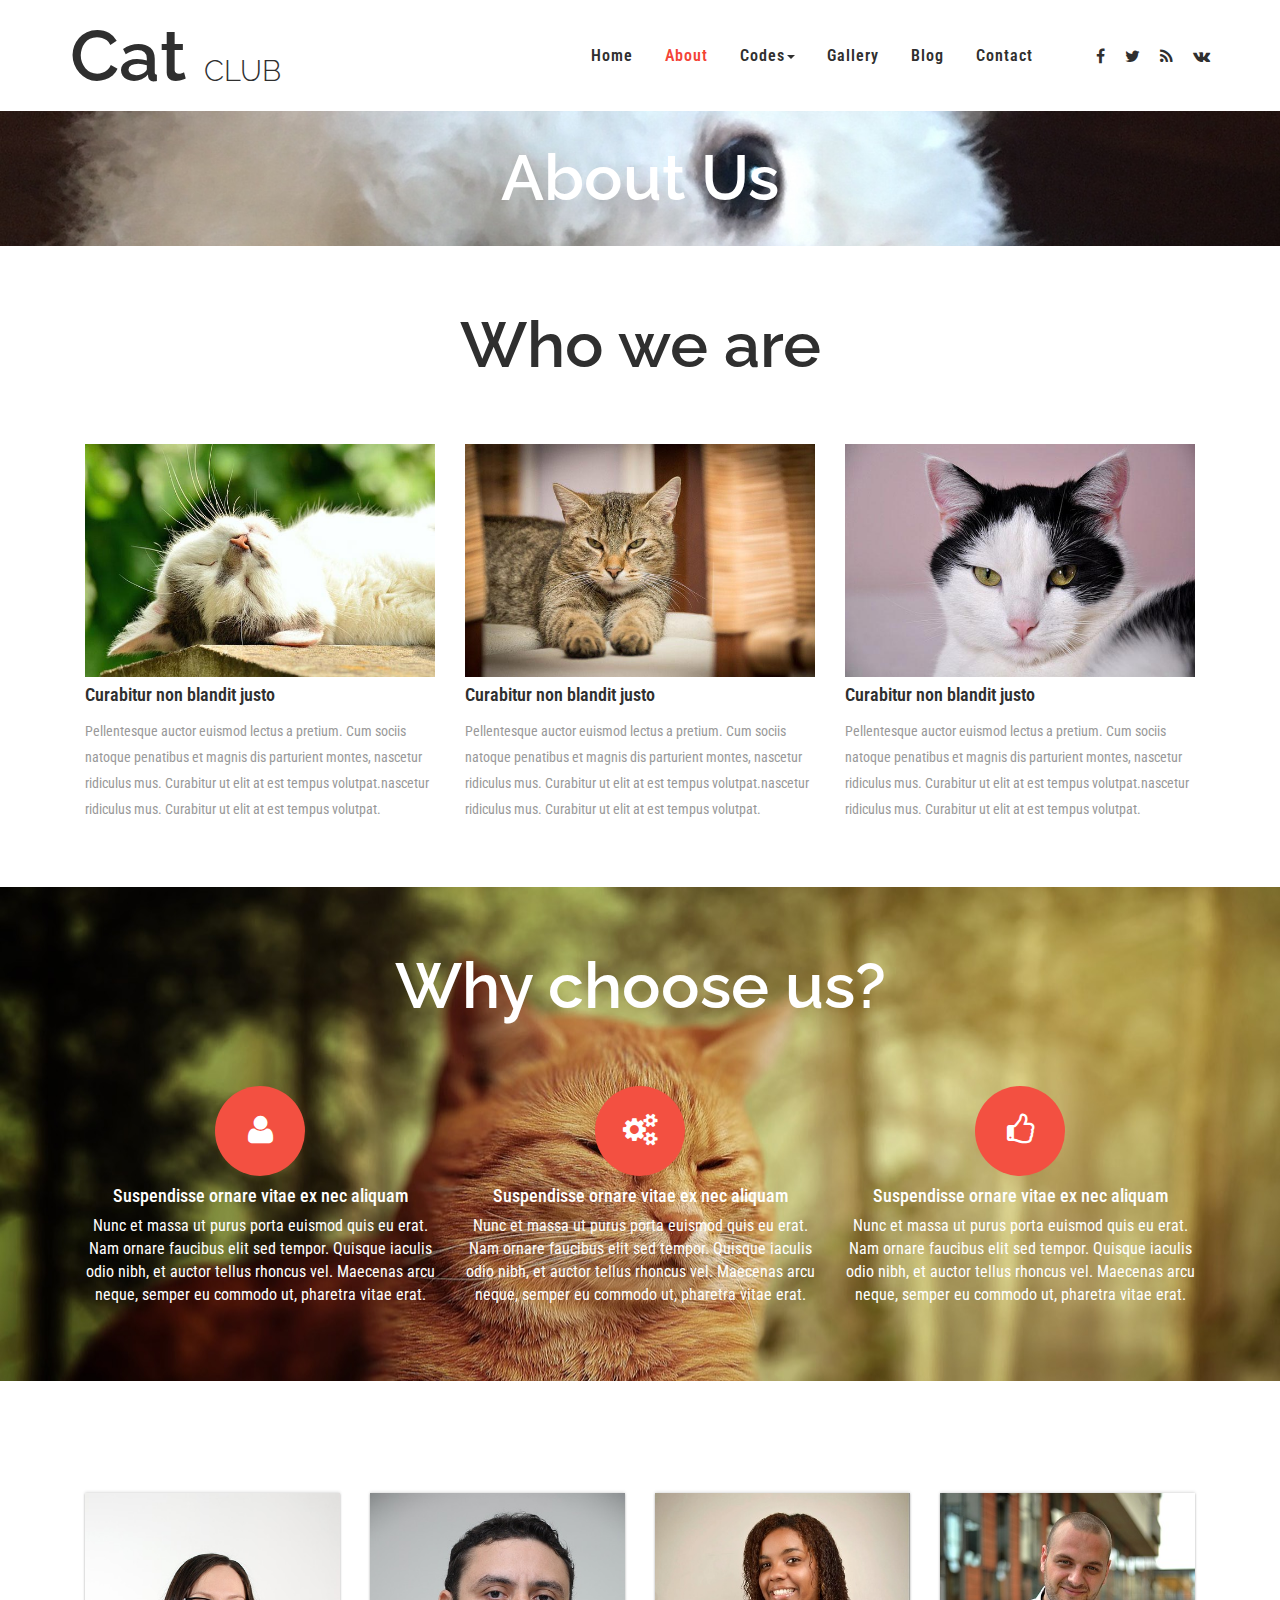
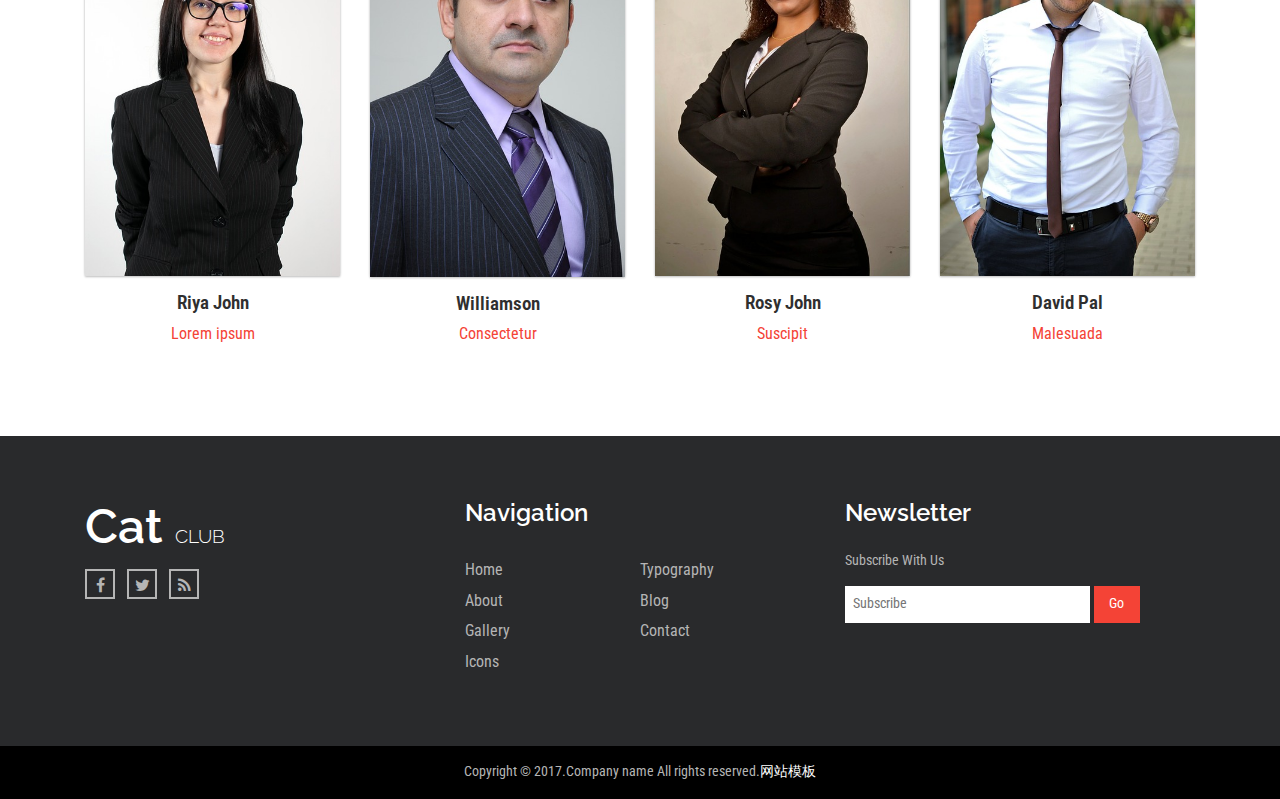
<file: about.html>
<!DOCTYPE html>
<html lang="en">
<head>
<title>About</title>
<meta name="viewport" content="width=device-width, initial-scale=1">
<meta charset="utf-8">
<meta name="keywords" content="" />
<script type="application/x-javascript"> addEventListener("load", function() { setTimeout(hideURLbar, 0); }, false); function hideURLbar(){ window.scrollTo(0,1); } </script>
<!-- bootstrap-css -->
<link href="css/bootstrap.css" rel="stylesheet" type="text/css" media="all" />
<!--// bootstrap-css -->
<!-- css -->
<link rel="stylesheet" href="css/style.css" type="text/css" media="all" />
<!--// css -->
<!-- font-awesome icons -->
<link href="css/font-awesome.css" rel="stylesheet"> 
<!-- //font-awesome icons -->
<!-- font -->
<link href='http://fonts.googleapis.com/css?family=Pacifico' rel='stylesheet' type='text/css'>
<link href="http://fonts.googleapis.com/css?family=Raleway:100,100i,200,200i,300,300i,400,400i,500,500i,600,600i,700,700i,800,800i,900,900i" rel="stylesheet">
<link href='http://fonts.googleapis.com/css?family=Roboto+Condensed:400,700italic,700,400italic,300italic,300' rel='stylesheet' type='text/css'>
<!-- //font -->
<script src="js/jquery-1.11.1.min.js"></script>
<script src="js/bootstrap.js"></script>
<script type="text/javascript">
	jQuery(document).ready(function($) {
		$(".scroll").click(function(event){		
			event.preventDefault();
			$('html,body').animate({scrollTop:$(this.hash).offset().top},1000);
		});
	});
</script> 
<!--[if lt IE 9]>
  <script src="https://oss.maxcdn.com/libs/html5shiv/3.7.0/html5shiv.js"></script>
<![endif]-->
</head>
<body>
	<!-- banner -->
	<div class="banner about-banner">
		<div class="header about-header">
			<div class="container">
				<div class="header-left">
					<div class="w3layouts-logo">
						<h1>
							<a href="index.html">Cat <span>Club</span></a>
						</h1>
					</div>
				</div>
				<div class="header-right">
					<div class="top-nav">
						<nav class="navbar navbar-default">
								<div class="navbar-header">
									<button type="button" class="navbar-toggle collapsed" data-toggle="collapse" data-target="#bs-example-navbar-collapse-1">
										<span class="sr-only">Toggle navigation</span>
										<span class="icon-bar"></span>
										<span class="icon-bar"></span>
										<span class="icon-bar"></span>
									</button>
								</div>
							<!-- Collect the nav links, forms, and other content for toggling -->
							<div class="collapse navbar-collapse" id="bs-example-navbar-collapse-1">
								<ul class="nav navbar-nav">
									<li><a href="index.html">Home</a></li>
									<li><a class="active" href="about.html">About</a></li>
									<li class=""><a href="#" class="dropdown-toggle hvr-bounce-to-bottom" data-toggle="dropdown" role="button" aria-haspopup="true" aria-expanded="false">Codes<span class="caret"></span></a>
										<ul class="dropdown-menu">
											<li><a class="hvr-bounce-to-bottom" href="icons.html">Icons</a></li>
											<li><a class="hvr-bounce-to-bottom" href="typography.html">Typography</a></li>          
										</ul>
									</li>								
									<li><a href="gallery.html">Gallery</a></li>
									<li><a href="blog.html">Blog</a></li>
									<li><a href="contact.html">Contact</a></li>
								</ul>	
								<div class="clearfix"> </div>
							</div>	
						</nav>		
					</div>
					<div class="agileinfo-social-grids">
						<ul>
							<li><a href="#"><i class="fa fa-facebook"></i></a></li>
							<li><a href="#"><i class="fa fa-twitter"></i></a></li>
							<li><a href="#"><i class="fa fa-rss"></i></a></li>
							<li><a href="#"><i class="fa fa-vk"></i></a></li>
						</ul>
					</div>
					<div class="clearfix"> </div>
				</div>
				<div class="clearfix"> </div>
			</div>
		</div>
		<div class="about-heading">	
			<div class="container">
				<h2>About Us</h2>
			</div>
		</div>
	</div>
	<!-- //banner -->
	<!-- about -->
	<div class="about">
		<!-- about-top -->
		<div class="agileits-about-top">
			<div class="container">
				<div class="agileits-about-top-heading">
					<h3>Who we are</h3>
				</div>
				<div class="agileinfo-top-grids">
					<div class="col-sm-4 wthree-top-grid">
						<img src="images/a1.jpg" alt="" />
						<h4>Curabitur non blandit justo</h4>
						<p>Pellentesque auctor euismod lectus a pretium. Cum sociis natoque penatibus et magnis dis parturient montes, nascetur ridiculus mus. Curabitur ut elit at est tempus volutpat.nascetur ridiculus mus. Curabitur ut elit at est tempus volutpat.</p>
					</div>
					<div class="col-sm-4 wthree-top-grid">
						<img src="images/a2.jpg" alt="" />
						<h4>Curabitur non blandit justo</h4>
						<p>Pellentesque auctor euismod lectus a pretium. Cum sociis natoque penatibus et magnis dis parturient montes, nascetur ridiculus mus. Curabitur ut elit at est tempus volutpat.nascetur ridiculus mus. Curabitur ut elit at est tempus volutpat.</p>
					</div>
					<div class="col-sm-4 wthree-top-grid">
						<img src="images/a3.jpg" alt="" />
						<h4>Curabitur non blandit justo</h4>
						<p>Pellentesque auctor euismod lectus a pretium. Cum sociis natoque penatibus et magnis dis parturient montes, nascetur ridiculus mus. Curabitur ut elit at est tempus volutpat.nascetur ridiculus mus. Curabitur ut elit at est tempus volutpat.</p>
					</div>
					<div class="clearfix"> </div>
				</div>
			</div>
		</div>
		<!-- //about-top -->
		
		<!-- choose -->
		<div class="w3-agileits-choose">
			<div class="container">
				<div class="agileits-about-top-heading agileits-w3layouts-choose-heading">
					<h3>Why choose us?</h3>
				</div>
				<div class="agile-choose-grids">
					<div class="col-sm-4 agile-choose-grid">
						<div class="choose-icon">
							<i class="fa fa-user" aria-hidden="true"></i>
						</div>
						<div class="choose-info">
							<h4>Suspendisse ornare vitae ex nec aliquam</h4>
							<p>Nunc et massa ut purus porta euismod quis eu erat. Nam ornare faucibus elit sed tempor. Quisque iaculis odio nibh, et auctor tellus rhoncus vel. Maecenas arcu neque, semper eu commodo ut, pharetra vitae erat.</p>
						</div>
					</div>
					<div class="col-sm-4 agile-choose-grid">
						<div class="choose-icon">
							<i class="fa fa-cogs" aria-hidden="true"></i>
						</div>
						<div class="choose-info">
							<h4>Suspendisse ornare vitae ex nec aliquam</h4>
							<p>Nunc et massa ut purus porta euismod quis eu erat. Nam ornare faucibus elit sed tempor. Quisque iaculis odio nibh, et auctor tellus rhoncus vel. Maecenas arcu neque, semper eu commodo ut, pharetra vitae erat.</p>
						</div>
					</div>
					<div class="col-sm-4 agile-choose-grid">
						<div class="choose-icon">
							<i class="fa fa-thumbs-o-up" aria-hidden="true"></i>
						</div>
						<div class="choose-info">
							<h4>Suspendisse ornare vitae ex nec aliquam</h4>
							<p>Nunc et massa ut purus porta euismod quis eu erat. Nam ornare faucibus elit sed tempor. Quisque iaculis odio nibh, et auctor tellus rhoncus vel. Maecenas arcu neque, semper eu commodo ut, pharetra vitae erat.</p>
						</div>
					</div>
				</div>	
			</div>
		</div>
		<!-- //choose -->
		<!-- team -->
		<div class="team">
			<div class="container">
				<div class="agile_team_grids">
					<div class="col-md-3 agile_team_grid">
						<div class="agile_team_grid_main">
							<img src="images/t2.jpg" alt=" " class="img-responsive">
							<div class="p-mask">
								<ul class="top-links two">
									<li><a href="#"><i class="fa fa-facebook"></i></a></li>
									<li><a href="#"><i class="fa fa-twitter"></i></a></li>
									<li><a href="#"><i class="fa fa-linkedin"></i></a></li>
									<li><a href="#"><i class="fa fa-google-plus"></i></a></li>
								</ul>
							</div>
						</div>
						<div class="agile_team_grid1">
							<h3>Riya John</h3>
							<p>Lorem ipsum</p>
						</div>
					</div>
					<div class="col-md-3 agile_team_grid">
						<div class="agile_team_grid_main">
							<img src="images/t1.jpg" alt=" " class="img-responsive">
							<div class="p-mask">
								<ul class="top-links two">
									<li><a href="#"><i class="fa fa-facebook"></i></a></li>
									<li><a href="#"><i class="fa fa-twitter"></i></a></li>
									<li><a href="#"><i class="fa fa-linkedin"></i></a></li>
									<li><a href="#"><i class="fa fa-google-plus"></i></a></li>
								</ul>
							</div>
						</div>
						<div class="agile_team_grid1">
							<h3>Williamson </h3>
							<p>Consectetur </p>
						</div>
					</div>
					<div class="col-md-3 agile_team_grid three">
						<div class="agile_team_grid_main">
							<img src="images/t3.jpg" alt=" " class="img-responsive">
							<div class="p-mask">
								<ul class="top-links two">
									<li><a href="#"><i class="fa fa-facebook"></i></a></li>
									<li><a href="#"><i class="fa fa-twitter"></i></a></li>
									<li><a href="#"><i class="fa fa-linkedin"></i></a></li>
									<li><a href="#"><i class="fa fa-google-plus"></i></a></li>
								</ul>
							</div>
						</div>
						<div class="agile_team_grid1">
							<h3>Rosy John</h3>
							<p>Suscipit</p>
						</div>
					</div>
					<div class="col-md-3 agile_team_grid four">
						<div class="agile_team_grid_main">
							<img src="images/t4.jpg" alt=" " class="img-responsive">
							<div class="p-mask">
								<ul class="top-links two">
									<li><a href="#"><i class="fa fa-facebook"></i></a></li>
									<li><a href="#"><i class="fa fa-twitter"></i></a></li>
									<li><a href="#"><i class="fa fa-linkedin"></i></a></li>
									<li><a href="#"><i class="fa fa-google-plus"></i></a></li>
								</ul>
							</div>
						</div>
						<div class="agile_team_grid1">
							<h3>David Pal</h3>
							<p>Malesuada </p>
						</div>
					</div>
					<div class="clearfix"> </div>
				</div>
			</div>
		</div>
		<!-- //team -->
	</div>
	<!-- //about -->
	<!-- footer -->
	<footer>
		<div class="container">
			<div class="agileits-w3layouts-footer-grids">
				<div class="col-md-4 footer-left">
					<h3>
						<a href="index.html">Cat <span>Club</span></a>
					</h3>
					<div class="footer-social-grids">
						<ul>
							<li><a href="#"><i class="fa fa-facebook"></i></a></li>
							<li><a href="#"><i class="fa fa-twitter"></i></a></li>
							<li><a href="#"><i class="fa fa-rss"></i></a></li>
						</ul>
					</div>
				</div>
				<div class="col-md-4 footer-left">
					<h4>Navigation</h4>
					<div class="col-md-6 footer-grid-left">
						<ul>
							<li><a class="active" href="index.html">Home</a></li>
							<li><a href="about.html">About</a></li>								
							<li><a href="gallery.html">Gallery</a></li>
							<li><a href="icons.html">Icons</a></li>
						</ul>
					</div>
					<div class="col-md-6 footer-grid-left">
						<ul>
							<li><a href="typography.html">Typography</a></li>
							<li><a href="blog.html">Blog</a></li>
							<li><a href="contact.html">Contact</a></li>
						</ul>
					</div>
					<div class="clearfix"> </div>
				</div>
				<div class="col-md-4 footer-left">
					<h4>Newsletter</h4>
					<p>Subscribe With Us</p>
					<form action="#" method="post">
						<input type="email" placeholder="Subscribe" name="Subscribe" required="">
						<button class="btn1">Go</button>
					</form>
				</div>
				<div class="clearfix"> </div>
			</div>
		</div>
	</footer>
	<!-- footer -->
	<!-- copyright -->
	<div class="copyright">
		<div class="container">
			<p>Copyright &copy; 2017.Company name All rights reserved.<a target="_blank" href="http://www.sucaihuo.com/templates">网站模板</a></p>
		</div>
	</div>
	<!-- //copyright -->
	<script src="js/SmoothScroll.min.js"></script>
<script type="text/javascript" src="js/move-top.js"></script>
<script type="text/javascript" src="js/easing.js"></script>
	<!-- here stars scrolling icon -->
	<script type="text/javascript">
		$(document).ready(function() {
			/*
				var defaults = {
				containerID: 'toTop', // fading element id
				containerHoverID: 'toTopHover', // fading element hover id
				scrollSpeed: 1200,
				easingType: 'linear' 
				};
			*/
								
			$().UItoTop({ easingType: 'easeOutQuart' });
								
			});
	</script>
<!-- //here ends scrolling icon -->
</body>	
</html>
</file>
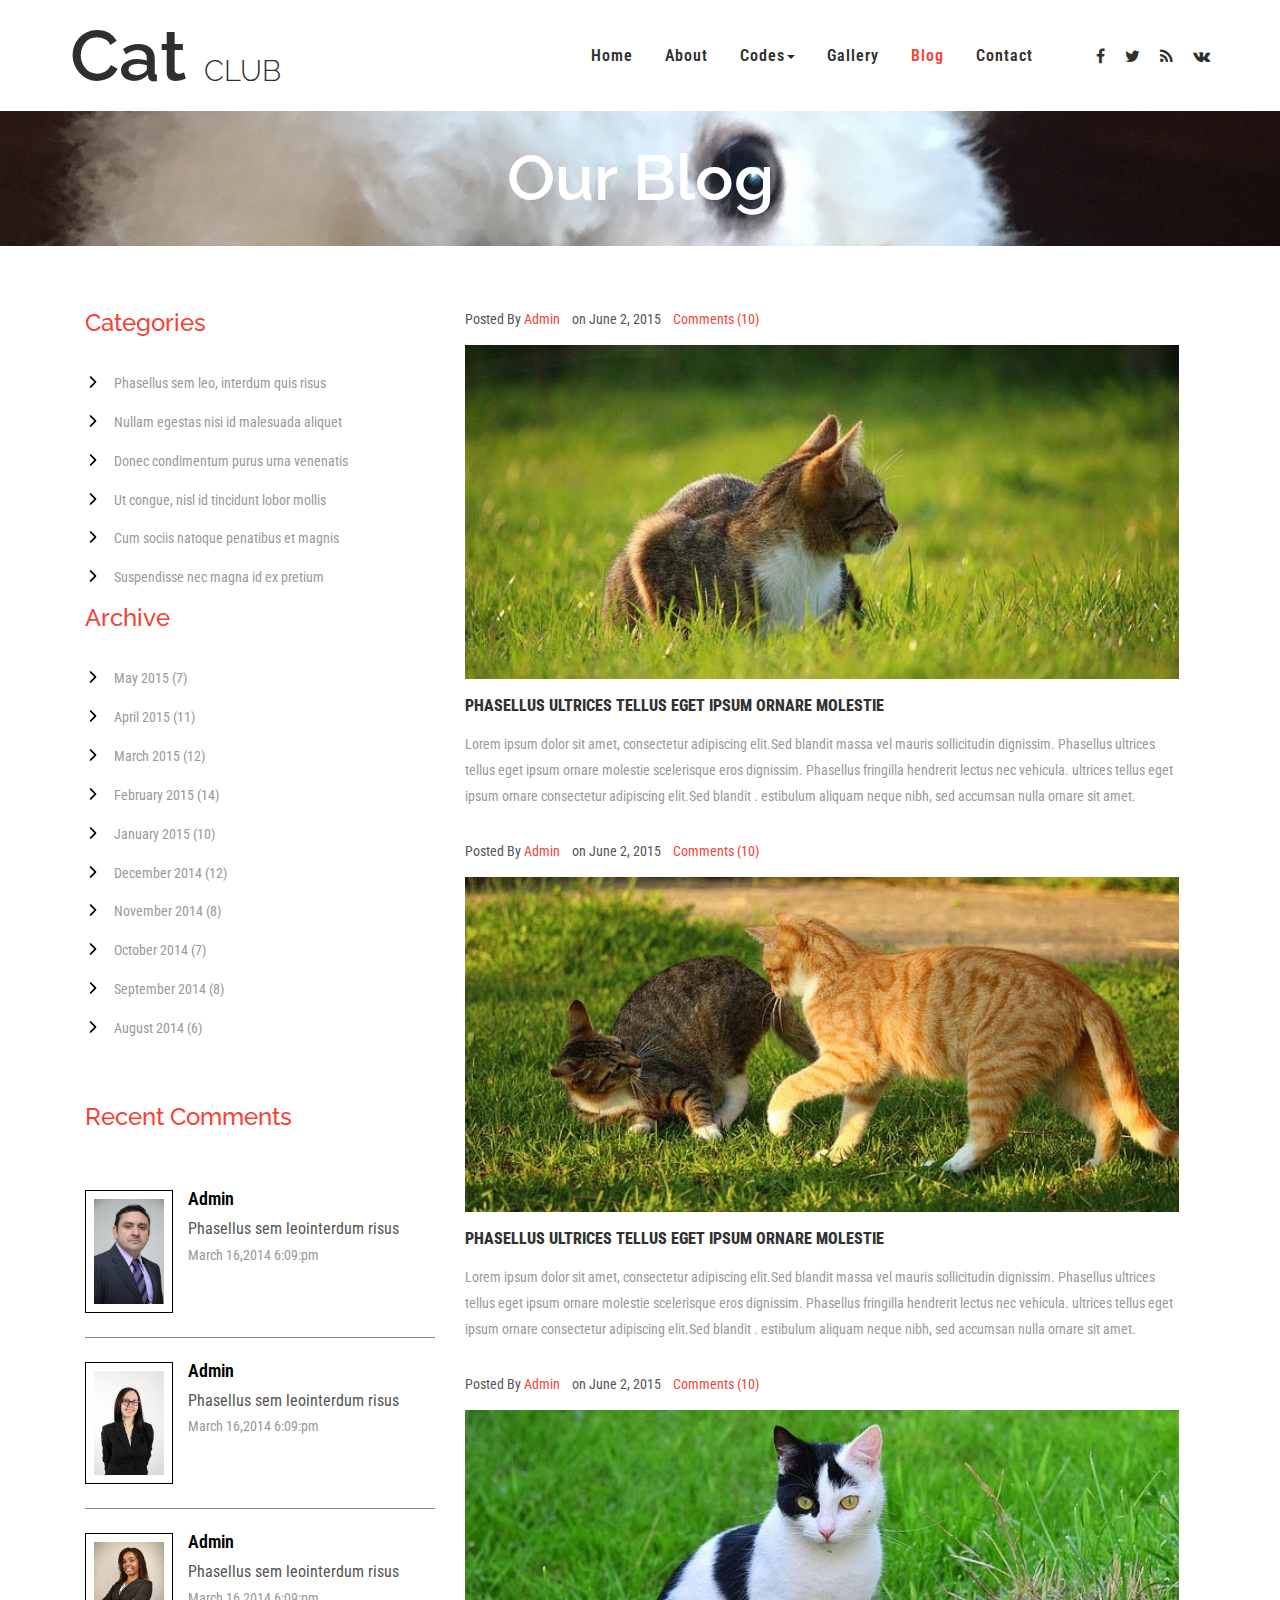
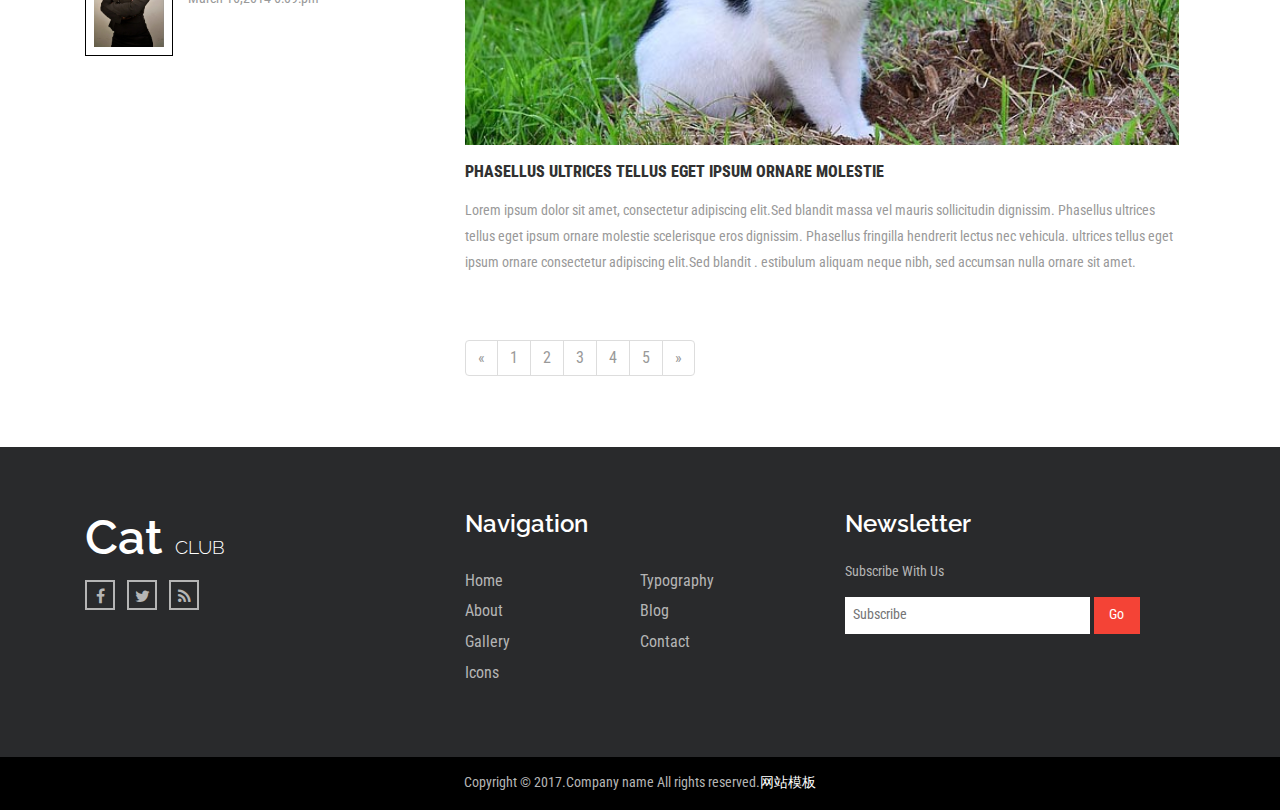
<file: blog.html>
<!DOCTYPE html>
<html lang="en">
<head>
<title>Blog</title>
<meta name="viewport" content="width=device-width, initial-scale=1">
<meta charset="utf-8">
<meta name="keywords" content="" />
<script type="application/x-javascript"> addEventListener("load", function() { setTimeout(hideURLbar, 0); }, false); function hideURLbar(){ window.scrollTo(0,1); } </script>
<!-- bootstrap-css -->
<link href="css/bootstrap.css" rel="stylesheet" type="text/css" media="all" />
<!--// bootstrap-css -->
<!-- css -->
<link rel="stylesheet" href="css/style.css" type="text/css" media="all" />
<!--// css -->
<!-- font-awesome icons -->
<link href="css/font-awesome.css" rel="stylesheet"> 
<!-- //font-awesome icons -->
<!-- font -->
<link href='http://fonts.googleapis.com/css?family=Pacifico' rel='stylesheet' type='text/css'>
<link href="http://fonts.googleapis.com/css?family=Raleway:100,100i,200,200i,300,300i,400,400i,500,500i,600,600i,700,700i,800,800i,900,900i" rel="stylesheet">
<link href='http://fonts.googleapis.com/css?family=Roboto+Condensed:400,700italic,700,400italic,300italic,300' rel='stylesheet' type='text/css'>
<!-- //font -->
<script src="js/jquery-1.11.1.min.js"></script>
<script src="js/bootstrap.js"></script>
<script type="text/javascript">
	jQuery(document).ready(function($) {
		$(".scroll").click(function(event){		
			event.preventDefault();
			$('html,body').animate({scrollTop:$(this.hash).offset().top},1000);
		});
	});
</script> 
<!--[if lt IE 9]>
  <script src="https://oss.maxcdn.com/libs/html5shiv/3.7.0/html5shiv.js"></script>
<![endif]-->
</head>
<body>
	<!-- banner -->
	<div class="banner about-banner">
		<div class="header about-header">
			<div class="container">
				<div class="header-left">
					<div class="w3layouts-logo">
						<h1>
							<a href="index.html">Cat <span>Club</span></a>
						</h1>
					</div>
				</div>
				<div class="header-right">
					<div class="top-nav">
						<nav class="navbar navbar-default">
								<div class="navbar-header">
									<button type="button" class="navbar-toggle collapsed" data-toggle="collapse" data-target="#bs-example-navbar-collapse-1">
										<span class="sr-only">Toggle navigation</span>
										<span class="icon-bar"></span>
										<span class="icon-bar"></span>
										<span class="icon-bar"></span>
									</button>
								</div>
							<!-- Collect the nav links, forms, and other content for toggling -->
							<div class="collapse navbar-collapse" id="bs-example-navbar-collapse-1">
								<ul class="nav navbar-nav">
									<li><a href="index.html">Home</a></li>
									<li><a href="about.html">About</a></li>
									<li class=""><a href="#" class="dropdown-toggle hvr-bounce-to-bottom" data-toggle="dropdown" role="button" aria-haspopup="true" aria-expanded="false">Codes<span class="caret"></span></a>
										<ul class="dropdown-menu">
											<li><a class="hvr-bounce-to-bottom" href="icons.html">Icons</a></li>
											<li><a class="hvr-bounce-to-bottom" href="typography.html">Typography</a></li>          
										</ul>
									</li>								
									<li><a href="gallery.html">Gallery</a></li>
									<li><a class="active" href="blog.html">Blog</a></li>
									<li><a href="contact.html">Contact</a></li>
								</ul>	
								<div class="clearfix"> </div>
							</div>	
						</nav>		
					</div>
					<div class="agileinfo-social-grids">
						<ul>
							<li><a href="#"><i class="fa fa-facebook"></i></a></li>
							<li><a href="#"><i class="fa fa-twitter"></i></a></li>
							<li><a href="#"><i class="fa fa-rss"></i></a></li>
							<li><a href="#"><i class="fa fa-vk"></i></a></li>
						</ul>
					</div>
					<div class="clearfix"> </div>
				</div>
				<div class="clearfix"> </div>
			</div>
		</div>
		<div class="about-heading">	
			<div class="container">
				<h2>Our Blog</h2>
			</div>
		</div>
	</div>
	<!-- //banner -->
	<!-- blog -->
	<div class="blog">
		<!-- container -->
		<div class="container">
			<div class="blog-top-grids">
				<div class="col-md-8 blog-top-left-grid">
					<div class="left-blog">
						<div class="blog-left">
							<div class="blog-left-left">
								<p>Posted By <a href="#">Admin</a> &nbsp;&nbsp; on June 2, 2015 &nbsp;&nbsp; <a href="#">Comments (10)</a></p>
								<a href="single.html"><img src="images/b1.jpg" alt="" /></a>
							</div>
							<div class="blog-left-right">
								<a href="single.html">Phasellus ultrices tellus eget ipsum ornare molestie </a>
								<p>Lorem ipsum dolor sit amet, consectetur adipiscing elit.Sed blandit massa vel mauris sollicitudin 
								dignissim. Phasellus ultrices tellus eget ipsum ornare molestie scelerisque eros dignissim. Phasellus 
								fringilla hendrerit lectus nec vehicula. ultrices tellus eget ipsum ornare consectetur adipiscing elit.Sed blandit .
								estibulum aliquam neque nibh, sed accumsan nulla ornare sit amet. 
							</p>
							</div>
							<div class="clearfix"> </div>
						</div>
						<div class="blog-left">
							<div class="blog-left-left">
								<p>Posted By <a href="#">Admin</a> &nbsp;&nbsp; on June 2, 2015 &nbsp;&nbsp; <a href="#">Comments (10)</a></p>
								<a href="single.html"><img src="images/b2.jpg" alt="" /></a>
							</div>
							<div class="blog-left-right wow fadeInRight animated animated" data-wow-delay=".5s">
								<a href="single.html">Phasellus ultrices tellus eget ipsum ornare molestie</a>
								<p>Lorem ipsum dolor sit amet, consectetur adipiscing elit.Sed blandit massa vel mauris sollicitudin 
								dignissim. Phasellus ultrices tellus eget ipsum ornare molestie scelerisque eros dignissim. Phasellus 
								fringilla hendrerit lectus nec vehicula. ultrices tellus eget ipsum ornare consectetur adipiscing elit.Sed blandit .
								estibulum aliquam neque nibh, sed accumsan nulla ornare sit amet.
								</p>
							</div>
							<div class="clearfix"> </div>
						</div>
						<div class="blog-left">
							<div class="blog-left-left">
								<p>Posted By <a href="#">Admin</a> &nbsp;&nbsp; on June 2, 2015 &nbsp;&nbsp; <a href="#">Comments (10)</a></p>
								<a href="single.html"><img src="images/b3.jpg" alt="" /></a>
							</div>
							<div class="blog-left-right">
								<a href="single.html">Phasellus ultrices tellus eget ipsum ornare molestie</a>
								<p>Lorem ipsum dolor sit amet, consectetur adipiscing elit.Sed blandit massa vel mauris sollicitudin 
								dignissim. Phasellus ultrices tellus eget ipsum ornare molestie scelerisque eros dignissim. Phasellus 
								fringilla hendrerit lectus nec vehicula. ultrices tellus eget ipsum ornare consectetur adipiscing elit.Sed blandit .
								estibulum aliquam neque nibh, sed accumsan nulla ornare sit amet. 
								</p>
							</div>
							<div class="clearfix"> </div>
						</div>
					</div>
					<nav>
						<ul class="pagination">
							<li>
								<a href="#" aria-label="Previous">
									<span aria-hidden="true">«</span>
								</a>
							</li>
							<li><a href="#">1</a></li>
							<li><a href="#">2</a></li>
							<li><a href="#">3</a></li>
							<li><a href="#">4</a></li>
							<li><a href="#">5</a></li>
							<li>
								<a href="#" aria-label="Next">
									<span aria-hidden="true">»</span>
								</a>
							</li>
						</ul>
					</nav>
				</div>
				<div class="col-md-4 blog-top-right-grid">
					<div class="Categories">
						<h3>Categories</h3>
						<ul>
							<li><a href="#">Phasellus sem leo, interdum quis risus</a></li>
							<li><a href="#">Nullam egestas nisi id malesuada aliquet </a></li>
							<li><a href="#"> Donec condimentum purus urna venenatis</a></li>
							<li><a href="#">Ut congue, nisl id tincidunt lobor mollis</a></li>
							<li><a href="#">Cum sociis natoque penatibus et magnis</a></li>
							<li><a href="#">Suspendisse nec magna id ex pretium</a></li>
						</ul>
					</div>
					<div class="Categories">
						<h3>Archive</h3>
						<ul class="marked-list offs1">
							<li><a href="#">May 2015 (7)</a></li>
							<li><a href="#">April 2015 (11)</a></li>
							<li><a href="#">March 2015 (12)</a></li>
							<li><a href="#">February 2015 (14)</a> </li>
							<li><a href="#">January 2015 (10)</a></li>    
							<li><a href="#">December 2014 (12)</a></li>
							<li><a href="#">November 2014 (8)</a></li>
							<li><a href="#">October 2014 (7)</a> </li>
							<li><a href="#">September 2014 (8)</a></li>
							<li><a href="#">August 2014 (6)</a></li>                          
						</ul>
					</div>
					<div class="comments">
						<h3>Recent Comments</h3>
						<div class="comments-text">
							<div class="col-md-3 comments-left">
								<img src="images/t1.jpg" alt="" />
							</div>
							<div class="col-md-9 comments-right">
								<h5>Admin</h5>
								<a href="#">Phasellus sem leointerdum risus</a> 
								<p>March 16,2014 6:09:pm</p>
							</div>
							<div class="clearfix"> </div>
						</div>
						<div class="comments-text">
							<div class="col-md-3 comments-left">
								<img src="images/t2.jpg" alt="" />
							</div>
							<div class="col-md-9 comments-right">
								<h5>Admin</h5>
								<a href="#">Phasellus sem leointerdum risus</a> 
								<p>March 16,2014 6:09:pm</p>
							</div>
							<div class="clearfix"> </div>
						</div>
						<div class="comments-text">
							<div class="col-md-3 comments-left">
								<img src="images/t3.jpg" alt="" />
							</div>
							<div class="col-md-9 comments-right">
								<h5>Admin</h5>
								<a href="#">Phasellus sem leointerdum risus</a> 
								<p>March 16,2014 6:09:pm</p>
							</div>
							<div class="clearfix"> </div>
						</div>
					</div>
				</div>
				<div class="clearfix"> </div>
			</div>
		</div>
		<!-- //container -->
	</div>
	<!-- //blog -->
	<!-- footer -->
	<footer>
		<div class="container">
			<div class="agileits-w3layouts-footer-grids">
				<div class="col-md-4 footer-left">
					<h3>
						<a href="index.html">Cat <span>Club</span></a>
					</h3>
					<div class="footer-social-grids">
						<ul>
							<li><a href="#"><i class="fa fa-facebook"></i></a></li>
							<li><a href="#"><i class="fa fa-twitter"></i></a></li>
							<li><a href="#"><i class="fa fa-rss"></i></a></li>
						</ul>
					</div>
				</div>
				<div class="col-md-4 footer-left">
					<h4>Navigation</h4>
					<div class="col-md-6 footer-grid-left">
						<ul>
							<li><a class="active" href="index.html">Home</a></li>
							<li><a href="about.html">About</a></li>								
							<li><a href="gallery.html">Gallery</a></li>
							<li><a href="icons.html">Icons</a></li>
						</ul>
					</div>
					<div class="col-md-6 footer-grid-left">
						<ul>
							<li><a href="typography.html">Typography</a></li>
							<li><a href="blog.html">Blog</a></li>
							<li><a href="contact.html">Contact</a></li>
						</ul>
					</div>
					<div class="clearfix"> </div>
				</div>
				<div class="col-md-4 footer-left">
					<h4>Newsletter</h4>
					<p>Subscribe With Us</p>
					<form action="#" method="post">
						<input type="email" placeholder="Subscribe" name="Subscribe" required="">
						<button class="btn1">Go</button>
					</form>
				</div>
				<div class="clearfix"> </div>
			</div>
		</div>
	</footer>
	<!-- footer -->
	<!-- copyright -->
	<div class="copyright">
		<div class="container">
			<p>Copyright &copy; 2017.Company name All rights reserved.<a target="_blank" href="http://www.sucaihuo.com/templates">网站模板</a></p>
		</div>
	</div>
	<!-- //copyright -->
	<script src="js/SmoothScroll.min.js"></script>
<script type="text/javascript" src="js/move-top.js"></script>
<script type="text/javascript" src="js/easing.js"></script>
	<!-- here stars scrolling icon -->
	<script type="text/javascript">
		$(document).ready(function() {
			/*
				var defaults = {
				containerID: 'toTop', // fading element id
				containerHoverID: 'toTopHover', // fading element hover id
				scrollSpeed: 1200,
				easingType: 'linear' 
				};
			*/
								
			$().UItoTop({ easingType: 'easeOutQuart' });
								
			});
	</script>
<!-- //here ends scrolling icon -->
</body>	
</html>
</file>
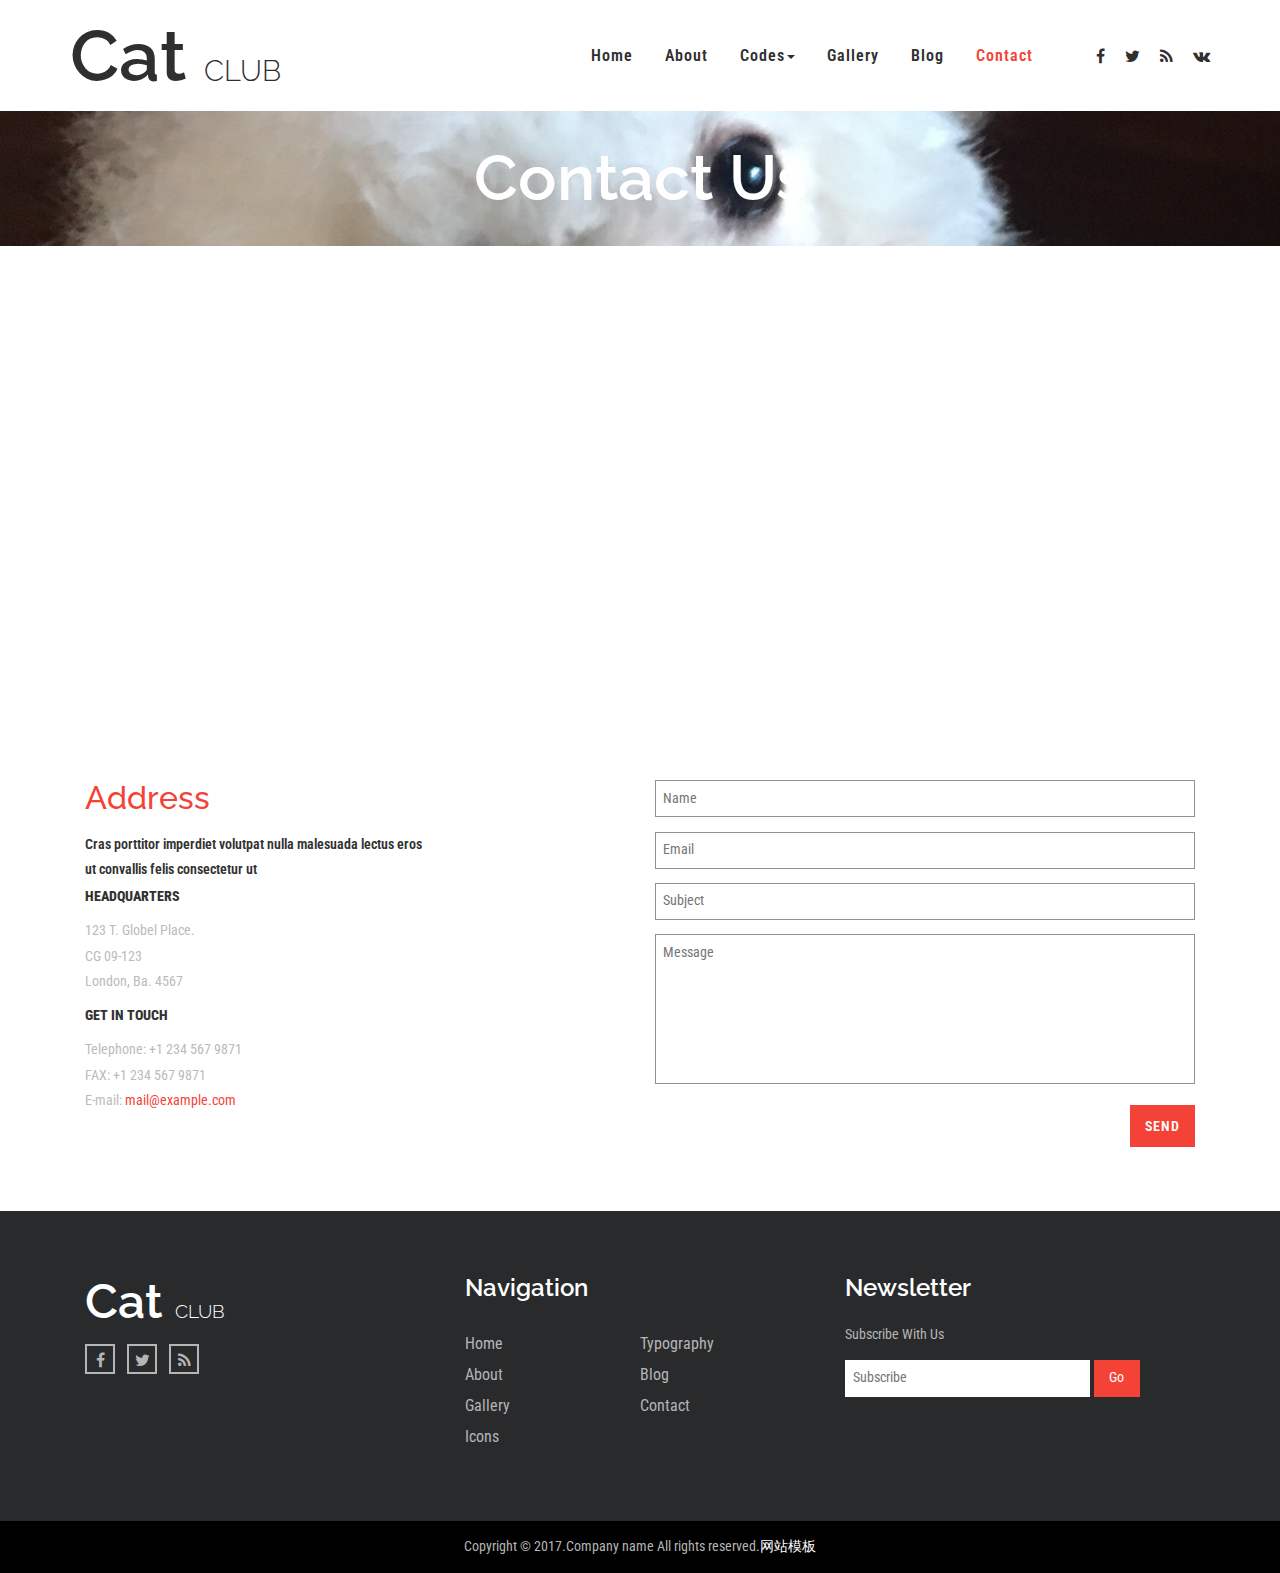
<file: contact.html>
<!DOCTYPE html>
<html lang="en">
<head>
<title>Contact</title>
<meta name="viewport" content="width=device-width, initial-scale=1">
<meta charset="utf-8">
<meta name="keywords" content="" />
<script type="application/x-javascript"> addEventListener("load", function() { setTimeout(hideURLbar, 0); }, false); function hideURLbar(){ window.scrollTo(0,1); } </script>
<!-- bootstrap-css -->
<link href="css/bootstrap.css" rel="stylesheet" type="text/css" media="all" />
<!--// bootstrap-css -->
<!-- css -->
<link rel="stylesheet" href="css/style.css" type="text/css" media="all" />
<!--// css -->
<!-- font-awesome icons -->
<link href="css/font-awesome.css" rel="stylesheet"> 
<!-- //font-awesome icons -->
<!-- font -->
<link href='http://fonts.googleapis.com/css?family=Pacifico' rel='stylesheet' type='text/css'>
<link href="http://fonts.googleapis.com/css?family=Raleway:100,100i,200,200i,300,300i,400,400i,500,500i,600,600i,700,700i,800,800i,900,900i" rel="stylesheet">
<link href='http://fonts.googleapis.com/css?family=Roboto+Condensed:400,700italic,700,400italic,300italic,300' rel='stylesheet' type='text/css'>
<!-- //font -->
<script src="js/jquery-1.11.1.min.js"></script>
<script src="js/bootstrap.js"></script>
<script type="text/javascript">
	jQuery(document).ready(function($) {
		$(".scroll").click(function(event){		
			event.preventDefault();
			$('html,body').animate({scrollTop:$(this.hash).offset().top},1000);
		});
	});
</script> 
<!--[if lt IE 9]>
  <script src="https://oss.maxcdn.com/libs/html5shiv/3.7.0/html5shiv.js"></script>
<![endif]-->
</head>
<body>
	<!-- banner -->
	<div class="banner about-banner">
		<div class="header about-header">
			<div class="container">
				<div class="header-left">
					<div class="w3layouts-logo">
						<h1>
							<a href="index.html">Cat <span>Club</span></a>
						</h1>
					</div>
				</div>
				<div class="header-right">
					<div class="top-nav">
						<nav class="navbar navbar-default">
								<div class="navbar-header">
									<button type="button" class="navbar-toggle collapsed" data-toggle="collapse" data-target="#bs-example-navbar-collapse-1">
										<span class="sr-only">Toggle navigation</span>
										<span class="icon-bar"></span>
										<span class="icon-bar"></span>
										<span class="icon-bar"></span>
									</button>
								</div>
							<!-- Collect the nav links, forms, and other content for toggling -->
							<div class="collapse navbar-collapse" id="bs-example-navbar-collapse-1">
								<ul class="nav navbar-nav">
									<li><a href="index.html">Home</a></li>
									<li><a href="about.html">About</a></li>
									<li class=""><a href="#" class="dropdown-toggle hvr-bounce-to-bottom" data-toggle="dropdown" role="button" aria-haspopup="true" aria-expanded="false">Codes<span class="caret"></span></a>
										<ul class="dropdown-menu">
											<li><a class="hvr-bounce-to-bottom" href="icons.html">Icons</a></li>
											<li><a class="hvr-bounce-to-bottom" href="typography.html">Typography</a></li>          
										</ul>
									</li>								
									<li><a href="gallery.html">Gallery</a></li>
									<li><a href="blog.html">Blog</a></li>
									<li><a class="active" href="contact.html">Contact</a></li>
								</ul>	
								<div class="clearfix"> </div>
							</div>	
						</nav>		
					</div>
					<div class="agileinfo-social-grids">
						<ul>
							<li><a href="#"><i class="fa fa-facebook"></i></a></li>
							<li><a href="#"><i class="fa fa-twitter"></i></a></li>
							<li><a href="#"><i class="fa fa-rss"></i></a></li>
							<li><a href="#"><i class="fa fa-vk"></i></a></li>
						</ul>
					</div>
					<div class="clearfix"> </div>
				</div>
				<div class="clearfix"> </div>
			</div>
		</div>
		<div class="about-heading">	
			<div class="container">
				<h2>Contact Us</h2>
			</div>
		</div>
	</div>
	<!-- //banner -->
	<!-- contact -->
	<div class="contact-top">
		<!-- container -->
		<div class="container">
			<div class="map">
				<iframe src="https://www.google.com/maps/embed?pb=!1m14!1m12!1m3!1d158858.18237072596!2d-0.10159865000003898!3d51.52864165000001!2m3!1f0!2f0!3f0!3m2!1i1024!2i768!4f13.1!5e0!3m2!1sen!2sin!4v1436514341845" allowfullscreen></iframe>
			</div>
			<div class="mail-grids">
				<div class="col-md-6 mail-grid-left">
					<h3>Address</h3>
					<h5>Cras porttitor imperdiet volutpat nulla malesuada lectus eros <span>ut convallis felis consectetur ut </span></h5>
					<h4>Headquarters</h4>
					<p>123 T. Globel Place.
						<span>CG 09-123</span>
						London, Ba. 4567
					</p>
					<h4>Get In Touch</h4>
					<p>Telephone: +1 234 567 9871
						<span>FAX: +1 234 567 9871</span>
						E-mail: <a href="mailto:info@example.com">mail@example.com</a>
					</p>
				</div>
				<div class="col-md-6 contact-form">
					<form action="#" method="post">
						<input type="text" name="Name" placeholder="Name" required="">
						<input type="email" name="Email" placeholder="Email" required="">
						<input type="text" name="Subject" placeholder="Subject" required="">
						<textarea name="Message" placeholder="Message" required=""></textarea>
						<input type="submit" value="SEND">
					</form>
				</div>
				<div class="clearfix"> </div>
			</div>
		</div>
		<!-- //container -->
	</div>
	<!-- //contact -->
	<!-- footer -->
	<footer>
		<div class="container">
			<div class="agileits-w3layouts-footer-grids">
				<div class="col-md-4 footer-left">
					<h3>
						<a href="index.html">Cat <span>Club</span></a>
					</h3>
					<div class="footer-social-grids">
						<ul>
							<li><a href="#"><i class="fa fa-facebook"></i></a></li>
							<li><a href="#"><i class="fa fa-twitter"></i></a></li>
							<li><a href="#"><i class="fa fa-rss"></i></a></li>
						</ul>
					</div>
				</div>
				<div class="col-md-4 footer-left">
					<h4>Navigation</h4>
					<div class="col-md-6 footer-grid-left">
						<ul>
							<li><a class="active" href="index.html">Home</a></li>
							<li><a href="about.html">About</a></li>								
							<li><a href="gallery.html">Gallery</a></li>
							<li><a href="icons.html">Icons</a></li>
						</ul>
					</div>
					<div class="col-md-6 footer-grid-left">
						<ul>
							<li><a href="typography.html">Typography</a></li>
							<li><a href="blog.html">Blog</a></li>
							<li><a href="contact.html">Contact</a></li>
						</ul>
					</div>
					<div class="clearfix"> </div>
				</div>
				<div class="col-md-4 footer-left">
					<h4>Newsletter</h4>
					<p>Subscribe With Us</p>
					<form action="#" method="post">
						<input type="email" placeholder="Subscribe" name="Subscribe" required="">
						<button class="btn1">Go</button>
					</form>
				</div>
				<div class="clearfix"> </div>
			</div>
		</div>
	</footer>
	<!-- footer -->
	<!-- copyright -->
	<div class="copyright">
		<div class="container">
			<p>Copyright &copy; 2017.Company name All rights reserved.<a target="_blank" href="http://www.sucaihuo.com/templates">网站模板</a></p>
		</div>
	</div>
	<!-- //copyright -->
	<script src="js/SmoothScroll.min.js"></script>
<script type="text/javascript" src="js/move-top.js"></script>
<script type="text/javascript" src="js/easing.js"></script>
	<!-- here stars scrolling icon -->
	<script type="text/javascript">
		$(document).ready(function() {
			/*
				var defaults = {
				containerID: 'toTop', // fading element id
				containerHoverID: 'toTopHover', // fading element hover id
				scrollSpeed: 1200,
				easingType: 'linear' 
				};
			*/
								
			$().UItoTop({ easingType: 'easeOutQuart' });
								
			});
	</script>
<!-- //here ends scrolling icon -->
</body>	
</html>
</file>
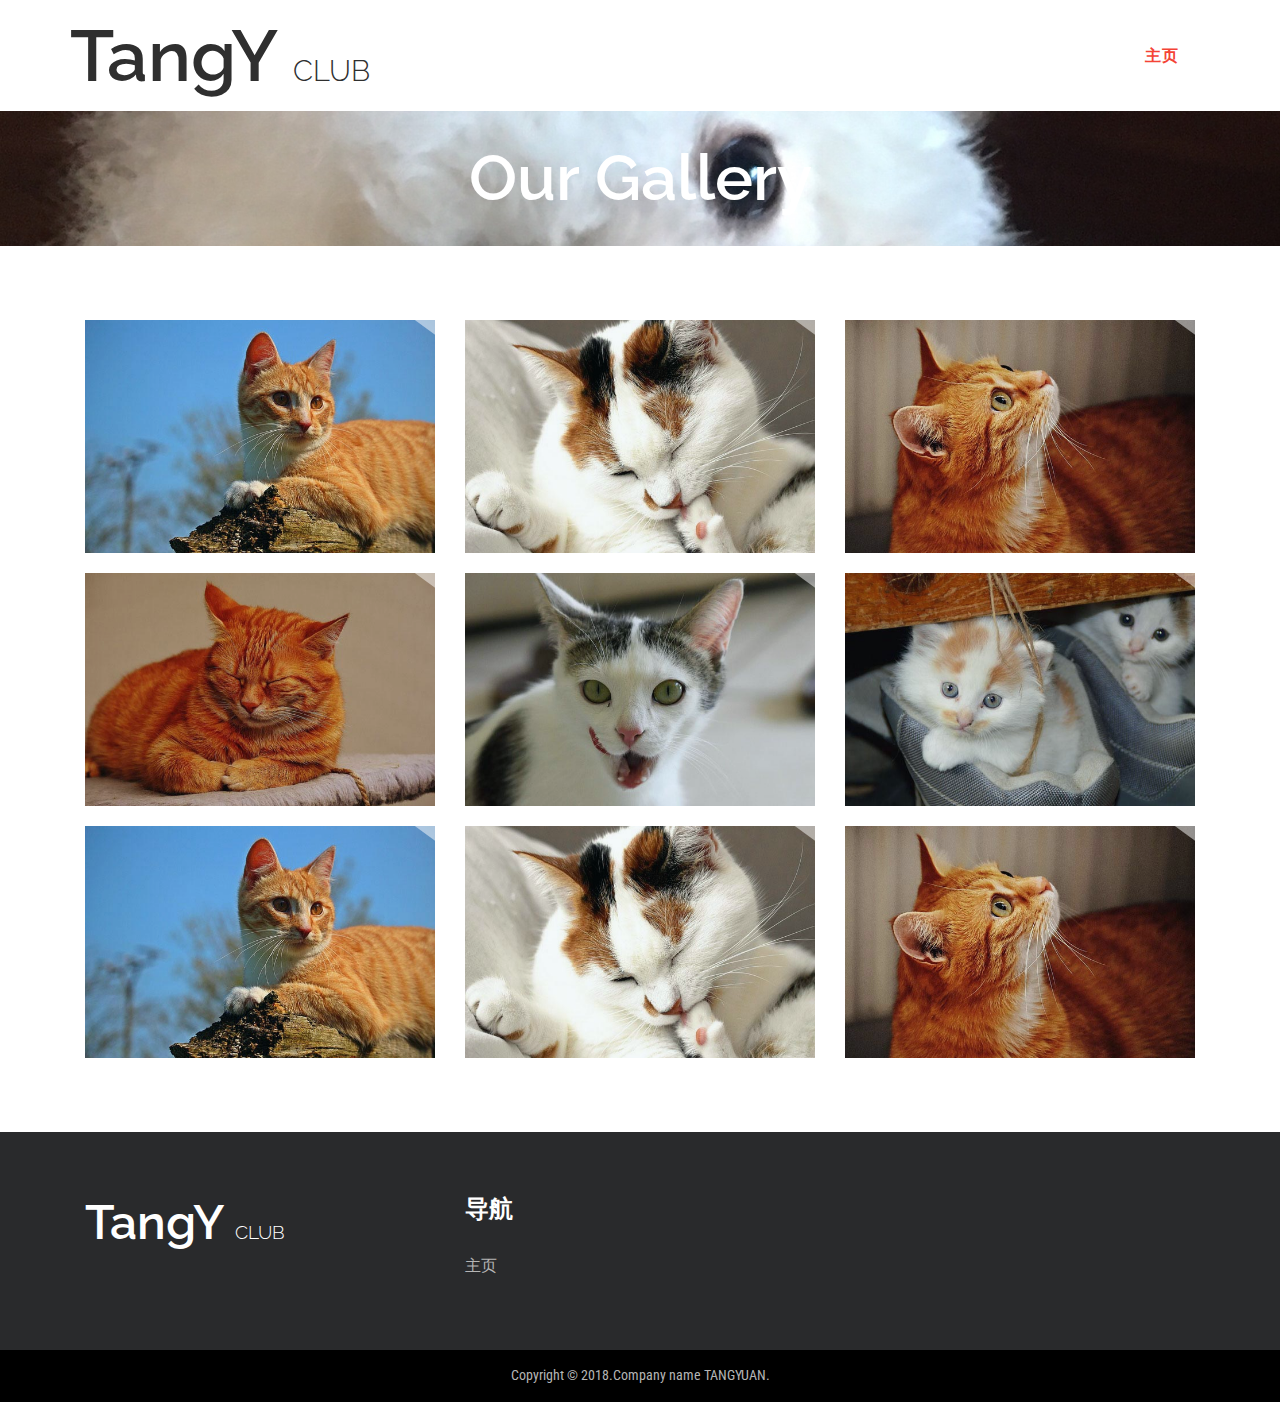
<file: gallery.html>
<!DOCTYPE html>
<html lang="en">
<head>
<title>Gallery</title>
<meta name="viewport" content="width=device-width, initial-scale=1">
<meta charset="utf-8">
<meta name="keywords" content="" />
<script type="application/x-javascript"> addEventListener("load", function() { setTimeout(hideURLbar, 0); }, false); function hideURLbar(){ window.scrollTo(0,1); } </script>
<!-- bootstrap-css -->
<link href="css/bootstrap.css" rel="stylesheet" type="text/css" media="all" />
<!--// bootstrap-css -->
<!-- css -->
<link rel="stylesheet" href="css/style.css" type="text/css" media="all" />
<!--// css -->
<!-- font-awesome icons -->
<link href="css/font-awesome.css" rel="stylesheet"> 
<!-- //font-awesome icons -->
<link rel="stylesheet" href="css/lightbox.css">
<!-- font -->
<link href='http://fonts.googleapis.com/css?family=Pacifico' rel='stylesheet' type='text/css'>
<link href="http://fonts.googleapis.com/css?family=Raleway:100,100i,200,200i,300,300i,400,400i,500,500i,600,600i,700,700i,800,800i,900,900i" rel="stylesheet">
<link href='http://fonts.googleapis.com/css?family=Roboto+Condensed:400,700italic,700,400italic,300italic,300' rel='stylesheet' type='text/css'>
<!-- //font -->
<script src="js/jquery-1.11.1.min.js"></script>
<script src="js/bootstrap.js"></script>
<script type="text/javascript">
	jQuery(document).ready(function($) {
		$(".scroll").click(function(event){		
			event.preventDefault();
			$('html,body').animate({scrollTop:$(this.hash).offset().top},1000);
		});
	});
</script> 
<!--[if lt IE 9]>
  <script src="https://oss.maxcdn.com/libs/html5shiv/3.7.0/html5shiv.js"></script>
<![endif]-->
</head>
<body>
	<!-- banner -->
	<div class="banner about-banner">
		<div class="header about-header">
			<div class="container">
				<div class="header-left">
					<div class="w3layouts-logo">
						<h1>
							<a href="index.html">TangY <span>Club</span></a>
						</h1>
					</div>
				</div>
				<div class="header-right">
					<div class="top-nav">
						<nav class="navbar navbar-default">
								<div class="navbar-header">
									<button type="button" class="navbar-toggle collapsed" data-toggle="collapse" data-target="#bs-example-navbar-collapse-1">
										<span class="sr-only">Toggle navigation</span>
										<span class="icon-bar"></span>
										<span class="icon-bar"></span>
										<span class="icon-bar"></span>
									</button>
								</div>
							<!-- Collect the nav links, forms, and other content for toggling -->
							<div class="collapse navbar-collapse" id="bs-example-navbar-collapse-1">
								<ul class="nav navbar-nav">
									<li><a class="active" href="index.html">主页</a></li>
									<!-- <li><a href="about.html">About</a></li> -->
									<!-- <li class=""><a href="#" class="dropdown-toggle hvr-bounce-to-bottom" data-toggle="dropdown" role="button" aria-haspopup="true" aria-expanded="false">集合<span class="caret"></span></a>
										<ul class="dropdown-menu">
											<li><a class="hvr-bounce-to-bottom" href="nose.html">狗鼻子联盟</a></li>
											<li><a class="hvr-bounce-to-bottom" href="icons.html">icons</a></li>
											<li><a class="hvr-bounce-to-bottom" href="typography.html">Typography</a></li>          
										</ul>
									</li>								
									<li><a href="gallery.html">画廊</a></li> -->
									<!-- <li><a href="blog.html">Blog</a></li>
									<li><a href="contact.html">Contact</a></li> -->
								</ul>	
								<div class="clearfix"> </div>
							</div>	
						</nav>		
					</div>
					<!-- <div class="agileinfo-social-grids">
						<ul>
							<li><a href="#"><i class="fa fa-facebook"></i></a></li>
							<li><a href="#"><i class="fa fa-twitter"></i></a></li>
							<li><a href="#"><i class="fa fa-rss"></i></a></li>
							<li><a href="#"><i class="fa fa-vk"></i></a></li>
						</ul>
					</div> -->
					<div class="clearfix"> </div>
				</div>
				<div class="clearfix"> </div>
			</div>
		</div>
		<div class="about-heading">	
			<div class="container">
				<h2>Our Gallery</h2>
			</div>
		</div>
	</div>
	<!-- //banner -->
	<!-- gallery -->
	<div class="gallery">
		<div class="container">
			<div class="gallery-grids">
					<div class="col-md-4 gallery-grid">
						<div class="grid">
							<figure class="effect-apollo">
								<a class="example-image-link" href="images/g1.jpg" data-lightbox="example-set" data-title="Lorem ipsum dolor sit amet, consectetur adipiscing elit. Duis ut sem ac lectus mattis sagittis. Donec pulvinar quam sit amet est vestibulum volutpat. Phasellus sed nibh odio. Phasellus posuere at purus sit amet porttitor. Cras euismod egestas enim eget molestie. Aenean ornare condimentum odio, in lacinia felis finibus non. Nam faucibus libero et lectus finibus, sed porttitor velit pellentesque.">
									<img src="images/g1.jpg" alt="" />
									<figcaption>
										<p>Proin vitae luctus dui, sit amet ultricies leo</p>
									</figcaption>	
								</a>
							</figure>
						</div>
					</div>
					<div class="col-md-4 gallery-grid">
						<div class="grid">
							<figure class="effect-apollo">
								<a class="example-image-link" href="images/g2.jpg" data-lightbox="example-set" data-title="Lorem ipsum dolor sit amet, consectetur adipiscing elit. Duis ut sem ac lectus mattis sagittis. Donec pulvinar quam sit amet est vestibulum volutpat. Phasellus sed nibh odio. Phasellus posuere at purus sit amet porttitor. Cras euismod egestas enim eget molestie. Aenean ornare condimentum odio, in lacinia felis finibus non. Nam faucibus libero et lectus finibus, sed porttitor velit pellentesque.">
									<img src="images/g2.jpg" alt="" />
									<figcaption>
										<p>Proin vitae luctus dui, sit amet ultricies leo</p>
									</figcaption>	
								</a>
							</figure>
						</div>
					</div>
					<div class="col-md-4 gallery-grid">
						<div class="grid">
							<figure class="effect-apollo">
								<a class="example-image-link" href="images/g3.jpg" data-lightbox="example-set" data-title="Lorem ipsum dolor sit amet, consectetur adipiscing elit. Duis ut sem ac lectus mattis sagittis. Donec pulvinar quam sit amet est vestibulum volutpat. Phasellus sed nibh odio. Phasellus posuere at purus sit amet porttitor. Cras euismod egestas enim eget molestie. Aenean ornare condimentum odio, in lacinia felis finibus non. Nam faucibus libero et lectus finibus, sed porttitor velit pellentesque.">
									<img src="images/g3.jpg" alt="" />
									<figcaption>
										<p>Proin vitae luctus dui, sit amet ultricies leo</p>
									</figcaption>		
								</a>
							</figure>
						</div>
					</div>
					<div class="col-md-4 gallery-grid">
						<div class="grid">
							<figure class="effect-apollo">
								<a class="example-image-link" href="images/g4.jpg" data-lightbox="example-set" data-title="Lorem ipsum dolor sit amet, consectetur adipiscing elit. Duis ut sem ac lectus mattis sagittis. Donec pulvinar quam sit amet est vestibulum volutpat. Phasellus sed nibh odio. Phasellus posuere at purus sit amet porttitor. Cras euismod egestas enim eget molestie. Aenean ornare condimentum odio, in lacinia felis finibus non. Nam faucibus libero et lectus finibus, sed porttitor velit pellentesque.">
									<img src="images/g4.jpg" alt="" />
									<figcaption>
										<p>Proin vitae luctus dui, sit amet ultricies leo</p>
									</figcaption>	
								</a>
							</figure>
						</div>
					</div>
					<div class="col-md-4 gallery-grid">
						<div class="grid">
							<figure class="effect-apollo">
								<a class="example-image-link" href="images/g5.jpg" data-lightbox="example-set" data-title="Lorem ipsum dolor sit amet, consectetur adipiscing elit. Duis ut sem ac lectus mattis sagittis. Donec pulvinar quam sit amet est vestibulum volutpat. Phasellus sed nibh odio. Phasellus posuere at purus sit amet porttitor. Cras euismod egestas enim eget molestie. Aenean ornare condimentum odio, in lacinia felis finibus non. Nam faucibus libero et lectus finibus, sed porttitor velit pellentesque.">
									<img src="images/g5.jpg" alt="" />
									<figcaption>
										<p>Proin vitae luctus dui, sit amet ultricies leo</p>
									</figcaption>	
								</a>
							</figure>
						</div>
					</div>
					<div class="col-md-4 gallery-grid">
						<div class="grid">
							<figure class="effect-apollo">
								<a class="example-image-link" href="images/g6.jpg" data-lightbox="example-set" data-title="Lorem ipsum dolor sit amet, consectetur adipiscing elit. Duis ut sem ac lectus mattis sagittis. Donec pulvinar quam sit amet est vestibulum volutpat. Phasellus sed nibh odio. Phasellus posuere at purus sit amet porttitor. Cras euismod egestas enim eget molestie. Aenean ornare condimentum odio, in lacinia felis finibus non. Nam faucibus libero et lectus finibus, sed porttitor velit pellentesque.">
									<img src="images/g6.jpg" alt="" />
									<figcaption>
										<p>Proin vitae luctus dui, sit amet ultricies leo</p>
									</figcaption>		
								</a>
							</figure>
						</div>
					</div>
					<div class="col-md-4 gallery-grid">
						<div class="grid">
							<figure class="effect-apollo">
								<a class="example-image-link" href="images/g1.jpg" data-lightbox="example-set" data-title="Lorem ipsum dolor sit amet, consectetur adipiscing elit. Duis ut sem ac lectus mattis sagittis. Donec pulvinar quam sit amet est vestibulum volutpat. Phasellus sed nibh odio. Phasellus posuere at purus sit amet porttitor. Cras euismod egestas enim eget molestie. Aenean ornare condimentum odio, in lacinia felis finibus non. Nam faucibus libero et lectus finibus, sed porttitor velit pellentesque.">
									<img src="images/g1.jpg" alt="" />
									<figcaption>
										<p>Proin vitae luctus dui, sit amet ultricies leo</p>
									</figcaption>	
								</a>
							</figure>
						</div>
					</div>
					<div class="col-md-4 gallery-grid">
						<div class="grid">
							<figure class="effect-apollo">
								<a class="example-image-link" href="images/g2.jpg" data-lightbox="example-set" data-title="Lorem ipsum dolor sit amet, consectetur adipiscing elit. Duis ut sem ac lectus mattis sagittis. Donec pulvinar quam sit amet est vestibulum volutpat. Phasellus sed nibh odio. Phasellus posuere at purus sit amet porttitor. Cras euismod egestas enim eget molestie. Aenean ornare condimentum odio, in lacinia felis finibus non. Nam faucibus libero et lectus finibus, sed porttitor velit pellentesque.">
									<img src="images/g2.jpg" alt="" />
									<figcaption>
										<p>Proin vitae luctus dui, sit amet ultricies leo</p>
									</figcaption>	
								</a>
							</figure>
						</div>
					</div>
					<div class="col-md-4 gallery-grid">
						<div class="grid">
							<figure class="effect-apollo">
								<a class="example-image-link" href="images/g3.jpg" data-lightbox="example-set" data-title="Lorem ipsum dolor sit amet, consectetur adipiscing elit. Duis ut sem ac lectus mattis sagittis. Donec pulvinar quam sit amet est vestibulum volutpat. Phasellus sed nibh odio. Phasellus posuere at purus sit amet porttitor. Cras euismod egestas enim eget molestie. Aenean ornare condimentum odio, in lacinia felis finibus non. Nam faucibus libero et lectus finibus, sed porttitor velit pellentesque.">
									<img src="images/g3.jpg" alt="" />
									<figcaption>
										<p>Proin vitae luctus dui, sit amet ultricies leo</p>
									</figcaption>		
								</a>
							</figure>
						</div>
					</div>
					<div class="clearfix"> </div>
					<script src="js/lightbox-plus-jquery.min.js"> </script>
			</div>
		</div>
	</div>
	<!-- //gallery -->
	<!-- footer -->
	<footer>
		<div class="container">
			<div class="agileits-w3layouts-footer-grids">
				<div class="col-md-4 footer-left">
					<h3>
						<a href="index.html">TangY <span>Club</span></a>
					</h3>
					<!-- <div class="footer-social-grids">
						<ul>
							<li><a href="#"><i class="fa fa-facebook"></i></a></li>
							<li><a href="#"><i class="fa fa-twitter"></i></a></li>
							<li><a href="#"><i class="fa fa-rss"></i></a></li>
						</ul>
					</div> -->
				</div>
				<div class="col-md-4 footer-left">
					<h4>导航</h4>
					<div class="col-md-6 footer-grid-left">
						<ul>
							<li><a class="active" href="index.html">主页</a></li>
							<!-- <li><a href="about.html">About</a></li>								 -->
							<!-- <li><a href="nose.html">狗鼻子联盟</a></li>
							<li><a href="gallery.html">画廊</a></li> -->
							<!-- <li><a href="icons.html">Icons</a></li> -->
						</ul>
					</div>
					<!-- <div class="col-md-6 footer-grid-left">
						<ul>
							<li><a href="typography.html">Typography</a></li>
							<li><a href="blog.html">Blog</a></li>
							<li><a href="contact.html">Contact</a></li>
						</ul>
					</div> -->
					<div class="clearfix"> </div>
				</div>
				<!-- <div class="col-md-4 footer-left">
					<h4>Newsletter</h4>
					<p>Subscribe With Us</p>
					<form action="#" method="post">
						<input type="email" placeholder="Subscribe" name="Subscribe" required="">
						<button class="btn1">Go</button>
					</form>
				</div> -->
				<div class="clearfix"> </div>
			</div>
		</div>
	</footer>
	<!-- footer -->
	<!-- copyright -->
	<div class="copyright">
		<div class="container">
			<p>Copyright &copy; 2018.Company name TANGYUAN.</p>
		</div>
	</div>
	<!-- //copyright -->
	<script src="js/SmoothScroll.min.js"></script>
<script type="text/javascript" src="js/move-top.js"></script>
<script type="text/javascript" src="js/easing.js"></script>
	<!-- here stars scrolling icon -->
	<script type="text/javascript">
		$(document).ready(function() {
			/*
				var defaults = {
				containerID: 'toTop', // fading element id
				containerHoverID: 'toTopHover', // fading element hover id
				scrollSpeed: 1200,
				easingType: 'linear' 
				};
			*/
								
			$().UItoTop({ easingType: 'easeOutQuart' });
								
			});
	</script>
<!-- //here ends scrolling icon -->
</body>	
</html>
</file>
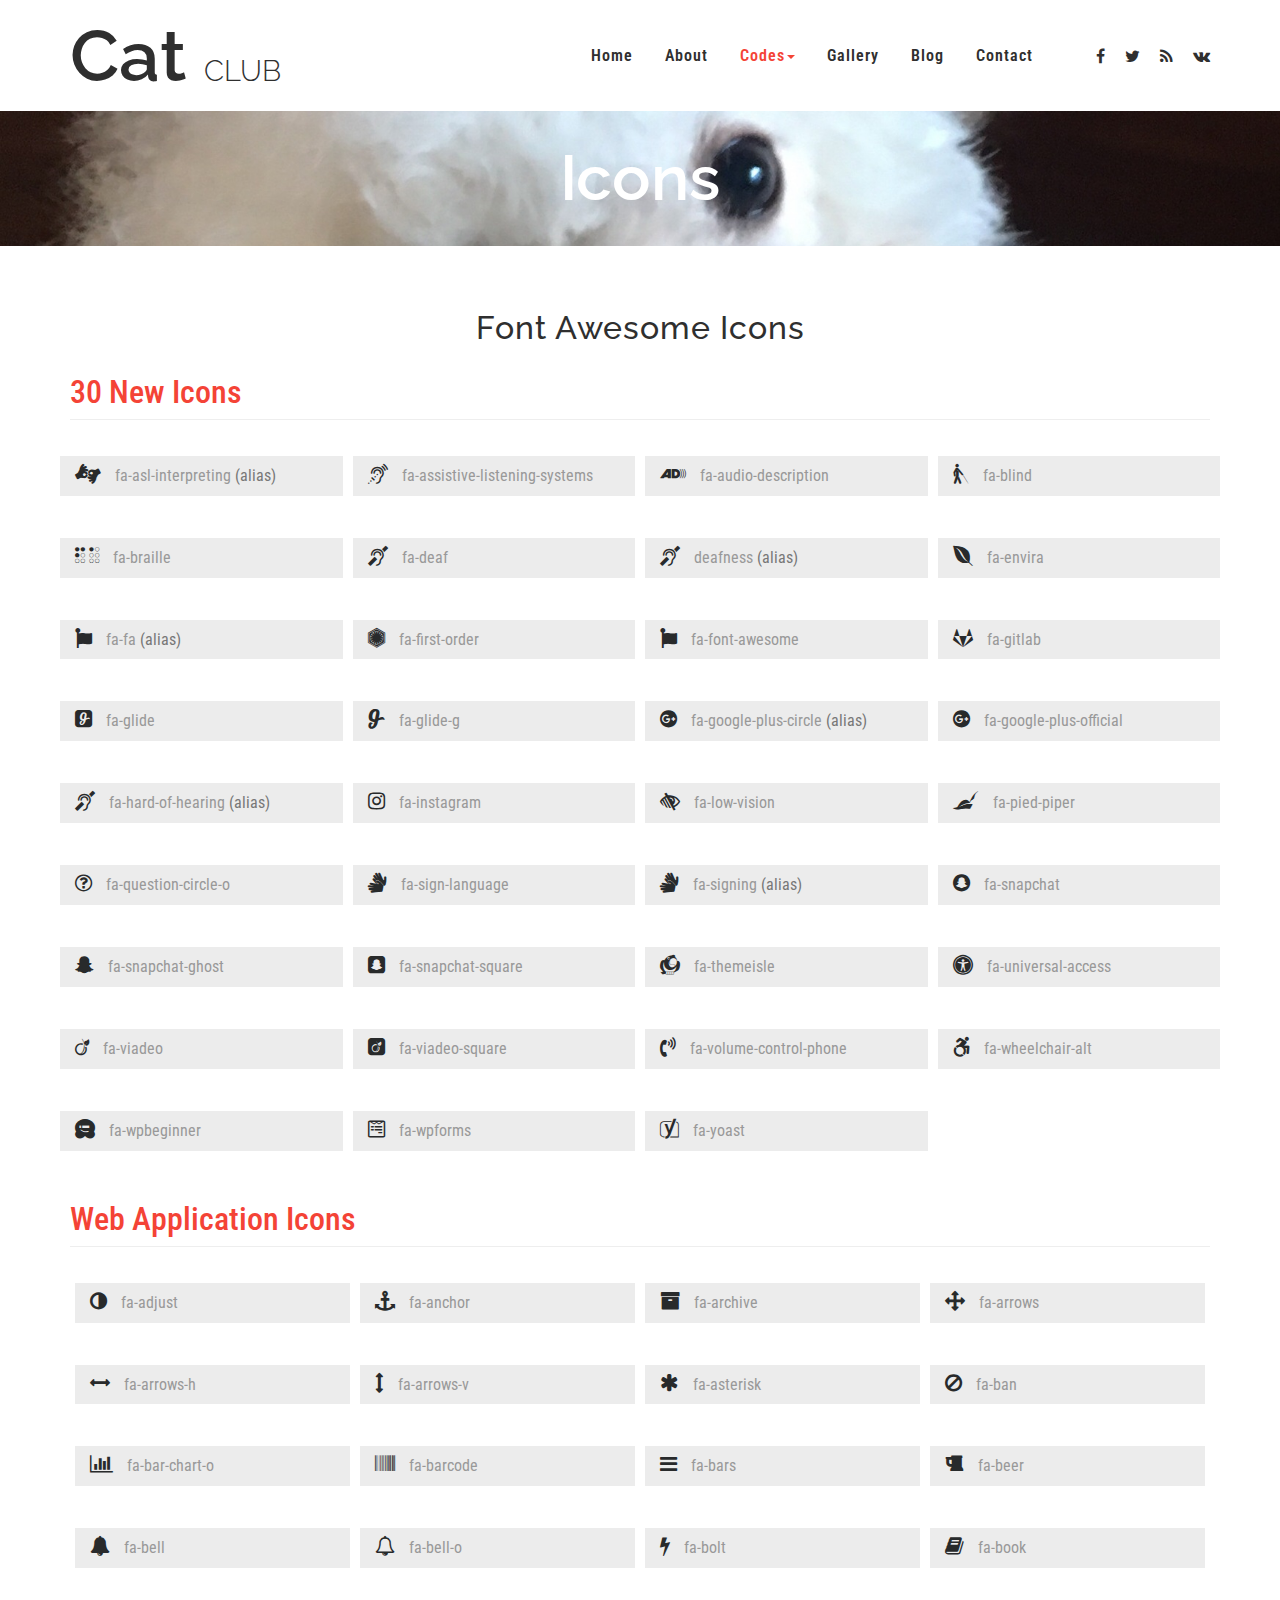
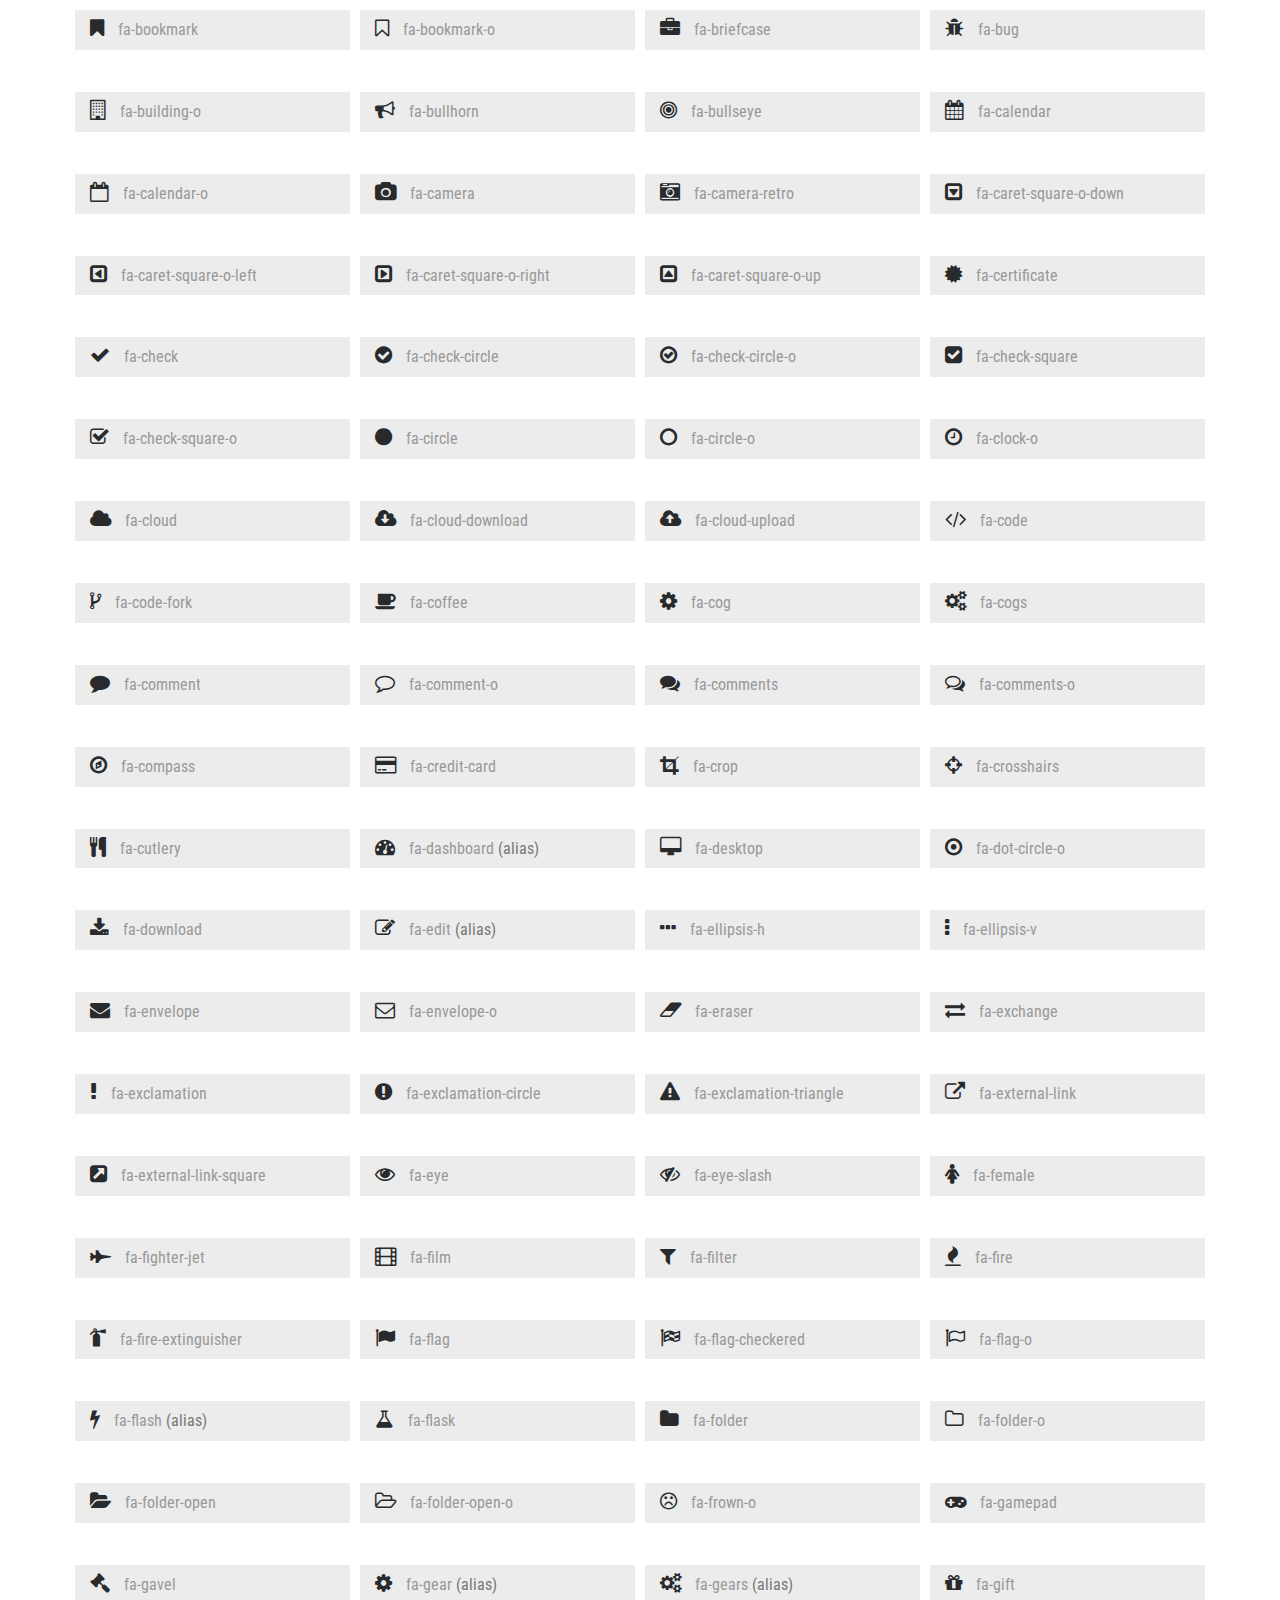
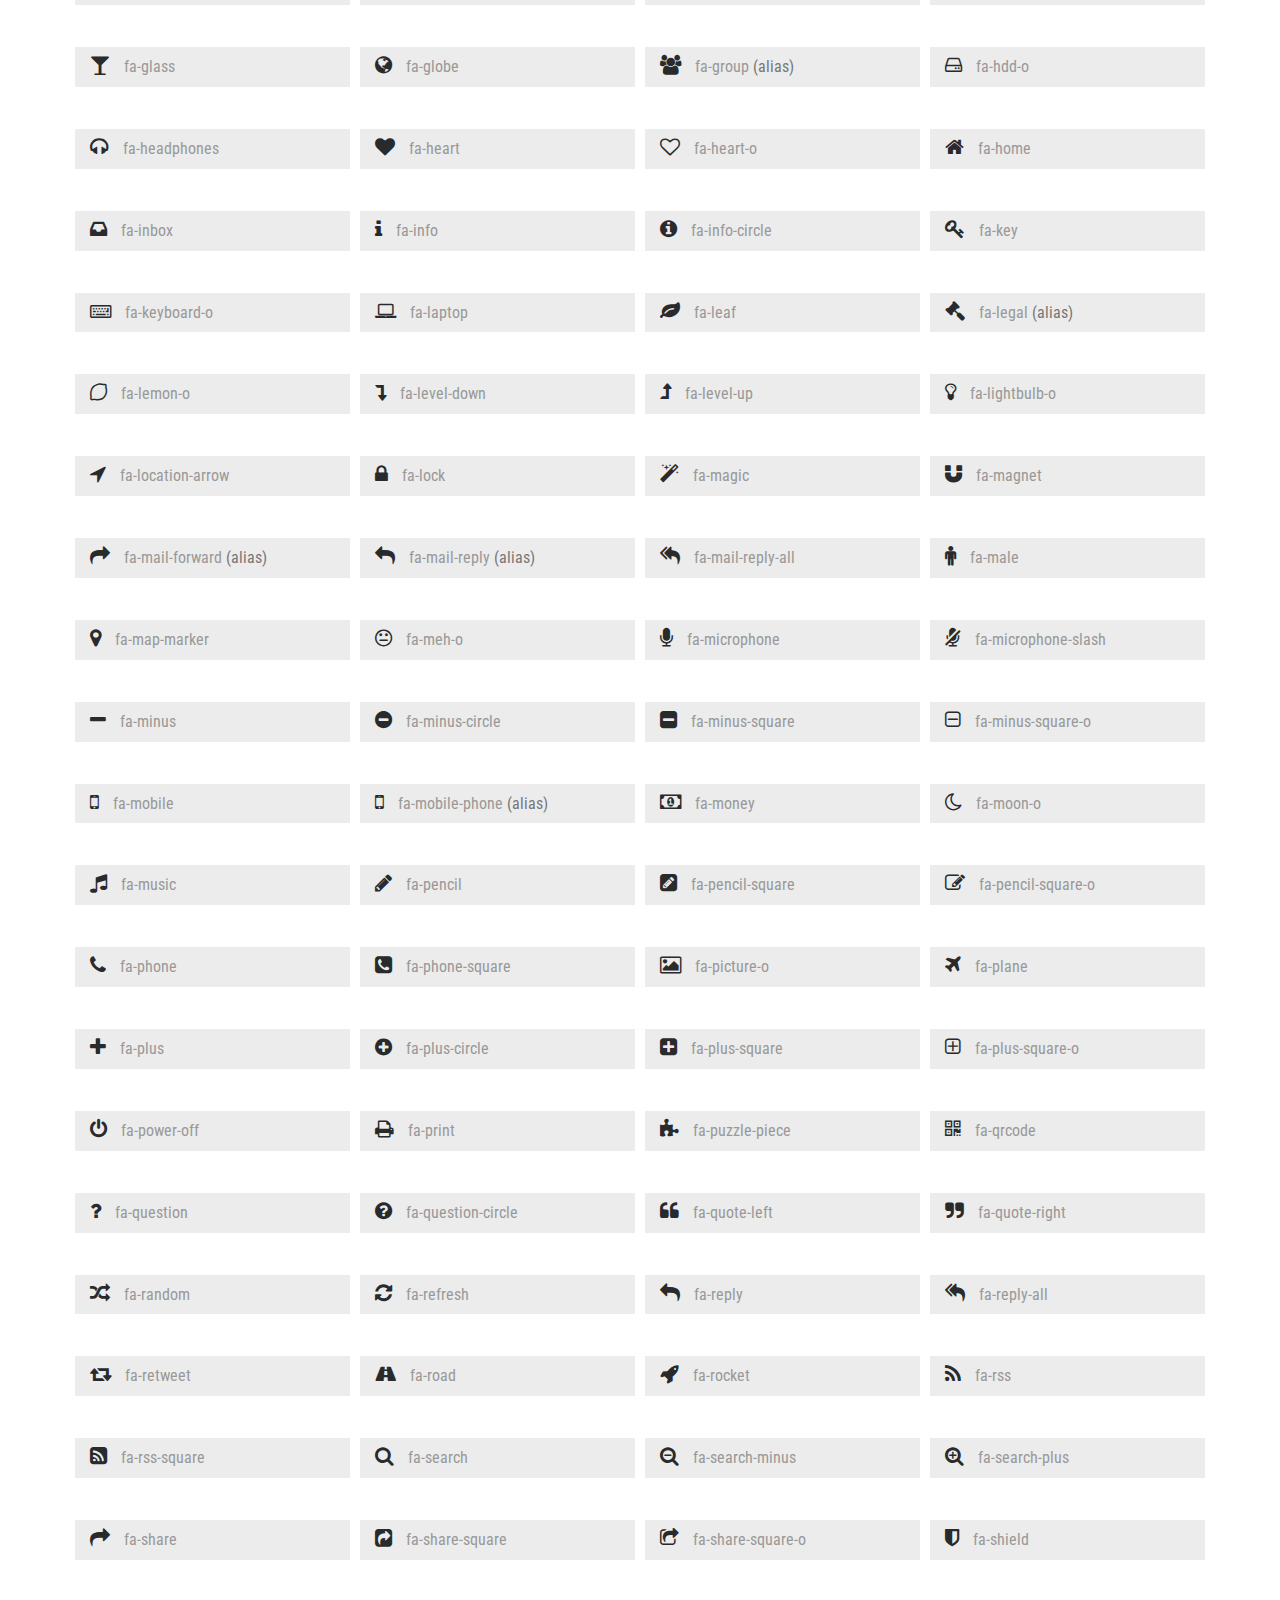
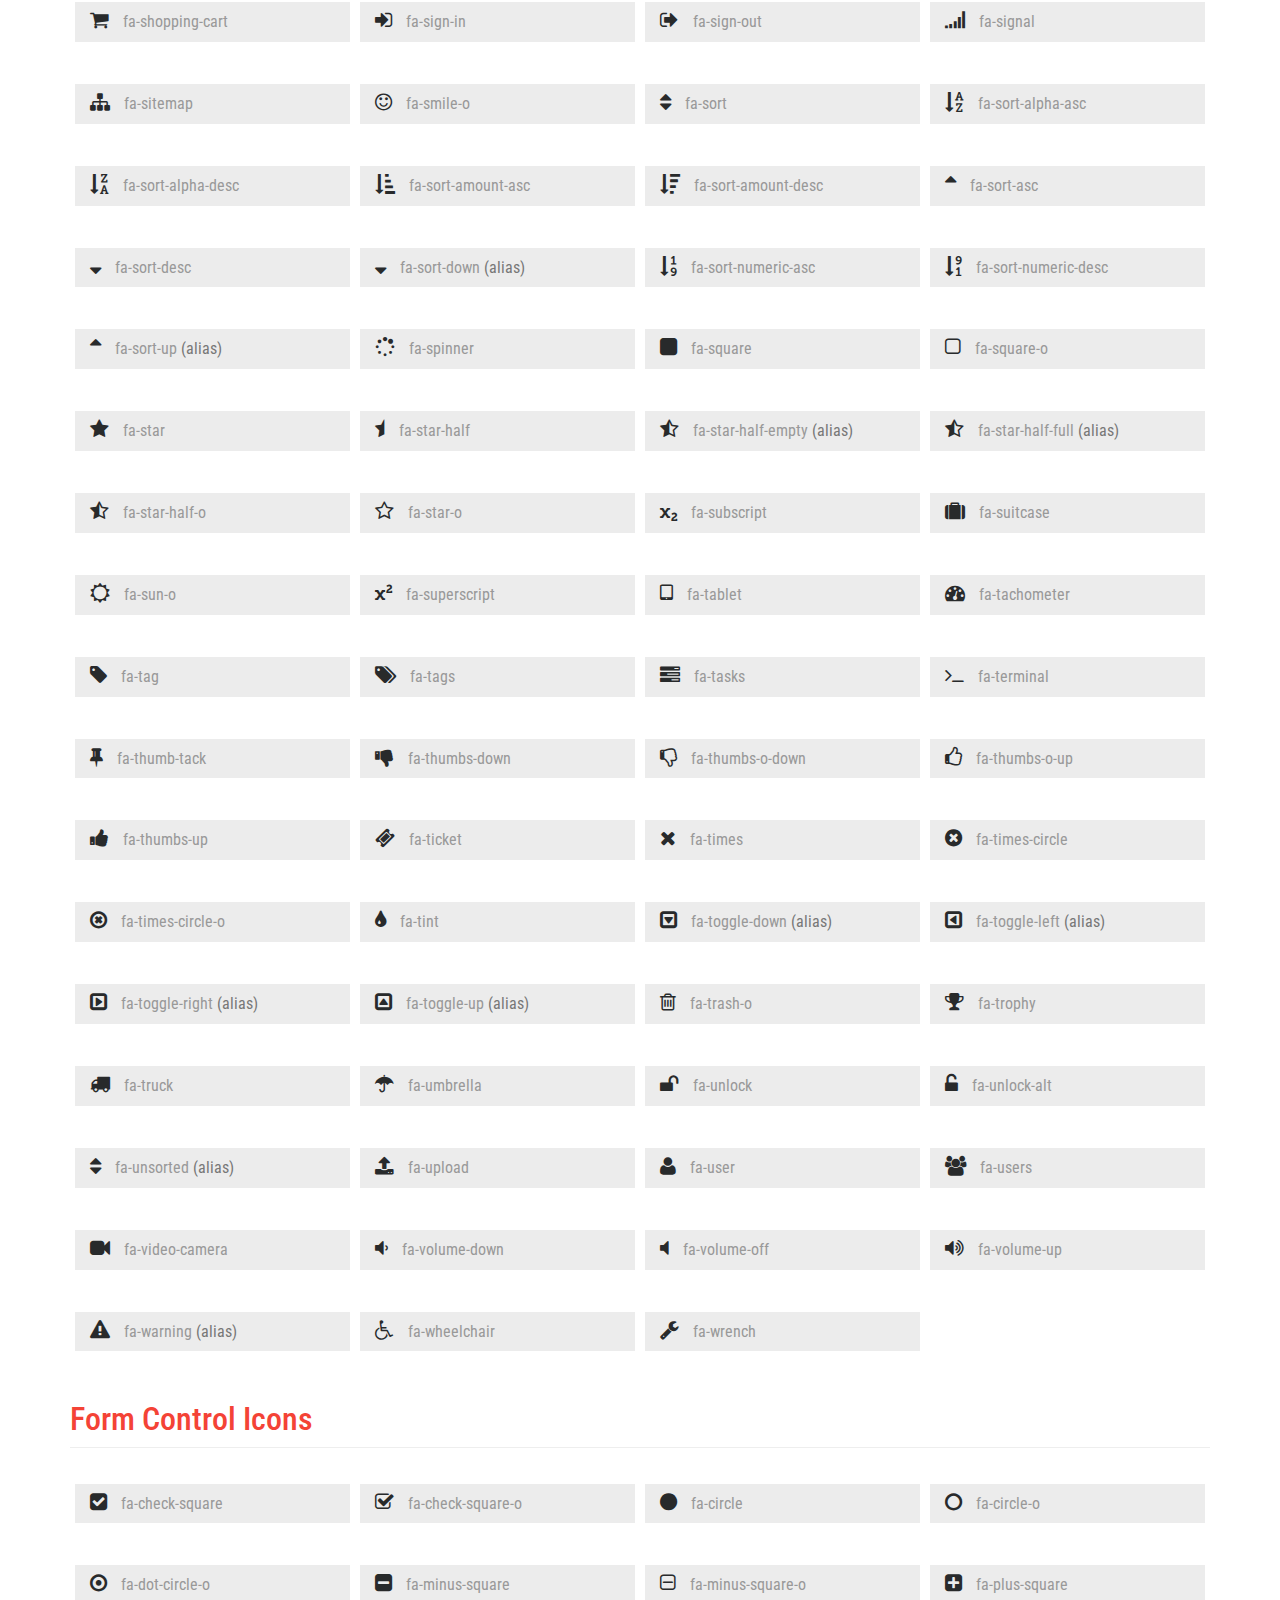
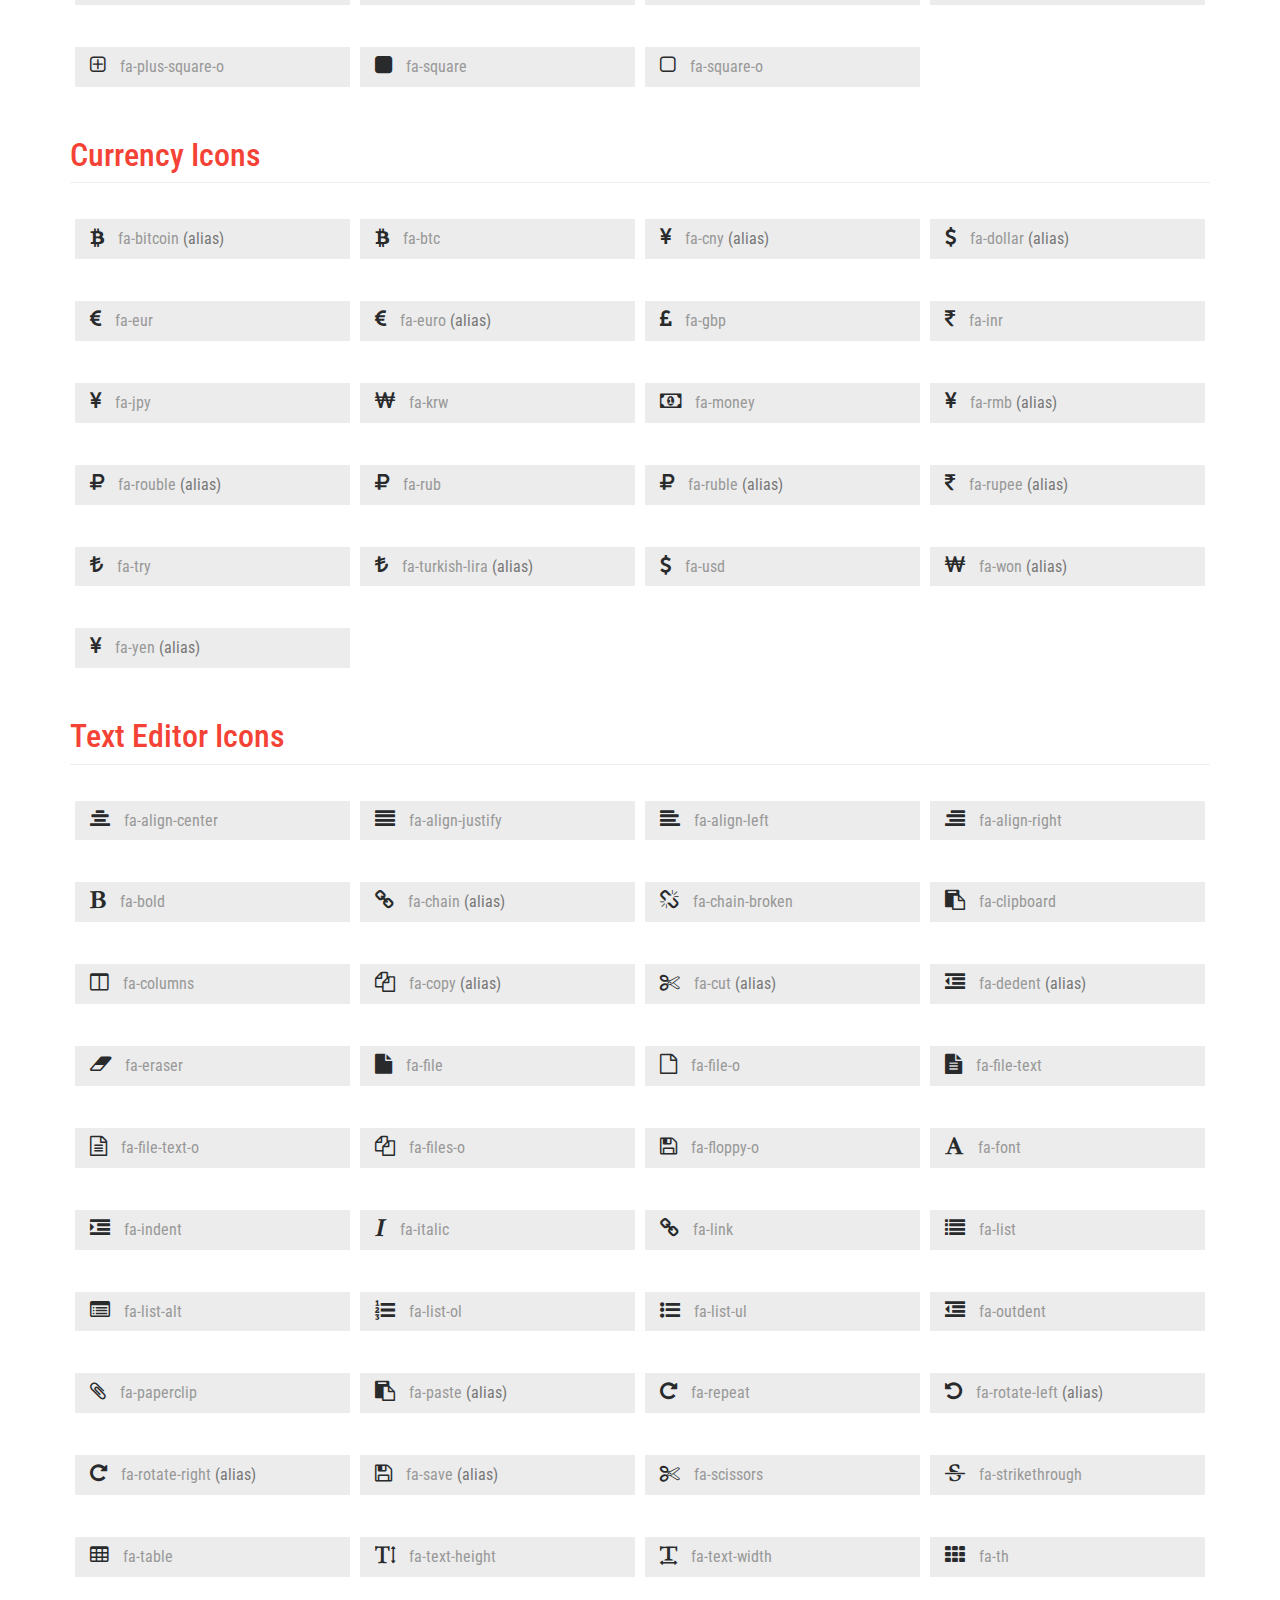
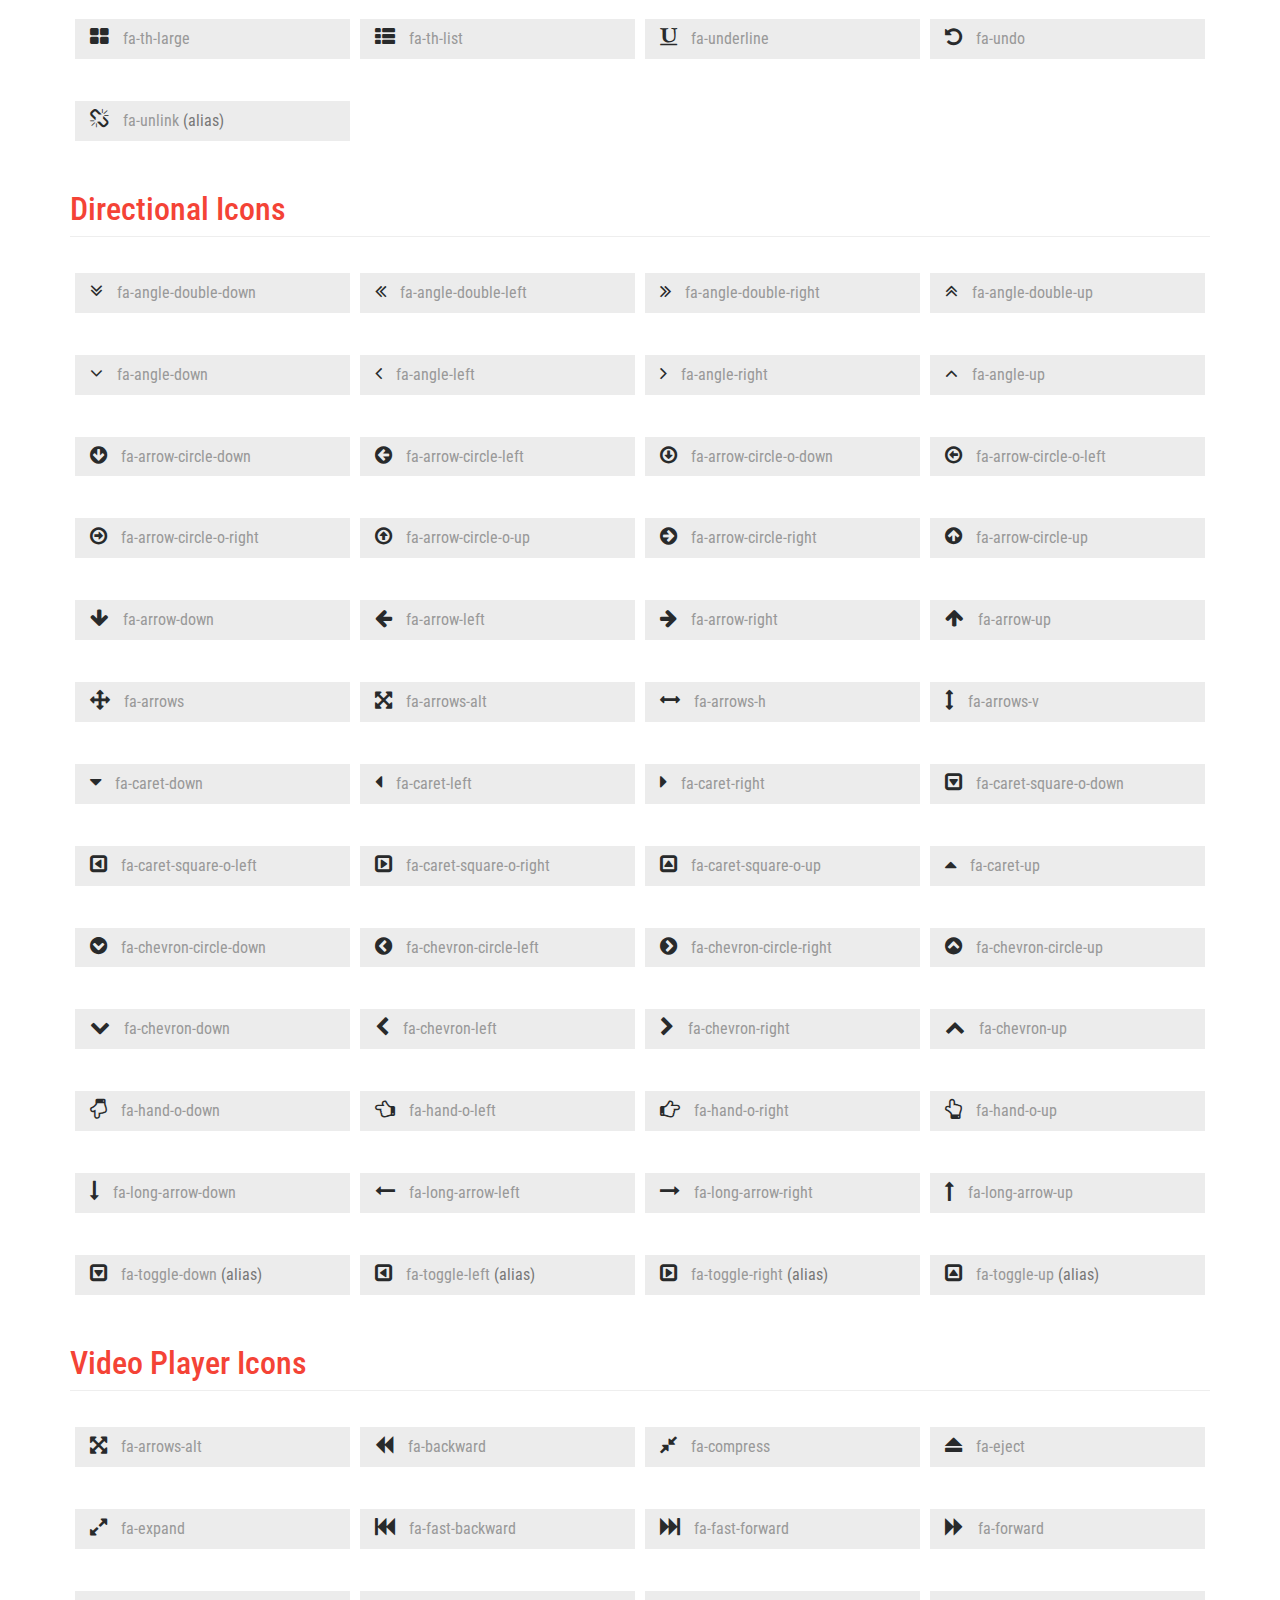
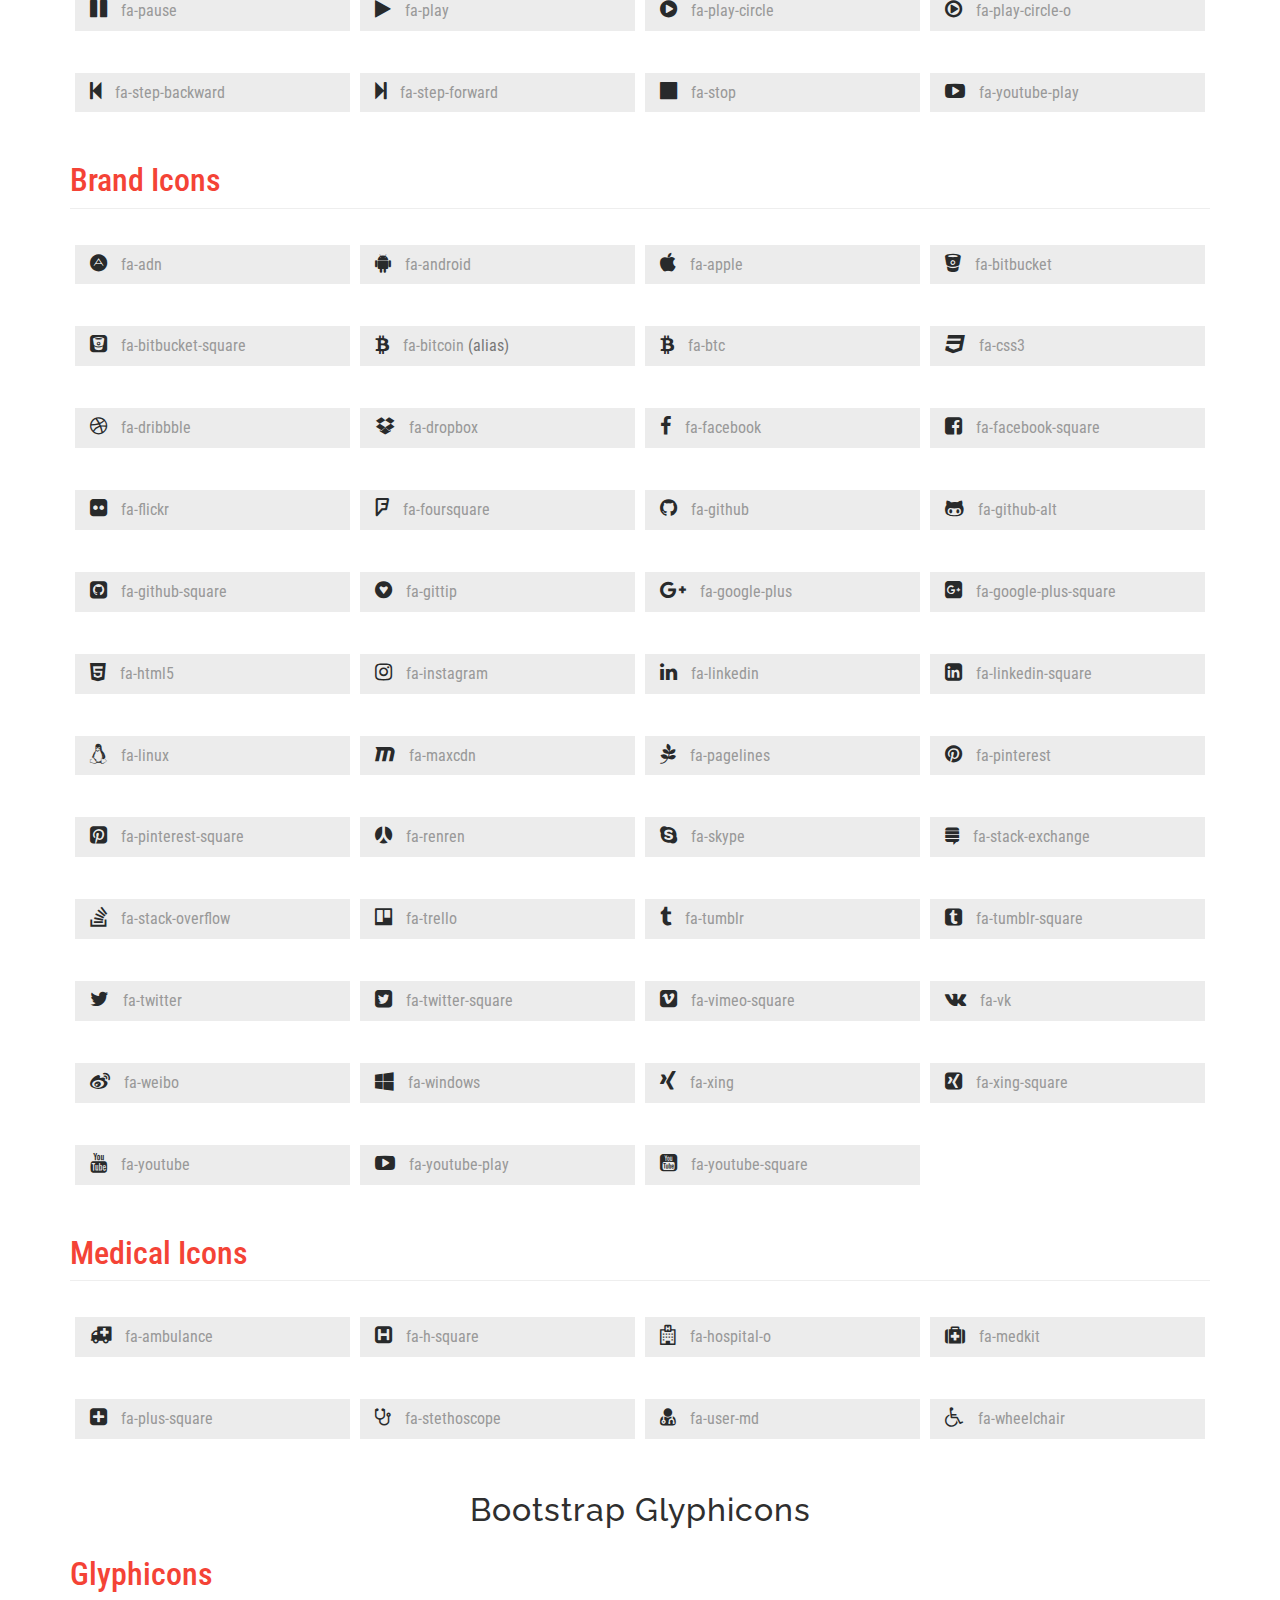
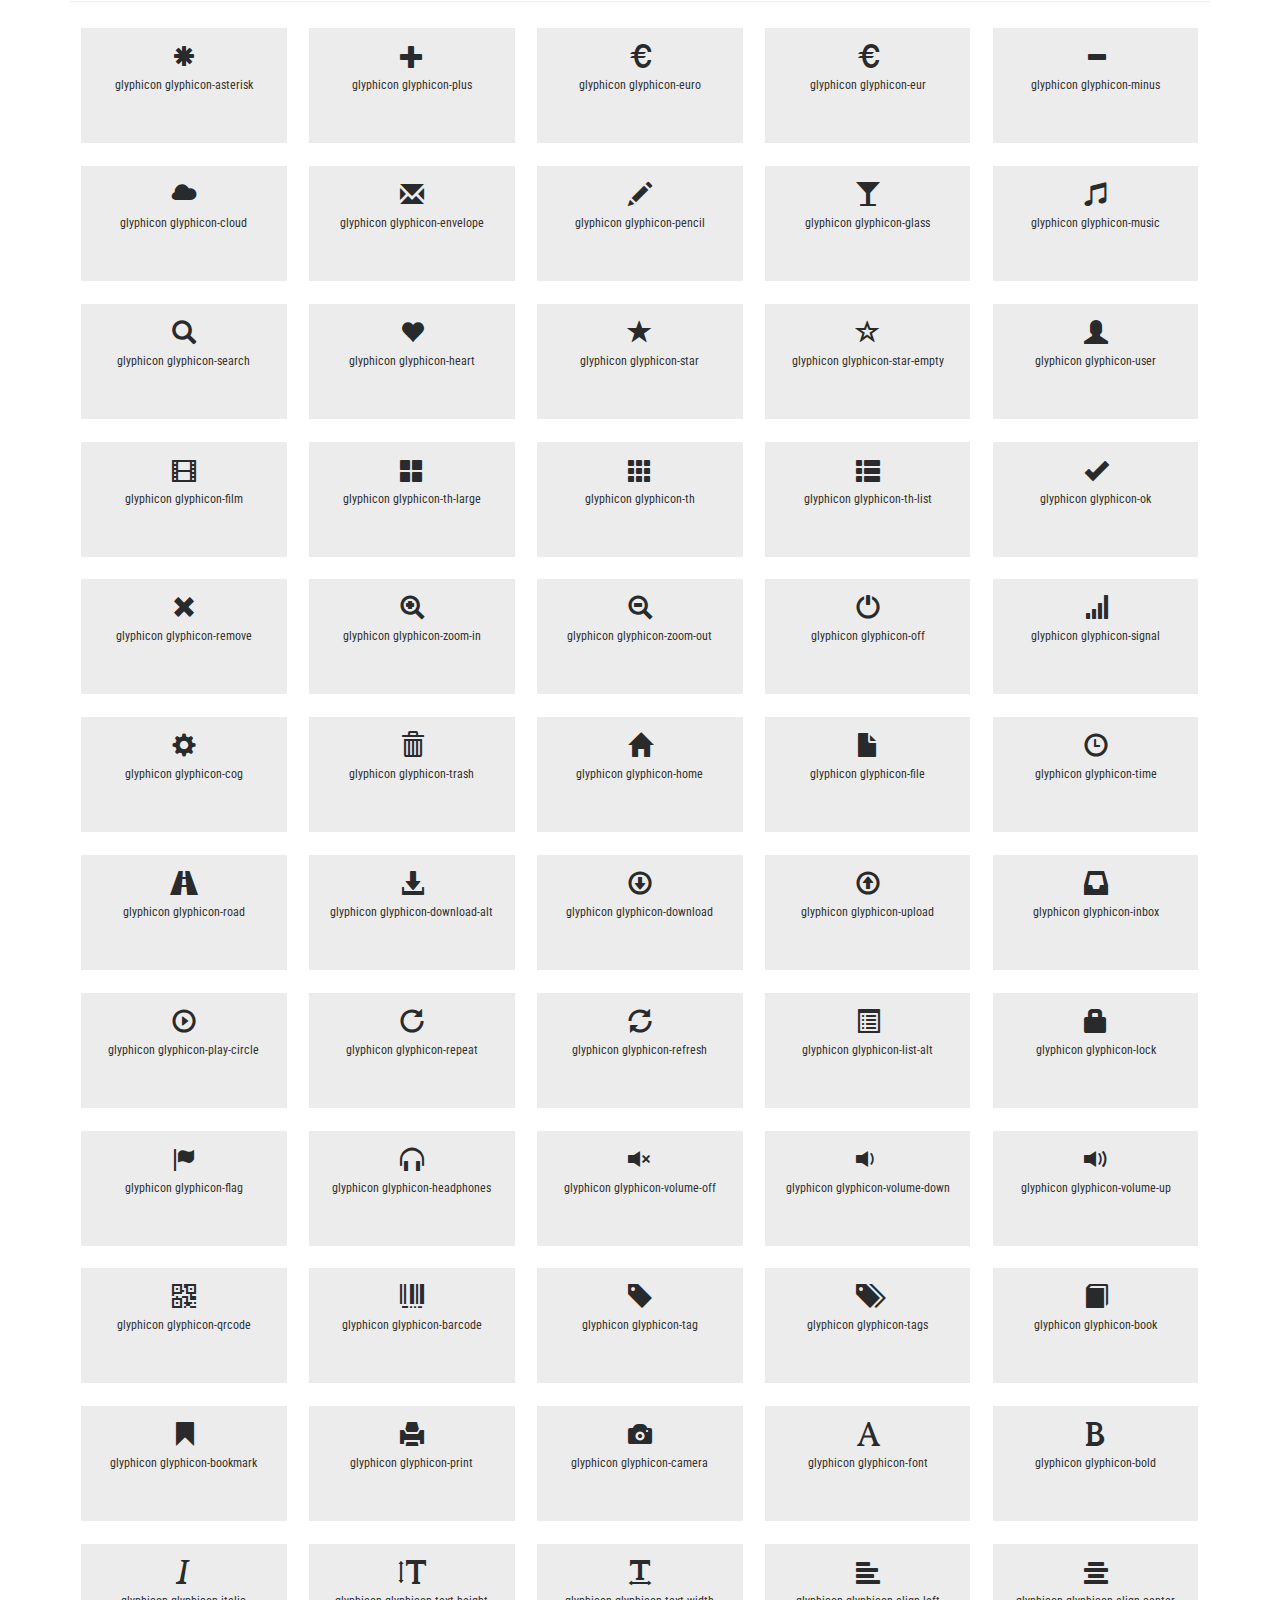
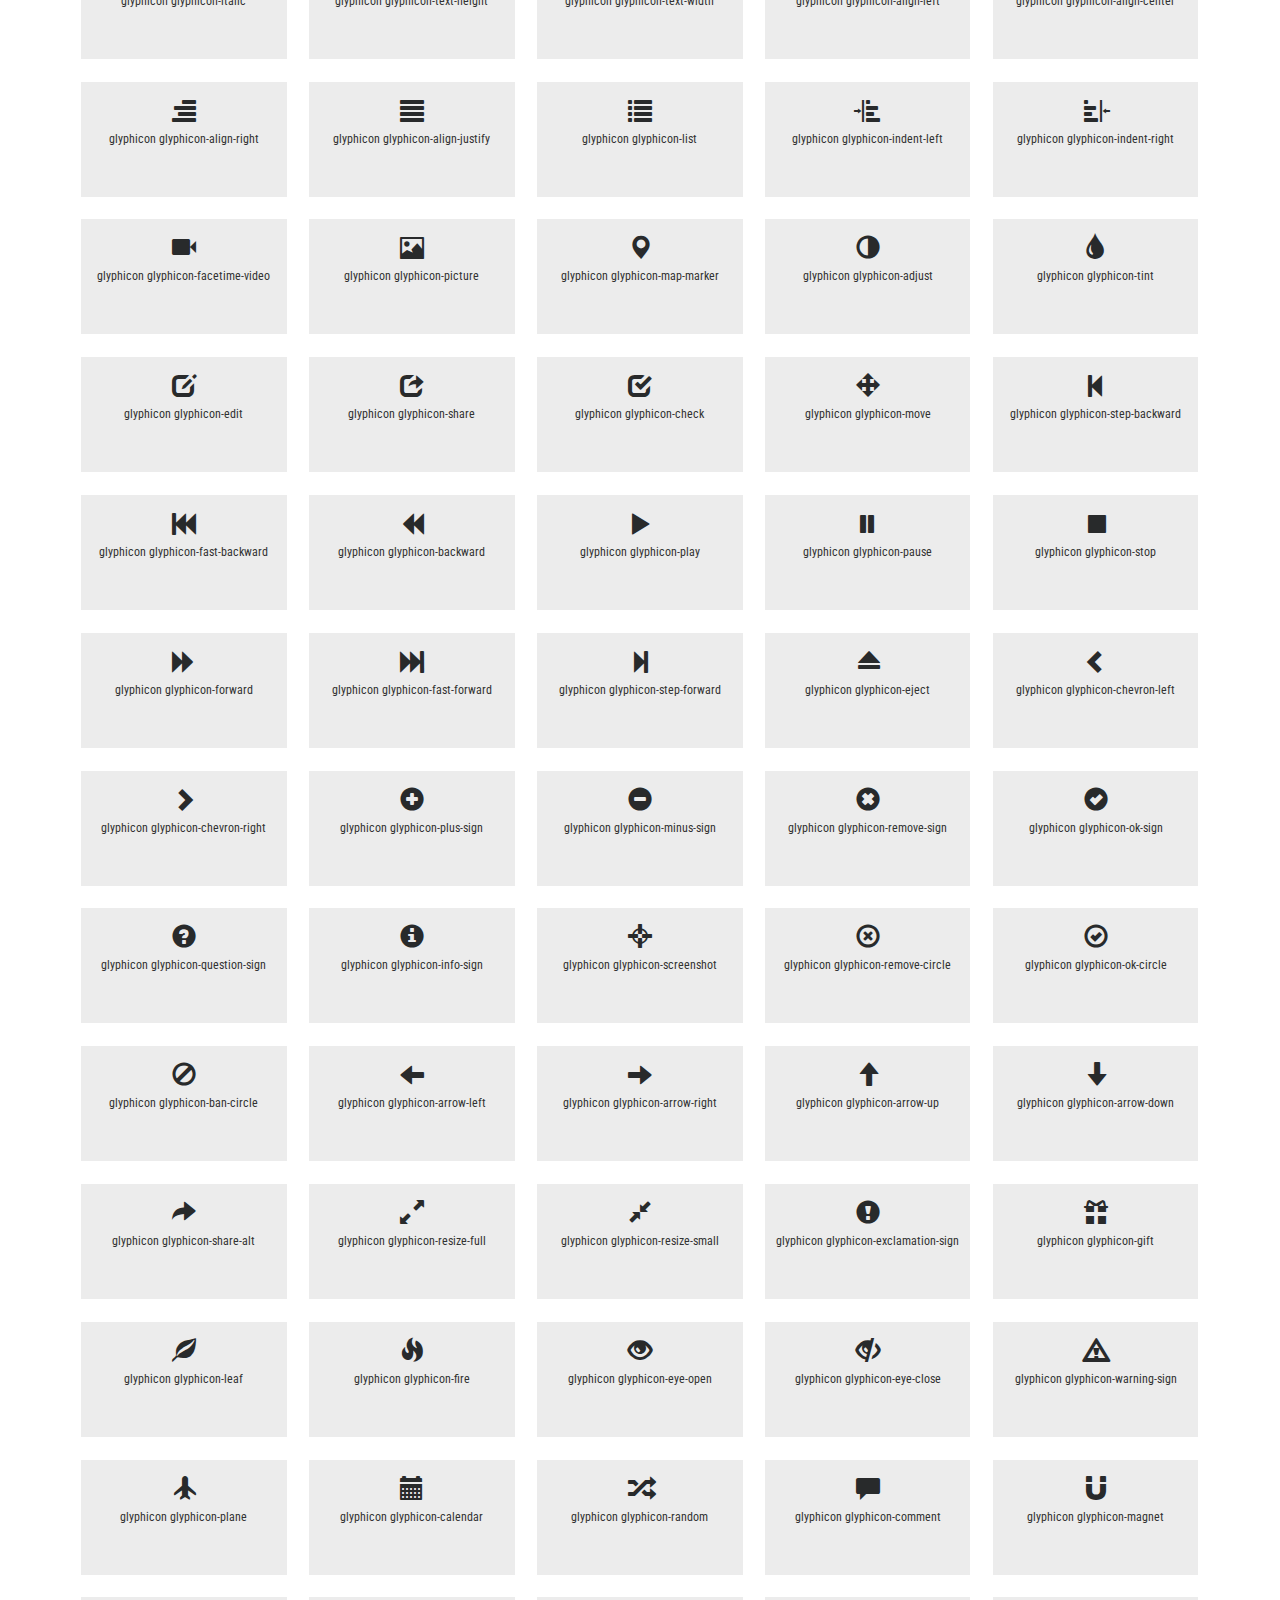
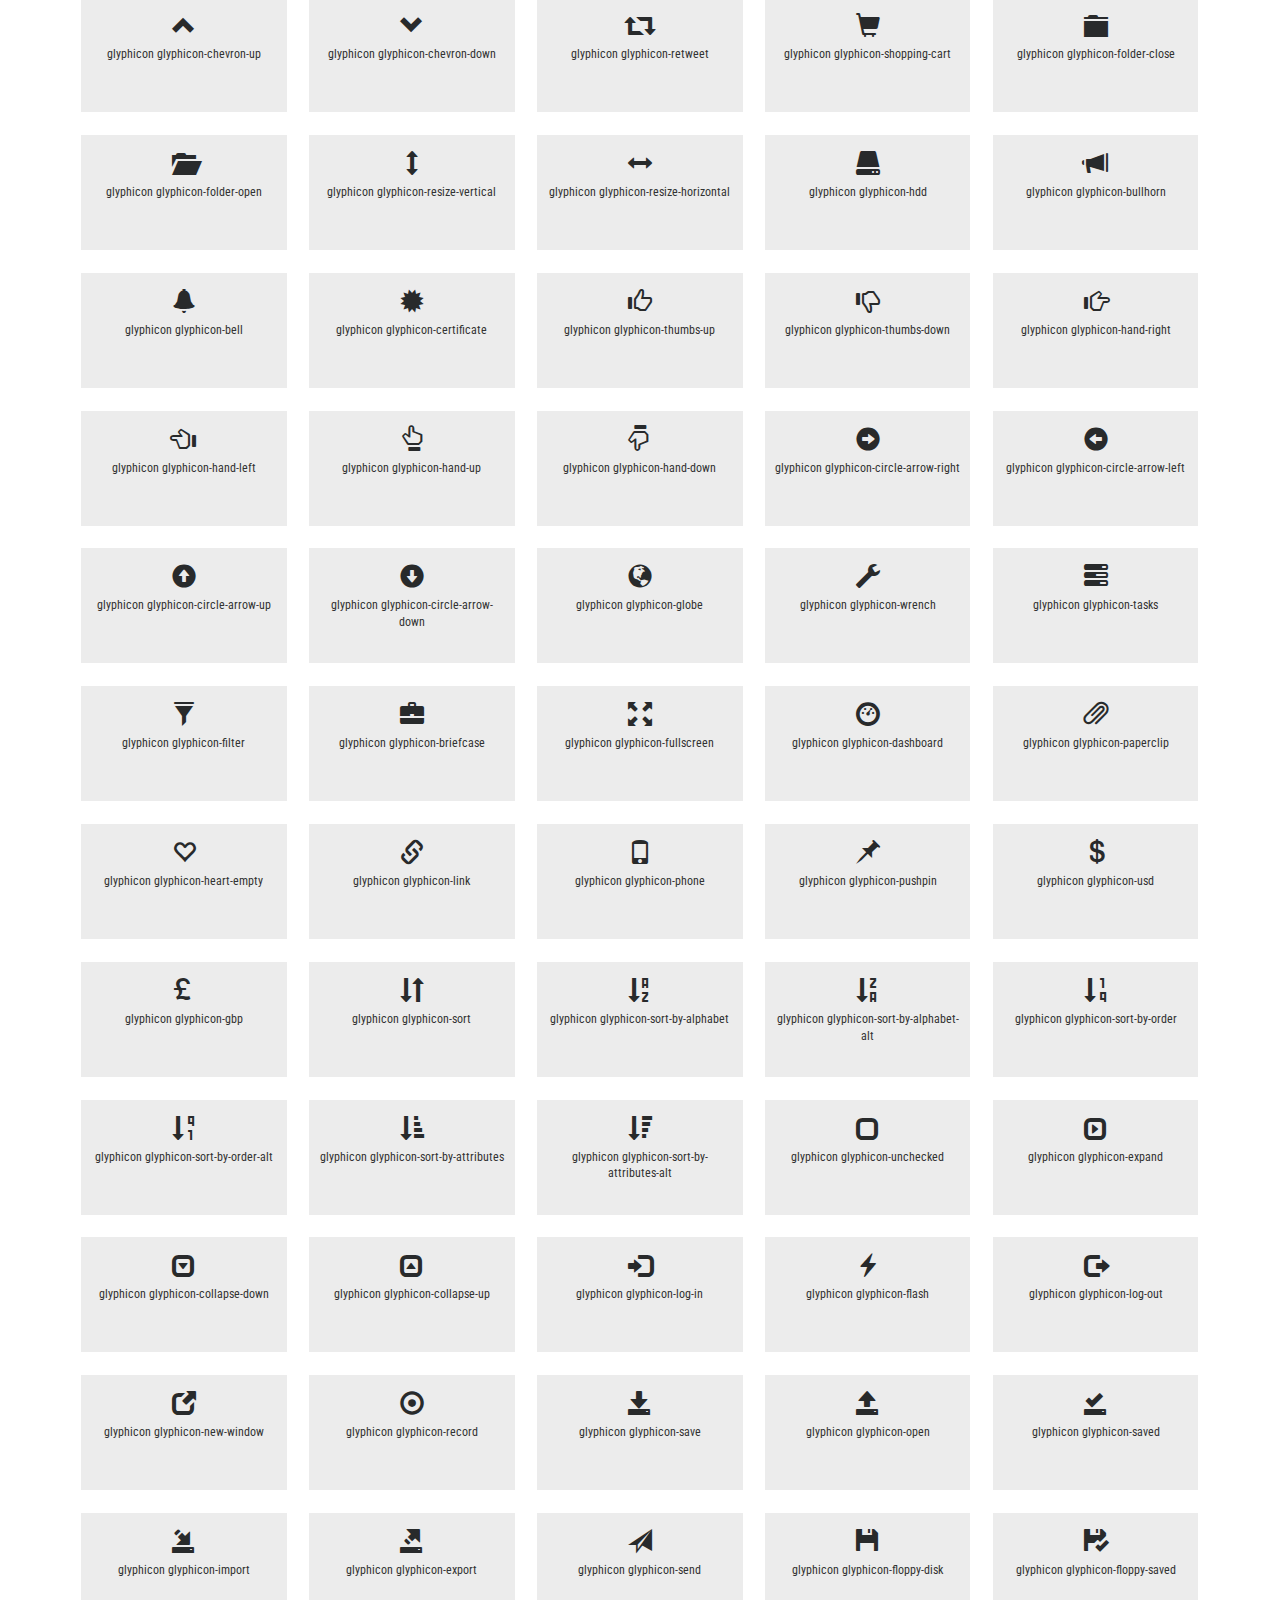
<file: icons.html>
<!DOCTYPE html>
<html lang="en">
<head>
<title>Icons</title>
<meta name="viewport" content="width=device-width, initial-scale=1">
<meta charset="utf-8">
<meta name="keywords" content="" />
<script type="application/x-javascript"> addEventListener("load", function() { setTimeout(hideURLbar, 0); }, false); function hideURLbar(){ window.scrollTo(0,1); } </script>
<!-- bootstrap-css -->
<link href="css/bootstrap.css" rel="stylesheet" type="text/css" media="all" />
<!--// bootstrap-css -->
<!-- css -->
<link rel="stylesheet" href="css/style.css" type="text/css" media="all" />
<!--// css -->
<!-- font-awesome icons -->
<link href="css/font-awesome.css" rel="stylesheet"> 
<!-- //font-awesome icons -->
<!-- font -->
<link href='http://fonts.googleapis.com/css?family=Pacifico' rel='stylesheet' type='text/css'>
<link href="http://fonts.googleapis.com/css?family=Raleway:100,100i,200,200i,300,300i,400,400i,500,500i,600,600i,700,700i,800,800i,900,900i" rel="stylesheet">
<link href='http://fonts.googleapis.com/css?family=Roboto+Condensed:400,700italic,700,400italic,300italic,300' rel='stylesheet' type='text/css'>
<!-- //font -->
<script src="js/jquery-1.11.1.min.js"></script>
<script src="js/bootstrap.js"></script>
<script type="text/javascript">
	jQuery(document).ready(function($) {
		$(".scroll").click(function(event){		
			event.preventDefault();
			$('html,body').animate({scrollTop:$(this.hash).offset().top},1000);
		});
	});
</script> 
<!--[if lt IE 9]>
  <script src="https://oss.maxcdn.com/libs/html5shiv/3.7.0/html5shiv.js"></script>
<![endif]-->
</head>
<body>
	<!-- banner -->
	<div class="banner about-banner">
		<div class="header about-header">
			<div class="container">
				<div class="header-left">
					<div class="w3layouts-logo">
						<h1>
							<a href="index.html">Cat <span>Club</span></a>
						</h1>
					</div>
				</div>
				<div class="header-right">
					<div class="top-nav">
						<nav class="navbar navbar-default">
								<div class="navbar-header">
									<button type="button" class="navbar-toggle collapsed" data-toggle="collapse" data-target="#bs-example-navbar-collapse-1">
										<span class="sr-only">Toggle navigation</span>
										<span class="icon-bar"></span>
										<span class="icon-bar"></span>
										<span class="icon-bar"></span>
									</button>
								</div>
							<!-- Collect the nav links, forms, and other content for toggling -->
							<div class="collapse navbar-collapse" id="bs-example-navbar-collapse-1">
								<ul class="nav navbar-nav">
									<li><a href="index.html">Home</a></li>
									<li><a href="about.html">About</a></li>
									<li class=""><a href="#" class="dropdown-toggle hvr-bounce-to-bottom active" data-toggle="dropdown" role="button" aria-haspopup="true" aria-expanded="false">Codes<span class="caret"></span></a>
										<ul class="dropdown-menu">
											<li><a class="hvr-bounce-to-bottom active" href="icons.html">Icons</a></li>
											<li><a class="hvr-bounce-to-bottom" href="typography.html">Typography</a></li>          
										</ul>
									</li>								
									<li><a href="gallery.html">Gallery</a></li>
									<li><a href="blog.html">Blog</a></li>
									<li><a href="contact.html">Contact</a></li>
								</ul>	
								<div class="clearfix"> </div>
							</div>	
						</nav>		
					</div>
					<div class="agileinfo-social-grids">
						<ul>
							<li><a href="#"><i class="fa fa-facebook"></i></a></li>
							<li><a href="#"><i class="fa fa-twitter"></i></a></li>
							<li><a href="#"><i class="fa fa-rss"></i></a></li>
							<li><a href="#"><i class="fa fa-vk"></i></a></li>
						</ul>
					</div>
					<div class="clearfix"> </div>
				</div>
				<div class="clearfix"> </div>
			</div>
		</div>
		<div class="about-heading">	
			<div class="container">
				<h2>Icons</h2>
			</div>
		</div>
	</div>
	<!-- //banner -->
	<!-- icons -->
	<div class="codes icons main-grid-border">
		<div class="container"> 
			<div class="grid_3 grid_4 w3_agileits_icons_page">
						<div class="icons">
							<h3 class="agileits-icons-title">Font Awesome Icons</h3>
							 <section id="new">
								  <h3 class="page-header page-header icon-subheading">30 New Icons </h3>							  

								  <div class="row fontawesome-icon-list">
									
									
									  <div class="icon-box col-md-3 col-sm-4"><a class="agile-icon" href="#"><i class="fa fa-asl-interpreting" aria-hidden="true"></i> fa-asl-interpreting <span class="text-muted">(alias)</span></a></div>
									
									  <div class="icon-box col-md-3 col-sm-4"><a class="agile-icon" href="#"><i class="fa fa-assistive-listening-systems" aria-hidden="true"></i> fa-assistive-listening-systems</a></div>
									
									  <div class="icon-box col-md-3 col-sm-4"><a class="agile-icon" href="#"><i class="fa fa-audio-description" aria-hidden="true"></i> fa-audio-description</a></div>
									
									  <div class="icon-box col-md-3 col-sm-4"><a class="agile-icon" href="#"><i class="fa fa-blind" aria-hidden="true"></i> fa-blind</a></div>
									
									  <div class="icon-box col-md-3 col-sm-4"><a class="agile-icon" href="#"><i class="fa fa-braille" aria-hidden="true"></i> fa-braille</a></div>
									
									  <div class="icon-box col-md-3 col-sm-4"><a class="agile-icon" href="#"><i class="fa fa-deaf" aria-hidden="true"></i> fa-deaf</a></div>
									
									  <div class="icon-box col-md-3 col-sm-4"><a class="agile-icon" href="#"><i class="fa fa-deafness" aria-hidden="true"></i> deafness <span class="text-muted">(alias)</span></a></div>
									
									  <div class="icon-box col-md-3 col-sm-4"><a class="agile-icon" href="#"><i class="fa fa-envira" aria-hidden="true"></i> fa-envira</a></div>
									
									  <div class="icon-box col-md-3 col-sm-4"><a class="agile-icon" href="#"><i class="fa fa-fa" aria-hidden="true"></i> fa-fa <span class="text-muted">(alias)</span></a></div>
									
									  <div class="icon-box col-md-3 col-sm-4"><a class="agile-icon" href="#"><i class="fa fa-first-order" aria-hidden="true"></i> fa-first-order</a></div>
									
									  <div class="icon-box col-md-3 col-sm-4"><a class="agile-icon" href="#"><i class="fa fa-font-awesome" aria-hidden="true"></i> fa-font-awesome</a></div>
									
									  <div class="icon-box col-md-3 col-sm-4"><a class="agile-icon" href="#"><i class="fa fa-gitlab" aria-hidden="true"></i> fa-gitlab</a></div>
									
									  <div class="icon-box col-md-3 col-sm-4"><a class="agile-icon" href="#"><i class="fa fa-glide" aria-hidden="true"></i> fa-glide</a></div>
									
									  <div class="icon-box col-md-3 col-sm-4"><a class="agile-icon" href="#"><i class="fa fa-glide-g" aria-hidden="true"></i> fa-glide-g</a></div>
									
									  <div class="icon-box col-md-3 col-sm-4"><a class="agile-icon" href="#"><i class="fa fa-google-plus-circle" aria-hidden="true"></i> fa-google-plus-circle <span class="text-muted">(alias)</span></a></div>
									
									  <div class="icon-box col-md-3 col-sm-4"><a class="agile-icon" href="#"><i class="fa fa-google-plus-official" aria-hidden="true"></i> fa-google-plus-official</a></div>
									
									  <div class="icon-box col-md-3 col-sm-4"><a class="agile-icon" href="#"><i class="fa fa-hard-of-hearing" aria-hidden="true"></i> fa-hard-of-hearing <span class="text-muted">(alias)</span></a></div>
									
									  <div class="icon-box col-md-3 col-sm-4"><a class="agile-icon" href="#"><i class="fa fa-instagram" aria-hidden="true"></i> fa-instagram</a></div>
									
									  <div class="icon-box col-md-3 col-sm-4"><a class="agile-icon" href="#"><i class="fa fa-low-vision" aria-hidden="true"></i> fa-low-vision</a></div>
									
									  <div class="icon-box col-md-3 col-sm-4"><a class="agile-icon" href="#"><i class="fa fa-pied-piper" aria-hidden="true"></i> fa-pied-piper</a></div>
									
									  <div class="icon-box col-md-3 col-sm-4"><a class="agile-icon" href="#"><i class="fa fa-question-circle-o" aria-hidden="true"></i> fa-question-circle-o</a></div>
									
									  <div class="icon-box col-md-3 col-sm-4"><a class="agile-icon" href="#"><i class="fa fa-sign-language" aria-hidden="true"></i> fa-sign-language</a></div>
									
									  <div class="icon-box col-md-3 col-sm-4"><a class="agile-icon" href="#"><i class="fa fa-signing" aria-hidden="true"></i> fa-signing <span class="text-muted">(alias)</span></a></div>
									
									  <div class="icon-box col-md-3 col-sm-4"><a class="agile-icon" href="#"><i class="fa fa-snapchat" aria-hidden="true"></i> fa-snapchat</a></div>
									
									  <div class="icon-box col-md-3 col-sm-4"><a class="agile-icon" href="#"><i class="fa fa-snapchat-ghost" aria-hidden="true"></i> fa-snapchat-ghost</a></div>
									
									  <div class="icon-box col-md-3 col-sm-4"><a class="agile-icon" href="#"><i class="fa fa-snapchat-square" aria-hidden="true"></i> fa-snapchat-square</a></div>
									
									  <div class="icon-box col-md-3 col-sm-4"><a class="agile-icon" href="#"><i class="fa fa-themeisle" aria-hidden="true"></i> fa-themeisle</a></div>
									
									  <div class="icon-box col-md-3 col-sm-4"><a class="agile-icon" href="#"><i class="fa fa-universal-access" aria-hidden="true"></i> fa-universal-access</a></div>
									
									  <div class="icon-box col-md-3 col-sm-4"><a class="agile-icon" href="#"><i class="fa fa-viadeo" aria-hidden="true"></i> fa-viadeo</a></div>
									
									  <div class="icon-box col-md-3 col-sm-4"><a class="agile-icon" href="#"><i class="fa fa-viadeo-square" aria-hidden="true"></i> fa-viadeo-square</a></div>
									
									  <div class="icon-box col-md-3 col-sm-4"><a class="agile-icon" href="#"><i class="fa fa-volume-control-phone" aria-hidden="true"></i> fa-volume-control-phone</a></div>
									
									  <div class="icon-box col-md-3 col-sm-4"><a class="agile-icon" href="#"><i class="fa fa-wheelchair-alt" aria-hidden="true"></i> fa-wheelchair-alt</a></div>
									
									  <div class="icon-box col-md-3 col-sm-4"><a class="agile-icon" href="#"><i class="fa fa-wpbeginner" aria-hidden="true"></i> fa-wpbeginner</a></div>
									
									  <div class="icon-box col-md-3 col-sm-4"><a class="agile-icon" href="#"><i class="fa fa-wpforms" aria-hidden="true"></i> fa-wpforms</a></div>
									
									  <div class="icon-box col-md-3 col-sm-4"><a class="agile-icon" href="#"><i class="fa fa-yoast" aria-hidden="true"></i> fa-yoast</a></div>
									
								  </div>

								</section>
							<div class="section group">
									<div class="box"> 
										<div class="title ">
											<h3 class="page-header icon-subheading">Web Application Icons</h3>
										</div>
										<div class="box_content"> 
											<div class="fontawesome-icon-list"> 
												<div class="icon-box col-md-3 col-sm-4"><a class="agile-icon" href="#"><i class="fa fa-adjust"></i> fa-adjust</a></div>
										
												<div class="icon-box col-md-3 col-sm-4"><a class="agile-icon" href="#"><i class="fa fa-anchor"></i> fa-anchor</a></div>
										
												<div class="icon-box col-md-3 col-sm-4"><a class="agile-icon" href="#"><i class="fa fa-archive"></i> fa-archive</a></div>
										
												<div class="icon-box col-md-3 col-sm-4"><a class="agile-icon" href="#"><i class="fa fa-arrows"></i> fa-arrows</a></div>
										
												<div class="icon-box col-md-3 col-sm-4"><a class="agile-icon" href="#"><i class="fa fa-arrows-h"></i> fa-arrows-h</a></div>
										
												<div class="icon-box col-md-3 col-sm-4"><a class="agile-icon" href="#"><i class="fa fa-arrows-v"></i> fa-arrows-v</a></div>
										
												<div class="icon-box col-md-3 col-sm-4"><a class="agile-icon" href="#"><i class="fa fa-asterisk"></i> fa-asterisk</a></div>
										
												<div class="icon-box col-md-3 col-sm-4"><a class="agile-icon" href="#"><i class="fa fa-ban"></i> fa-ban</a></div>
										
												<div class="icon-box col-md-3 col-sm-4"><a class="agile-icon" href="#"><i class="fa fa-bar-chart-o"></i> fa-bar-chart-o</a></div>
										
												<div class="icon-box col-md-3 col-sm-4"><a class="agile-icon" href="#"><i class="fa fa-barcode"></i> fa-barcode</a></div>
										
												<div class="icon-box col-md-3 col-sm-4"><a class="agile-icon" href="#"><i class="fa fa-bars"></i> fa-bars</a></div>
										
												<div class="icon-box col-md-3 col-sm-4"><a class="agile-icon" href="#"><i class="fa fa-beer"></i> fa-beer</a></div>
										
												<div class="icon-box col-md-3 col-sm-4"><a class="agile-icon" href="#"><i class="fa fa-bell"></i> fa-bell</a></div>
										
												<div class="icon-box col-md-3 col-sm-4"><a class="agile-icon" href="#"><i class="fa fa-bell-o"></i> fa-bell-o</a></div>
										
												<div class="icon-box col-md-3 col-sm-4"><a class="agile-icon" href="#"><i class="fa fa-bolt"></i> fa-bolt</a></div>
										
												<div class="icon-box col-md-3 col-sm-4"><a class="agile-icon" href="#"><i class="fa fa-book"></i> fa-book</a></div>
										
												<div class="icon-box col-md-3 col-sm-4"><a class="agile-icon" href="#"><i class="fa fa-bookmark"></i> fa-bookmark</a></div>
										
												<div class="icon-box col-md-3 col-sm-4"><a class="agile-icon" href="#"><i class="fa fa-bookmark-o"></i> fa-bookmark-o</a></div>
										
												<div class="icon-box col-md-3 col-sm-4"><a class="agile-icon" href="#"><i class="fa fa-briefcase"></i> fa-briefcase</a></div>
										
												<div class="icon-box col-md-3 col-sm-4"><a class="agile-icon" href="#"><i class="fa fa-bug"></i> fa-bug</a></div>
										
												<div class="icon-box col-md-3 col-sm-4"><a class="agile-icon" href="#"><i class="fa fa-building-o"></i> fa-building-o</a></div>
										
												<div class="icon-box col-md-3 col-sm-4"><a class="agile-icon" href="#"><i class="fa fa-bullhorn"></i> fa-bullhorn</a></div>
										
												<div class="icon-box col-md-3 col-sm-4"><a class="agile-icon" href="#"><i class="fa fa-bullseye"></i> fa-bullseye</a></div>
										
												<div class="icon-box col-md-3 col-sm-4"><a class="agile-icon" href="#"><i class="fa fa-calendar"></i> fa-calendar</a></div>
										
												<div class="icon-box col-md-3 col-sm-4"><a class="agile-icon" href="#"><i class="fa fa-calendar-o"></i> fa-calendar-o</a></div>
										
												<div class="icon-box col-md-3 col-sm-4"><a class="agile-icon" href="#"><i class="fa fa-camera"></i> fa-camera</a></div>
										
												<div class="icon-box col-md-3 col-sm-4"><a class="agile-icon" href="#"><i class="fa fa-camera-retro"></i> fa-camera-retro</a></div>
										
												<div class="icon-box col-md-3 col-sm-4"><a class="agile-icon" href="#"><i class="fa fa-caret-square-o-down"></i> fa-caret-square-o-down</a></div>
										
												<div class="icon-box col-md-3 col-sm-4"><a class="agile-icon" href="#"><i class="fa fa-caret-square-o-left"></i> fa-caret-square-o-left</a></div>
										
												<div class="icon-box col-md-3 col-sm-4"><a class="agile-icon" href="#"><i class="fa fa-caret-square-o-right"></i> fa-caret-square-o-right</a></div>
										
												<div class="icon-box col-md-3 col-sm-4"><a class="agile-icon" href="#"><i class="fa fa-caret-square-o-up"></i> fa-caret-square-o-up</a></div>
										
												<div class="icon-box col-md-3 col-sm-4"><a class="agile-icon" href="#"><i class="fa fa-certificate"></i> fa-certificate</a></div>
										
												<div class="icon-box col-md-3 col-sm-4"><a class="agile-icon" href="#"><i class="fa fa-check"></i> fa-check</a></div>
										
												<div class="icon-box col-md-3 col-sm-4"><a class="agile-icon" href="#"><i class="fa fa-check-circle"></i> fa-check-circle</a></div>
										
												<div class="icon-box col-md-3 col-sm-4"><a class="agile-icon" href="#"><i class="fa fa-check-circle-o"></i> fa-check-circle-o</a></div>
										
												<div class="icon-box col-md-3 col-sm-4"><a class="agile-icon" href="#"><i class="fa fa-check-square"></i> fa-check-square</a></div>
										
												<div class="icon-box col-md-3 col-sm-4"><a class="agile-icon" href="#"><i class="fa fa-check-square-o"></i> fa-check-square-o</a></div>
										
												<div class="icon-box col-md-3 col-sm-4"><a class="agile-icon" href="#"><i class="fa fa-circle"></i> fa-circle</a></div>
										
												<div class="icon-box col-md-3 col-sm-4"><a class="agile-icon" href="#"><i class="fa fa-circle-o"></i> fa-circle-o</a></div>
										
												<div class="icon-box col-md-3 col-sm-4"><a class="agile-icon" href="#"><i class="fa fa-clock-o"></i> fa-clock-o</a></div>
										
												<div class="icon-box col-md-3 col-sm-4"><a class="agile-icon" href="#"><i class="fa fa-cloud"></i> fa-cloud</a></div>
										
												<div class="icon-box col-md-3 col-sm-4"><a class="agile-icon" href="#"><i class="fa fa-cloud-download"></i> fa-cloud-download</a></div>
										
												<div class="icon-box col-md-3 col-sm-4"><a class="agile-icon" href="#"><i class="fa fa-cloud-upload"></i> fa-cloud-upload</a></div>
										
												<div class="icon-box col-md-3 col-sm-4"><a class="agile-icon" href="#"><i class="fa fa-code"></i> fa-code</a></div>
										
												<div class="icon-box col-md-3 col-sm-4"><a class="agile-icon" href="#"><i class="fa fa-code-fork"></i> fa-code-fork</a></div>
										
												<div class="icon-box col-md-3 col-sm-4"><a class="agile-icon" href="#"><i class="fa fa-coffee"></i> fa-coffee</a></div>
										
												<div class="icon-box col-md-3 col-sm-4"><a class="agile-icon" href="#"><i class="fa fa-cog"></i> fa-cog</a></div>
										
												<div class="icon-box col-md-3 col-sm-4"><a class="agile-icon" href="#"><i class="fa fa-cogs"></i> fa-cogs</a></div>
										
												<div class="icon-box col-md-3 col-sm-4"><a class="agile-icon" href="#"><i class="fa fa-comment"></i> fa-comment</a></div>
										
												<div class="icon-box col-md-3 col-sm-4"><a class="agile-icon" href="#"><i class="fa fa-comment-o"></i> fa-comment-o</a></div>
										
												<div class="icon-box col-md-3 col-sm-4"><a class="agile-icon" href="#"><i class="fa fa-comments"></i> fa-comments</a></div>
										
												<div class="icon-box col-md-3 col-sm-4"><a class="agile-icon" href="#"><i class="fa fa-comments-o"></i> fa-comments-o</a></div>
										
												<div class="icon-box col-md-3 col-sm-4"><a class="agile-icon" href="#"><i class="fa fa-compass"></i> fa-compass</a></div>
										
												<div class="icon-box col-md-3 col-sm-4"><a class="agile-icon" href="#"><i class="fa fa-credit-card"></i> fa-credit-card</a></div>
										
												<div class="icon-box col-md-3 col-sm-4"><a class="agile-icon" href="#"><i class="fa fa-crop"></i> fa-crop</a></div>
										
												<div class="icon-box col-md-3 col-sm-4"><a class="agile-icon" href="#"><i class="fa fa-crosshairs"></i> fa-crosshairs</a></div>
										
												<div class="icon-box col-md-3 col-sm-4"><a class="agile-icon" href="#"><i class="fa fa-cutlery"></i> fa-cutlery</a></div>
										
												<div class="icon-box col-md-3 col-sm-4"><a class="agile-icon" href="#"><i class="fa fa-dashboard"></i> fa-dashboard <span class="text-muted">(alias)</span></a></div>
										
												<div class="icon-box col-md-3 col-sm-4"><a class="agile-icon" href="#"><i class="fa fa-desktop"></i> fa-desktop</a></div>
										
												<div class="icon-box col-md-3 col-sm-4"><a class="agile-icon" href="#"><i class="fa fa-dot-circle-o"></i> fa-dot-circle-o</a></div>
										
												<div class="icon-box col-md-3 col-sm-4"><a class="agile-icon" href="#"><i class="fa fa-download"></i> fa-download</a></div>
										
												<div class="icon-box col-md-3 col-sm-4"><a class="agile-icon" href="#"><i class="fa fa-edit"></i> fa-edit <span class="text-muted">(alias)</span></a></div>
										
												<div class="icon-box col-md-3 col-sm-4"><a class="agile-icon" href="#"><i class="fa fa-ellipsis-h"></i> fa-ellipsis-h</a></div>
										
												<div class="icon-box col-md-3 col-sm-4"><a class="agile-icon" href="#"><i class="fa fa-ellipsis-v"></i> fa-ellipsis-v</a></div>
										
												<div class="icon-box col-md-3 col-sm-4"><a class="agile-icon" href="#"><i class="fa fa-envelope"></i> fa-envelope</a></div>
										
												<div class="icon-box col-md-3 col-sm-4"><a class="agile-icon" href="#"><i class="fa fa-envelope-o"></i> fa-envelope-o</a></div>
										
												<div class="icon-box col-md-3 col-sm-4"><a class="agile-icon" href="#"><i class="fa fa-eraser"></i> fa-eraser</a></div>
										
												<div class="icon-box col-md-3 col-sm-4"><a class="agile-icon" href="#"><i class="fa fa-exchange"></i> fa-exchange</a></div>
										
												<div class="icon-box col-md-3 col-sm-4"><a class="agile-icon" href="#"><i class="fa fa-exclamation"></i> fa-exclamation</a></div>
										
												<div class="icon-box col-md-3 col-sm-4"><a class="agile-icon" href="#"><i class="fa fa-exclamation-circle"></i> fa-exclamation-circle</a></div>
										
												<div class="icon-box col-md-3 col-sm-4"><a class="agile-icon" href="#"><i class="fa fa-exclamation-triangle"></i> fa-exclamation-triangle</a></div>
										
												<div class="icon-box col-md-3 col-sm-4"><a class="agile-icon" href="#"><i class="fa fa-external-link"></i> fa-external-link</a></div>
										
												<div class="icon-box col-md-3 col-sm-4"><a class="agile-icon" href="#"><i class="fa fa-external-link-square"></i> fa-external-link-square</a></div>
										
												<div class="icon-box col-md-3 col-sm-4"><a class="agile-icon" href="#"><i class="fa fa-eye"></i> fa-eye</a></div>
										
												<div class="icon-box col-md-3 col-sm-4"><a class="agile-icon" href="#"><i class="fa fa-eye-slash"></i> fa-eye-slash</a></div>
										
												<div class="icon-box col-md-3 col-sm-4"><a class="agile-icon" href="#"><i class="fa fa-female"></i> fa-female</a></div>
										
												<div class="icon-box col-md-3 col-sm-4"><a class="agile-icon" href="#"><i class="fa fa-fighter-jet"></i> fa-fighter-jet</a></div>
										
												<div class="icon-box col-md-3 col-sm-4"><a class="agile-icon" href="#"><i class="fa fa-film"></i> fa-film</a></div>
										
												<div class="icon-box col-md-3 col-sm-4"><a class="agile-icon" href="#"><i class="fa fa-filter"></i> fa-filter</a></div>
										
												<div class="icon-box col-md-3 col-sm-4"><a class="agile-icon" href="#"><i class="fa fa-fire"></i> fa-fire</a></div>
										
												<div class="icon-box col-md-3 col-sm-4"><a class="agile-icon" href="#"><i class="fa fa-fire-extinguisher"></i> fa-fire-extinguisher</a></div>
										
												<div class="icon-box col-md-3 col-sm-4"><a class="agile-icon" href="#"><i class="fa fa-flag"></i> fa-flag</a></div>
										
												<div class="icon-box col-md-3 col-sm-4"><a class="agile-icon" href="#"><i class="fa fa-flag-checkered"></i> fa-flag-checkered</a></div>
										
												<div class="icon-box col-md-3 col-sm-4"><a class="agile-icon" href="#"><i class="fa fa-flag-o"></i> fa-flag-o</a></div>
										
												<div class="icon-box col-md-3 col-sm-4"><a class="agile-icon" href="#"><i class="fa fa-flash"></i> fa-flash <span class="text-muted">(alias)</span></a></div>
										
												<div class="icon-box col-md-3 col-sm-4"><a class="agile-icon" href="#"><i class="fa fa-flask"></i> fa-flask</a></div>
										
												<div class="icon-box col-md-3 col-sm-4"><a class="agile-icon" href="#"><i class="fa fa-folder"></i> fa-folder</a></div>
										
												<div class="icon-box col-md-3 col-sm-4"><a class="agile-icon" href="#"><i class="fa fa-folder-o"></i> fa-folder-o</a></div>
										
												<div class="icon-box col-md-3 col-sm-4"><a class="agile-icon" href="#"><i class="fa fa-folder-open"></i> fa-folder-open</a></div>
										
												<div class="icon-box col-md-3 col-sm-4"><a class="agile-icon" href="#"><i class="fa fa-folder-open-o"></i> fa-folder-open-o</a></div>
										
												<div class="icon-box col-md-3 col-sm-4"><a class="agile-icon" href="#"><i class="fa fa-frown-o"></i> fa-frown-o</a></div>
										
												<div class="icon-box col-md-3 col-sm-4"><a class="agile-icon" href="#"><i class="fa fa-gamepad"></i> fa-gamepad</a></div>
										
												<div class="icon-box col-md-3 col-sm-4"><a class="agile-icon" href="#"><i class="fa fa-gavel"></i> fa-gavel</a></div>
										
												<div class="icon-box col-md-3 col-sm-4"><a class="agile-icon" href="#"><i class="fa fa-gear"></i> fa-gear <span class="text-muted">(alias)</span></a></div>
										
												<div class="icon-box col-md-3 col-sm-4"><a class="agile-icon" href="#"><i class="fa fa-gears"></i> fa-gears <span class="text-muted">(alias)</span></a></div>
										
												<div class="icon-box col-md-3 col-sm-4"><a class="agile-icon" href="#"><i class="fa fa-gift"></i> fa-gift</a></div>
										
												<div class="icon-box col-md-3 col-sm-4"><a class="agile-icon" href="#"><i class="fa fa-glass"></i> fa-glass</a></div>
										
												<div class="icon-box col-md-3 col-sm-4"><a class="agile-icon" href="#"><i class="fa fa-globe"></i> fa-globe</a></div>
										
												<div class="icon-box col-md-3 col-sm-4"><a class="agile-icon" href="#"><i class="fa fa-group"></i> fa-group <span class="text-muted">(alias)</span></a></div>
										
												<div class="icon-box col-md-3 col-sm-4"><a class="agile-icon" href="#"><i class="fa fa-hdd-o"></i> fa-hdd-o</a></div>
										
												<div class="icon-box col-md-3 col-sm-4"><a class="agile-icon" href="#"><i class="fa fa-headphones"></i> fa-headphones</a></div>
										
												<div class="icon-box col-md-3 col-sm-4"><a class="agile-icon" href="#"><i class="fa fa-heart"></i> fa-heart</a></div>
										
												<div class="icon-box col-md-3 col-sm-4"><a class="agile-icon" href="#"><i class="fa fa-heart-o"></i> fa-heart-o</a></div>
										
												<div class="icon-box col-md-3 col-sm-4"><a class="agile-icon" href="#"><i class="fa fa-home"></i> fa-home</a></div>
										
												<div class="icon-box col-md-3 col-sm-4"><a class="agile-icon" href="#"><i class="fa fa-inbox"></i> fa-inbox</a></div>
										
												<div class="icon-box col-md-3 col-sm-4"><a class="agile-icon" href="#"><i class="fa fa-info"></i> fa-info</a></div>
										
												<div class="icon-box col-md-3 col-sm-4"><a class="agile-icon" href="#info-circle"><i class="fa fa-info-circle"></i> fa-info-circle</a></div>
										
												<div class="icon-box col-md-3 col-sm-4"><a class="agile-icon" href="#key"><i class="fa fa-key"></i> fa-key</a></div>
										
												<div class="icon-box col-md-3 col-sm-4"><a class="agile-icon" href="#keyboard-o"><i class="fa fa-keyboard-o"></i> fa-keyboard-o</a></div>
										
												<div class="icon-box col-md-3 col-sm-4"><a class="agile-icon" href="#laptop"><i class="fa fa-laptop"></i> fa-laptop</a></div>
										
												<div class="icon-box col-md-3 col-sm-4"><a class="agile-icon" href="#leaf"><i class="fa fa-leaf"></i> fa-leaf</a></div>
										
												<div class="icon-box col-md-3 col-sm-4"><a class="agile-icon" href="#gavel"><i class="fa fa-legal"></i> fa-legal <span class="text-muted">(alias)</span></a></div>
										
												<div class="icon-box col-md-3 col-sm-4"><a class="agile-icon" href="#lemon-o"><i class="fa fa-lemon-o"></i> fa-lemon-o</a></div>
										
												<div class="icon-box col-md-3 col-sm-4"><a class="agile-icon" href="#level-down"><i class="fa fa-level-down"></i> fa-level-down</a></div>
										
												<div class="icon-box col-md-3 col-sm-4"><a class="agile-icon" href="#level-up"><i class="fa fa-level-up"></i> fa-level-up</a></div>
										
												<div class="icon-box col-md-3 col-sm-4"><a class="agile-icon" href="#lightbulb-o"><i class="fa fa-lightbulb-o"></i> fa-lightbulb-o</a></div>
										
												<div class="icon-box col-md-3 col-sm-4"><a class="agile-icon" href="#location-arrow"><i class="fa fa-location-arrow"></i> fa-location-arrow</a></div>
										
												<div class="icon-box col-md-3 col-sm-4"><a class="agile-icon" href="#lock"><i class="fa fa-lock"></i> fa-lock</a></div>
										
												<div class="icon-box col-md-3 col-sm-4"><a class="agile-icon" href="#magic"><i class="fa fa-magic"></i> fa-magic</a></div>
										
												<div class="icon-box col-md-3 col-sm-4"><a class="agile-icon" href="#magnet"><i class="fa fa-magnet"></i> fa-magnet</a></div>
										
												<div class="icon-box col-md-3 col-sm-4"><a class="agile-icon" href="#share"><i class="fa fa-mail-forward"></i> fa-mail-forward <span class="text-muted">(alias)</span></a></div>
										
												<div class="icon-box col-md-3 col-sm-4"><a class="agile-icon" href="#reply"><i class="fa fa-mail-reply"></i> fa-mail-reply <span class="text-muted">(alias)</span></a></div>
										
												<div class="icon-box col-md-3 col-sm-4"><a class="agile-icon" href="#mail-reply-all"><i class="fa fa-mail-reply-all"></i> fa-mail-reply-all</a></div>
										
												<div class="icon-box col-md-3 col-sm-4"><a class="agile-icon" href="#male"><i class="fa fa-male"></i> fa-male</a></div>
										
												<div class="icon-box col-md-3 col-sm-4"><a class="agile-icon" href="#map-marker"><i class="fa fa-map-marker"></i> fa-map-marker</a></div>
										
												<div class="icon-box col-md-3 col-sm-4"><a class="agile-icon" href="#meh-o"><i class="fa fa-meh-o"></i> fa-meh-o</a></div>
										
												<div class="icon-box col-md-3 col-sm-4"><a class="agile-icon" href="#microphone"><i class="fa fa-microphone"></i> fa-microphone</a></div>
										
												<div class="icon-box col-md-3 col-sm-4"><a class="agile-icon" href="#microphone-slash"><i class="fa fa-microphone-slash"></i> fa-microphone-slash</a></div>
										
												<div class="icon-box col-md-3 col-sm-4"><a class="agile-icon" href="#minus"><i class="fa fa-minus"></i> fa-minus</a></div>
										
												<div class="icon-box col-md-3 col-sm-4"><a class="agile-icon" href="#minus-circle"><i class="fa fa-minus-circle"></i> fa-minus-circle</a></div>
										
												<div class="icon-box col-md-3 col-sm-4"><a class="agile-icon" href="#minus-square"><i class="fa fa-minus-square"></i> fa-minus-square</a></div>
										
												<div class="icon-box col-md-3 col-sm-4"><a class="agile-icon" href="#minus-square-o"><i class="fa fa-minus-square-o"></i> fa-minus-square-o</a></div>
										
												<div class="icon-box col-md-3 col-sm-4"><a class="agile-icon" href="#mobile"><i class="fa fa-mobile"></i> fa-mobile</a></div>
										
												<div class="icon-box col-md-3 col-sm-4"><a class="agile-icon" href="#mobile"><i class="fa fa-mobile-phone"></i> fa-mobile-phone <span class="text-muted">(alias)</span></a></div>
										
												<div class="icon-box col-md-3 col-sm-4"><a class="agile-icon" href="#money"><i class="fa fa-money"></i> fa-money</a></div>
										
												<div class="icon-box col-md-3 col-sm-4"><a class="agile-icon" href="#moon-o"><i class="fa fa-moon-o"></i> fa-moon-o</a></div>
										
												<div class="icon-box col-md-3 col-sm-4"><a class="agile-icon" href="#music"><i class="fa fa-music"></i> fa-music</a></div>
										
												<div class="icon-box col-md-3 col-sm-4"><a class="agile-icon" href="#pencil"><i class="fa fa-pencil"></i> fa-pencil</a></div>
										
												<div class="icon-box col-md-3 col-sm-4"><a class="agile-icon" href="#pencil-square"><i class="fa fa-pencil-square"></i> fa-pencil-square</a></div>
										
												<div class="icon-box col-md-3 col-sm-4"><a class="agile-icon" href="#pencil-square-o"><i class="fa fa-pencil-square-o"></i> fa-pencil-square-o</a></div>
										
												<div class="icon-box col-md-3 col-sm-4"><a class="agile-icon" href="#phone"><i class="fa fa-phone"></i> fa-phone</a></div>
										
												<div class="icon-box col-md-3 col-sm-4"><a class="agile-icon" href="#phone-square"><i class="fa fa-phone-square"></i> fa-phone-square</a></div>
										
												<div class="icon-box col-md-3 col-sm-4"><a class="agile-icon" href="#picture-o"><i class="fa fa-picture-o"></i> fa-picture-o</a></div>
										
												<div class="icon-box col-md-3 col-sm-4"><a class="agile-icon" href="#plane"><i class="fa fa-plane"></i> fa-plane</a></div>
										
												<div class="icon-box col-md-3 col-sm-4"><a class="agile-icon" href="#plus"><i class="fa fa-plus"></i> fa-plus</a></div>
										
												<div class="icon-box col-md-3 col-sm-4"><a class="agile-icon" href="#plus-circle"><i class="fa fa-plus-circle"></i> fa-plus-circle</a></div>
										
												<div class="icon-box col-md-3 col-sm-4"><a class="agile-icon" href="#plus-square"><i class="fa fa-plus-square"></i> fa-plus-square</a></div>
										
												<div class="icon-box col-md-3 col-sm-4"><a class="agile-icon" href="#plus-square-o"><i class="fa fa-plus-square-o"></i> fa-plus-square-o</a></div>
										
												<div class="icon-box col-md-3 col-sm-4"><a class="agile-icon" href="#power-off"><i class="fa fa-power-off"></i> fa-power-off</a></div>
										
												<div class="icon-box col-md-3 col-sm-4"><a class="agile-icon" href="#print"><i class="fa fa-print"></i> fa-print</a></div>
										
												<div class="icon-box col-md-3 col-sm-4"><a class="agile-icon" href="#puzzle-piece"><i class="fa fa-puzzle-piece"></i> fa-puzzle-piece</a></div>
										
												<div class="icon-box col-md-3 col-sm-4"><a class="agile-icon" href="#qrcode"><i class="fa fa-qrcode"></i> fa-qrcode</a></div>
										
												<div class="icon-box col-md-3 col-sm-4"><a class="agile-icon" href="#question"><i class="fa fa-question"></i> fa-question</a></div>
										
												<div class="icon-box col-md-3 col-sm-4"><a class="agile-icon" href="#question-circle"><i class="fa fa-question-circle"></i> fa-question-circle</a></div>
										
												<div class="icon-box col-md-3 col-sm-4"><a class="agile-icon" href="#quote-left"><i class="fa fa-quote-left"></i> fa-quote-left</a></div>
										
												<div class="icon-box col-md-3 col-sm-4"><a class="agile-icon" href="#quote-right"><i class="fa fa-quote-right"></i> fa-quote-right</a></div>
										
												<div class="icon-box col-md-3 col-sm-4"><a class="agile-icon" href="#random"><i class="fa fa-random"></i> fa-random</a></div>
										
												<div class="icon-box col-md-3 col-sm-4"><a class="agile-icon" href="#refresh"><i class="fa fa-refresh"></i> fa-refresh</a></div>
										
												<div class="icon-box col-md-3 col-sm-4"><a class="agile-icon" href="#reply"><i class="fa fa-reply"></i> fa-reply</a></div>
										
												<div class="icon-box col-md-3 col-sm-4"><a class="agile-icon" href="#reply-all"><i class="fa fa-reply-all"></i> fa-reply-all</a></div>
										
												<div class="icon-box col-md-3 col-sm-4"><a class="agile-icon" href="#retweet"><i class="fa fa-retweet"></i> fa-retweet</a></div>
										
												<div class="icon-box col-md-3 col-sm-4"><a class="agile-icon" href="#road"><i class="fa fa-road"></i> fa-road</a></div>
										
												<div class="icon-box col-md-3 col-sm-4"><a class="agile-icon" href="#rocket"><i class="fa fa-rocket"></i> fa-rocket</a></div>
										
												<div class="icon-box col-md-3 col-sm-4"><a class="agile-icon" href="#rss"><i class="fa fa-rss"></i> fa-rss</a></div>
										
												<div class="icon-box col-md-3 col-sm-4"><a class="agile-icon" href="#rss-square"><i class="fa fa-rss-square"></i> fa-rss-square</a></div>
										
												<div class="icon-box col-md-3 col-sm-4"><a class="agile-icon" href="#search"><i class="fa fa-search"></i> fa-search</a></div>
										
												<div class="icon-box col-md-3 col-sm-4"><a class="agile-icon" href="#search-minus"><i class="fa fa-search-minus"></i> fa-search-minus</a></div>
										
												<div class="icon-box col-md-3 col-sm-4"><a class="agile-icon" href="#search-plus"><i class="fa fa-search-plus"></i> fa-search-plus</a></div>
										
												<div class="icon-box col-md-3 col-sm-4"><a class="agile-icon" href="#share"><i class="fa fa-share"></i> fa-share</a></div>
										
												<div class="icon-box col-md-3 col-sm-4"><a class="agile-icon" href="#share-square"><i class="fa fa-share-square"></i> fa-share-square</a></div>
										
												<div class="icon-box col-md-3 col-sm-4"><a class="agile-icon" href="#share-square-o"><i class="fa fa-share-square-o"></i> fa-share-square-o</a></div>
										
												<div class="icon-box col-md-3 col-sm-4"><a class="agile-icon" href="#shield"><i class="fa fa-shield"></i> fa-shield</a></div>
										
												<div class="icon-box col-md-3 col-sm-4"><a class="agile-icon" href="#shopping-cart"><i class="fa fa-shopping-cart"></i> fa-shopping-cart</a></div>
										
												<div class="icon-box col-md-3 col-sm-4"><a class="agile-icon" href="#sign-in"><i class="fa fa-sign-in"></i> fa-sign-in</a></div>
										
												<div class="icon-box col-md-3 col-sm-4"><a class="agile-icon" href="#sign-out"><i class="fa fa-sign-out"></i> fa-sign-out</a></div>
										
												<div class="icon-box col-md-3 col-sm-4"><a class="agile-icon" href="#signal"><i class="fa fa-signal"></i> fa-signal</a></div>
										
												<div class="icon-box col-md-3 col-sm-4"><a class="agile-icon" href="#sitemap"><i class="fa fa-sitemap"></i> fa-sitemap</a></div>
										
												<div class="icon-box col-md-3 col-sm-4"><a class="agile-icon" href="#smile-o"><i class="fa fa-smile-o"></i> fa-smile-o</a></div>
										
												<div class="icon-box col-md-3 col-sm-4"><a class="agile-icon" href="#sort"><i class="fa fa-sort"></i> fa-sort</a></div>
										
												<div class="icon-box col-md-3 col-sm-4"><a class="agile-icon" href="#sort-alpha-asc"><i class="fa fa-sort-alpha-asc"></i> fa-sort-alpha-asc</a></div>
										
												<div class="icon-box col-md-3 col-sm-4"><a class="agile-icon" href="#sort-alpha-desc"><i class="fa fa-sort-alpha-desc"></i> fa-sort-alpha-desc</a></div>
										
												<div class="icon-box col-md-3 col-sm-4"><a class="agile-icon" href="#sort-amount-asc"><i class="fa fa-sort-amount-asc"></i> fa-sort-amount-asc</a></div>
										
												<div class="icon-box col-md-3 col-sm-4"><a class="agile-icon" href="#sort-amount-desc"><i class="fa fa-sort-amount-desc"></i> fa-sort-amount-desc</a></div>
										
												<div class="icon-box col-md-3 col-sm-4"><a class="agile-icon" href="#sort-asc"><i class="fa fa-sort-asc"></i> fa-sort-asc</a></div>
										
												<div class="icon-box col-md-3 col-sm-4"><a class="agile-icon" href="#sort-desc"><i class="fa fa-sort-desc"></i> fa-sort-desc</a></div>
										
												<div class="icon-box col-md-3 col-sm-4"><a class="agile-icon" href="#sort-asc"><i class="fa fa-sort-down"></i> fa-sort-down <span class="text-muted">(alias)</span></a></div>
										
												<div class="icon-box col-md-3 col-sm-4"><a class="agile-icon" href="#sort-numeric-asc"><i class="fa fa-sort-numeric-asc"></i> fa-sort-numeric-asc</a></div>
										
												<div class="icon-box col-md-3 col-sm-4"><a class="agile-icon" href="#sort-numeric-desc"><i class="fa fa-sort-numeric-desc"></i> fa-sort-numeric-desc</a></div>
										
												<div class="icon-box col-md-3 col-sm-4"><a class="agile-icon" href="#sort-desc"><i class="fa fa-sort-up"></i> fa-sort-up <span class="text-muted">(alias)</span></a></div>
										
												<div class="icon-box col-md-3 col-sm-4"><a class="agile-icon" href="#spinner"><i class="fa fa-spinner"></i> fa-spinner</a></div>
										
												<div class="icon-box col-md-3 col-sm-4"><a class="agile-icon" href="#square"><i class="fa fa-square"></i> fa-square</a></div>
										
												<div class="icon-box col-md-3 col-sm-4"><a class="agile-icon" href="#square-o"><i class="fa fa-square-o"></i> fa-square-o</a></div>
										
												<div class="icon-box col-md-3 col-sm-4"><a class="agile-icon" href="#star"><i class="fa fa-star"></i> fa-star</a></div>
										
												<div class="icon-box col-md-3 col-sm-4"><a class="agile-icon" href="#star-half"><i class="fa fa-star-half"></i> fa-star-half</a></div>
										
												<div class="icon-box col-md-3 col-sm-4"><a class="agile-icon" href="#star-half-o"><i class="fa fa-star-half-empty"></i> fa-star-half-empty <span class="text-muted">(alias)</span></a></div>
										
												<div class="icon-box col-md-3 col-sm-4"><a class="agile-icon" href="#star-half-o"><i class="fa fa-star-half-full"></i> fa-star-half-full <span class="text-muted">(alias)</span></a></div>
										
												<div class="icon-box col-md-3 col-sm-4"><a class="agile-icon" href="#star-half-o"><i class="fa fa-star-half-o"></i> fa-star-half-o</a></div>
										
												<div class="icon-box col-md-3 col-sm-4"><a class="agile-icon" href="#star-o"><i class="fa fa-star-o"></i> fa-star-o</a></div>
										
												<div class="icon-box col-md-3 col-sm-4"><a class="agile-icon" href="#subscript"><i class="fa fa-subscript"></i> fa-subscript</a></div>
										
												<div class="icon-box col-md-3 col-sm-4"><a class="agile-icon" href="#suitcase"><i class="fa fa-suitcase"></i> fa-suitcase</a></div>
										
												<div class="icon-box col-md-3 col-sm-4"><a class="agile-icon" href="#sun-o"><i class="fa fa-sun-o"></i> fa-sun-o</a></div>
										
												<div class="icon-box col-md-3 col-sm-4"><a class="agile-icon" href="#superscript"><i class="fa fa-superscript"></i> fa-superscript</a></div>
										
												<div class="icon-box col-md-3 col-sm-4"><a class="agile-icon" href="#tablet"><i class="fa fa-tablet"></i> fa-tablet</a></div>
										
												<div class="icon-box col-md-3 col-sm-4"><a class="agile-icon" href="#tachometer"><i class="fa fa-tachometer"></i> fa-tachometer</a></div>
										
												<div class="icon-box col-md-3 col-sm-4"><a class="agile-icon" href="#tag"><i class="fa fa-tag"></i> fa-tag</a></div>
										
												<div class="icon-box col-md-3 col-sm-4"><a class="agile-icon" href="#tags"><i class="fa fa-tags"></i> fa-tags</a></div>
										
												<div class="icon-box col-md-3 col-sm-4"><a class="agile-icon" href="#tasks"><i class="fa fa-tasks"></i> fa-tasks</a></div>
										
												<div class="icon-box col-md-3 col-sm-4"><a class="agile-icon" href="#terminal"><i class="fa fa-terminal"></i> fa-terminal</a></div>
										
												<div class="icon-box col-md-3 col-sm-4"><a class="agile-icon" href="#thumb-tack"><i class="fa fa-thumb-tack"></i> fa-thumb-tack</a></div>
										
												<div class="icon-box col-md-3 col-sm-4"><a class="agile-icon" href="#thumbs-down"><i class="fa fa-thumbs-down"></i> fa-thumbs-down</a></div>
										
												<div class="icon-box col-md-3 col-sm-4"><a class="agile-icon" href="#thumbs-o-down"><i class="fa fa-thumbs-o-down"></i> fa-thumbs-o-down</a></div>
										
												<div class="icon-box col-md-3 col-sm-4"><a class="agile-icon" href="#thumbs-o-up"><i class="fa fa-thumbs-o-up"></i> fa-thumbs-o-up</a></div>
										
												<div class="icon-box col-md-3 col-sm-4"><a class="agile-icon" href="#thumbs-up"><i class="fa fa-thumbs-up"></i> fa-thumbs-up</a></div>
										
												<div class="icon-box col-md-3 col-sm-4"><a class="agile-icon" href="#ticket"><i class="fa fa-ticket"></i> fa-ticket</a></div>
										
												<div class="icon-box col-md-3 col-sm-4"><a class="agile-icon" href="#times"><i class="fa fa-times"></i> fa-times</a></div>
										
												<div class="icon-box col-md-3 col-sm-4"><a class="agile-icon" href="#times-circle"><i class="fa fa-times-circle"></i> fa-times-circle</a></div>
										
												<div class="icon-box col-md-3 col-sm-4"><a class="agile-icon" href="#times-circle-o"><i class="fa fa-times-circle-o"></i> fa-times-circle-o</a></div>
										
												<div class="icon-box col-md-3 col-sm-4"><a class="agile-icon" href="#tint"><i class="fa fa-tint"></i> fa-tint</a></div>
										
												<div class="icon-box col-md-3 col-sm-4"><a class="agile-icon" href="#caret-square-o-down"><i class="fa fa-toggle-down"></i> fa-toggle-down <span class="text-muted">(alias)</span></a></div>
										
												<div class="icon-box col-md-3 col-sm-4"><a class="agile-icon" href="#caret-square-o-left"><i class="fa fa-toggle-left"></i> fa-toggle-left <span class="text-muted">(alias)</span></a></div>
										
												<div class="icon-box col-md-3 col-sm-4"><a class="agile-icon" href="#caret-square-o-right"><i class="fa fa-toggle-right"></i> fa-toggle-right <span class="text-muted">(alias)</span></a></div>
										
												<div class="icon-box col-md-3 col-sm-4"><a class="agile-icon" href="#caret-square-o-up"><i class="fa fa-toggle-up"></i> fa-toggle-up <span class="text-muted">(alias)</span></a></div>
										
												<div class="icon-box col-md-3 col-sm-4"><a class="agile-icon" href="#trash-o"><i class="fa fa-trash-o"></i> fa-trash-o</a></div>
										
												<div class="icon-box col-md-3 col-sm-4"><a class="agile-icon" href="#trophy"><i class="fa fa-trophy"></i> fa-trophy</a></div>
										
												<div class="icon-box col-md-3 col-sm-4"><a class="agile-icon" href="#truck"><i class="fa fa-truck"></i> fa-truck</a></div>
										
												<div class="icon-box col-md-3 col-sm-4"><a class="agile-icon" href="#umbrella"><i class="fa fa-umbrella"></i> fa-umbrella</a></div>
										
												<div class="icon-box col-md-3 col-sm-4"><a class="agile-icon" href="#unlock"><i class="fa fa-unlock"></i> fa-unlock</a></div>
										
												<div class="icon-box col-md-3 col-sm-4"><a class="agile-icon" href="#unlock-alt"><i class="fa fa-unlock-alt"></i> fa-unlock-alt</a></div>
										
												<div class="icon-box col-md-3 col-sm-4"><a class="agile-icon" href="#sort"><i class="fa fa-unsorted"></i> fa-unsorted <span class="text-muted">(alias)</span></a></div>
										
												<div class="icon-box col-md-3 col-sm-4"><a class="agile-icon" href="#upload"><i class="fa fa-upload"></i> fa-upload</a></div>
										
												<div class="icon-box col-md-3 col-sm-4"><a class="agile-icon" href="#user"><i class="fa fa-user"></i> fa-user</a></div>
										
												<div class="icon-box col-md-3 col-sm-4"><a class="agile-icon" href="#users"><i class="fa fa-users"></i> fa-users</a></div>
										
												<div class="icon-box col-md-3 col-sm-4"><a class="agile-icon" href="#video-camera"><i class="fa fa-video-camera"></i> fa-video-camera</a></div>
										
												<div class="icon-box col-md-3 col-sm-4"><a class="agile-icon" href="#volume-down"><i class="fa fa-volume-down"></i> fa-volume-down</a></div>
										
												<div class="icon-box col-md-3 col-sm-4"><a class="agile-icon" href="#volume-off"><i class="fa fa-volume-off"></i> fa-volume-off</a></div>
										
												<div class="icon-box col-md-3 col-sm-4"><a class="agile-icon" href="#volume-up"><i class="fa fa-volume-up"></i> fa-volume-up</a></div>
										
												<div class="icon-box col-md-3 col-sm-4"><a class="agile-icon" href="#exclamation-triangle"><i class="fa fa-warning"></i> fa-warning <span class="text-muted">(alias)</span></a></div>
										
												<div class="icon-box col-md-3 col-sm-4"><a class="agile-icon" href="#wheelchair"><i class="fa fa-wheelchair"></i> fa-wheelchair</a></div>
										
												<div class="icon-box col-md-3 col-sm-4"><a class="agile-icon" href="#wrench"><i class="fa fa-wrench"></i> fa-wrench</a></div>
												<div class="clearfix"></div>
											</div> 
											<div class="title margin-top">
												<h3 class="page-header icon-subheading">Form Control Icons</h3>
											</div>
											<div class="box_content">
												<div class="fontawesome-icon-list"> 
													<div class="icon-box col-md-3 col-sm-4"><a class="agile-icon" href="#check-square"><i class="fa fa-check-square"></i> fa-check-square</a></div>
									
													<div class="icon-box col-md-3 col-sm-4"><a class="agile-icon" href="#check-square-o"><i class="fa fa-check-square-o"></i> fa-check-square-o</a></div>
									
													<div class="icon-box col-md-3 col-sm-4"><a class="agile-icon" href="#circle"><i class="fa fa-circle"></i> fa-circle</a></div>
									
													<div class="icon-box col-md-3 col-sm-4"><a class="agile-icon" href="#circle-o"><i class="fa fa-circle-o"></i> fa-circle-o</a></div>
									
													<div class="icon-box col-md-3 col-sm-4"><a class="agile-icon" href="#dot-circle-o"><i class="fa fa-dot-circle-o"></i> fa-dot-circle-o</a></div>
									
													<div class="icon-box col-md-3 col-sm-4"><a class="agile-icon" href="#minus-square"><i class="fa fa-minus-square"></i> fa-minus-square</a></div>
									
													<div class="icon-box col-md-3 col-sm-4"><a class="agile-icon" href="#minus-square-o"><i class="fa fa-minus-square-o"></i> fa-minus-square-o</a></div>
									
													<div class="icon-box col-md-3 col-sm-4"><a class="agile-icon" href="#plus-square"><i class="fa fa-plus-square"></i> fa-plus-square</a></div>
									
													<div class="icon-box col-md-3 col-sm-4"><a class="agile-icon" href="#plus-square-o"><i class="fa fa-plus-square-o"></i> fa-plus-square-o</a></div>
									
													<div class="icon-box col-md-3 col-sm-4"><a class="agile-icon" href="#square"><i class="fa fa-square"></i> fa-square</a></div>
									
													<div class="icon-box col-md-3 col-sm-4"><a class="agile-icon" href="#square-o"><i class="fa fa-square-o"></i> fa-square-o</a></div>
													<div class="clearfix"></div>
												</div>
											</div> 
											<div class="title  margin-top">
												<h3 class="page-header icon-subheading">Currency Icons</h3>
											</div>
											<div class="box_content">
												<div class="fontawesome-icon-list">
													<div class="icon-box col-md-3 col-sm-4"><a class="agile-icon" href="#btc"><i class="fa fa-bitcoin"></i> fa-bitcoin <span class="text-muted">(alias)</span></a></div>
									
													<div class="icon-box col-md-3 col-sm-4"><a class="agile-icon" href="#btc"><i class="fa fa-btc"></i> fa-btc</a></div>
									
													<div class="icon-box col-md-3 col-sm-4"><a class="agile-icon" href="#jpy"><i class="fa fa-cny"></i> fa-cny <span class="text-muted">(alias)</span></a></div>
									
													<div class="icon-box col-md-3 col-sm-4"><a class="agile-icon" href="#usd"><i class="fa fa-dollar"></i> fa-dollar <span class="text-muted">(alias)</span></a></div>
									
													<div class="icon-box col-md-3 col-sm-4"><a class="agile-icon" href="#eur"><i class="fa fa-eur"></i> fa-eur</a></div>
									
													<div class="icon-box col-md-3 col-sm-4"><a class="agile-icon" href="#eur"><i class="fa fa-euro"></i> fa-euro <span class="text-muted">(alias)</span></a></div>
									
													<div class="icon-box col-md-3 col-sm-4"><a class="agile-icon" href="#gbp"><i class="fa fa-gbp"></i> fa-gbp</a></div>
									
													<div class="icon-box col-md-3 col-sm-4"><a class="agile-icon" href="#inr"><i class="fa fa-inr"></i> fa-inr</a></div>
									
													<div class="icon-box col-md-3 col-sm-4"><a class="agile-icon" href="#jpy"><i class="fa fa-jpy"></i> fa-jpy</a></div>
									
													<div class="icon-box col-md-3 col-sm-4"><a class="agile-icon" href="#krw"><i class="fa fa-krw"></i> fa-krw</a></div>
									
													<div class="icon-box col-md-3 col-sm-4"><a class="agile-icon" href="#money"><i class="fa fa-money"></i> fa-money</a></div>
									
													<div class="icon-box col-md-3 col-sm-4"><a class="agile-icon" href="#jpy"><i class="fa fa-rmb"></i> fa-rmb <span class="text-muted">(alias)</span></a></div>
									
													<div class="icon-box col-md-3 col-sm-4"><a class="agile-icon" href="#rub"><i class="fa fa-rouble"></i> fa-rouble <span class="text-muted">(alias)</span></a></div>
									
													<div class="icon-box col-md-3 col-sm-4"><a class="agile-icon" href="#rub"><i class="fa fa-rub"></i> fa-rub</a></div>
									
													<div class="icon-box col-md-3 col-sm-4"><a class="agile-icon" href="#rub"><i class="fa fa-ruble"></i> fa-ruble <span class="text-muted">(alias)</span></a></div>
									
													<div class="icon-box col-md-3 col-sm-4"><a class="agile-icon" href="#inr"><i class="fa fa-rupee"></i> fa-rupee <span class="text-muted">(alias)</span></a></div>
									
													<div class="icon-box col-md-3 col-sm-4"><a class="agile-icon" href="#try"><i class="fa fa-try"></i> fa-try</a></div>
									
													<div class="icon-box col-md-3 col-sm-4"><a class="agile-icon" href="#try"><i class="fa fa-turkish-lira"></i> fa-turkish-lira <span class="text-muted">(alias)</span></a></div>
									
													<div class="icon-box col-md-3 col-sm-4"><a class="agile-icon" href="#usd"><i class="fa fa-usd"></i> fa-usd</a></div>
									
													<div class="icon-box col-md-3 col-sm-4"><a class="agile-icon" href="#krw"><i class="fa fa-won"></i> fa-won <span class="text-muted">(alias)</span></a></div>
									
													<div class="icon-box col-md-3 col-sm-4"><a class="agile-icon" href="#jpy"><i class="fa fa-yen"></i> fa-yen <span class="text-muted">(alias)</span></a></div>
													<div class="clearfix"></div>
												</div>
											</div> 
											<div class="title margin-top">
												 <h3 class="page-header icon-subheading">Text Editor Icons</h3>
											</div>
											<div class="box_content">
												<div class="fontawesome-icon-list">
													<div class="icon-box col-md-3 col-sm-4"><a class="agile-icon" href="#align-center"><i class="fa fa-align-center"></i> fa-align-center</a></div>
									
													<div class="icon-box col-md-3 col-sm-4"><a class="agile-icon" href="#align-justify"><i class="fa fa-align-justify"></i> fa-align-justify</a></div>
									
													<div class="icon-box col-md-3 col-sm-4"><a class="agile-icon" href="#align-left"><i class="fa fa-align-left"></i> fa-align-left</a></div>
									
													<div class="icon-box col-md-3 col-sm-4"><a class="agile-icon" href="#align-right"><i class="fa fa-align-right"></i> fa-align-right</a></div>
									
													<div class="icon-box col-md-3 col-sm-4"><a class="agile-icon" href="#bold"><i class="fa fa-bold"></i> fa-bold</a></div>
									
													<div class="icon-box col-md-3 col-sm-4"><a class="agile-icon" href="#link"><i class="fa fa-chain"></i> fa-chain <span class="text-muted">(alias)</span></a></div>
									
													<div class="icon-box col-md-3 col-sm-4"><a class="agile-icon" href="#chain-broken"><i class="fa fa-chain-broken"></i> fa-chain-broken</a></div>
									
													<div class="icon-box col-md-3 col-sm-4"><a class="agile-icon" href="#clipboard"><i class="fa fa-clipboard"></i> fa-clipboard</a></div>
									
													<div class="icon-box col-md-3 col-sm-4"><a class="agile-icon" href="#columns"><i class="fa fa-columns"></i> fa-columns</a></div>
									
													<div class="icon-box col-md-3 col-sm-4"><a class="agile-icon" href="#files-o"><i class="fa fa-copy"></i> fa-copy <span class="text-muted">(alias)</span></a></div>
									
													<div class="icon-box col-md-3 col-sm-4"><a class="agile-icon" href="#scissors"><i class="fa fa-cut"></i> fa-cut <span class="text-muted">(alias)</span></a></div>
									
													<div class="icon-box col-md-3 col-sm-4"><a class="agile-icon" href="#outdent"><i class="fa fa-dedent"></i> fa-dedent <span class="text-muted">(alias)</span></a></div>
									
													<div class="icon-box col-md-3 col-sm-4"><a class="agile-icon" href="#eraser"><i class="fa fa-eraser"></i> fa-eraser</a></div>
									
													<div class="icon-box col-md-3 col-sm-4"><a class="agile-icon" href="#file"><i class="fa fa-file"></i> fa-file</a></div>
									
													<div class="icon-box col-md-3 col-sm-4"><a class="agile-icon" href="#file-o"><i class="fa fa-file-o"></i> fa-file-o</a></div>
									
													<div class="icon-box col-md-3 col-sm-4"><a class="agile-icon" href="#file-text"><i class="fa fa-file-text"></i> fa-file-text</a></div>
									
													<div class="icon-box col-md-3 col-sm-4"><a class="agile-icon" href="#file-text-o"><i class="fa fa-file-text-o"></i> fa-file-text-o</a></div>
									
													<div class="icon-box col-md-3 col-sm-4"><a class="agile-icon" href="#files-o"><i class="fa fa-files-o"></i> fa-files-o</a></div>
									
													<div class="icon-box col-md-3 col-sm-4"><a class="agile-icon" href="#floppy-o"><i class="fa fa-floppy-o"></i> fa-floppy-o</a></div>
									
													<div class="icon-box col-md-3 col-sm-4"><a class="agile-icon" href="#font"><i class="fa fa-font"></i> fa-font</a></div>
									
													<div class="icon-box col-md-3 col-sm-4"><a class="agile-icon" href="#indent"><i class="fa fa-indent"></i> fa-indent</a></div>
									
													<div class="icon-box col-md-3 col-sm-4"><a class="agile-icon" href="#italic"><i class="fa fa-italic"></i> fa-italic</a></div>
									
													<div class="icon-box col-md-3 col-sm-4"><a class="agile-icon" href="#link"><i class="fa fa-link"></i> fa-link</a></div>
									
													<div class="icon-box col-md-3 col-sm-4"><a class="agile-icon" href="#list"><i class="fa fa-list"></i> fa-list</a></div>
									
													<div class="icon-box col-md-3 col-sm-4"><a class="agile-icon" href="#list-alt"><i class="fa fa-list-alt"></i> fa-list-alt</a></div>
									
													<div class="icon-box col-md-3 col-sm-4"><a class="agile-icon" href="#list-ol"><i class="fa fa-list-ol"></i> fa-list-ol</a></div>
									
													<div class="icon-box col-md-3 col-sm-4"><a class="agile-icon" href="#list-ul"><i class="fa fa-list-ul"></i> fa-list-ul</a></div>
									
													<div class="icon-box col-md-3 col-sm-4"><a class="agile-icon" href="#outdent"><i class="fa fa-outdent"></i> fa-outdent</a></div>
									
													<div class="icon-box col-md-3 col-sm-4"><a class="agile-icon" href="#paperclip"><i class="fa fa-paperclip"></i> fa-paperclip</a></div>
									
													<div class="icon-box col-md-3 col-sm-4"><a class="agile-icon" href="#clipboard"><i class="fa fa-paste"></i> fa-paste <span class="text-muted">(alias)</span></a></div>
									
													<div class="icon-box col-md-3 col-sm-4"><a class="agile-icon" href="#repeat"><i class="fa fa-repeat"></i> fa-repeat</a></div>
									
													<div class="icon-box col-md-3 col-sm-4"><a class="agile-icon" href="#undo"><i class="fa fa-rotate-left"></i> fa-rotate-left <span class="text-muted">(alias)</span></a></div>
									
													<div class="icon-box col-md-3 col-sm-4"><a class="agile-icon" href="#repeat"><i class="fa fa-rotate-right"></i> fa-rotate-right <span class="text-muted">(alias)</span></a></div>
									
													<div class="icon-box col-md-3 col-sm-4"><a class="agile-icon" href="#floppy-o"><i class="fa fa-save"></i> fa-save <span class="text-muted">(alias)</span></a></div>
									
													<div class="icon-box col-md-3 col-sm-4"><a class="agile-icon" href="#scissors"><i class="fa fa-scissors"></i> fa-scissors</a></div>
									
													<div class="icon-box col-md-3 col-sm-4"><a class="agile-icon" href="#strikethrough"><i class="fa fa-strikethrough"></i> fa-strikethrough</a></div>
									
													<div class="icon-box col-md-3 col-sm-4"><a class="agile-icon" href="#table"><i class="fa fa-table"></i> fa-table</a></div>
									
													<div class="icon-box col-md-3 col-sm-4"><a class="agile-icon" href="#text-height"><i class="fa fa-text-height"></i> fa-text-height</a></div>
									
													<div class="icon-box col-md-3 col-sm-4"><a class="agile-icon" href="#text-width"><i class="fa fa-text-width"></i> fa-text-width</a></div>
									
													<div class="icon-box col-md-3 col-sm-4"><a class="agile-icon" href="#th"><i class="fa fa-th"></i> fa-th</a></div>
									
													<div class="icon-box col-md-3 col-sm-4"><a class="agile-icon" href="#th-large"><i class="fa fa-th-large"></i> fa-th-large</a></div>
									
													<div class="icon-box col-md-3 col-sm-4"><a class="agile-icon" href="#th-list"><i class="fa fa-th-list"></i> fa-th-list</a></div>
									
													<div class="icon-box col-md-3 col-sm-4"><a class="agile-icon" href="#underline"><i class="fa fa-underline"></i> fa-underline</a></div>
									
													<div class="icon-box col-md-3 col-sm-4"><a class="agile-icon" href="#undo"><i class="fa fa-undo"></i> fa-undo</a></div>
									
													<div class="icon-box col-md-3 col-sm-4"><a class="agile-icon" href="#chain-broken"><i class="fa fa-unlink"></i> fa-unlink <span class="text-muted">(alias)</span></a></div>
													<div class="clearfix"></div>
												</div>
											</div> 
											<div class="title margin-top">
												<h3 class="page-header icon-subheading">Directional Icons</h3>
											</div>
											<div class="box_content">
												<div class="fontawesome-icon-list">
													<div class="icon-box col-md-3 col-sm-4"><a class="agile-icon" href="#angle-double-down"><i class="fa fa-angle-double-down"></i> fa-angle-double-down</a></div>
									
													<div class="icon-box col-md-3 col-sm-4"><a class="agile-icon" href="#angle-double-left"><i class="fa fa-angle-double-left"></i> fa-angle-double-left</a></div>
									
													<div class="icon-box col-md-3 col-sm-4"><a class="agile-icon" href="#angle-double-right"><i class="fa fa-angle-double-right"></i> fa-angle-double-right</a></div>
									
													<div class="icon-box col-md-3 col-sm-4"><a class="agile-icon" href="#angle-double-up"><i class="fa fa-angle-double-up"></i> fa-angle-double-up</a></div>
									
													<div class="icon-box col-md-3 col-sm-4"><a class="agile-icon" href="#angle-down"><i class="fa fa-angle-down"></i> fa-angle-down</a></div>
									
													<div class="icon-box col-md-3 col-sm-4"><a class="agile-icon" href="#angle-left"><i class="fa fa-angle-left"></i> fa-angle-left</a></div>
									
													<div class="icon-box col-md-3 col-sm-4"><a class="agile-icon" href="#angle-right"><i class="fa fa-angle-right"></i> fa-angle-right</a></div>
									
													<div class="icon-box col-md-3 col-sm-4"><a class="agile-icon" href="#angle-up"><i class="fa fa-angle-up"></i> fa-angle-up</a></div>
									
													<div class="icon-box col-md-3 col-sm-4"><a class="agile-icon" href="#arrow-circle-down"><i class="fa fa-arrow-circle-down"></i> fa-arrow-circle-down</a></div>
									
													<div class="icon-box col-md-3 col-sm-4"><a class="agile-icon" href="#arrow-circle-left"><i class="fa fa-arrow-circle-left"></i> fa-arrow-circle-left</a></div>
									
													<div class="icon-box col-md-3 col-sm-4"><a class="agile-icon" href="#arrow-circle-o-down"><i class="fa fa-arrow-circle-o-down"></i> fa-arrow-circle-o-down</a></div>
									
													<div class="icon-box col-md-3 col-sm-4"><a class="agile-icon" href="#arrow-circle-o-left"><i class="fa fa-arrow-circle-o-left"></i> fa-arrow-circle-o-left</a></div>
									
													<div class="icon-box col-md-3 col-sm-4"><a class="agile-icon" href="#arrow-circle-o-right"><i class="fa fa-arrow-circle-o-right"></i> fa-arrow-circle-o-right</a></div>
									
													<div class="icon-box col-md-3 col-sm-4"><a class="agile-icon" href="#arrow-circle-o-up"><i class="fa fa-arrow-circle-o-up"></i> fa-arrow-circle-o-up</a></div>
									
													<div class="icon-box col-md-3 col-sm-4"><a class="agile-icon" href="#arrow-circle-right"><i class="fa fa-arrow-circle-right"></i> fa-arrow-circle-right</a></div>
									
													<div class="icon-box col-md-3 col-sm-4"><a class="agile-icon" href="#arrow-circle-up"><i class="fa fa-arrow-circle-up"></i> fa-arrow-circle-up</a></div>
									
													<div class="icon-box col-md-3 col-sm-4"><a class="agile-icon" href="#arrow-down"><i class="fa fa-arrow-down"></i> fa-arrow-down</a></div>
									
													<div class="icon-box col-md-3 col-sm-4"><a class="agile-icon" href="#arrow-left"><i class="fa fa-arrow-left"></i> fa-arrow-left</a></div>
									
													<div class="icon-box col-md-3 col-sm-4"><a class="agile-icon" href="#arrow-right"><i class="fa fa-arrow-right"></i> fa-arrow-right</a></div>
									
													<div class="icon-box col-md-3 col-sm-4"><a class="agile-icon" href="#arrow-up"><i class="fa fa-arrow-up"></i> fa-arrow-up</a></div>
									
													<div class="icon-box col-md-3 col-sm-4"><a class="agile-icon" href="#arrows"><i class="fa fa-arrows"></i> fa-arrows</a></div>
									
													<div class="icon-box col-md-3 col-sm-4"><a class="agile-icon" href="#arrows-alt"><i class="fa fa-arrows-alt"></i> fa-arrows-alt</a></div>
									
													<div class="icon-box col-md-3 col-sm-4"><a class="agile-icon" href="#arrows-h"><i class="fa fa-arrows-h"></i> fa-arrows-h</a></div>
									
													<div class="icon-box col-md-3 col-sm-4"><a class="agile-icon" href="#arrows-v"><i class="fa fa-arrows-v"></i> fa-arrows-v</a></div>
									
													<div class="icon-box col-md-3 col-sm-4"><a class="agile-icon" href="#caret-down"><i class="fa fa-caret-down"></i> fa-caret-down</a></div>
									
													<div class="icon-box col-md-3 col-sm-4"><a class="agile-icon" href="#caret-left"><i class="fa fa-caret-left"></i> fa-caret-left</a></div>
									
													<div class="icon-box col-md-3 col-sm-4"><a class="agile-icon" href="#caret-right"><i class="fa fa-caret-right"></i> fa-caret-right</a></div>
									
													<div class="icon-box col-md-3 col-sm-4"><a class="agile-icon" href="#caret-square-o-down"><i class="fa fa-caret-square-o-down"></i> fa-caret-square-o-down</a></div>
									
													<div class="icon-box col-md-3 col-sm-4"><a class="agile-icon" href="#caret-square-o-left"><i class="fa fa-caret-square-o-left"></i> fa-caret-square-o-left</a></div>
									
													<div class="icon-box col-md-3 col-sm-4"><a class="agile-icon" href="#caret-square-o-right"><i class="fa fa-caret-square-o-right"></i> fa-caret-square-o-right</a></div>
									
													<div class="icon-box col-md-3 col-sm-4"><a class="agile-icon" href="#caret-square-o-up"><i class="fa fa-caret-square-o-up"></i> fa-caret-square-o-up</a></div>
									
													<div class="icon-box col-md-3 col-sm-4"><a class="agile-icon" href="#caret-up"><i class="fa fa-caret-up"></i> fa-caret-up</a></div>
									
													<div class="icon-box col-md-3 col-sm-4"><a class="agile-icon" href="#chevron-circle-down"><i class="fa fa-chevron-circle-down"></i> fa-chevron-circle-down</a></div>
									
													<div class="icon-box col-md-3 col-sm-4"><a class="agile-icon" href="#chevron-circle-left"><i class="fa fa-chevron-circle-left"></i> fa-chevron-circle-left</a></div>
									
													<div class="icon-box col-md-3 col-sm-4"><a class="agile-icon" href="#chevron-circle-right"><i class="fa fa-chevron-circle-right"></i> fa-chevron-circle-right</a></div>
									
													<div class="icon-box col-md-3 col-sm-4"><a class="agile-icon" href="#chevron-circle-up"><i class="fa fa-chevron-circle-up"></i> fa-chevron-circle-up</a></div>
									
													<div class="icon-box col-md-3 col-sm-4"><a class="agile-icon" href="#chevron-down"><i class="fa fa-chevron-down"></i> fa-chevron-down</a></div>
									
													<div class="icon-box col-md-3 col-sm-4"><a class="agile-icon" href="#chevron-left"><i class="fa fa-chevron-left"></i> fa-chevron-left</a></div>
									
													<div class="icon-box col-md-3 col-sm-4"><a class="agile-icon" href="#chevron-right"><i class="fa fa-chevron-right"></i> fa-chevron-right</a></div>
									
													<div class="icon-box col-md-3 col-sm-4"><a class="agile-icon" href="#chevron-up"><i class="fa fa-chevron-up"></i> fa-chevron-up</a></div>
									
													<div class="icon-box col-md-3 col-sm-4"><a class="agile-icon" href="#hand-o-down"><i class="fa fa-hand-o-down"></i> fa-hand-o-down</a></div>
									
													<div class="icon-box col-md-3 col-sm-4"><a class="agile-icon" href="#hand-o-left"><i class="fa fa-hand-o-left"></i> fa-hand-o-left</a></div>
									
													<div class="icon-box col-md-3 col-sm-4"><a class="agile-icon" href="#hand-o-right"><i class="fa fa-hand-o-right"></i> fa-hand-o-right</a></div>
									
													<div class="icon-box col-md-3 col-sm-4"><a class="agile-icon" href="#hand-o-up"><i class="fa fa-hand-o-up"></i> fa-hand-o-up</a></div>
									
													<div class="icon-box col-md-3 col-sm-4"><a class="agile-icon" href="#long-arrow-down"><i class="fa fa-long-arrow-down"></i> fa-long-arrow-down</a></div>
									
													<div class="icon-box col-md-3 col-sm-4"><a class="agile-icon" href="#long-arrow-left"><i class="fa fa-long-arrow-left"></i> fa-long-arrow-left</a></div>
									
													<div class="icon-box col-md-3 col-sm-4"><a class="agile-icon" href="#long-arrow-right"><i class="fa fa-long-arrow-right"></i> fa-long-arrow-right</a></div>
									
													<div class="icon-box col-md-3 col-sm-4"><a class="agile-icon" href="#long-arrow-up"><i class="fa fa-long-arrow-up"></i> fa-long-arrow-up</a></div>
									
													<div class="icon-box col-md-3 col-sm-4"><a class="agile-icon" href="#caret-square-o-down"><i class="fa fa-toggle-down"></i> fa-toggle-down <span class="text-muted">(alias)</span></a></div>
									
													<div class="icon-box col-md-3 col-sm-4"><a class="agile-icon" href="#caret-square-o-left"><i class="fa fa-toggle-left"></i> fa-toggle-left <span class="text-muted">(alias)</span></a></div>
									
													<div class="icon-box col-md-3 col-sm-4"><a class="agile-icon" href="#caret-square-o-right"><i class="fa fa-toggle-right"></i> fa-toggle-right <span class="text-muted">(alias)</span></a></div>
									
													<div class="icon-box col-md-3 col-sm-4"><a class="agile-icon" href="#caret-square-o-up"><i class="fa fa-toggle-up"></i> fa-toggle-up <span class="text-muted">(alias)</span></a></div>
													<div class="clearfix"></div>
												</div>
											</div>	
										   
											<div class="title margin-top">
												 <h3 class="page-header icon-subheading">Video Player Icons</h3>
											</div>
										   <div class="box_content">
											<div class="fontawesome-icon-list">
													<div class="icon-box col-md-3 col-sm-4"><a class="agile-icon" href="#arrows-alt"><i class="fa fa-arrows-alt"></i> fa-arrows-alt</a></div>
									
													<div class="icon-box col-md-3 col-sm-4"><a class="agile-icon" href="#backward"><i class="fa fa-backward"></i> fa-backward</a></div>
									
													<div class="icon-box col-md-3 col-sm-4"><a class="agile-icon" href="#compress"><i class="fa fa-compress"></i> fa-compress</a></div>
									
													<div class="icon-box col-md-3 col-sm-4"><a class="agile-icon" href="#eject"><i class="fa fa-eject"></i> fa-eject</a></div>
									
													<div class="icon-box col-md-3 col-sm-4"><a class="agile-icon" href="#expand"><i class="fa fa-expand"></i> fa-expand</a></div>
									
													<div class="icon-box col-md-3 col-sm-4"><a class="agile-icon" href="#fast-backward"><i class="fa fa-fast-backward"></i> fa-fast-backward</a></div>
									
													<div class="icon-box col-md-3 col-sm-4"><a class="agile-icon" href="#fast-forward"><i class="fa fa-fast-forward"></i> fa-fast-forward</a></div>
									
													<div class="icon-box col-md-3 col-sm-4"><a class="agile-icon" href="#forward"><i class="fa fa-forward"></i> fa-forward</a></div>
									
													<div class="icon-box col-md-3 col-sm-4"><a class="agile-icon" href="#pause"><i class="fa fa-pause"></i> fa-pause</a></div>
									
													<div class="icon-box col-md-3 col-sm-4"><a class="agile-icon" href="#play"><i class="fa fa-play"></i> fa-play</a></div>
									
													<div class="icon-box col-md-3 col-sm-4"><a class="agile-icon" href="#play-circle"><i class="fa fa-play-circle"></i> fa-play-circle</a></div>
									
													<div class="icon-box col-md-3 col-sm-4"><a class="agile-icon" href="#play-circle-o"><i class="fa fa-play-circle-o"></i> fa-play-circle-o</a></div>
									
													<div class="icon-box col-md-3 col-sm-4"><a class="agile-icon" href="#step-backward"><i class="fa fa-step-backward"></i> fa-step-backward</a></div>
									
													<div class="icon-box col-md-3 col-sm-4"><a class="agile-icon" href="#step-forward"><i class="fa fa-step-forward"></i> fa-step-forward</a></div>
									
													<div class="icon-box col-md-3 col-sm-4"><a class="agile-icon" href="#stop"><i class="fa fa-stop"></i> fa-stop</a></div>
									
													<div class="icon-box col-md-3 col-sm-4"><a class="agile-icon" href="#youtube-play"><i class="fa fa-youtube-play"></i> fa-youtube-play</a></div>
													<div class="clearfix"></div>
												</div>
											</div> 
											<div class="title margin-top">
												<h3 class="page-header icon-subheading">Brand Icons</h3>
											</div>
											<div class="box_content">
												<div class="fontawesome-icon-list">
													<div class="icon-box col-md-3 col-sm-4"><a class="agile-icon" href="#adn"><i class="fa fa-adn"></i> fa-adn</a></div>
									
													<div class="icon-box col-md-3 col-sm-4"><a class="agile-icon" href="#android"><i class="fa fa-android"></i> fa-android</a></div>
									
													<div class="icon-box col-md-3 col-sm-4"><a class="agile-icon" href="#apple"><i class="fa fa-apple"></i> fa-apple</a></div>
									
													<div class="icon-box col-md-3 col-sm-4"><a class="agile-icon" href="#bitbucket"><i class="fa fa-bitbucket"></i> fa-bitbucket</a></div>
									
													<div class="icon-box col-md-3 col-sm-4"><a class="agile-icon" href="#bitbucket-square"><i class="fa fa-bitbucket-square"></i> fa-bitbucket-square</a></div>
									
													<div class="icon-box col-md-3 col-sm-4"><a class="agile-icon" href="#btc"><i class="fa fa-bitcoin"></i> fa-bitcoin <span class="text-muted">(alias)</span></a></div>
									
													<div class="icon-box col-md-3 col-sm-4"><a class="agile-icon" href="#btc"><i class="fa fa-btc"></i> fa-btc</a></div>
									
													<div class="icon-box col-md-3 col-sm-4"><a class="agile-icon" href="#css3"><i class="fa fa-css3"></i> fa-css3</a></div>
									
													<div class="icon-box col-md-3 col-sm-4"><a class="agile-icon" href="#dribbble"><i class="fa fa-dribbble"></i> fa-dribbble</a></div>
									
													<div class="icon-box col-md-3 col-sm-4"><a class="agile-icon" href="#dropbox"><i class="fa fa-dropbox"></i> fa-dropbox</a></div>
									
													<div class="icon-box col-md-3 col-sm-4"><a class="agile-icon" href="#facebook"><i class="fa fa-facebook"></i> fa-facebook</a></div>
									
													<div class="icon-box col-md-3 col-sm-4"><a class="agile-icon" href="#facebook-square"><i class="fa fa-facebook-square"></i> fa-facebook-square</a></div>
									
													<div class="icon-box col-md-3 col-sm-4"><a class="agile-icon" href="#flickr"><i class="fa fa-flickr"></i> fa-flickr</a></div>
									
													<div class="icon-box col-md-3 col-sm-4"><a class="agile-icon" href="#foursquare"><i class="fa fa-foursquare"></i> fa-foursquare</a></div>
									
													<div class="icon-box col-md-3 col-sm-4"><a class="agile-icon" href="#github"><i class="fa fa-github"></i> fa-github</a></div>
									
													<div class="icon-box col-md-3 col-sm-4"><a class="agile-icon" href="#github-alt"><i class="fa fa-github-alt"></i> fa-github-alt</a></div>
									
													<div class="icon-box col-md-3 col-sm-4"><a class="agile-icon" href="#github-square"><i class="fa fa-github-square"></i> fa-github-square</a></div>
									
													<div class="icon-box col-md-3 col-sm-4"><a class="agile-icon" href="#gittip"><i class="fa fa-gittip"></i> fa-gittip</a></div>
									
													<div class="icon-box col-md-3 col-sm-4"><a class="agile-icon" href="#google-plus"><i class="fa fa-google-plus"></i> fa-google-plus</a></div>
									
													<div class="icon-box col-md-3 col-sm-4"><a class="agile-icon" href="#google-plus-square"><i class="fa fa-google-plus-square"></i> fa-google-plus-square</a></div>
									
													<div class="icon-box col-md-3 col-sm-4"><a class="agile-icon" href="#html5"><i class="fa fa-html5"></i> fa-html5</a></div>
									
													<div class="icon-box col-md-3 col-sm-4"><a class="agile-icon" href="#instagram"><i class="fa fa-instagram"></i> fa-instagram</a></div>
									
													<div class="icon-box col-md-3 col-sm-4"><a class="agile-icon" href="#linkedin"><i class="fa fa-linkedin"></i> fa-linkedin</a></div>
									
													<div class="icon-box col-md-3 col-sm-4"><a class="agile-icon" href="#linkedin-square"><i class="fa fa-linkedin-square"></i> fa-linkedin-square</a></div>
									
													<div class="icon-box col-md-3 col-sm-4"><a class="agile-icon" href="#linux"><i class="fa fa-linux"></i> fa-linux</a></div>
									
													<div class="icon-box col-md-3 col-sm-4"><a class="agile-icon" href="#maxcdn"><i class="fa fa-maxcdn"></i> fa-maxcdn</a></div>
									
													<div class="icon-box col-md-3 col-sm-4"><a class="agile-icon" href="#pagelines"><i class="fa fa-pagelines"></i> fa-pagelines</a></div>
									
													<div class="icon-box col-md-3 col-sm-4"><a class="agile-icon" href="#pinterest"><i class="fa fa-pinterest"></i> fa-pinterest</a></div>
									
													<div class="icon-box col-md-3 col-sm-4"><a class="agile-icon" href="#pinterest-square"><i class="fa fa-pinterest-square"></i> fa-pinterest-square</a></div>
									
													<div class="icon-box col-md-3 col-sm-4"><a class="agile-icon" href="#renren"><i class="fa fa-renren"></i> fa-renren</a></div>
									
													<div class="icon-box col-md-3 col-sm-4"><a class="agile-icon" href="#skype"><i class="fa fa-skype"></i> fa-skype</a></div>
									
													<div class="icon-box col-md-3 col-sm-4"><a class="agile-icon" href="#stack-exchange"><i class="fa fa-stack-exchange"></i> fa-stack-exchange</a></div>
									
													<div class="icon-box col-md-3 col-sm-4"><a class="agile-icon" href="#stack-overflow"><i class="fa fa-stack-overflow"></i> fa-stack-overflow</a></div>
									
													<div class="icon-box col-md-3 col-sm-4"><a class="agile-icon" href="#trello"><i class="fa fa-trello"></i> fa-trello</a></div>
									
													<div class="icon-box col-md-3 col-sm-4"><a class="agile-icon" href="#tumblr"><i class="fa fa-tumblr"></i> fa-tumblr</a></div>
									
													<div class="icon-box col-md-3 col-sm-4"><a class="agile-icon" href="#tumblr-square"><i class="fa fa-tumblr-square"></i> fa-tumblr-square</a></div>
									
													<div class="icon-box col-md-3 col-sm-4"><a class="agile-icon" href="#twitter"><i class="fa fa-twitter"></i> fa-twitter</a></div>
									
													<div class="icon-box col-md-3 col-sm-4"><a class="agile-icon" href="#twitter-square"><i class="fa fa-twitter-square"></i> fa-twitter-square</a></div>
									
													<div class="icon-box col-md-3 col-sm-4"><a class="agile-icon" href="#vimeo-square"><i class="fa fa-vimeo-square"></i> fa-vimeo-square</a></div>
									
													<div class="icon-box col-md-3 col-sm-4"><a class="agile-icon" href="#vk"><i class="fa fa-vk"></i> fa-vk</a></div>
									
													<div class="icon-box col-md-3 col-sm-4"><a class="agile-icon" href="#weibo"><i class="fa fa-weibo"></i> fa-weibo</a></div>
									
													<div class="icon-box col-md-3 col-sm-4"><a class="agile-icon" href="#windows"><i class="fa fa-windows"></i> fa-windows</a></div>
									
													<div class="icon-box col-md-3 col-sm-4"><a class="agile-icon" href="#xing"><i class="fa fa-xing"></i> fa-xing</a></div>
									
													<div class="icon-box col-md-3 col-sm-4"><a class="agile-icon" href="#xing-square"><i class="fa fa-xing-square"></i> fa-xing-square</a></div>
									
													<div class="icon-box col-md-3 col-sm-4"><a class="agile-icon" href="#youtube"><i class="fa fa-youtube"></i> fa-youtube</a></div>
									
													<div class="icon-box col-md-3 col-sm-4"><a class="agile-icon" href="#youtube-play"><i class="fa fa-youtube-play"></i> fa-youtube-play</a></div>
									
													<div class="icon-box col-md-3 col-sm-4"><a class="agile-icon" href="#youtube-square"><i class="fa fa-youtube-square"></i> fa-youtube-square</a></div>
													<div class="clearfix"></div>
												</div>
											</div> 
											<div class="title margin-top">
												<h3 class="page-header icon-subheading">Medical Icons</h3>
											</div>
											<div class="box_content">
												<div class="fontawesome-icon-list">
													<div class="icon-box col-md-3 col-sm-4"><a class="agile-icon" href="#ambulance"><i class="fa fa-ambulance"></i> fa-ambulance</a></div>
									
													<div class="icon-box col-md-3 col-sm-4"><a class="agile-icon" href="#h-square"><i class="fa fa-h-square"></i> fa-h-square</a></div>
									
													<div class="icon-box col-md-3 col-sm-4"><a class="agile-icon" href="#hospital-o"><i class="fa fa-hospital-o"></i> fa-hospital-o</a></div>
									
													<div class="icon-box col-md-3 col-sm-4"><a class="agile-icon" href="#medkit"><i class="fa fa-medkit"></i> fa-medkit</a></div>
									
													<div class="icon-box col-md-3 col-sm-4"><a class="agile-icon" href="#plus-square"><i class="fa fa-plus-square"></i> fa-plus-square</a></div>
									
													<div class="icon-box col-md-3 col-sm-4"><a class="agile-icon" href="#stethoscope"><i class="fa fa-stethoscope"></i> fa-stethoscope</a></div>
									
													<div class="icon-box col-md-3 col-sm-4"><a class="agile-icon" href="#user-md"><i class="fa fa-user-md"></i> fa-user-md</a></div>
									
													<div class="icon-box col-md-3 col-sm-4"><a class="agile-icon" href="#wheelchair"><i class="fa fa-wheelchair"></i> fa-wheelchair</a></div>
													<div class="clearfix"></div>
												</div>
											</div>   
										</div>
									</div>
							</div> 
						</div>
					</div>
					<div class="grid_3 grid_4">
						<h3 class="agileits-icons-title">Bootstrap Glyphicons</h3>
						<h3 class="page-header icon-subheading">Glyphicons</h3>
						<div class="bs-glyphicons"> 
						<ul class="bs-glyphicons-list"> 
						<li> <span class="glyphicon glyphicon-asterisk" aria-hidden="true"></span> <span class="glyphicon-class">glyphicon glyphicon-asterisk</span> </li> 
						<li> <span class="glyphicon glyphicon-plus" aria-hidden="true"></span> <span class="glyphicon-class">glyphicon glyphicon-plus</span> </li> 
						<li> <span class="glyphicon glyphicon-euro" aria-hidden="true"></span> <span class="glyphicon-class">glyphicon glyphicon-euro</span> </li> 
						<li> <span class="glyphicon glyphicon-eur" aria-hidden="true"></span> <span class="glyphicon-class">glyphicon glyphicon-eur</span> </li>
						<li> <span class="glyphicon glyphicon-minus" aria-hidden="true"></span> <span class="glyphicon-class">glyphicon glyphicon-minus</span> </li> <li> <span class="glyphicon glyphicon-cloud" aria-hidden="true"></span> <span class="glyphicon-class">glyphicon glyphicon-cloud</span> </li> <li> <span class="glyphicon glyphicon-envelope" aria-hidden="true"></span> <span class="glyphicon-class">glyphicon glyphicon-envelope</span> </li> <li> <span class="glyphicon glyphicon-pencil" aria-hidden="true"></span> <span class="glyphicon-class">glyphicon glyphicon-pencil</span> </li> <li> <span class="glyphicon glyphicon-glass" aria-hidden="true"></span> <span class="glyphicon-class">glyphicon glyphicon-glass</span> </li> <li> <span class="glyphicon glyphicon-music" aria-hidden="true"></span> <span class="glyphicon-class">glyphicon glyphicon-music</span> </li> <li> <span class="glyphicon glyphicon-search" aria-hidden="true"></span> <span class="glyphicon-class">glyphicon glyphicon-search</span> </li> <li> <span class="glyphicon glyphicon-heart" aria-hidden="true"></span> <span class="glyphicon-class">glyphicon glyphicon-heart</span> </li> <li> <span class="glyphicon glyphicon-star" aria-hidden="true"></span> <span class="glyphicon-class">glyphicon glyphicon-star</span> </li> <li> <span class="glyphicon glyphicon-star-empty" aria-hidden="true"></span> <span class="glyphicon-class">glyphicon glyphicon-star-empty</span> </li> <li> <span class="glyphicon glyphicon-user" aria-hidden="true"></span> <span class="glyphicon-class">glyphicon glyphicon-user</span> </li> <li> <span class="glyphicon glyphicon-film" aria-hidden="true"></span> <span class="glyphicon-class">glyphicon glyphicon-film</span> </li> <li> <span class="glyphicon glyphicon-th-large" aria-hidden="true"></span> <span class="glyphicon-class">glyphicon glyphicon-th-large</span> </li> <li> <span class="glyphicon glyphicon-th" aria-hidden="true"></span> <span class="glyphicon-class">glyphicon glyphicon-th</span> </li> <li> <span class="glyphicon glyphicon-th-list" aria-hidden="true"></span> <span class="glyphicon-class">glyphicon glyphicon-th-list</span> </li> <li> <span class="glyphicon glyphicon-ok" aria-hidden="true"></span> <span class="glyphicon-class">glyphicon glyphicon-ok</span> </li> <li> <span class="glyphicon glyphicon-remove" aria-hidden="true"></span> <span class="glyphicon-class">glyphicon glyphicon-remove</span> </li> <li> <span class="glyphicon glyphicon-zoom-in" aria-hidden="true"></span> <span class="glyphicon-class">glyphicon glyphicon-zoom-in</span> </li> <li> <span class="glyphicon glyphicon-zoom-out" aria-hidden="true"></span> <span class="glyphicon-class">glyphicon glyphicon-zoom-out</span> </li> <li> <span class="glyphicon glyphicon-off" aria-hidden="true"></span> <span class="glyphicon-class">glyphicon glyphicon-off</span> </li> <li> <span class="glyphicon glyphicon-signal" aria-hidden="true"></span> <span class="glyphicon-class">glyphicon glyphicon-signal</span> </li> <li> <span class="glyphicon glyphicon-cog" aria-hidden="true"></span> <span class="glyphicon-class">glyphicon glyphicon-cog</span> </li> <li> <span class="glyphicon glyphicon-trash" aria-hidden="true"></span> <span class="glyphicon-class">glyphicon glyphicon-trash</span> </li> <li> <span class="glyphicon glyphicon-home" aria-hidden="true"></span> <span class="glyphicon-class">glyphicon glyphicon-home</span> </li> <li> <span class="glyphicon glyphicon-file" aria-hidden="true"></span> <span class="glyphicon-class">glyphicon glyphicon-file</span> </li> <li> <span class="glyphicon glyphicon-time" aria-hidden="true"></span> <span class="glyphicon-class">glyphicon glyphicon-time</span> </li> <li> <span class="glyphicon glyphicon-road" aria-hidden="true"></span> <span class="glyphicon-class">glyphicon glyphicon-road</span> </li> <li> <span class="glyphicon glyphicon-download-alt" aria-hidden="true"></span> <span class="glyphicon-class">glyphicon glyphicon-download-alt</span> </li> <li> <span class="glyphicon glyphicon-download" aria-hidden="true"></span> <span class="glyphicon-class">glyphicon glyphicon-download</span> </li> <li> <span class="glyphicon glyphicon-upload" aria-hidden="true"></span> <span class="glyphicon-class">glyphicon glyphicon-upload</span> </li> <li> <span class="glyphicon glyphicon-inbox" aria-hidden="true"></span> <span class="glyphicon-class">glyphicon glyphicon-inbox</span> </li> <li> <span class="glyphicon glyphicon-play-circle" aria-hidden="true"></span> <span class="glyphicon-class">glyphicon glyphicon-play-circle</span> </li> <li> <span class="glyphicon glyphicon-repeat" aria-hidden="true"></span> <span class="glyphicon-class">glyphicon glyphicon-repeat</span> </li> <li> <span class="glyphicon glyphicon-refresh" aria-hidden="true"></span> <span class="glyphicon-class">glyphicon glyphicon-refresh</span> </li> <li> <span class="glyphicon glyphicon-list-alt" aria-hidden="true"></span> <span class="glyphicon-class">glyphicon glyphicon-list-alt</span> </li> <li> <span class="glyphicon glyphicon-lock" aria-hidden="true"></span> <span class="glyphicon-class">glyphicon glyphicon-lock</span> </li> <li> <span class="glyphicon glyphicon-flag" aria-hidden="true"></span> <span class="glyphicon-class">glyphicon glyphicon-flag</span> </li> <li> <span class="glyphicon glyphicon-headphones" aria-hidden="true"></span> <span class="glyphicon-class">glyphicon glyphicon-headphones</span> </li> <li> <span class="glyphicon glyphicon-volume-off" aria-hidden="true"></span> <span class="glyphicon-class">glyphicon glyphicon-volume-off</span> </li> <li> <span class="glyphicon glyphicon-volume-down" aria-hidden="true"></span> <span class="glyphicon-class">glyphicon glyphicon-volume-down</span> </li> <li> <span class="glyphicon glyphicon-volume-up" aria-hidden="true"></span> <span class="glyphicon-class">glyphicon glyphicon-volume-up</span> </li> <li> <span class="glyphicon glyphicon-qrcode" aria-hidden="true"></span> <span class="glyphicon-class">glyphicon glyphicon-qrcode</span> </li> <li> <span class="glyphicon glyphicon-barcode" aria-hidden="true"></span> <span class="glyphicon-class">glyphicon glyphicon-barcode</span> </li> <li> <span class="glyphicon glyphicon-tag" aria-hidden="true"></span> <span class="glyphicon-class">glyphicon glyphicon-tag</span> </li> <li> <span class="glyphicon glyphicon-tags" aria-hidden="true"></span> <span class="glyphicon-class">glyphicon glyphicon-tags</span> </li> <li> <span class="glyphicon glyphicon-book" aria-hidden="true"></span> <span class="glyphicon-class">glyphicon glyphicon-book</span> </li> <li> <span class="glyphicon glyphicon-bookmark" aria-hidden="true"></span> <span class="glyphicon-class">glyphicon glyphicon-bookmark</span> </li> <li> <span class="glyphicon glyphicon-print" aria-hidden="true"></span> <span class="glyphicon-class">glyphicon glyphicon-print</span> </li> <li> <span class="glyphicon glyphicon-camera" aria-hidden="true"></span> <span class="glyphicon-class">glyphicon glyphicon-camera</span> </li> <li> <span class="glyphicon glyphicon-font" aria-hidden="true"></span> <span class="glyphicon-class">glyphicon glyphicon-font</span> </li> <li> <span class="glyphicon glyphicon-bold" aria-hidden="true"></span> <span class="glyphicon-class">glyphicon glyphicon-bold</span> </li> <li> <span class="glyphicon glyphicon-italic" aria-hidden="true"></span> <span class="glyphicon-class">glyphicon glyphicon-italic</span> </li> <li> <span class="glyphicon glyphicon-text-height" aria-hidden="true"></span> <span class="glyphicon-class">glyphicon glyphicon-text-height</span> </li> <li> <span class="glyphicon glyphicon-text-width" aria-hidden="true"></span> <span class="glyphicon-class">glyphicon glyphicon-text-width</span> </li> <li> <span class="glyphicon glyphicon-align-left" aria-hidden="true"></span> <span class="glyphicon-class">glyphicon glyphicon-align-left</span> </li> <li> <span class="glyphicon glyphicon-align-center" aria-hidden="true"></span> <span class="glyphicon-class">glyphicon glyphicon-align-center</span> </li> <li> <span class="glyphicon glyphicon-align-right" aria-hidden="true"></span> <span class="glyphicon-class">glyphicon glyphicon-align-right</span> </li> <li> <span class="glyphicon glyphicon-align-justify" aria-hidden="true"></span> <span class="glyphicon-class">glyphicon glyphicon-align-justify</span> </li> <li> <span class="glyphicon glyphicon-list" aria-hidden="true"></span> <span class="glyphicon-class">glyphicon glyphicon-list</span> </li> <li> <span class="glyphicon glyphicon-indent-left" aria-hidden="true"></span> <span class="glyphicon-class">glyphicon glyphicon-indent-left</span> </li> <li> <span class="glyphicon glyphicon-indent-right" aria-hidden="true"></span> <span class="glyphicon-class">glyphicon glyphicon-indent-right</span> </li> <li> <span class="glyphicon glyphicon-facetime-video" aria-hidden="true"></span> <span class="glyphicon-class">glyphicon glyphicon-facetime-video</span> </li> <li> <span class="glyphicon glyphicon-picture" aria-hidden="true"></span> <span class="glyphicon-class">glyphicon glyphicon-picture</span> </li> <li> <span class="glyphicon glyphicon-map-marker" aria-hidden="true"></span> <span class="glyphicon-class">glyphicon glyphicon-map-marker</span> </li> <li> <span class="glyphicon glyphicon-adjust" aria-hidden="true"></span> <span class="glyphicon-class">glyphicon glyphicon-adjust</span> </li> <li> <span class="glyphicon glyphicon-tint" aria-hidden="true"></span> <span class="glyphicon-class">glyphicon glyphicon-tint</span> </li> <li> <span class="glyphicon glyphicon-edit" aria-hidden="true"></span> <span class="glyphicon-class">glyphicon glyphicon-edit</span> </li> <li> <span class="glyphicon glyphicon-share" aria-hidden="true"></span> <span class="glyphicon-class">glyphicon glyphicon-share</span> </li> <li> <span class="glyphicon glyphicon-check" aria-hidden="true"></span> <span class="glyphicon-class">glyphicon glyphicon-check</span> </li> <li> <span class="glyphicon glyphicon-move" aria-hidden="true"></span> <span class="glyphicon-class">glyphicon glyphicon-move</span> </li> <li> <span class="glyphicon glyphicon-step-backward" aria-hidden="true"></span> <span class="glyphicon-class">glyphicon glyphicon-step-backward</span> </li> <li> <span class="glyphicon glyphicon-fast-backward" aria-hidden="true"></span> <span class="glyphicon-class">glyphicon glyphicon-fast-backward</span> </li> <li> <span class="glyphicon glyphicon-backward" aria-hidden="true"></span> <span class="glyphicon-class">glyphicon glyphicon-backward</span> </li> <li> <span class="glyphicon glyphicon-play" aria-hidden="true"></span> <span class="glyphicon-class">glyphicon glyphicon-play</span> </li> <li> <span class="glyphicon glyphicon-pause" aria-hidden="true"></span> <span class="glyphicon-class">glyphicon glyphicon-pause</span> </li> <li> <span class="glyphicon glyphicon-stop" aria-hidden="true"></span> <span class="glyphicon-class">glyphicon glyphicon-stop</span> </li> <li> <span class="glyphicon glyphicon-forward" aria-hidden="true"></span> <span class="glyphicon-class">glyphicon glyphicon-forward</span> </li> <li> <span class="glyphicon glyphicon-fast-forward" aria-hidden="true"></span> <span class="glyphicon-class">glyphicon glyphicon-fast-forward</span> </li> <li> <span class="glyphicon glyphicon-step-forward" aria-hidden="true"></span> <span class="glyphicon-class">glyphicon glyphicon-step-forward</span> </li> <li> <span class="glyphicon glyphicon-eject" aria-hidden="true"></span> <span class="glyphicon-class">glyphicon glyphicon-eject</span> </li> <li> <span class="glyphicon glyphicon-chevron-left" aria-hidden="true"></span> <span class="glyphicon-class">glyphicon glyphicon-chevron-left</span> </li> <li> <span class="glyphicon glyphicon-chevron-right" aria-hidden="true"></span> <span class="glyphicon-class">glyphicon glyphicon-chevron-right</span> </li> <li> <span class="glyphicon glyphicon-plus-sign" aria-hidden="true"></span> <span class="glyphicon-class">glyphicon glyphicon-plus-sign</span> </li> <li> <span class="glyphicon glyphicon-minus-sign" aria-hidden="true"></span> <span class="glyphicon-class">glyphicon glyphicon-minus-sign</span> </li> <li> <span class="glyphicon glyphicon-remove-sign" aria-hidden="true"></span> <span class="glyphicon-class">glyphicon glyphicon-remove-sign</span> </li> <li> <span class="glyphicon glyphicon-ok-sign" aria-hidden="true"></span> <span class="glyphicon-class">glyphicon glyphicon-ok-sign</span> </li> <li> <span class="glyphicon glyphicon-question-sign" aria-hidden="true"></span> <span class="glyphicon-class">glyphicon glyphicon-question-sign</span> </li> <li> <span class="glyphicon glyphicon-info-sign" aria-hidden="true"></span> <span class="glyphicon-class">glyphicon glyphicon-info-sign</span> </li> <li> <span class="glyphicon glyphicon-screenshot" aria-hidden="true"></span> <span class="glyphicon-class">glyphicon glyphicon-screenshot</span> </li> <li> <span class="glyphicon glyphicon-remove-circle" aria-hidden="true"></span> <span class="glyphicon-class">glyphicon glyphicon-remove-circle</span> </li> <li> <span class="glyphicon glyphicon-ok-circle" aria-hidden="true"></span> <span class="glyphicon-class">glyphicon glyphicon-ok-circle</span> </li> <li> <span class="glyphicon glyphicon-ban-circle" aria-hidden="true"></span> <span class="glyphicon-class">glyphicon glyphicon-ban-circle</span> </li> <li> <span class="glyphicon glyphicon-arrow-left" aria-hidden="true"></span> <span class="glyphicon-class">glyphicon glyphicon-arrow-left</span> </li> <li> <span class="glyphicon glyphicon-arrow-right" aria-hidden="true"></span> <span class="glyphicon-class">glyphicon glyphicon-arrow-right</span> </li> <li> <span class="glyphicon glyphicon-arrow-up" aria-hidden="true"></span> <span class="glyphicon-class">glyphicon glyphicon-arrow-up</span> </li> <li> <span class="glyphicon glyphicon-arrow-down" aria-hidden="true"></span> <span class="glyphicon-class">glyphicon glyphicon-arrow-down</span> </li> <li> <span class="glyphicon glyphicon-share-alt" aria-hidden="true"></span> <span class="glyphicon-class">glyphicon glyphicon-share-alt</span> </li> <li> <span class="glyphicon glyphicon-resize-full" aria-hidden="true"></span> <span class="glyphicon-class">glyphicon glyphicon-resize-full</span> </li> <li> <span class="glyphicon glyphicon-resize-small" aria-hidden="true"></span> <span class="glyphicon-class">glyphicon glyphicon-resize-small</span> </li> <li> <span class="glyphicon glyphicon-exclamation-sign" aria-hidden="true"></span> <span class="glyphicon-class">glyphicon glyphicon-exclamation-sign</span> </li> <li> <span class="glyphicon glyphicon-gift" aria-hidden="true"></span> <span class="glyphicon-class">glyphicon glyphicon-gift</span> </li> <li> <span class="glyphicon glyphicon-leaf" aria-hidden="true"></span> <span class="glyphicon-class">glyphicon glyphicon-leaf</span> </li> <li> <span class="glyphicon glyphicon-fire" aria-hidden="true"></span> <span class="glyphicon-class">glyphicon glyphicon-fire</span> </li> <li> <span class="glyphicon glyphicon-eye-open" aria-hidden="true"></span> <span class="glyphicon-class">glyphicon glyphicon-eye-open</span> </li> <li> <span class="glyphicon glyphicon-eye-close" aria-hidden="true"></span> <span class="glyphicon-class">glyphicon glyphicon-eye-close</span> </li> <li> <span class="glyphicon glyphicon-warning-sign" aria-hidden="true"></span> <span class="glyphicon-class">glyphicon glyphicon-warning-sign</span> </li> <li> <span class="glyphicon glyphicon-plane" aria-hidden="true"></span> <span class="glyphicon-class">glyphicon glyphicon-plane</span> </li> <li> <span class="glyphicon glyphicon-calendar" aria-hidden="true"></span> <span class="glyphicon-class">glyphicon glyphicon-calendar</span> </li> <li> <span class="glyphicon glyphicon-random" aria-hidden="true"></span> <span class="glyphicon-class">glyphicon glyphicon-random</span> </li> <li> <span class="glyphicon glyphicon-comment" aria-hidden="true"></span> <span class="glyphicon-class">glyphicon glyphicon-comment</span> </li> <li> <span class="glyphicon glyphicon-magnet" aria-hidden="true"></span> <span class="glyphicon-class">glyphicon glyphicon-magnet</span> </li> <li> <span class="glyphicon glyphicon-chevron-up" aria-hidden="true"></span> <span class="glyphicon-class">glyphicon glyphicon-chevron-up</span> </li> <li> <span class="glyphicon glyphicon-chevron-down" aria-hidden="true"></span> <span class="glyphicon-class">glyphicon glyphicon-chevron-down</span> </li> <li> <span class="glyphicon glyphicon-retweet" aria-hidden="true"></span> <span class="glyphicon-class">glyphicon glyphicon-retweet</span> </li> <li> <span class="glyphicon glyphicon-shopping-cart" aria-hidden="true"></span> <span class="glyphicon-class">glyphicon glyphicon-shopping-cart</span> </li> <li> <span class="glyphicon glyphicon-folder-close" aria-hidden="true"></span> <span class="glyphicon-class">glyphicon glyphicon-folder-close</span> </li> <li> <span class="glyphicon glyphicon-folder-open" aria-hidden="true"></span> <span class="glyphicon-class">glyphicon glyphicon-folder-open</span> </li> <li> <span class="glyphicon glyphicon-resize-vertical" aria-hidden="true"></span> <span class="glyphicon-class">glyphicon glyphicon-resize-vertical</span> </li> <li> <span class="glyphicon glyphicon-resize-horizontal" aria-hidden="true"></span> <span class="glyphicon-class">glyphicon glyphicon-resize-horizontal</span> </li> <li> <span class="glyphicon glyphicon-hdd" aria-hidden="true"></span> <span class="glyphicon-class">glyphicon glyphicon-hdd</span> </li> <li> <span class="glyphicon glyphicon-bullhorn" aria-hidden="true"></span> <span class="glyphicon-class">glyphicon glyphicon-bullhorn</span> </li> <li> <span class="glyphicon glyphicon-bell" aria-hidden="true"></span> <span class="glyphicon-class">glyphicon glyphicon-bell</span> </li> <li> <span class="glyphicon glyphicon-certificate" aria-hidden="true"></span> <span class="glyphicon-class">glyphicon glyphicon-certificate</span> </li> <li> <span class="glyphicon glyphicon-thumbs-up" aria-hidden="true"></span> <span class="glyphicon-class">glyphicon glyphicon-thumbs-up</span> </li> <li> <span class="glyphicon glyphicon-thumbs-down" aria-hidden="true"></span> <span class="glyphicon-class">glyphicon glyphicon-thumbs-down</span> </li> <li> <span class="glyphicon glyphicon-hand-right" aria-hidden="true"></span> <span class="glyphicon-class">glyphicon glyphicon-hand-right</span> </li> <li> <span class="glyphicon glyphicon-hand-left" aria-hidden="true"></span> <span class="glyphicon-class">glyphicon glyphicon-hand-left</span> </li> <li> <span class="glyphicon glyphicon-hand-up" aria-hidden="true"></span> <span class="glyphicon-class">glyphicon glyphicon-hand-up</span> </li> <li> <span class="glyphicon glyphicon-hand-down" aria-hidden="true"></span> <span class="glyphicon-class">glyphicon glyphicon-hand-down</span> </li> <li> <span class="glyphicon glyphicon-circle-arrow-right" aria-hidden="true"></span> <span class="glyphicon-class">glyphicon glyphicon-circle-arrow-right</span> </li> <li> <span class="glyphicon glyphicon-circle-arrow-left" aria-hidden="true"></span> <span class="glyphicon-class">glyphicon glyphicon-circle-arrow-left</span> </li> <li> <span class="glyphicon glyphicon-circle-arrow-up" aria-hidden="true"></span> <span class="glyphicon-class">glyphicon glyphicon-circle-arrow-up</span> </li> <li> <span class="glyphicon glyphicon-circle-arrow-down" aria-hidden="true"></span> <span class="glyphicon-class">glyphicon glyphicon-circle-arrow-down</span> </li> <li> <span class="glyphicon glyphicon-globe" aria-hidden="true"></span> <span class="glyphicon-class">glyphicon glyphicon-globe</span> </li> <li> <span class="glyphicon glyphicon-wrench" aria-hidden="true"></span> <span class="glyphicon-class">glyphicon glyphicon-wrench</span> </li> <li> <span class="glyphicon glyphicon-tasks" aria-hidden="true"></span> <span class="glyphicon-class">glyphicon glyphicon-tasks</span> </li> <li> <span class="glyphicon glyphicon-filter" aria-hidden="true"></span> <span class="glyphicon-class">glyphicon glyphicon-filter</span> </li> <li> <span class="glyphicon glyphicon-briefcase" aria-hidden="true"></span> <span class="glyphicon-class">glyphicon glyphicon-briefcase</span> </li> <li> <span class="glyphicon glyphicon-fullscreen" aria-hidden="true"></span> <span class="glyphicon-class">glyphicon glyphicon-fullscreen</span> </li> <li> <span class="glyphicon glyphicon-dashboard" aria-hidden="true"></span> <span class="glyphicon-class">glyphicon glyphicon-dashboard</span> </li> <li> <span class="glyphicon glyphicon-paperclip" aria-hidden="true"></span> <span class="glyphicon-class">glyphicon glyphicon-paperclip</span> </li> <li> <span class="glyphicon glyphicon-heart-empty" aria-hidden="true"></span> <span class="glyphicon-class">glyphicon glyphicon-heart-empty</span> </li> <li> <span class="glyphicon glyphicon-link" aria-hidden="true"></span> <span class="glyphicon-class">glyphicon glyphicon-link</span> </li> <li> <span class="glyphicon glyphicon-phone" aria-hidden="true"></span> <span class="glyphicon-class">glyphicon glyphicon-phone</span> </li> <li> <span class="glyphicon glyphicon-pushpin" aria-hidden="true"></span> <span class="glyphicon-class">glyphicon glyphicon-pushpin</span> </li> <li> <span class="glyphicon glyphicon-usd" aria-hidden="true"></span> <span class="glyphicon-class">glyphicon glyphicon-usd</span> </li> <li> <span class="glyphicon glyphicon-gbp" aria-hidden="true"></span> <span class="glyphicon-class">glyphicon glyphicon-gbp</span> </li> <li> <span class="glyphicon glyphicon-sort" aria-hidden="true"></span> <span class="glyphicon-class">glyphicon glyphicon-sort</span> </li> <li> <span class="glyphicon glyphicon-sort-by-alphabet" aria-hidden="true"></span> <span class="glyphicon-class">glyphicon glyphicon-sort-by-alphabet</span> </li> <li> <span class="glyphicon glyphicon-sort-by-alphabet-alt" aria-hidden="true"></span> <span class="glyphicon-class">glyphicon glyphicon-sort-by-alphabet-alt</span> </li> <li> <span class="glyphicon glyphicon-sort-by-order" aria-hidden="true"></span> <span class="glyphicon-class">glyphicon glyphicon-sort-by-order</span> </li> <li> <span class="glyphicon glyphicon-sort-by-order-alt" aria-hidden="true"></span> <span class="glyphicon-class">glyphicon glyphicon-sort-by-order-alt</span> </li> <li> <span class="glyphicon glyphicon-sort-by-attributes" aria-hidden="true"></span> <span class="glyphicon-class">glyphicon glyphicon-sort-by-attributes</span> </li> <li> <span class="glyphicon glyphicon-sort-by-attributes-alt" aria-hidden="true"></span> <span class="glyphicon-class">glyphicon glyphicon-sort-by-attributes-alt</span> </li> <li> <span class="glyphicon glyphicon-unchecked" aria-hidden="true"></span> <span class="glyphicon-class">glyphicon glyphicon-unchecked</span> </li> <li> <span class="glyphicon glyphicon-expand" aria-hidden="true"></span> <span class="glyphicon-class">glyphicon glyphicon-expand</span> </li> <li> <span class="glyphicon glyphicon-collapse-down" aria-hidden="true"></span> <span class="glyphicon-class">glyphicon glyphicon-collapse-down</span> </li> <li> <span class="glyphicon glyphicon-collapse-up" aria-hidden="true"></span> <span class="glyphicon-class">glyphicon glyphicon-collapse-up</span> </li> <li> <span class="glyphicon glyphicon-log-in" aria-hidden="true"></span> <span class="glyphicon-class">glyphicon glyphicon-log-in</span> </li> <li> <span class="glyphicon glyphicon-flash" aria-hidden="true"></span> <span class="glyphicon-class">glyphicon glyphicon-flash</span> </li> <li> <span class="glyphicon glyphicon-log-out" aria-hidden="true"></span> <span class="glyphicon-class">glyphicon glyphicon-log-out</span> </li> <li> <span class="glyphicon glyphicon-new-window" aria-hidden="true"></span> <span class="glyphicon-class">glyphicon glyphicon-new-window</span> </li> <li> <span class="glyphicon glyphicon-record" aria-hidden="true"></span> <span class="glyphicon-class">glyphicon glyphicon-record</span> </li> <li> <span class="glyphicon glyphicon-save" aria-hidden="true"></span> <span class="glyphicon-class">glyphicon glyphicon-save</span> </li> <li> <span class="glyphicon glyphicon-open" aria-hidden="true"></span> <span class="glyphicon-class">glyphicon glyphicon-open</span> </li> <li> <span class="glyphicon glyphicon-saved" aria-hidden="true"></span> <span class="glyphicon-class">glyphicon glyphicon-saved</span> </li> <li> <span class="glyphicon glyphicon-import" aria-hidden="true"></span> <span class="glyphicon-class">glyphicon glyphicon-import</span> </li> <li> <span class="glyphicon glyphicon-export" aria-hidden="true"></span> <span class="glyphicon-class">glyphicon glyphicon-export</span> </li> <li> <span class="glyphicon glyphicon-send" aria-hidden="true"></span> <span class="glyphicon-class">glyphicon glyphicon-send</span> </li> <li> <span class="glyphicon glyphicon-floppy-disk" aria-hidden="true"></span> <span class="glyphicon-class">glyphicon glyphicon-floppy-disk</span> </li> <li> <span class="glyphicon glyphicon-floppy-saved" aria-hidden="true"></span> <span class="glyphicon-class">glyphicon glyphicon-floppy-saved</span> </li> <li> <span class="glyphicon glyphicon-floppy-remove" aria-hidden="true"></span> <span class="glyphicon-class">glyphicon glyphicon-floppy-remove</span> </li> <li> <span class="glyphicon glyphicon-floppy-save" aria-hidden="true"></span> <span class="glyphicon-class">glyphicon glyphicon-floppy-save</span> </li> <li> <span class="glyphicon glyphicon-floppy-open" aria-hidden="true"></span> <span class="glyphicon-class">glyphicon glyphicon-floppy-open</span> </li> <li> <span class="glyphicon glyphicon-credit-card" aria-hidden="true"></span> <span class="glyphicon-class">glyphicon glyphicon-credit-card</span> </li> <li> <span class="glyphicon glyphicon-transfer" aria-hidden="true"></span> <span class="glyphicon-class">glyphicon glyphicon-transfer</span> </li> <li> <span class="glyphicon glyphicon-cutlery" aria-hidden="true"></span> <span class="glyphicon-class">glyphicon glyphicon-cutlery</span> </li> <li> <span class="glyphicon glyphicon-header" aria-hidden="true"></span> <span class="glyphicon-class">glyphicon glyphicon-header</span> </li> <li> <span class="glyphicon glyphicon-compressed" aria-hidden="true"></span> <span class="glyphicon-class">glyphicon glyphicon-compressed</span> </li> <li> <span class="glyphicon glyphicon-earphone" aria-hidden="true"></span> <span class="glyphicon-class">glyphicon glyphicon-earphone</span> </li> <li> <span class="glyphicon glyphicon-phone-alt" aria-hidden="true"></span> <span class="glyphicon-class">glyphicon glyphicon-phone-alt</span> </li> <li> <span class="glyphicon glyphicon-tower" aria-hidden="true"></span> <span class="glyphicon-class">glyphicon glyphicon-tower</span> </li> <li> <span class="glyphicon glyphicon-stats" aria-hidden="true"></span> <span class="glyphicon-class">glyphicon glyphicon-stats</span> </li> <li> <span class="glyphicon glyphicon-sd-video" aria-hidden="true"></span> <span class="glyphicon-class">glyphicon glyphicon-sd-video</span> </li> <li> <span class="glyphicon glyphicon-hd-video" aria-hidden="true"></span> <span class="glyphicon-class">glyphicon glyphicon-hd-video</span> </li> <li> <span class="glyphicon glyphicon-subtitles" aria-hidden="true"></span> <span class="glyphicon-class">glyphicon glyphicon-subtitles</span> </li> <li> <span class="glyphicon glyphicon-sound-stereo" aria-hidden="true"></span> <span class="glyphicon-class">glyphicon glyphicon-sound-stereo</span> </li> <li> <span class="glyphicon glyphicon-sound-dolby" aria-hidden="true"></span> <span class="glyphicon-class">glyphicon glyphicon-sound-dolby</span> </li> <li> <span class="glyphicon glyphicon-sound-5-1" aria-hidden="true"></span> <span class="glyphicon-class">glyphicon glyphicon-sound-5-1</span> </li> <li> <span class="glyphicon glyphicon-sound-6-1" aria-hidden="true"></span> <span class="glyphicon-class">glyphicon glyphicon-sound-6-1</span> </li> <li> <span class="glyphicon glyphicon-sound-7-1" aria-hidden="true"></span> <span class="glyphicon-class">glyphicon glyphicon-sound-7-1</span> </li> <li> <span class="glyphicon glyphicon-copyright-mark" aria-hidden="true"></span> <span class="glyphicon-class">glyphicon glyphicon-copyright-mark</span> </li> <li> <span class="glyphicon glyphicon-registration-mark" aria-hidden="true"></span> <span class="glyphicon-class">glyphicon glyphicon-registration-mark</span> </li> <li> <span class="glyphicon glyphicon-cloud-download" aria-hidden="true"></span> <span class="glyphicon-class">glyphicon glyphicon-cloud-download</span> </li> <li> <span class="glyphicon glyphicon-cloud-upload" aria-hidden="true"></span> <span class="glyphicon-class">glyphicon glyphicon-cloud-upload</span> </li> <li> <span class="glyphicon glyphicon-tree-conifer" aria-hidden="true"></span> <span class="glyphicon-class">glyphicon glyphicon-tree-conifer</span> </li> <li> <span class="glyphicon glyphicon-tree-deciduous" aria-hidden="true"></span> <span class="glyphicon-class">glyphicon glyphicon-tree-deciduous</span> </li> <li> <span class="glyphicon glyphicon-cd" aria-hidden="true"></span> <span class="glyphicon-class">glyphicon glyphicon-cd</span> </li> <li> <span class="glyphicon glyphicon-save-file" aria-hidden="true"></span> <span class="glyphicon-class">glyphicon glyphicon-save-file</span> </li> <li> <span class="glyphicon glyphicon-open-file" aria-hidden="true"></span> <span class="glyphicon-class">glyphicon glyphicon-open-file</span> </li> <li> <span class="glyphicon glyphicon-level-up" aria-hidden="true"></span> <span class="glyphicon-class">glyphicon glyphicon-level-up</span> </li> <li> <span class="glyphicon glyphicon-copy" aria-hidden="true"></span> <span class="glyphicon-class">glyphicon glyphicon-copy</span> </li> <li> <span class="glyphicon glyphicon-paste" aria-hidden="true"></span> <span class="glyphicon-class">glyphicon glyphicon-paste</span> </li> <li> <span class="glyphicon glyphicon-alert" aria-hidden="true"></span> <span class="glyphicon-class">glyphicon glyphicon-alert</span> </li> <li> <span class="glyphicon glyphicon-equalizer" aria-hidden="true"></span> <span class="glyphicon-class">glyphicon glyphicon-equalizer</span> </li> <li> <span class="glyphicon glyphicon-king" aria-hidden="true"></span> <span class="glyphicon-class">glyphicon glyphicon-king</span> </li> <li> <span class="glyphicon glyphicon-queen" aria-hidden="true"></span> <span class="glyphicon-class">glyphicon glyphicon-queen</span> </li> <li> <span class="glyphicon glyphicon-pawn" aria-hidden="true"></span> <span class="glyphicon-class">glyphicon glyphicon-pawn</span> </li> <li> <span class="glyphicon glyphicon-bishop" aria-hidden="true"></span> <span class="glyphicon-class">glyphicon glyphicon-bishop</span> </li> <li> <span class="glyphicon glyphicon-knight" aria-hidden="true"></span> <span class="glyphicon-class">glyphicon glyphicon-knight</span> </li> <li> <span class="glyphicon glyphicon-baby-formula" aria-hidden="true"></span> <span class="glyphicon-class">glyphicon glyphicon-baby-formula</span> </li> <li> <span class="glyphicon glyphicon-tent" aria-hidden="true"></span> <span class="glyphicon-class">glyphicon glyphicon-tent</span> </li> <li> <span class="glyphicon glyphicon-blackboard" aria-hidden="true"></span> <span class="glyphicon-class">glyphicon glyphicon-blackboard</span> </li> <li> <span class="glyphicon glyphicon-bed" aria-hidden="true"></span> <span class="glyphicon-class">glyphicon glyphicon-bed</span> </li> <li> <span class="glyphicon glyphicon-apple" aria-hidden="true"></span> <span class="glyphicon-class">glyphicon glyphicon-apple</span> </li> <li> <span class="glyphicon glyphicon-erase" aria-hidden="true"></span> <span class="glyphicon-class">glyphicon glyphicon-erase</span> </li> <li> <span class="glyphicon glyphicon-hourglass" aria-hidden="true"></span> <span class="glyphicon-class">glyphicon glyphicon-hourglass</span> </li> <li> <span class="glyphicon glyphicon-lamp" aria-hidden="true"></span> <span class="glyphicon-class">glyphicon glyphicon-lamp</span> </li> <li> <span class="glyphicon glyphicon-duplicate" aria-hidden="true"></span> <span class="glyphicon-class">glyphicon glyphicon-duplicate</span> </li> <li> <span class="glyphicon glyphicon-piggy-bank" aria-hidden="true"></span> <span class="glyphicon-class">glyphicon glyphicon-piggy-bank</span> </li> <li> <span class="glyphicon glyphicon-scissors" aria-hidden="true"></span> <span class="glyphicon-class">glyphicon glyphicon-scissors</span> </li> <li> <span class="glyphicon glyphicon-bitcoin" aria-hidden="true"></span> <span class="glyphicon-class">glyphicon glyphicon-bitcoin</span> </li> <li> <span class="glyphicon glyphicon-btc" aria-hidden="true"></span> <span class="glyphicon-class">glyphicon glyphicon-btc</span> </li> <li> <span class="glyphicon glyphicon-xbt" aria-hidden="true"></span> <span class="glyphicon-class">glyphicon glyphicon-xbt</span> </li> <li> <span class="glyphicon glyphicon-yen" aria-hidden="true"></span> <span class="glyphicon-class">glyphicon glyphicon-yen</span> </li> <li> <span class="glyphicon glyphicon-jpy" aria-hidden="true"></span> <span class="glyphicon-class">glyphicon glyphicon-jpy</span> </li> <li> <span class="glyphicon glyphicon-ruble" aria-hidden="true"></span> <span class="glyphicon-class">glyphicon glyphicon-ruble</span> </li> <li> <span class="glyphicon glyphicon-rub" aria-hidden="true"></span> <span class="glyphicon-class">glyphicon glyphicon-rub</span> </li> <li> <span class="glyphicon glyphicon-scale" aria-hidden="true"></span> <span class="glyphicon-class">glyphicon glyphicon-scale</span> </li> <li> <span class="glyphicon glyphicon-ice-lolly" aria-hidden="true"></span> <span class="glyphicon-class">glyphicon glyphicon-ice-lolly</span> </li> <li> <span class="glyphicon glyphicon-ice-lolly-tasted" aria-hidden="true"></span> <span class="glyphicon-class">glyphicon glyphicon-ice-lolly-tasted</span> </li> <li> <span class="glyphicon glyphicon-education" aria-hidden="true"></span> <span class="glyphicon-class">glyphicon glyphicon-education</span> </li> <li> <span class="glyphicon glyphicon-option-horizontal" aria-hidden="true"></span> <span class="glyphicon-class">glyphicon glyphicon-option-horizontal</span> </li> <li> <span class="glyphicon glyphicon-option-vertical" aria-hidden="true"></span> <span class="glyphicon-class">glyphicon glyphicon-option-vertical</span> </li> <li> <span class="glyphicon glyphicon-menu-hamburger" aria-hidden="true"></span> <span class="glyphicon-class">glyphicon glyphicon-menu-hamburger</span> </li> <li> <span class="glyphicon glyphicon-modal-window" aria-hidden="true"></span> <span class="glyphicon-class">glyphicon glyphicon-modal-window</span> </li> <li> <span class="glyphicon glyphicon-oil" aria-hidden="true"></span> <span class="glyphicon-class">glyphicon glyphicon-oil</span> </li> <li> <span class="glyphicon glyphicon-grain" aria-hidden="true"></span> <span class="glyphicon-class">glyphicon glyphicon-grain</span> </li> <li> <span class="glyphicon glyphicon-sunglasses" aria-hidden="true"></span> <span class="glyphicon-class">glyphicon glyphicon-sunglasses</span> </li> <li> <span class="glyphicon glyphicon-text-size" aria-hidden="true"></span> <span class="glyphicon-class">glyphicon glyphicon-text-size</span> </li> <li> <span class="glyphicon glyphicon-text-color" aria-hidden="true"></span> <span class="glyphicon-class">glyphicon glyphicon-text-color</span> </li> <li> <span class="glyphicon glyphicon-text-background" aria-hidden="true"></span> <span class="glyphicon-class">glyphicon glyphicon-text-background</span> </li> <li> <span class="glyphicon glyphicon-object-align-top" aria-hidden="true"></span> <span class="glyphicon-class">glyphicon glyphicon-object-align-top</span> </li> <li> <span class="glyphicon glyphicon-object-align-bottom" aria-hidden="true"></span> <span class="glyphicon-class">glyphicon glyphicon-object-align-bottom</span> </li> <li> <span class="glyphicon glyphicon-object-align-horizontal" aria-hidden="true"></span> <span class="glyphicon-class">glyphicon glyphicon-object-align-horizontal</span> </li> <li> <span class="glyphicon glyphicon-object-align-left" aria-hidden="true"></span> <span class="glyphicon-class">glyphicon glyphicon-object-align-left</span> </li> <li> <span class="glyphicon glyphicon-object-align-vertical" aria-hidden="true"></span> <span class="glyphicon-class">glyphicon glyphicon-object-align-vertical</span> </li> <li> <span class="glyphicon glyphicon-object-align-right" aria-hidden="true"></span> <span class="glyphicon-class">glyphicon glyphicon-object-align-right</span> </li> <li> <span class="glyphicon glyphicon-triangle-right" aria-hidden="true"></span> <span class="glyphicon-class">glyphicon glyphicon-triangle-right</span> </li> <li> <span class="glyphicon glyphicon-triangle-left" aria-hidden="true"></span> <span class="glyphicon-class">glyphicon glyphicon-triangle-left</span> </li> <li> <span class="glyphicon glyphicon-triangle-bottom" aria-hidden="true"></span> <span class="glyphicon-class">glyphicon glyphicon-triangle-bottom</span> </li> <li> <span class="glyphicon glyphicon-triangle-top" aria-hidden="true"></span> <span class="glyphicon-class">glyphicon glyphicon-triangle-top</span> </li> <li> <span class="glyphicon glyphicon-console" aria-hidden="true"></span> <span class="glyphicon-class">glyphicon glyphicon-console</span> </li> <li> <span class="glyphicon glyphicon-superscript" aria-hidden="true"></span> <span class="glyphicon-class">glyphicon glyphicon-superscript</span> </li> <li> <span class="glyphicon glyphicon-subscript" aria-hidden="true"></span> <span class="glyphicon-class">glyphicon glyphicon-subscript</span> </li> <li> <span class="glyphicon glyphicon-menu-left" aria-hidden="true"></span> <span class="glyphicon-class">glyphicon glyphicon-menu-left</span> </li> <li> <span class="glyphicon glyphicon-menu-right" aria-hidden="true"></span> <span class="glyphicon-class">glyphicon glyphicon-menu-right</span> </li> <li> <span class="glyphicon glyphicon-menu-down" aria-hidden="true"></span> <span class="glyphicon-class">glyphicon glyphicon-menu-down</span> </li> <li> <span class="glyphicon glyphicon-menu-up" aria-hidden="true"></span> <span class="glyphicon-class">glyphicon glyphicon-menu-up</span> </li> 
						<div class="clearfix"> </div>
						</ul> </div>
						
					</div>

		</div>	
	</div>
	<!-- //icons -->
	<!-- footer -->
	<footer>
		<div class="container">
			<div class="agileits-w3layouts-footer-grids">
				<div class="col-md-4 footer-left">
					<h3>
						<a href="index.html">Cat <span>Club</span></a>
					</h3>
					<div class="footer-social-grids">
						<ul>
							<li><a href="#"><i class="fa fa-facebook"></i></a></li>
							<li><a href="#"><i class="fa fa-twitter"></i></a></li>
							<li><a href="#"><i class="fa fa-rss"></i></a></li>
						</ul>
					</div>
				</div>
				<div class="col-md-4 footer-left">
					<h4>Navigation</h4>
					<div class="col-md-6 footer-grid-left">
						<ul>
							<li><a class="active" href="index.html">Home</a></li>
							<li><a href="about.html">About</a></li>								
							<li><a href="gallery.html">Gallery</a></li>
							<li><a href="icons.html">Icons</a></li>
						</ul>
					</div>
					<div class="col-md-6 footer-grid-left">
						<ul>
							<li><a href="typography.html">Typography</a></li>
							<li><a href="blog.html">Blog</a></li>
							<li><a href="contact.html">Contact</a></li>
						</ul>
					</div>
					<div class="clearfix"> </div>
				</div>
				<div class="col-md-4 footer-left">
					<h4>Newsletter</h4>
					<p>Subscribe With Us</p>
					<form action="#" method="post">
						<input type="email" placeholder="Subscribe" name="Subscribe" required="">
						<button class="btn1">Go</button>
					</form>
				</div>
				<div class="clearfix"> </div>
			</div>
		</div>
	</footer>
	<!-- footer -->
	<!-- copyright -->
	<div class="copyright">
		<div class="container">
			<p>Copyright &copy; 2017.Company name All rights reserved.<a target="_blank" href="http://www.sucaihuo.com/templates">网站模板</a></p>
		</div>
	</div>
	<!-- //copyright -->
	<script src="js/SmoothScroll.min.js"></script>
<script type="text/javascript" src="js/move-top.js"></script>
<script type="text/javascript" src="js/easing.js"></script>
	<!-- here stars scrolling icon -->
	<script type="text/javascript">
		$(document).ready(function() {
			/*
				var defaults = {
				containerID: 'toTop', // fading element id
				containerHoverID: 'toTopHover', // fading element hover id
				scrollSpeed: 1200,
				easingType: 'linear' 
				};
			*/
								
			$().UItoTop({ easingType: 'easeOutQuart' });
								
			});
	</script>
<!-- //here ends scrolling icon -->
</body>	
</html>
</file>
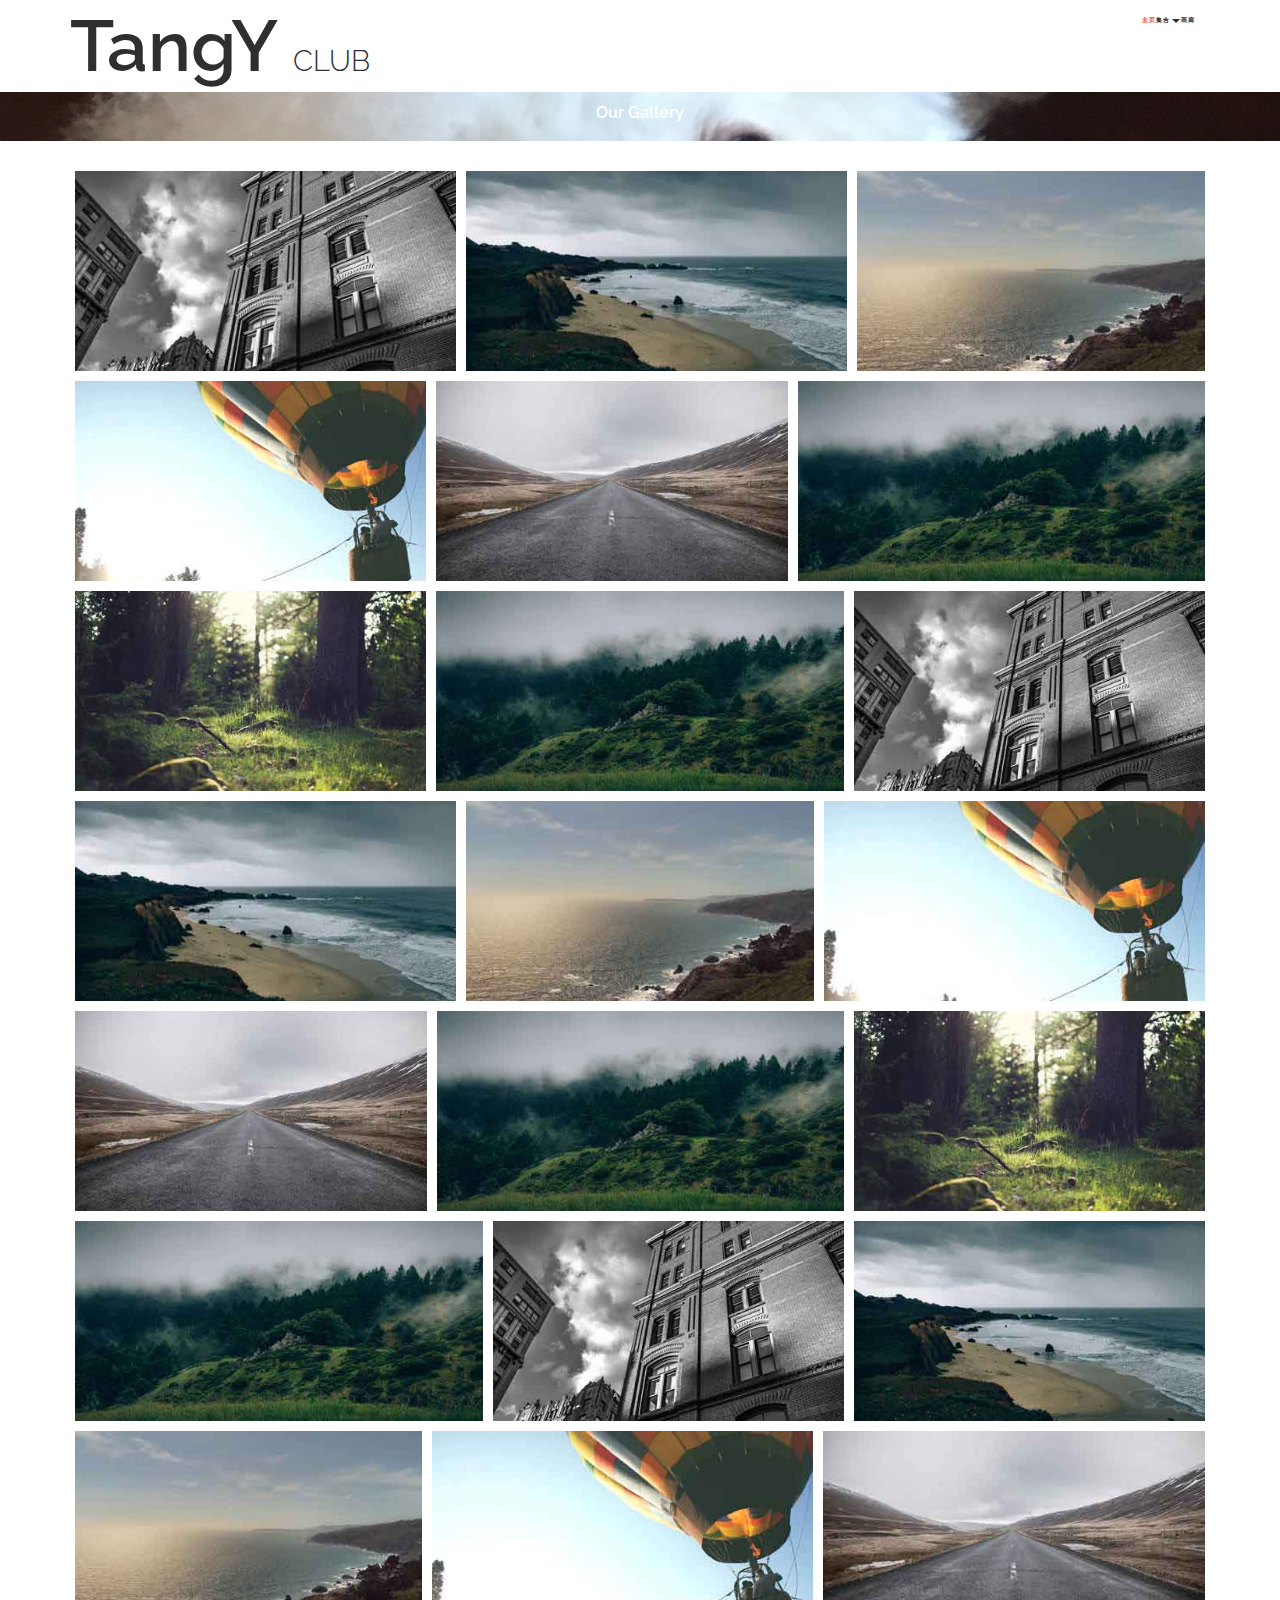
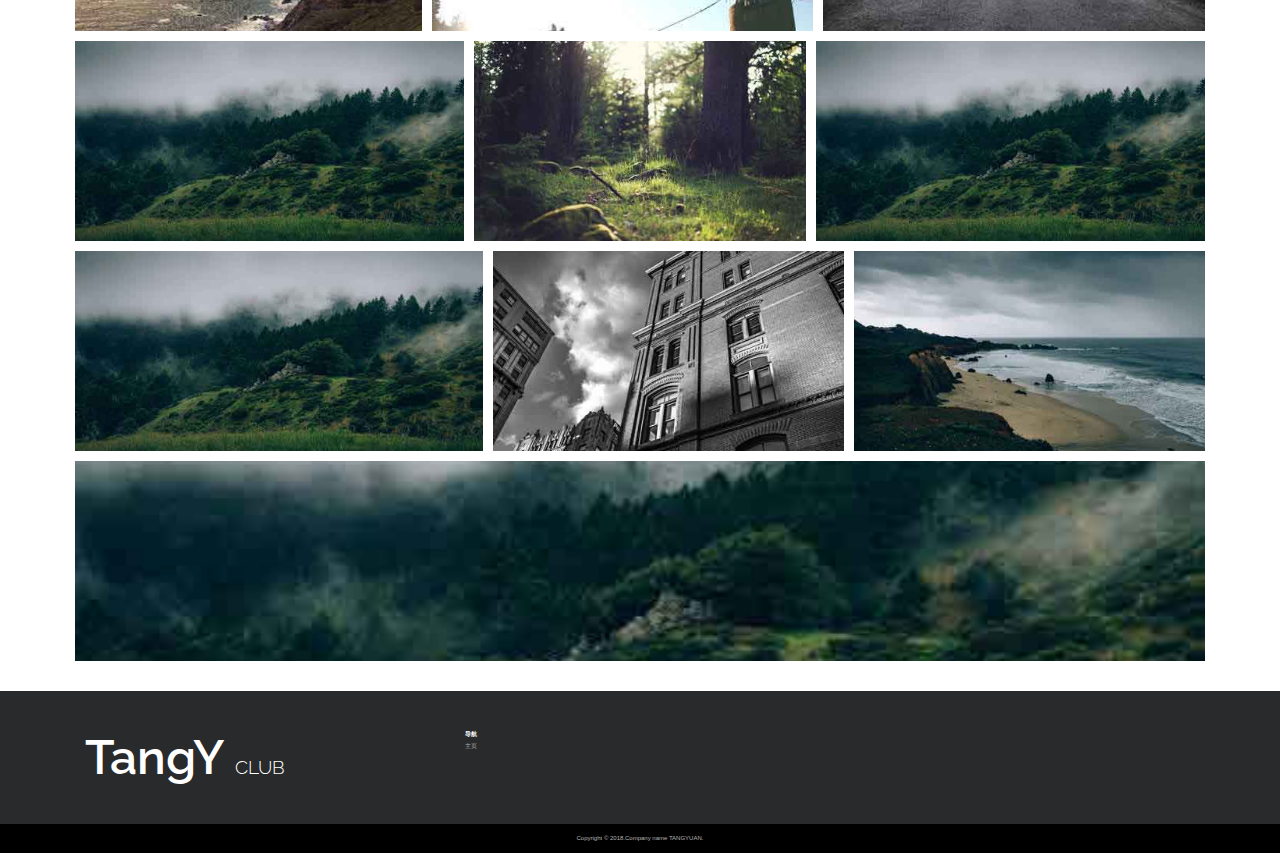
<file: nose.html>
<!DOCTYPE html>
<html lang="en">
<head>
<title>Nose</title>
<meta name="viewport" content="width=device-width, initial-scale=1">
<meta charset="utf-8">
<meta name="keywords" content="" />
<script type="application/x-javascript"> addEventListener("load", function() { setTimeout(hideURLbar, 0); }, false); function hideURLbar(){ window.scrollTo(0,1); } </script>
<!-- bootstrap-css -->
<link href="css/bootstrap.css" rel="stylesheet" type="text/css" media="all" />
<!--// bootstrap-css -->
<!-- css -->
<link rel="stylesheet" href="css/style.css" type="text/css" media="all" />
<!--// css -->
<!-- font-awesome icons -->
<link href="css/font-awesome.css" rel="stylesheet"> 
<!-- //font-awesome icons -->
<link rel="stylesheet" href="css/lightbox.css">
<link rel="stylesheet" href="css/baguetteBox.css">
<link rel="stylesheet" href="css/waterfall_style.css">
<!-- font -->
<link href='http://fonts.googleapis.com/css?family=Pacifico' rel='stylesheet' type='text/css'>
<link href="http://fonts.googleapis.com/css?family=Raleway:100,100i,200,200i,300,300i,400,400i,500,500i,600,600i,700,700i,800,800i,900,900i" rel="stylesheet">
<link href='http://fonts.googleapis.com/css?family=Roboto+Condensed:400,700italic,700,400italic,300italic,300' rel='stylesheet' type='text/css'>
<!-- //font -->
<script src="js/jquery-1.11.1.min.js"></script>
<script src="js/bootstrap.js"></script>
<script src="js/baguetteBox.js"></script>
<script type="text/javascript">
	jQuery(document).ready(function($) {
		$(".scroll").click(function(event){		
			event.preventDefault();
			$('html,body').animate({scrollTop:$(this.hash).offset().top},1000);
		});
	});
</script> 
<!--[if lt IE 9]>
  <script src="https://oss.maxcdn.com/libs/html5shiv/3.7.0/html5shiv.js"></script>
<![endif]-->
</head>
<body>
	<!-- banner -->
	<div class="banner about-banner">
		<div class="header about-header">
			<div class="container">
				<div class="header-left">
					<div class="w3layouts-logo">
						<h1>
							<a href="index.html">TangY <span>Club</span></a>
						</h1>
					</div>
				</div>
				<div class="header-right">
					<div class="top-nav">
						<nav class="navbar navbar-default">
								<div class="navbar-header">
									<button type="button" class="navbar-toggle collapsed" data-toggle="collapse" data-target="#bs-example-navbar-collapse-1">
										<span class="sr-only">Toggle navigation</span>
										<span class="icon-bar"></span>
										<span class="icon-bar"></span>
										<span class="icon-bar"></span>
									</button>
								</div>
							<!-- Collect the nav links, forms, and other content for toggling -->
							<div class="collapse navbar-collapse" id="bs-example-navbar-collapse-1">
								<ul class="nav navbar-nav">
									<li><a class="active" href="index.html">主页</a></li>
									<!-- <li><a href="about.html">About</a></li> -->
									<li class=""><a href="#" class="dropdown-toggle hvr-bounce-to-bottom" data-toggle="dropdown" role="button" aria-haspopup="true" aria-expanded="false">集合<span class="caret"></span></a>
										<ul class="dropdown-menu">
											<li><a class="hvr-bounce-to-bottom" href="nose.html">狗鼻子联盟</a></li>
											<!-- <li><a class="hvr-bounce-to-bottom" href="icons.html">icons</a></li>
											<li><a class="hvr-bounce-to-bottom" href="typography.html">Typography</a></li> -->          
										</ul>
									</li>								
									<li><a href="gallery.html">画廊</a></li>
									<!-- <li><a href="blog.html">Blog</a></li>
									<li><a href="contact.html">Contact</a></li> -->
								</ul>	
								<div class="clearfix"> </div>
							</div>	
						</nav>		
					</div>
					<!-- <div class="agileinfo-social-grids">
						<ul>
							<li><a href="#"><i class="fa fa-facebook"></i></a></li>
							<li><a href="#"><i class="fa fa-twitter"></i></a></li>
							<li><a href="#"><i class="fa fa-rss"></i></a></li>
							<li><a href="#"><i class="fa fa-vk"></i></a></li>
						</ul>
					</div> -->
					<div class="clearfix"> </div>
				</div>
				<div class="clearfix"> </div>
			</div>
		</div>
		<div class="about-heading">	
			<div class="container">
				<h2>Our Gallery</h2>
			</div>
		</div>
	</div>
	<!-- //banner -->
	<!-- gallery -->
	<!-- <div class="gallery"> -->
		<div class="container">
			<!-- 瀑布流 -->
			<section class = "gallery">
				<div>
					<a href="img/2-2.jpg" data-caption="标题">
						<img src="img/thumbs/2-2.jpg" alt="First image">
					</a>
				</div>
				<div>
				<a href="img/2-3.jpg" data-caption="标题">
				<img src="img/thumbs/2-3.jpg" alt="First image">
				</a>
				</div>
				<div>
				<a href="img/2-4.jpg" data-caption="标题">
				<img src="img/thumbs/2-4.jpg" alt="First image">
				</a>
				</div>
				<div>
				<a href="img/4-1.jpg" data-caption="标题">
				<img src="img/thumbs/4-1.jpg" alt="First image">
				</a>
				</div>

				<div>
				<a href="img/4-2.jpg" data-caption="标题">
				<img src="img/thumbs/4-2.jpg" alt="First image">
				</a>
				</div>
				<div>
				<a href="img/4-3.jpg" data-caption="标题">
				<img src="img/thumbs/4-3.jpg" alt="First image">
				</a>
				</div>
				<div>
				<a href="img/4-4.jpg" data-caption="标题">
				<img src="img/thumbs/4-4.jpg" alt="First image">
				</a>
				</div>
				<div>
				<a href="img/4-3.jpg" data-caption="标题">
				<img src="img/thumbs/4-3.jpg" alt="First image">
				</a>
				</div>
				<div>
				<a href="img/2-2.jpg" data-caption="标题">
				<img src="img/thumbs/2-2.jpg" alt="First image">
				</a>
				</div>
				<div>
				<a href="img/2-3.jpg" data-caption="标题">
				<img src="img/thumbs/2-3.jpg" alt="First image">
				</a>
				</div>
				<div>
				<a href="img/2-4.jpg" data-caption="标题">
				<img src="img/thumbs/2-4.jpg" alt="First image">
				</a>
				</div>
				<div>
				<a href="img/4-1.jpg" data-caption="标题">
				<img src="img/thumbs/4-1.jpg" alt="First image">
				</a>
				</div>

				<div>
				<a href="img/4-2.jpg" data-caption="标题">
				<img src="img/thumbs/4-2.jpg" alt="First image">
				</a>
				</div>
				<div>
				<a href="img/4-3.jpg" data-caption="标题">
				<img src="img/thumbs/4-3.jpg" alt="First image">
				</a>
				</div>
				<div>
				<a href="img/4-4.jpg" data-caption="标题">
				<img src="img/thumbs/4-4.jpg" alt="First image">
				</a>
				</div>
				<div>
				<a href="img/4-3.jpg" data-caption="标题">
				<img src="img/thumbs/4-3.jpg" alt="First image">
				</a>
				</div>
				<div>
				<a href="img/2-2.jpg" data-caption="标题">
				<img src="img/thumbs/2-2.jpg" alt="First image">
				</a>
				</div>
				<div>
				<a href="img/2-3.jpg" data-caption="标题">
				<img src="img/thumbs/2-3.jpg" alt="First image">
				</a>
				</div>
				<div>
				<a href="img/2-4.jpg" data-caption="标题">
				<img src="img/thumbs/2-4.jpg" alt="First image">
				</a>
				</div>
				<div>
				<a href="img/4-1.jpg" data-caption="标题">
				<img src="img/thumbs/4-1.jpg" alt="First image">
				</a>
				</div>

				<div>
				<a href="img/4-2.jpg" data-caption="标题">
				<img src="img/thumbs/4-2.jpg" alt="First image">
				</a>
				</div>
				<div>
				<a href="img/4-3.jpg" data-caption="标题">
				<img src="img/thumbs/4-3.jpg" alt="First image">
				</a>
				</div>
				<div>
				<a href="img/4-4.jpg" data-caption="标题">
				<img src="img/thumbs/4-4.jpg" alt="First image">
				</a>
				</div>
				<div>
				<a href="img/4-3.jpg" data-caption="标题">
				<img src="img/thumbs/4-3.jpg" alt="First image">
				</a>
				</div>
				<div>
				<a href="img/4-3.jpg" data-caption="标题">
				<img src="img/thumbs/4-3.jpg" alt="First image">
				</a>
				</div>
				<div>
				<a href="img/2-2.jpg" data-caption="标题">
				<img src="img/thumbs/2-2.jpg" alt="First image">
				</a>
				</div>
				<div>
				<a href="img/2-3.jpg" data-caption="标题">
				<img src="img/thumbs/2-3.jpg" alt="First image">
				</a>
				</div>

				<div>
				<a href="img/4-3.jpg" data-caption="标题">
				<img src="img/thumbs/4-3.jpg" alt="First image">
				</a>
				</div>  
			</section>

			<div class="clearfix"> </div>
			<script src="js/lightbox-plus-jquery.min.js"> </script>
		</div>
	<!-- </div> -->
	<!-- //gallery -->
	<!-- footer -->
	<footer>
		<div class="container">
			<div class="agileits-w3layouts-footer-grids">
				<div class="col-md-4 footer-left">
					<h3>
						<a href="index.html">TangY <span>Club</span></a>
					</h3>
					<!-- <div class="footer-social-grids">
						<ul>
							<li><a href="#"><i class="fa fa-facebook"></i></a></li>
							<li><a href="#"><i class="fa fa-twitter"></i></a></li>
							<li><a href="#"><i class="fa fa-rss"></i></a></li>
						</ul>
					</div> -->
				</div>
				<div class="col-md-4 footer-left">
					<h4>导航</h4>
					<div class="col-md-6 footer-grid-left">
						<ul>
							<li><a class="active" href="index.html">主页</a></li>
							<!-- <li><a href="about.html">About</a></li>								 -->
							<!-- <li><a href="nose.html">狗鼻子联盟</a></li>
							<li><a href="gallery.html">画廊</a></li> -->
							<!-- <li><a href="icons.html">Icons</a></li> -->
						</ul>
					</div>
					<!-- <div class="col-md-6 footer-grid-left">
						<ul>
							<li><a href="typography.html">Typography</a></li>
							<li><a href="blog.html">Blog</a></li>
							<li><a href="contact.html">Contact</a></li>
						</ul>
					</div> -->
					<div class="clearfix"> </div>
				</div>
				<!-- <div class="col-md-4 footer-left">
					<h4>Newsletter</h4>
					<p>Subscribe With Us</p>
					<form action="#" method="post">
						<input type="email" placeholder="Subscribe" name="Subscribe" required="">
						<button class="btn1">Go</button>
					</form>
				</div> -->
				<div class="clearfix"> </div>
			</div>
		</div>
	</footer>
	<!-- footer -->
	<!-- copyright -->
	<div class="copyright">
		<div class="container">
			<p>Copyright &copy; 2018.Company name TANGYUAN.</p>
		</div>
	</div>
	<!-- //copyright -->
	<script src="js/SmoothScroll.min.js"></script>
<script type="text/javascript" src="js/move-top.js"></script>
<script type="text/javascript" src="js/easing.js"></script>
	<!-- here stars scrolling icon -->
	<script type="text/javascript">
		$(document).ready(function() {
			/*
				var defaults = {
				containerID: 'toTop', // fading element id
				containerHoverID: 'toTopHover', // fading element hover id
				scrollSpeed: 1200,
				easingType: 'linear' 
				};
			*/
								
			$().UItoTop({ easingType: 'easeOutQuart' });
								
			});
	</script>
<!-- //here ends scrolling icon -->
</body>	
</html>
</file>
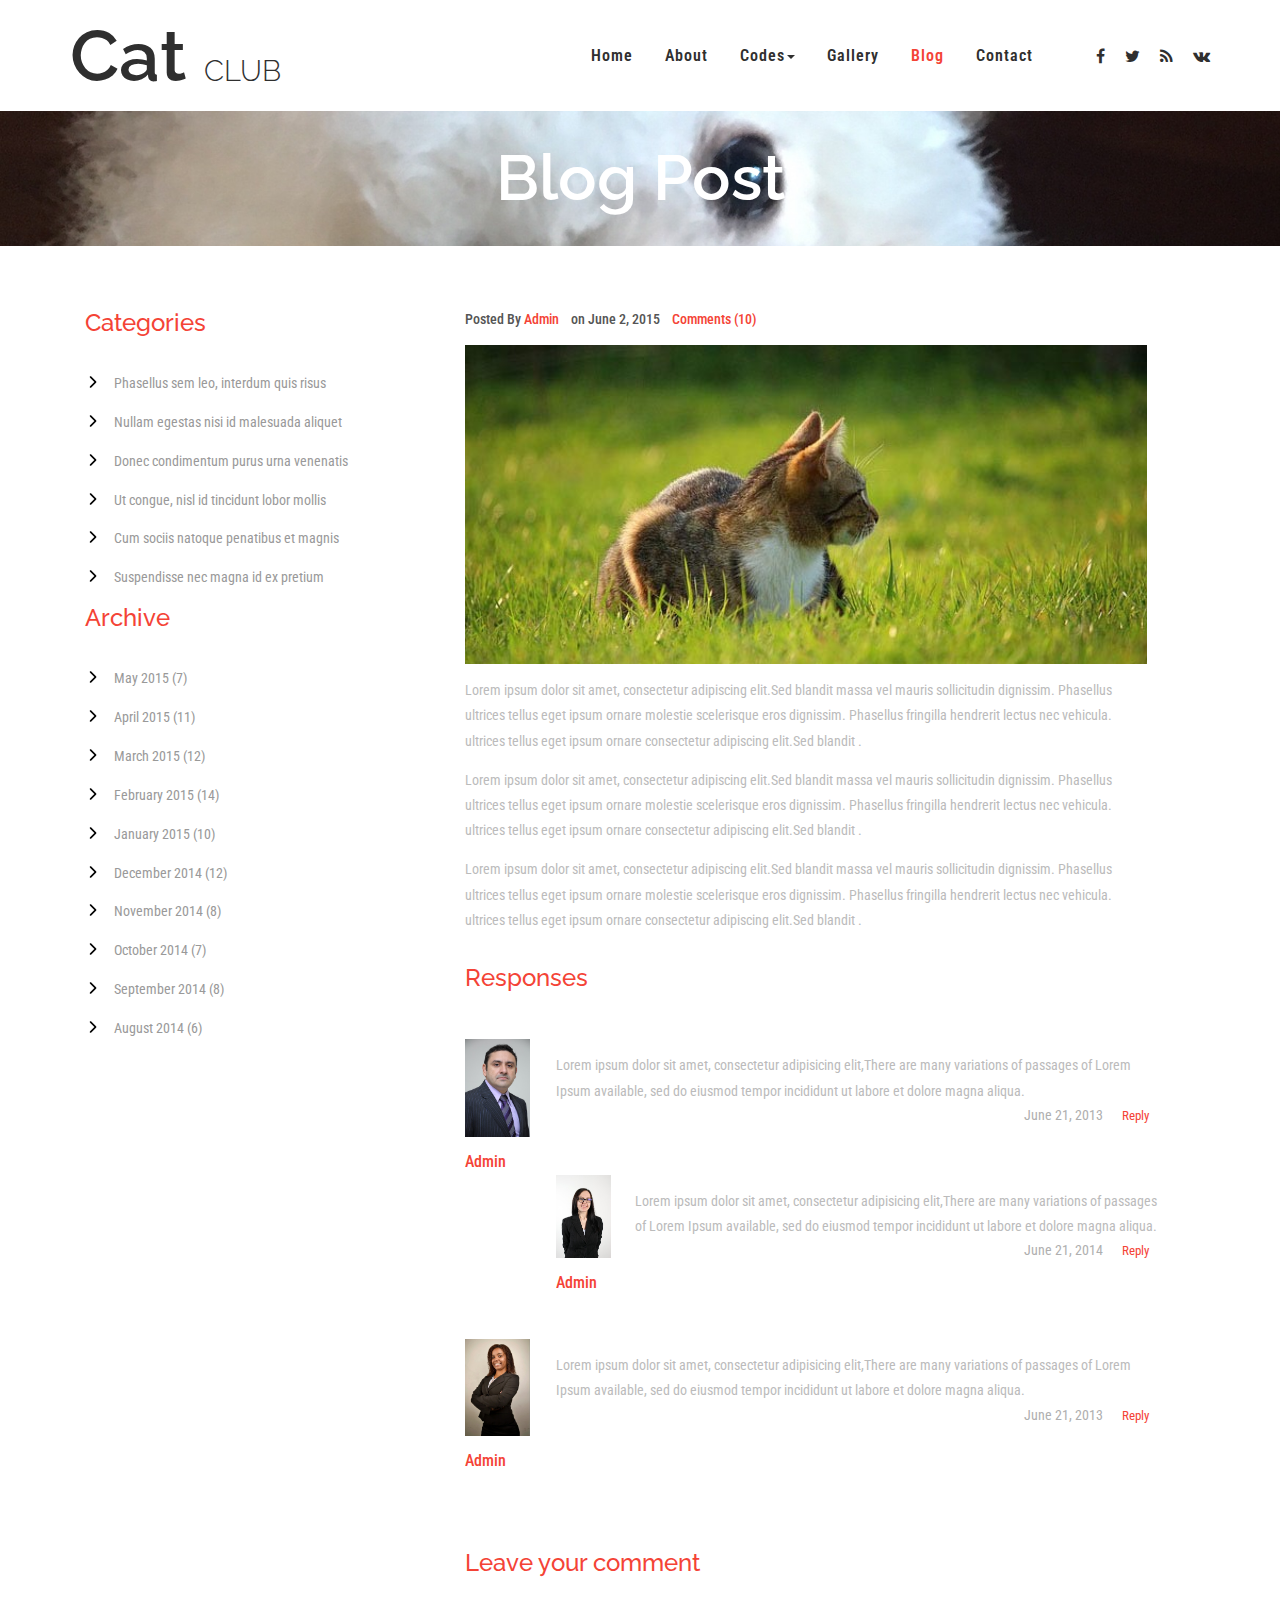
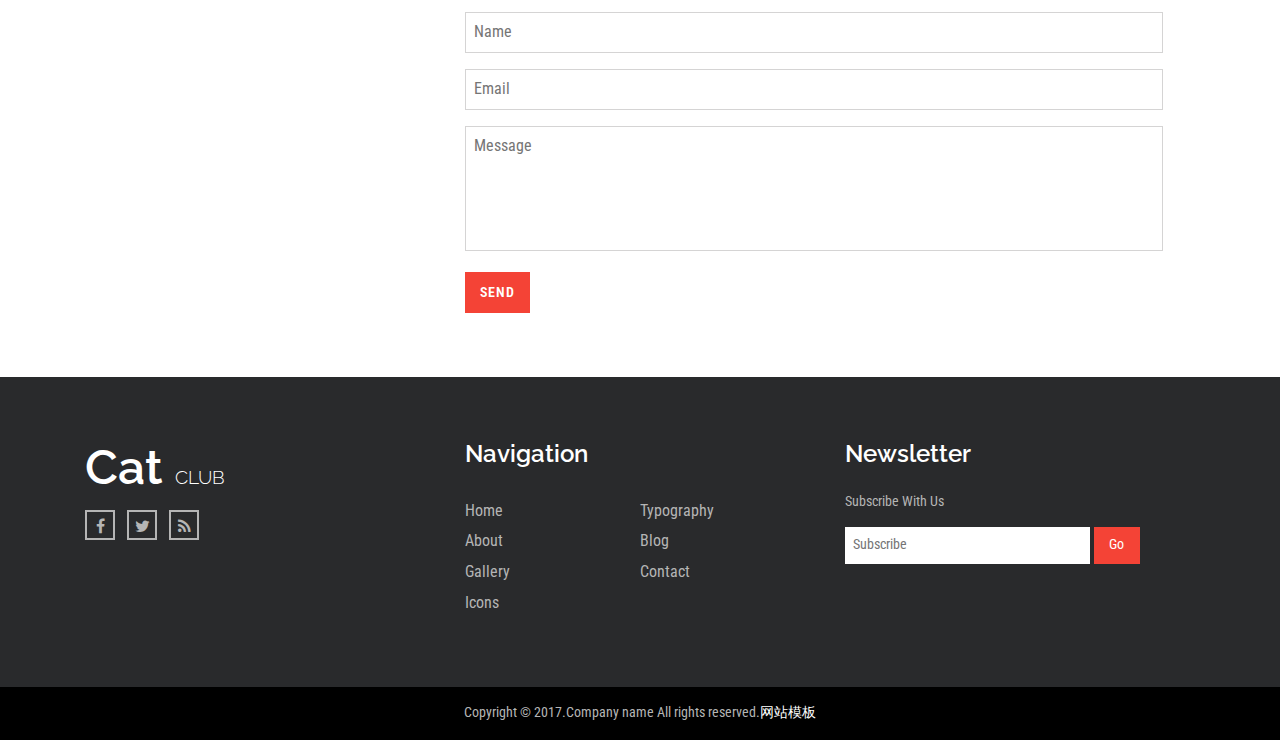
<file: single.html>
<!DOCTYPE html>
<html lang="en">
<head>
<title>Single</title>
<meta name="viewport" content="width=device-width, initial-scale=1">
<meta charset="utf-8">
<meta name="keywords" content="" />
<script type="application/x-javascript"> addEventListener("load", function() { setTimeout(hideURLbar, 0); }, false); function hideURLbar(){ window.scrollTo(0,1); } </script>
<!-- bootstrap-css -->
<link href="css/bootstrap.css" rel="stylesheet" type="text/css" media="all" />
<!--// bootstrap-css -->
<!-- css -->
<link rel="stylesheet" href="css/style.css" type="text/css" media="all" />
<!--// css -->
<!-- font-awesome icons -->
<link href="css/font-awesome.css" rel="stylesheet"> 
<!-- //font-awesome icons -->
<link rel="stylesheet" href="css/lightbox.css">
<!-- font -->
<link href='http://fonts.googleapis.com/css?family=Pacifico' rel='stylesheet' type='text/css'>
<link href="http://fonts.googleapis.com/css?family=Raleway:100,100i,200,200i,300,300i,400,400i,500,500i,600,600i,700,700i,800,800i,900,900i" rel="stylesheet">
<link href='http://fonts.googleapis.com/css?family=Roboto+Condensed:400,700italic,700,400italic,300italic,300' rel='stylesheet' type='text/css'>
<!-- //font -->
<script src="js/jquery-1.11.1.min.js"></script>
<script src="js/bootstrap.js"></script>
<script type="text/javascript">
	jQuery(document).ready(function($) {
		$(".scroll").click(function(event){		
			event.preventDefault();
			$('html,body').animate({scrollTop:$(this.hash).offset().top},1000);
		});
	});
</script> 
<!--[if lt IE 9]>
  <script src="https://oss.maxcdn.com/libs/html5shiv/3.7.0/html5shiv.js"></script>
<![endif]-->
</head>
<body>
	<!-- banner -->
	<div class="banner about-banner">
		<div class="header about-header">
			<div class="container">
				<div class="header-left">
					<div class="w3layouts-logo">
						<h1>
							<a href="index.html">Cat <span>Club</span></a>
						</h1>
					</div>
				</div>
				<div class="header-right">
					<div class="top-nav">
						<nav class="navbar navbar-default">
								<div class="navbar-header">
									<button type="button" class="navbar-toggle collapsed" data-toggle="collapse" data-target="#bs-example-navbar-collapse-1">
										<span class="sr-only">Toggle navigation</span>
										<span class="icon-bar"></span>
										<span class="icon-bar"></span>
										<span class="icon-bar"></span>
									</button>
								</div>
							<!-- Collect the nav links, forms, and other content for toggling -->
							<div class="collapse navbar-collapse" id="bs-example-navbar-collapse-1">
								<ul class="nav navbar-nav">
									<li><a href="index.html">Home</a></li>
									<li><a href="about.html">About</a></li>
									<li class=""><a href="#" class="dropdown-toggle hvr-bounce-to-bottom" data-toggle="dropdown" role="button" aria-haspopup="true" aria-expanded="false">Codes<span class="caret"></span></a>
										<ul class="dropdown-menu">
											<li><a class="hvr-bounce-to-bottom" href="icons.html">Icons</a></li>
											<li><a class="hvr-bounce-to-bottom" href="typography.html">Typography</a></li>          
										</ul>
									</li>								
									<li><a href="gallery.html">Gallery</a></li>
									<li><a class="active" href="blog.html">Blog</a></li>
									<li><a href="contact.html">Contact</a></li>
								</ul>	
								<div class="clearfix"> </div>
							</div>	
						</nav>		
					</div>
					<div class="agileinfo-social-grids">
						<ul>
							<li><a href="#"><i class="fa fa-facebook"></i></a></li>
							<li><a href="#"><i class="fa fa-twitter"></i></a></li>
							<li><a href="#"><i class="fa fa-rss"></i></a></li>
							<li><a href="#"><i class="fa fa-vk"></i></a></li>
						</ul>
					</div>
					<div class="clearfix"> </div>
				</div>
				<div class="clearfix"> </div>
			</div>
		</div>
		<div class="about-heading">	
			<div class="container">
				<h2>Blog Post</h2>
			</div>
		</div>
	</div>
	<!-- //banner -->
	<!-- blog -->
	<div class="blog">
			<!-- container -->
			<div class="container">
				<div class="col-md-8 blog-top-left-grid">
					<div class="left-blog left-single">
						<div class="blog-left">
							<div class="single-left-left">
								<p>Posted By <a href="#">Admin</a> &nbsp;&nbsp; on June 2, 2015 &nbsp;&nbsp; <a href="#">Comments (10)</a></p>
								<img src="images/b1.jpg" alt="" />
							</div>
							<div class="blog-left-bottom">
								<p>Lorem ipsum dolor sit amet, consectetur adipiscing elit.Sed blandit massa vel mauris sollicitudin 
									dignissim. Phasellus ultrices tellus eget ipsum ornare molestie scelerisque eros dignissim. Phasellus 
									fringilla hendrerit lectus nec vehicula. ultrices tellus eget ipsum ornare consectetur adipiscing elit.Sed blandit .
								</p>
							</div>
							<div class="blog-left-bottom left-bottom">
								<p>Lorem ipsum dolor sit amet, consectetur adipiscing elit.Sed blandit massa vel mauris sollicitudin 
									dignissim. Phasellus ultrices tellus eget ipsum ornare molestie scelerisque eros dignissim. Phasellus 
									fringilla hendrerit lectus nec vehicula. ultrices tellus eget ipsum ornare consectetur adipiscing elit.Sed blandit .
								</p>
							</div>
							<div class="blog-left-bottom left-bottom">
								<p>Lorem ipsum dolor sit amet, consectetur adipiscing elit.Sed blandit massa vel mauris sollicitudin 
									dignissim. Phasellus ultrices tellus eget ipsum ornare molestie scelerisque eros dignissim. Phasellus 
									fringilla hendrerit lectus nec vehicula. ultrices tellus eget ipsum ornare consectetur adipiscing elit.Sed blandit .
								</p>
							</div>
						</div>
						<div class="response">
							<h3>Responses</h3>
							<div class="media response-info">
								<div class="media-left response-text-left">
									<a href="#">
										<img class="media-object" src="images/t1.jpg" alt="">
									</a>
									<h5><a href="#">Admin</a></h5>
								</div>
								<div class="media-body response-text-right">
									<p>Lorem ipsum dolor sit amet, consectetur adipisicing elit,There are many variations of passages of Lorem Ipsum available, 
										sed do eiusmod tempor incididunt ut labore et dolore magna aliqua.</p>
									<ul>
										<li>June 21, 2013</li>
										<li><a href="single.html">Reply</a></li>
									</ul>
									<div class="media response-info">
										<div class="media-left response-text-left">
											<a href="#">
												<img class="media-object" src="images/t2.jpg" alt="">
											</a>
											<h5><a href="#">Admin</a></h5>
										</div>
										<div class="media-body response-text-right">
											<p>Lorem ipsum dolor sit amet, consectetur adipisicing elit,There are many variations of passages of Lorem Ipsum available, 
												sed do eiusmod tempor incididunt ut labore et dolore magna aliqua.</p>
											<ul>
												<li>June 21, 2014</li>
												<li><a href="single.html">Reply</a></li>
											</ul>		
										</div>
										<div class="clearfix"> </div>
									</div>
								</div>
								<div class="clearfix"> </div>
							</div>
							<div class="media response-info">
								<div class="media-left response-text-left">
									<a href="#">
										<img class="media-object" src="images/t3.jpg" alt="">
									</a>
									<h5><a href="#">Admin</a></h5>
								</div>
								<div class="media-body response-text-right">
									<p>Lorem ipsum dolor sit amet, consectetur adipisicing elit,There are many variations of passages of Lorem Ipsum available, 
										sed do eiusmod tempor incididunt ut labore et dolore magna aliqua.</p>
									<ul>
										<li>June 21, 2013</li>
										<li><a href="single.html">Reply</a></li>
									</ul>		
								</div>
								<div class="clearfix"> </div>
							</div>
						</div>
						<div class="opinion">
							<h3>Leave your comment</h3>
							<form action="#" method="post">
								<input type="text" name="Name" placeholder="Name" required="">
								<input type="email" name="Email" placeholder="Email" required="">
								<textarea name="Message" placeholder="Message" required=""></textarea>
								<input type="submit" value="SEND">
							</form>
						</div>
					</div>
				</div>
				<div class="col-md-4 blog-top-right-grid">
					<div class="Categories">
						<h3>Categories</h3>
						<ul>
							<li><a href="#">Phasellus sem leo, interdum quis risus</a></li>
							<li><a href="#">Nullam egestas nisi id malesuada aliquet </a></li>
							<li><a href="#"> Donec condimentum purus urna venenatis</a></li>
							<li><a href="#">Ut congue, nisl id tincidunt lobor mollis</a></li>
							<li><a href="#">Cum sociis natoque penatibus et magnis</a></li>
							<li><a href="#">Suspendisse nec magna id ex pretium</a></li>
						</ul>
					</div>
					<div class="Categories">
						<h3>Archive</h3>
						<ul class="marked-list offs1">
							<li><a href="#">May 2015 (7)</a></li>
							<li><a href="#">April 2015 (11)</a></li>
							<li><a href="#">March 2015 (12)</a></li>
							<li><a href="#">February 2015 (14)</a> </li>
							<li><a href="#">January 2015 (10)</a></li>    
							<li><a href="#">December 2014 (12)</a></li>
							<li><a href="#">November 2014 (8)</a></li>
							<li><a href="#">October 2014 (7)</a> </li>
							<li><a href="#">September 2014 (8)</a></li>
							<li><a href="#">August 2014 (6)</a></li>                          
						</ul>
					</div>
				</div>
				<div class="clearfix"> </div>
			</div>
			<!-- //container -->
	</div>
	<!-- //blog -->
	<!-- footer -->
	<footer>
		<div class="container">
			<div class="agileits-w3layouts-footer-grids">
				<div class="col-md-4 footer-left">
					<h3>
						<a href="index.html">Cat <span>Club</span></a>
					</h3>
					<div class="footer-social-grids">
						<ul>
							<li><a href="#"><i class="fa fa-facebook"></i></a></li>
							<li><a href="#"><i class="fa fa-twitter"></i></a></li>
							<li><a href="#"><i class="fa fa-rss"></i></a></li>
						</ul>
					</div>
				</div>
				<div class="col-md-4 footer-left">
					<h4>Navigation</h4>
					<div class="col-md-6 footer-grid-left">
						<ul>
							<li><a class="active" href="index.html">Home</a></li>
							<li><a href="about.html">About</a></li>								
							<li><a href="gallery.html">Gallery</a></li>
							<li><a href="icons.html">Icons</a></li>
						</ul>
					</div>
					<div class="col-md-6 footer-grid-left">
						<ul>
							<li><a href="typography.html">Typography</a></li>
							<li><a href="blog.html">Blog</a></li>
							<li><a href="contact.html">Contact</a></li>
						</ul>
					</div>
					<div class="clearfix"> </div>
				</div>
				<div class="col-md-4 footer-left">
					<h4>Newsletter</h4>
					<p>Subscribe With Us</p>
					<form action="#" method="post">
						<input type="email" placeholder="Subscribe" name="Subscribe" required="">
						<button class="btn1">Go</button>
					</form>
				</div>
				<div class="clearfix"> </div>
			</div>
		</div>
	</footer>
	<!-- footer -->
	<!-- copyright -->
	<div class="copyright">
		<div class="container">
			<p>Copyright &copy; 2017.Company name All rights reserved.<a target="_blank" href="http://www.sucaihuo.com/templates">网站模板</a></p>
		</div>
	</div>
	<!-- //copyright -->
	<script src="js/SmoothScroll.min.js"></script>
<script type="text/javascript" src="js/move-top.js"></script>
<script type="text/javascript" src="js/easing.js"></script>
	<!-- here stars scrolling icon -->
	<script type="text/javascript">
		$(document).ready(function() {
			/*
				var defaults = {
				containerID: 'toTop', // fading element id
				containerHoverID: 'toTopHover', // fading element hover id
				scrollSpeed: 1200,
				easingType: 'linear' 
				};
			*/
								
			$().UItoTop({ easingType: 'easeOutQuart' });
								
			});
	</script>
<!-- //here ends scrolling icon -->
</body>	
</html>
</file>
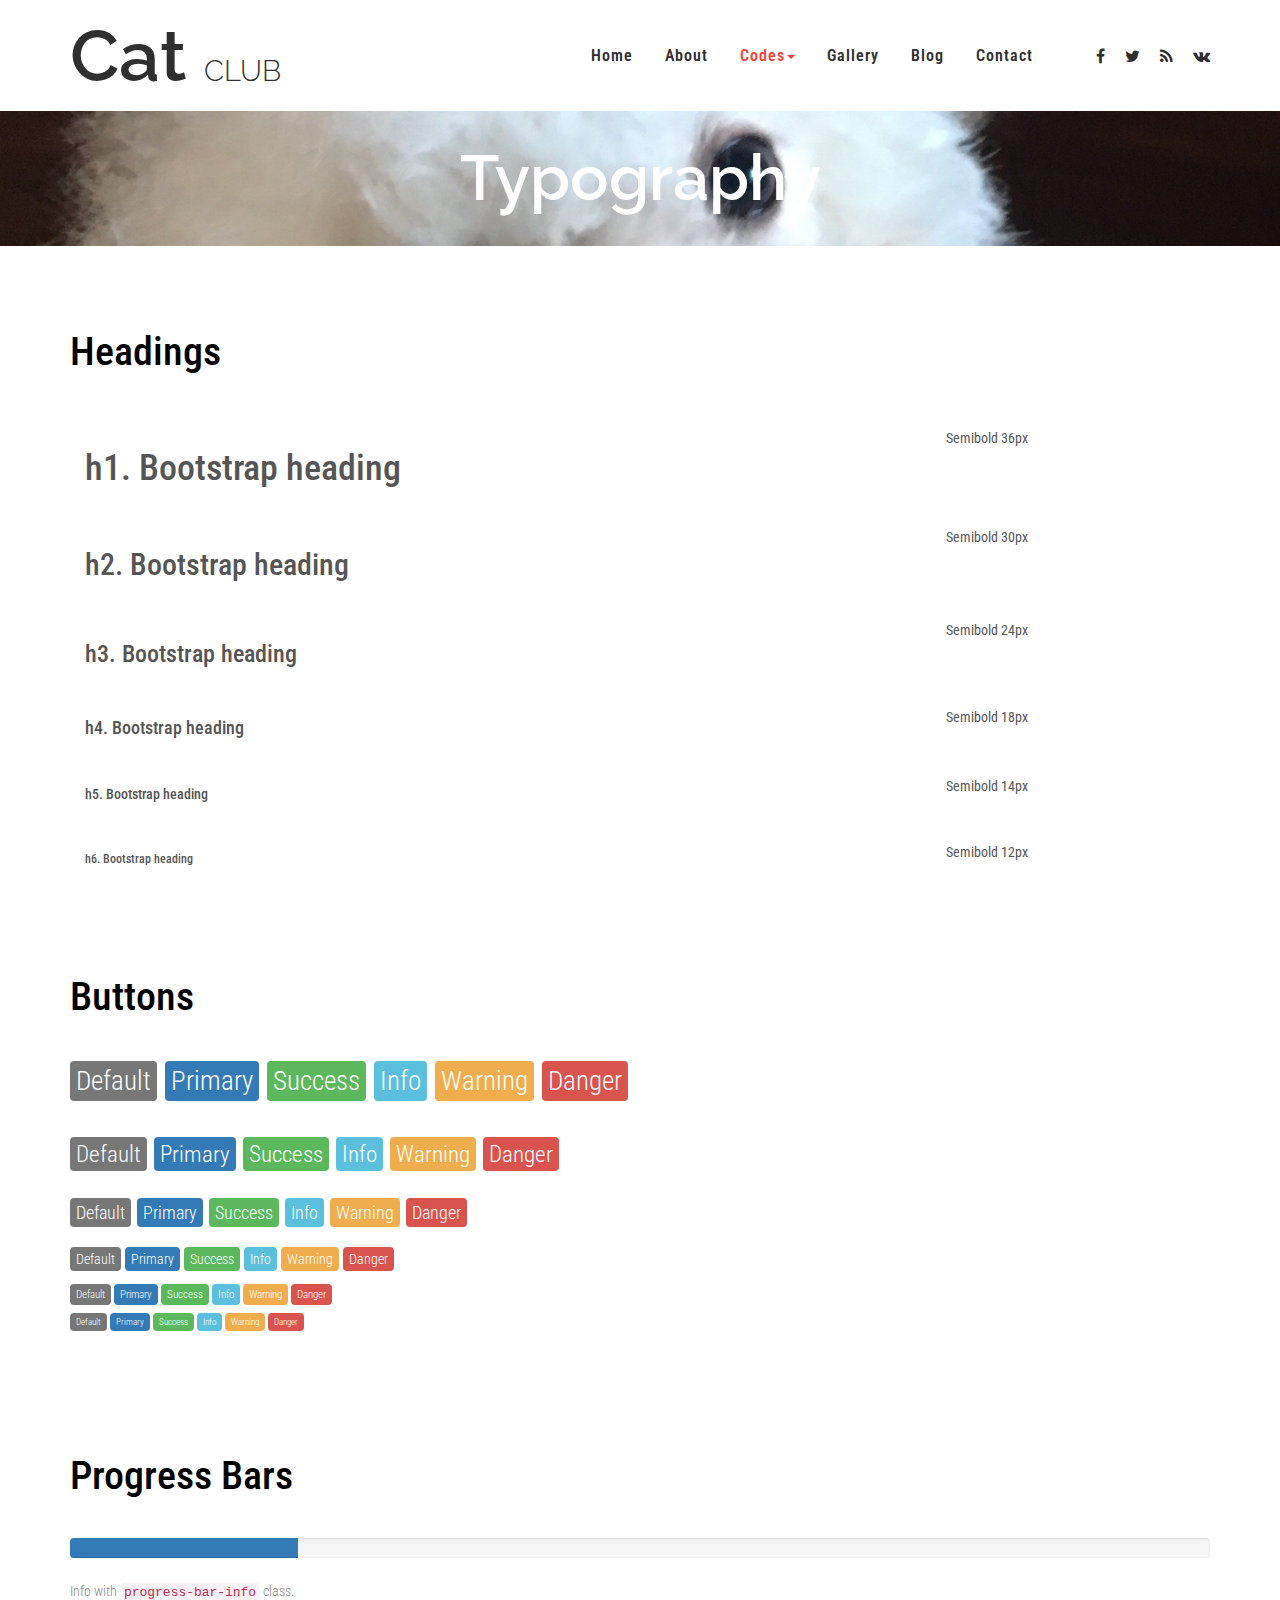
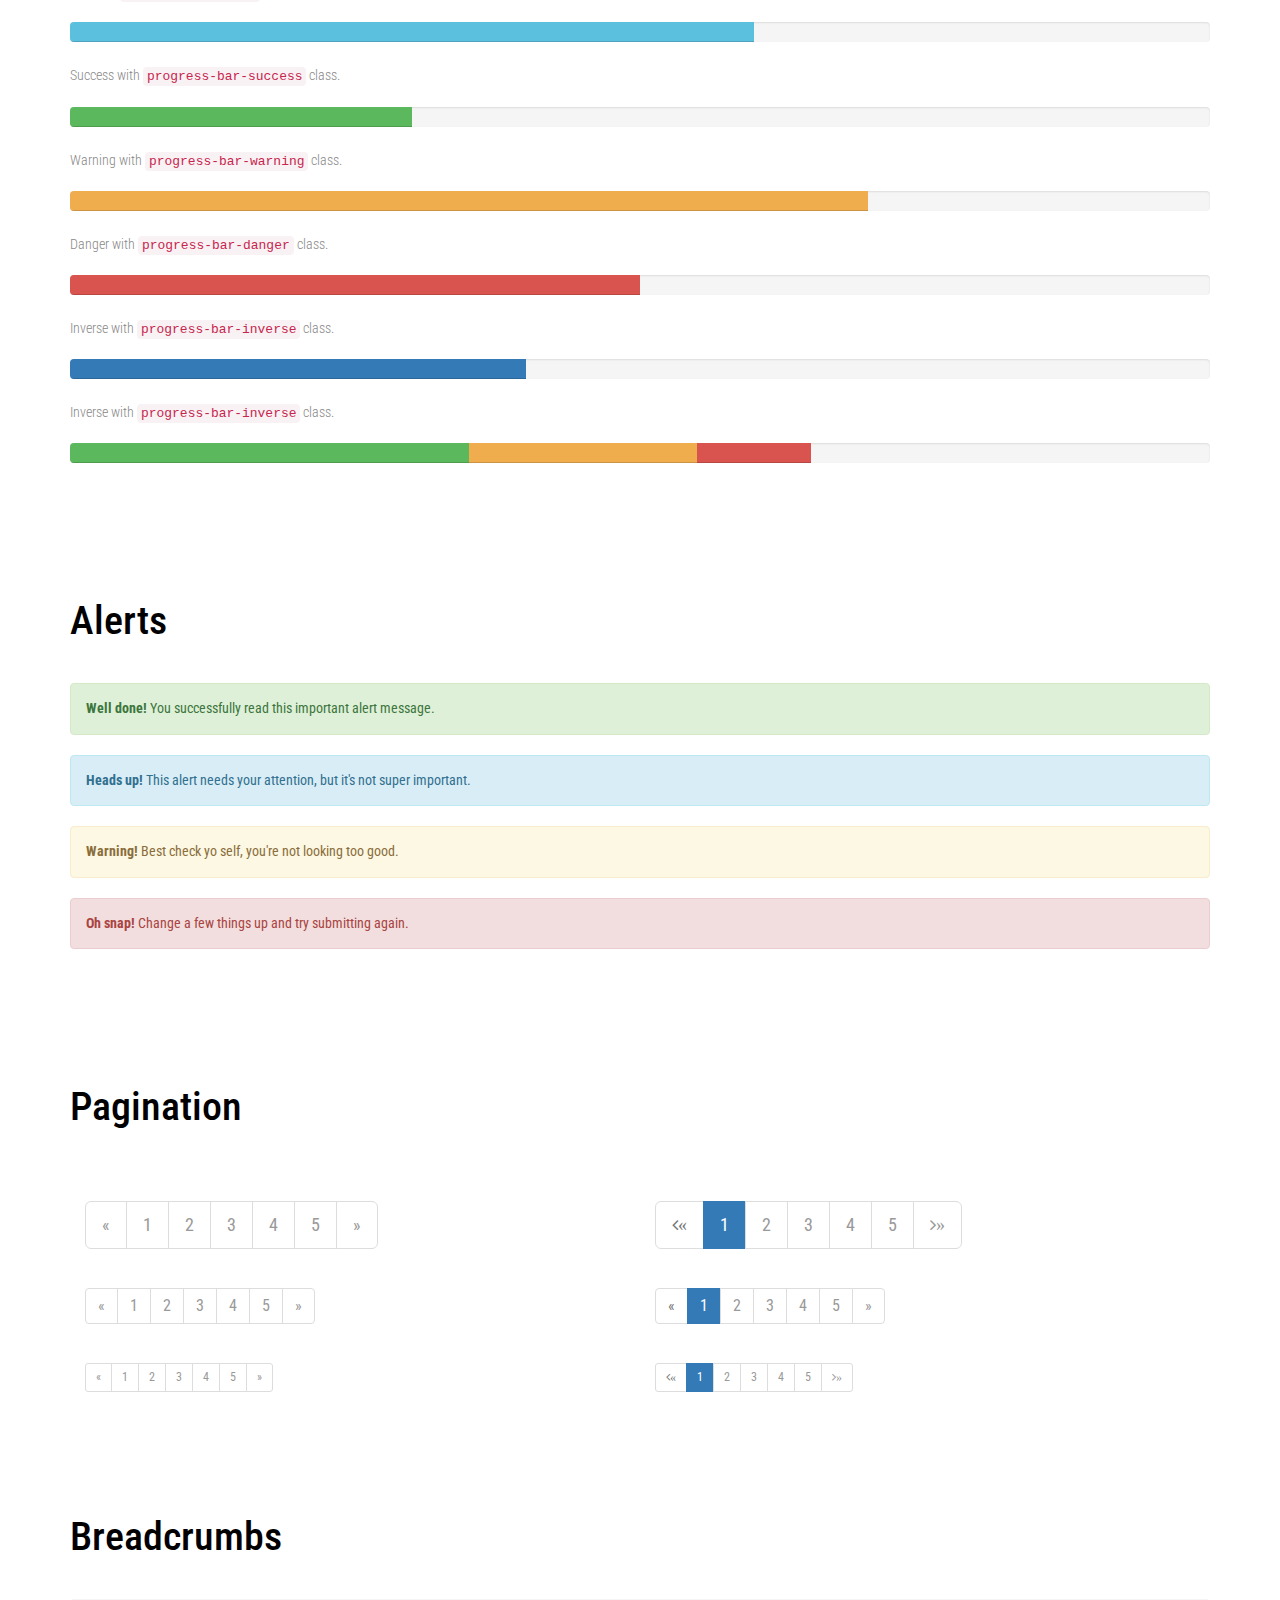
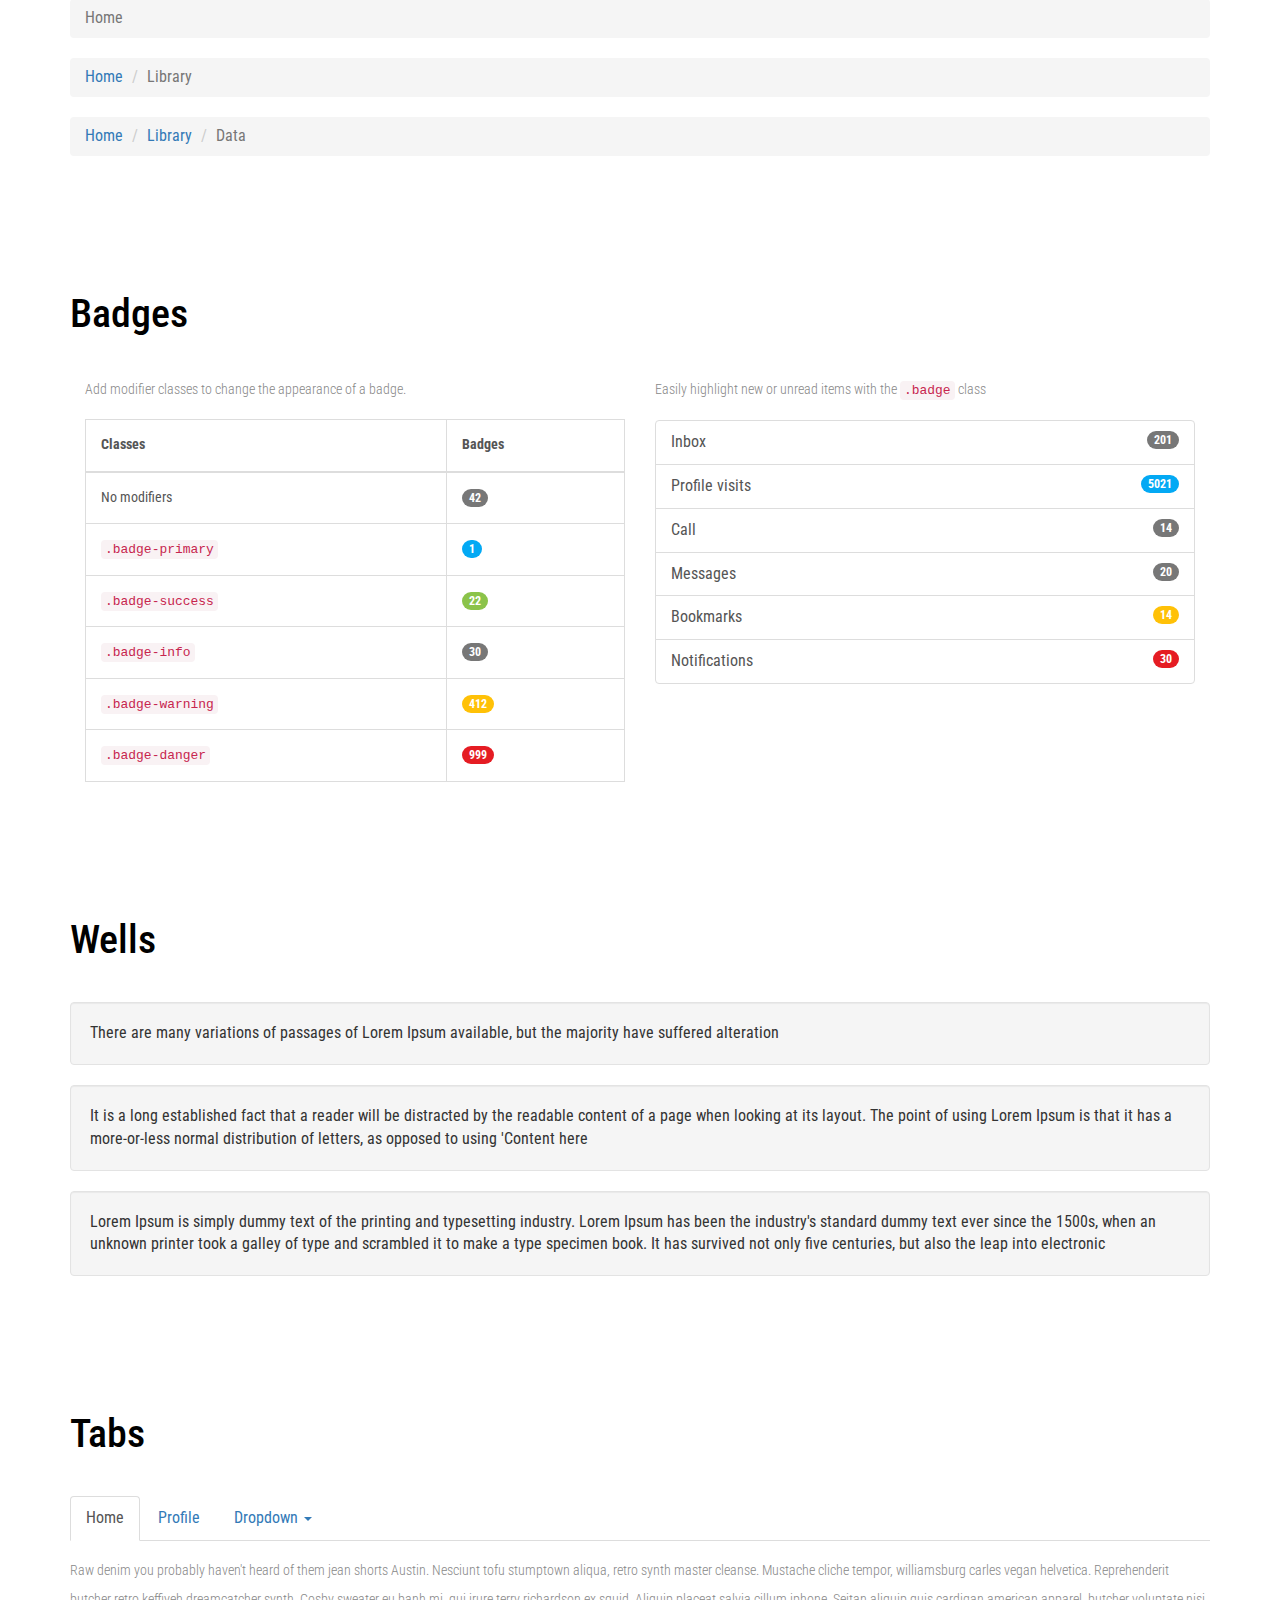
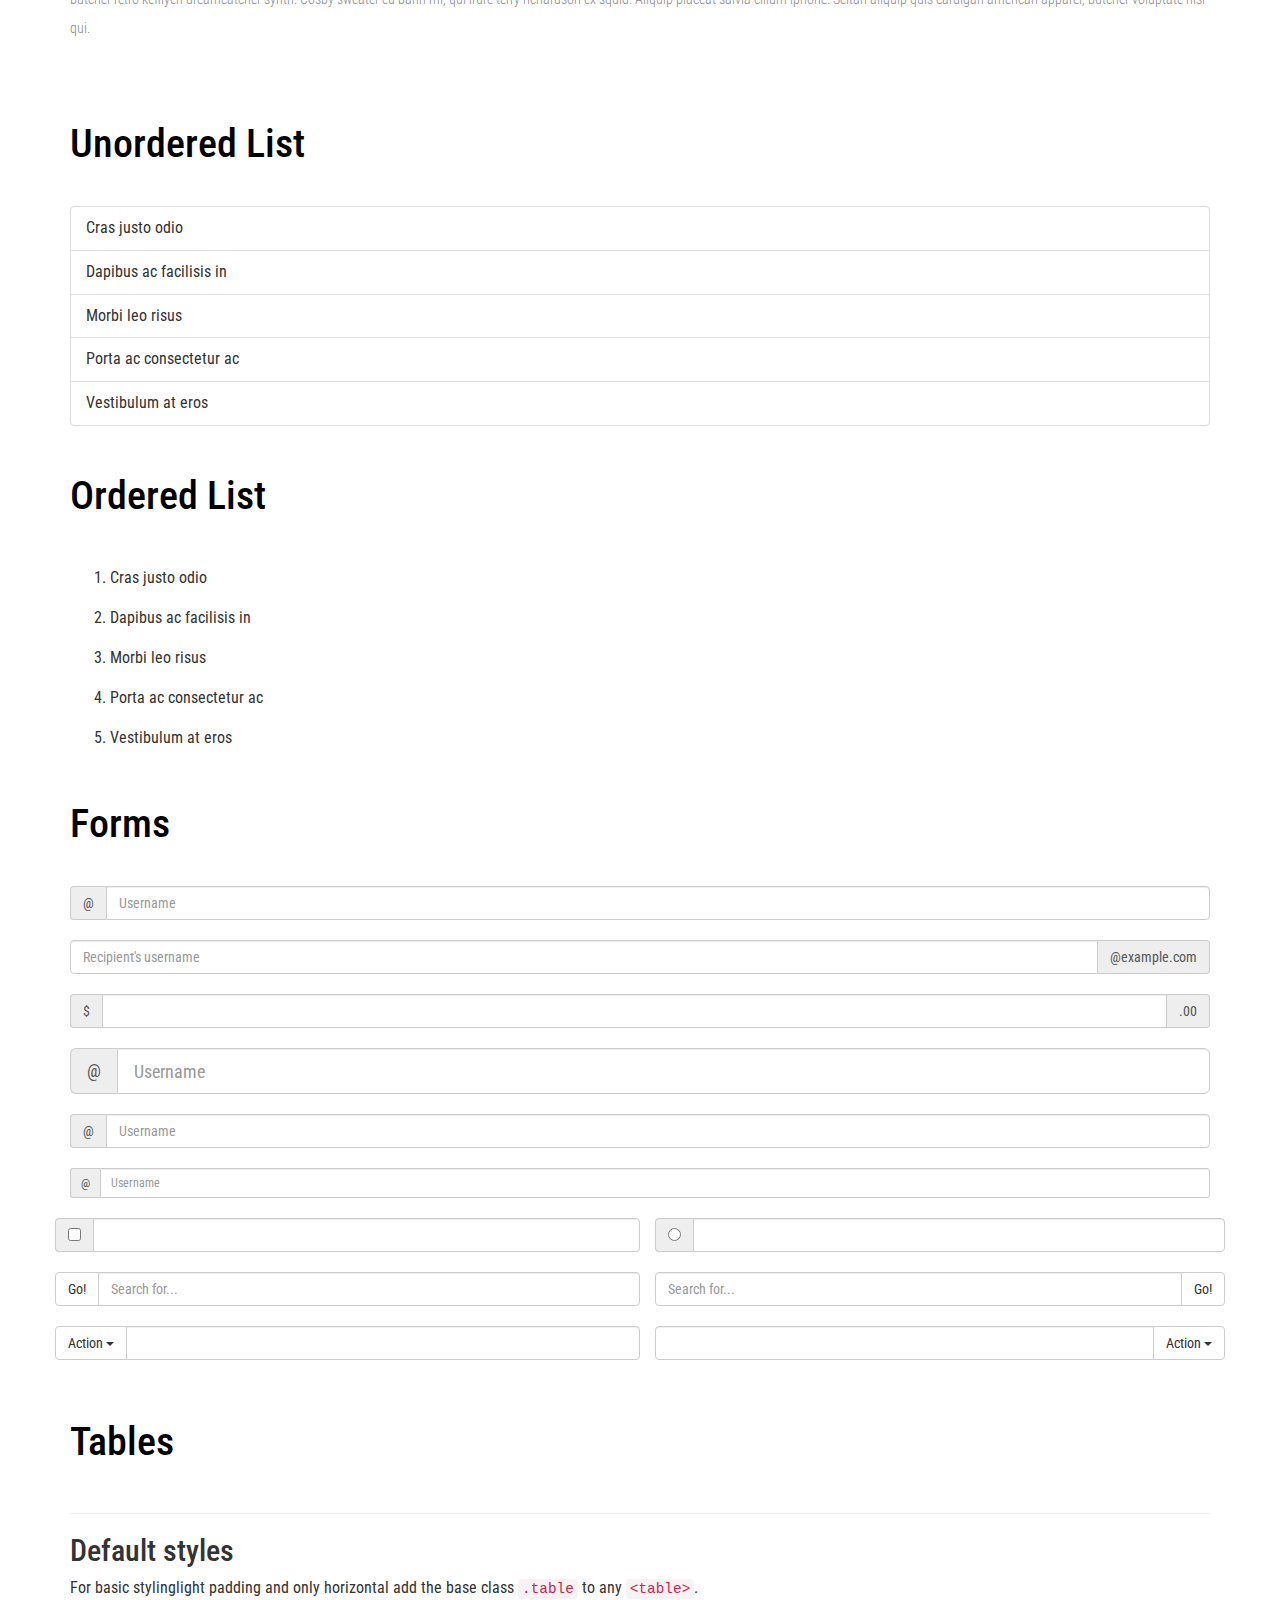
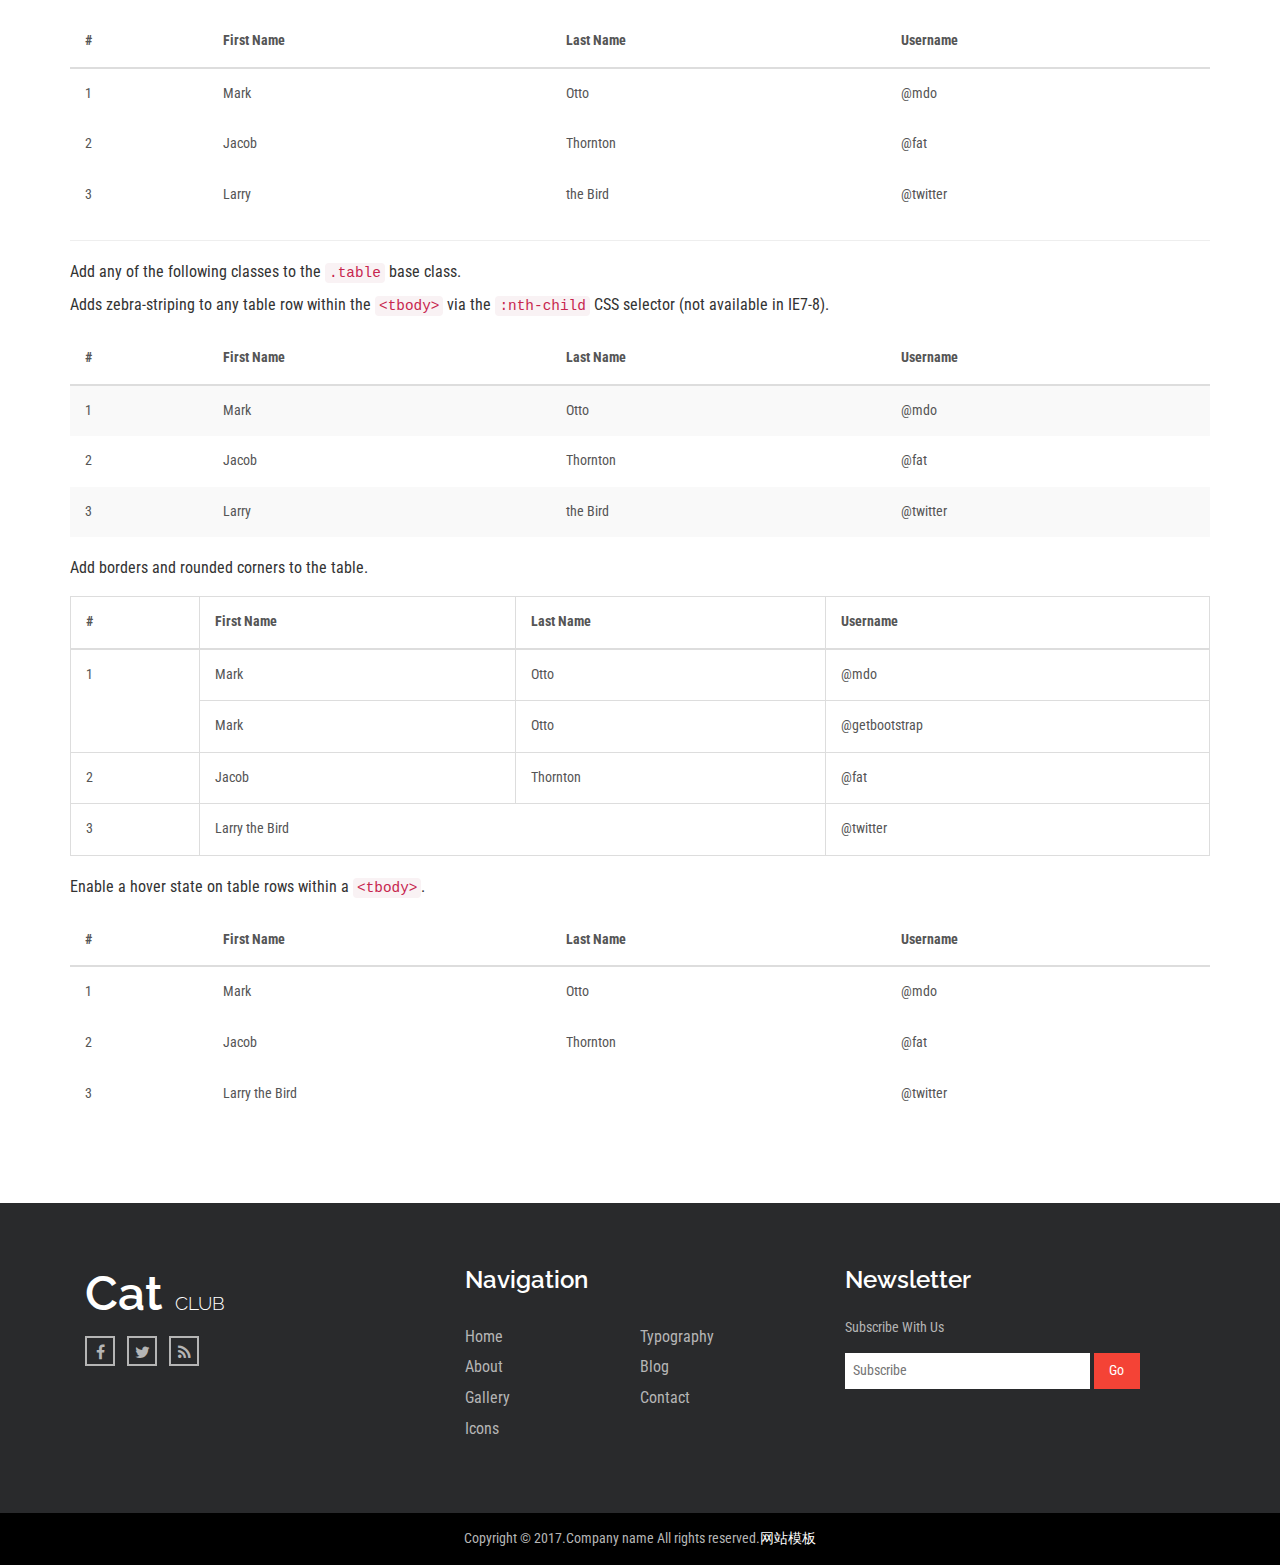
<file: typography.html>
<!DOCTYPE html>
<html lang="en">
<head>
<title>Typography</title>
<meta name="viewport" content="width=device-width, initial-scale=1">
<meta charset="utf-8">
<meta name="keywords" content="" />
<script type="application/x-javascript"> addEventListener("load", function() { setTimeout(hideURLbar, 0); }, false); function hideURLbar(){ window.scrollTo(0,1); } </script>
<!-- bootstrap-css -->
<link href="css/bootstrap.css" rel="stylesheet" type="text/css" media="all" />
<!--// bootstrap-css -->
<!-- css -->
<link rel="stylesheet" href="css/style.css" type="text/css" media="all" />
<!--// css -->
<!-- font-awesome icons -->
<link href="css/font-awesome.css" rel="stylesheet"> 
<!-- //font-awesome icons -->
<!-- font -->
<link href='http://fonts.googleapis.com/css?family=Pacifico' rel='stylesheet' type='text/css'>
<link href="http://fonts.googleapis.com/css?family=Raleway:100,100i,200,200i,300,300i,400,400i,500,500i,600,600i,700,700i,800,800i,900,900i" rel="stylesheet">
<link href='http://fonts.googleapis.com/css?family=Roboto+Condensed:400,700italic,700,400italic,300italic,300' rel='stylesheet' type='text/css'>
<!-- //font -->
<script src="js/jquery-1.11.1.min.js"></script>
<script src="js/bootstrap.js"></script>
<script type="text/javascript">
	jQuery(document).ready(function($) {
		$(".scroll").click(function(event){		
			event.preventDefault();
			$('html,body').animate({scrollTop:$(this.hash).offset().top},1000);
		});
	});
</script> 
<!--[if lt IE 9]>
  <script src="https://oss.maxcdn.com/libs/html5shiv/3.7.0/html5shiv.js"></script>
<![endif]-->
</head>
<body>
	<!-- banner -->
	<div class="banner about-banner">
		<div class="header about-header">
			<div class="container">
				<div class="header-left">
					<div class="w3layouts-logo">
						<h1>
							<a href="index.html">Cat <span>Club</span></a>
						</h1>
					</div>
				</div>
				<div class="header-right">
					<div class="top-nav">
						<nav class="navbar navbar-default">
								<div class="navbar-header">
									<button type="button" class="navbar-toggle collapsed" data-toggle="collapse" data-target="#bs-example-navbar-collapse-1">
										<span class="sr-only">Toggle navigation</span>
										<span class="icon-bar"></span>
										<span class="icon-bar"></span>
										<span class="icon-bar"></span>
									</button>
								</div>
							<!-- Collect the nav links, forms, and other content for toggling -->
							<div class="collapse navbar-collapse" id="bs-example-navbar-collapse-1">
								<ul class="nav navbar-nav">
									<li><a href="index.html">Home</a></li>
									<li><a href="about.html">About</a></li>
									<li class=""><a href="#" class="dropdown-toggle hvr-bounce-to-bottom active" data-toggle="dropdown" role="button" aria-haspopup="true" aria-expanded="false">Codes<span class="caret"></span></a>
										<ul class="dropdown-menu">
											<li><a class="hvr-bounce-to-bottom" href="icons.html">Icons</a></li>
											<li><a class="hvr-bounce-to-bottom active" href="typography.html">Typography</a></li>          
										</ul>
									</li>								
									<li><a href="gallery.html">Gallery</a></li>
									<li><a href="blog.html">Blog</a></li>
									<li><a href="contact.html">Contact</a></li>
								</ul>
								<div class="clearfix"> </div>
							</div>	
						</nav>		
					</div>
					<div class="agileinfo-social-grids">
						<ul>
							<li><a href="#"><i class="fa fa-facebook"></i></a></li>
							<li><a href="#"><i class="fa fa-twitter"></i></a></li>
							<li><a href="#"><i class="fa fa-rss"></i></a></li>
							<li><a href="#"><i class="fa fa-vk"></i></a></li>
						</ul>
					</div>
					<div class="clearfix"> </div>
				</div>
				<div class="clearfix"> </div>
			</div>
		</div>
		<div class="about-heading">	
			<div class="container">
				<h2>Typography</h2>
			</div>
		</div>
	</div>
	<!-- //banner -->
	<!-- typography -->
	<div class="typography">
				<div class="container">
					<div class="grid_3 grid_4">
						<h3 class="hdg">Headings</h3>
						<div class="bs-example">
							<table class="table">
								<tbody>
									<tr>
										<td><h1 id="h1.-bootstrap-heading">h1. Bootstrap heading<a class="anchorjs-link" href="#h1.-bootstrap-heading"><span class="anchorjs-icon"></span></a></h1></td>
										<td class="type-info">Semibold 36px</td>
									</tr>
									<tr>
										<td><h2 id="h2.-bootstrap-heading">h2. Bootstrap heading<a class="anchorjs-link" href="#h2.-bootstrap-heading"><span class="anchorjs-icon"></span></a></h2></td>
										<td class="type-info">Semibold 30px</td>
									</tr>
									<tr>
										<td><h3 id="h3.-bootstrap-heading">h3. Bootstrap heading<a class="anchorjs-link" href="#h3.-bootstrap-heading"><span class="anchorjs-icon"></span></a></h3></td>
										<td class="type-info">Semibold 24px</td>
									</tr>
									<tr>
										<td><h4 id="h4.-bootstrap-heading">h4. Bootstrap heading<a class="anchorjs-link" href="#h4.-bootstrap-heading"><span class="anchorjs-icon"></span></a></h4></td>
										<td class="type-info">Semibold 18px</td>
									</tr>
									<tr>
										<td><h5 id="h5.-bootstrap-heading">h5. Bootstrap heading<a class="anchorjs-link" href="#h5.-bootstrap-heading"><span class="anchorjs-icon"></span></a></h5></td>
										<td class="type-info">Semibold 14px</td>
									</tr>
									<tr>
										<td><h6>h6. Bootstrap heading</h6></td>
										<td class="type-info">Semibold 12px</td>
									</tr>
								</tbody>
							</table>
						</div>
					</div>
					
					<div class="grid_3 grid_5 wow fadeInUp animated" data-wow-delay=".5s">
						<h3 class="hdg">Buttons</h3>
						<h1>
							<a href="#"><span class="label label-default">Default</span></a>
							<a href="#"><span class="label label-primary">Primary</span></a>
							<a href="#"><span class="label label-success">Success</span></a>
							<a href="#"><span class="label label-info">Info</span></a>
							<a href="#"><span class="label label-warning">Warning</span></a>
							<a href="#"><span class="label label-danger">Danger</span></a>
						</h1>
						<h2>
							<a href="#"><span class="label label-default">Default</span></a>
							<a href="#"><span class="label label-primary">Primary</span></a>
							<a href="#"><span class="label label-success">Success</span></a>
							<a href="#"><span class="label label-info">Info</span></a>
							<a href="#"><span class="label label-warning">Warning</span></a>
							<a href="#"><span class="label label-danger">Danger</span></a>
						</h2>
						<h3>
							<a href="#"><span class="label label-default">Default</span></a>
							<a href="#"><span class="label label-primary">Primary</span></a>
							<a href="#"><span class="label label-success">Success</span></a>
							<a href="#"><span class="label label-info">Info</span></a>
							<a href="#"><span class="label label-warning">Warning</span></a>
							<a href="#"><span class="label label-danger">Danger</span></a>
						</h3>
						<h4>
							<a href="#"><span class="label label-default">Default</span></a>
							<a href="#"><span class="label label-primary">Primary</span></a>
							<a href="#"><span class="label label-success">Success</span></a>
							<a href="#"><span class="label label-info">Info</span></a>
							<a href="#"><span class="label label-warning">Warning</span></a>
							<a href="#"><span class="label label-danger">Danger</span></a>
						</h4>
						<h5>
							<a href="#"><span class="label label-default">Default</span></a>
							<a href="#"><span class="label label-primary">Primary</span></a>
							<a href="#"><span class="label label-success">Success</span></a>
							<a href="#"><span class="label label-info">Info</span></a>
							<a href="#"><span class="label label-warning">Warning</span></a>
							<a href="#"><span class="label label-danger">Danger</span></a>
						</h5>
						<h6>
							<a href="#"><span class="label label-default">Default</span></a>
							<a href="#"><span class="label label-primary">Primary</span></a>
							<a href="#"><span class="label label-success">Success</span></a>
							<a href="#"><span class="label label-info">Info</span></a>
							<a href="#"><span class="label label-warning">Warning</span></a>
							<a href="#"><span class="label label-danger">Danger</span></a>
						</h6>
					</div>		
					
					<div class="grid_3 grid_5 wow fadeInUp animated" data-wow-delay=".5s">
						<h3 class="hdg">Progress Bars</h3>
						<div class="tab-content">
							<div class="tab-pane active" id="domprogress">
								<div class="progress">    
									<div class="progress-bar progress-bar-primary" style="width: 20%"></div>
								</div>
								<p>Info with <code>progress-bar-info</code> class.</p>
								<div class="progress">    
									<div class="progress-bar progress-bar-info" style="width: 60%"></div>
								</div>
								<p>Success with <code>progress-bar-success</code> class.</p>
								<div class="progress">
									<div class="progress-bar progress-bar-success" style="width: 30%"></div>
								</div>
								<p>Warning with <code>progress-bar-warning</code> class.</p>
								<div class="progress">
									<div class="progress-bar progress-bar-warning" style="width: 70%"></div>
								</div>
								<p>Danger with <code>progress-bar-danger</code> class.</p>
								<div class="progress">
									<div class="progress-bar progress-bar-danger" style="width: 50%"></div>
								</div>
								<p>Inverse with <code>progress-bar-inverse</code> class.</p>
								<div class="progress">
									<div class="progress-bar progress-bar-inverse" style="width: 40%"></div>
								</div>
								<p>Inverse with <code>progress-bar-inverse</code> class.</p>
								<div class="progress">
									<div class="progress-bar progress-bar-success" style="width: 35%"><span class="sr-only">35% Complete (success)</span></div>
									<div class="progress-bar progress-bar-warning" style="width: 20%"><span class="sr-only">20% Complete (warning)</span></div>
									<div class="progress-bar progress-bar-danger" style="width: 10%"><span class="sr-only">10% Complete (danger)</span></div>
								</div>
							</div>
						</div>
					</div>
					<div class="grid_3 grid_5 wow fadeInUp animated" data-wow-delay=".5s">
						<h3 class="hdg">Alerts</h3>
						<div class="alert alert-success" role="alert">
							<strong>Well done!</strong> You successfully read this important alert message.
						</div>
						<div class="alert alert-info" role="alert">
							<strong>Heads up!</strong> This alert needs your attention, but it's not super important.
						</div>
						<div class="alert alert-warning" role="alert">
							<strong>Warning!</strong> Best check yo self, you're not looking too good.
						</div>
						<div class="alert alert-danger" role="alert">
							<strong>Oh snap!</strong> Change a few things up and try submitting again.
						</div>
					</div>
					<div class="grid_3 grid_5 wow fadeInUp animated" data-wow-delay=".5s">
						<h3 class="hdg">Pagination</h3>
						<div class="col-md-6">
							<nav>
								<ul class="pagination pagination-lg">
									<li><a href="#" aria-label="Previous"><span aria-hidden="true">«</span></a></li>
									<li><a href="#">1</a></li>
									<li><a href="#">2</a></li>
									<li><a href="#">3</a></li>
									<li><a href="#">4</a></li>
									<li><a href="#">5</a></li>
									<li><a href="#" aria-label="Next"><span aria-hidden="true">»</span></a></li>
								</ul>
							</nav>
							<nav>
								<ul class="pagination">
									<li><a href="#" aria-label="Previous"><span aria-hidden="true">«</span></a></li>
									<li><a href="#">1</a></li>
									<li><a href="#">2</a></li>
									<li><a href="#">3</a></li>
									<li><a href="#">4</a></li>
									<li><a href="#">5</a></li>
									<li><a href="#" aria-label="Next"><span aria-hidden="true">»</span></a></li>
								</ul>
							</nav>
							<nav>
								<ul class="pagination pagination-sm">
									<li><a href="#" aria-label="Previous"><span aria-hidden="true">«</span></a></li>
									<li><a href="#">1</a></li>
									<li><a href="#">2</a></li>
									<li><a href="#">3</a></li>
									<li><a href="#">4</a></li>
									<li><a href="#">5</a></li>
									<li><a href="#" aria-label="Next"><span aria-hidden="true">»</span></a></li>
								</ul>
							</nav>
						</div>
						<div class="col-md-6">
							<ul class="pagination pagination-lg">
								<li class="disabled"><a href="#"><i class="fa fa-angle-left">«</i></a></li>
								<li class="active"><a href="#">1</a></li>
								<li><a href="#">2</a></li>
								<li><a href="#">3</a></li>
								<li><a href="#">4</a></li>
								<li><a href="#">5</a></li>
								<li><a href="#"><i class="fa fa-angle-right">»</i></a></li>
							</ul>
							<nav>
								<ul class="pagination">
									<li class="disabled"><a href="#" aria-label="Previous"><span aria-hidden="true">«</span></a></li>
									<li class="active"><a href="#">1 <span class="sr-only">(current)</span></a></li>
									<li><a href="#">2</a></li>
									<li><a href="#">3</a></li>
									<li><a href="#">4</a></li>
									<li><a href="#">5</a></li>
									<li><a href="#" aria-label="Next"><span aria-hidden="true">»</span></a></li>
								</ul>
							</nav>
							<ul class="pagination pagination-sm">
								<li class="disabled"><a href="#"><i class="fa fa-angle-left">«</i></a></li>
								<li class="active"><a href="#">1</a></li>
								<li><a href="#">2</a></li>
								<li><a href="#">3</a></li>
								<li><a href="#">4</a></li>
								<li><a href="#">5</a></li>
								<li><a href="#"><i class="fa fa-angle-right">»</i></a></li>
							</ul>
						</div>
						<div class="clearfix"> </div>
					</div>
					<div class="grid_3 grid_5 wow fadeInUp animated" data-wow-delay=".5s">
						<h3 class="hdg">Breadcrumbs</h3>
						<ol class="breadcrumb">
							<li class="active">Home</li>
						</ol>
						<ol class="breadcrumb">
							<li><a href="#">Home</a></li>
							<li class="active">Library</li>
						</ol>
						<ol class="breadcrumb">
							<li><a href="#">Home</a></li>
							<li><a href="#">Library</a></li>
							<li class="active">Data</li>
						</ol>
					</div>
					<div class="grid_3 grid_5 wow fadeInUp animated" data-wow-delay=".5s">
						<h3 class="hdg">Badges</h3>
						<div class="col-md-6">
							<p>Add modifier classes to change the appearance of a badge.</p>
							<table class="table table-bordered">
								<thead>
									<tr>
										<th>Classes</th>
										<th>Badges</th>
									</tr>
								</thead>
								<tbody>
									<tr>
										<td>No modifiers</td>
										<td><span class="badge">42</span></td>
									</tr>
									<tr>
										<td><code>.badge-primary</code></td>
										<td><span class="badge badge-primary">1</span></td>
									</tr>
									<tr>
										<td><code>.badge-success</code></td>
										<td><span class="badge badge-success">22</span></td>
									</tr>
									<tr>
										<td><code>.badge-info</code></td>
										<td><span class="badge badge-info">30</span></td>
									</tr>
									<tr>
										<td><code>.badge-warning</code></td>
										<td><span class="badge badge-warning">412</span></td>
									</tr>
									<tr>
										<td><code>.badge-danger</code></td>
										<td><span class="badge badge-danger">999</span></td>
									</tr>
								</tbody>
							</table>                    
						</div>
						<div class="col-md-6">
							<p>Easily highlight new or unread items with the <code>.badge</code> class</p>
							<div class="list-group list-group-alternate"> 
								<a href="#" class="list-group-item"><span class="badge">201</span> <i class="ti ti-email"></i> Inbox </a> 
								<a href="#" class="list-group-item"><span class="badge badge-primary">5021</span> <i class="ti ti-eye"></i> Profile visits </a> 
								<a href="#" class="list-group-item"><span class="badge">14</span> <i class="ti ti-headphone-alt"></i> Call </a> 
								<a href="#" class="list-group-item"><span class="badge">20</span> <i class="ti ti-comments"></i> Messages </a> 
								<a href="#" class="list-group-item"><span class="badge badge-warning">14</span> <i class="ti ti-bookmark"></i> Bookmarks </a> 
								<a href="#" class="list-group-item"><span class="badge badge-danger">30</span> <i class="ti ti-bell"></i> Notifications </a> 
							</div>
						</div>
					   <div class="clearfix"> </div>
					</div>	 
					<div class="grid_3 grid_5 wow fadeInUp animated" data-wow-delay=".5s">
						<h3 class="hdg">Wells</h3>
						<div class="well">
							There are many variations of passages of Lorem Ipsum available, but the majority have suffered alteration
						</div>
						<div class="well">
							It is a long established fact that a reader will be distracted by the readable content of a page when looking at its layout. The point of using Lorem Ipsum is that it has a more-or-less normal distribution of letters, as opposed to using 'Content here
						</div>
						<div class="well">
								Lorem Ipsum is simply dummy text of the printing and typesetting industry. Lorem Ipsum has been the industry's standard dummy text ever since the 1500s, when an unknown printer took a galley of type and scrambled it to make a type specimen book. It has survived not only five centuries, but also the leap into electronic
						</div>
					</div>
					<div class="grid_3 grid_5 wow fadeInUp animated" data-wow-delay=".5s">
						<h3 class="hdg">Tabs</h3>
						<div class="bs-example bs-example-tabs" role="tabpanel" data-example-id="togglable-tabs">
							<ul id="myTab" class="nav nav-tabs" role="tablist">
								<li role="presentation" class="active"><a href="#home" id="home-tab" role="tab" data-toggle="tab" aria-controls="home" aria-expanded="true">Home</a></li>
								<li role="presentation"><a href="#profile" role="tab" id="profile-tab" data-toggle="tab" aria-controls="profile">Profile</a></li>
								<li role="presentation" class="dropdown">
									<a href="#" id="myTabDrop1" class="dropdown-toggle" data-toggle="dropdown" aria-controls="myTabDrop1-contents">Dropdown <span class="caret"></span></a>
									<ul class="dropdown-menu" role="menu" aria-labelledby="myTabDrop1" id="myTabDrop1-contents">
										<li><a href="#dropdown1" tabindex="-1" role="tab" id="dropdown1-tab" data-toggle="tab" aria-controls="dropdown1">@fat</a></li>
										<li><a href="#dropdown2" tabindex="-1" role="tab" id="dropdown2-tab" data-toggle="tab" aria-controls="dropdown2">@mdo</a></li>
									</ul>
								</li>
							</ul>
							<div id="myTabContent" class="tab-content">
								<div role="tabpanel" class="tab-pane fade in active" id="home" aria-labelledby="home-tab">
									<p>Raw denim you probably haven't heard of them jean shorts Austin. Nesciunt tofu stumptown aliqua, retro synth master cleanse. Mustache cliche tempor, williamsburg carles vegan helvetica. Reprehenderit butcher retro keffiyeh dreamcatcher synth. Cosby sweater eu banh mi, qui irure terry richardson ex squid. Aliquip placeat salvia cillum iphone. Seitan aliquip quis cardigan american apparel, butcher voluptate nisi qui.</p>
								</div>
								<div role="tabpanel" class="tab-pane fade" id="profile" aria-labelledby="profile-tab">
									<p>Food truck fixie locavore, accusamus mcsweeney's marfa nulla single-origin coffee squid. Exercitation +1 labore velit, blog sartorial PBR leggings next level wes anderson artisan four loko farm-to-table craft beer twee. Qui photo booth letterpress, commodo enim craft beer mlkshk aliquip jean shorts ullamco ad vinyl cillum PBR. Homo nostrud organic, assumenda labore aesthetic magna delectus mollit. Keytar helvetica VHS salvia yr, vero magna velit sapiente labore stumptown. Vegan fanny pack odio cillum wes anderson 8-bit, sustainable jean shorts beard ut DIY ethical culpa terry richardson biodiesel. Art party scenester stumptown, tumblr butcher vero sint qui sapiente accusamus tattooed echo park.</p>
								</div>
								<div role="tabpanel" class="tab-pane fade" id="dropdown1" aria-labelledby="dropdown1-tab">
									<p>Etsy mixtape wayfarers, ethical wes anderson tofu before they sold out mcsweeney's organic lomo retro fanny pack lo-fi farm-to-table readymade. Messenger bag gentrify pitchfork tattooed craft beer, iphone skateboard locavore carles etsy salvia banksy hoodie helvetica. DIY synth PBR banksy irony. Leggings gentrify squid 8-bit cred pitchfork. Williamsburg banh mi whatever gluten-free, carles pitchfork biodiesel fixie etsy retro mlkshk vice blog. Scenester cred you probably haven't heard of them, vinyl craft beer blog stumptown. Pitchfork sustainable tofu synth chambray yr.</p>
								</div>
								<div role="tabpanel" class="tab-pane fade" id="dropdown2" aria-labelledby="dropdown2-tab">
									<p>Trust fund seitan letterpress, keytar raw denim keffiyeh etsy art party before they sold out master cleanse gluten-free squid scenester freegan cosby sweater. Fanny pack portland seitan DIY, art party locavore wolf cliche high life echo park Austin. Cred vinyl keffiyeh DIY salvia PBR, banh mi before they sold out farm-to-table VHS viral locavore cosby sweater. Lomo wolf viral, mustache readymade thundercats keffiyeh craft beer marfa ethical. Wolf salvia freegan, sartorial keffiyeh echo park vegan.</p>
								</div>
							</div>
						</div>
					</div>
					<h3 class="hdg wow fadeInUp animated" data-wow-delay=".5s">Unordered List</h3>
					<ul class="list-group wow fadeInUp animated" data-wow-delay=".5s">
					  <li class="list-group-item">Cras justo odio</li>
					  <li class="list-group-item">Dapibus ac facilisis in</li>
					  <li class="list-group-item">Morbi leo risus</li>
					  <li class="list-group-item">Porta ac consectetur ac</li>
					  <li class="list-group-item">Vestibulum at eros</li>
					</ul>
					<h3 class="hdg wow fadeInUp animated" data-wow-delay=".5s">Ordered List</h3>
					<ol class="wow fadeInUp animated" data-wow-delay=".5s">
						<li class="list-group-item1">Cras justo odio</li>
						<li class="list-group-item1">Dapibus ac facilisis in</li>
						<li class="list-group-item1">Morbi leo risus</li>
						<li class="list-group-item1">Porta ac consectetur ac</li>
						<li class="list-group-item1">Vestibulum at eros</li>
					</ol>
					<h3 class="hdg wow fadeInUp animated" data-wow-delay=".5s">Forms</h3>
					<div class="input-group wow fadeInUp animated" data-wow-delay=".5s">
						<span class="input-group-addon" id="basic-addon1">@</span>
						<input type="text" class="form-control" placeholder="Username" aria-describedby="basic-addon1">
					</div>
					<div class="input-group wow fadeInUp animated" data-wow-delay=".5s">
						<input type="text" class="form-control" placeholder="Recipient's username" aria-describedby="basic-addon2">
						<span class="input-group-addon" id="basic-addon2">@example.com</span>
					</div>
					<div class="input-group wow fadeInUp animated" data-wow-delay=".5s">
						<span class="input-group-addon">$</span>
							<input type="text" class="form-control" aria-label="Amount (to the nearest dollar)">
						<span class="input-group-addon">.00</span>
					</div>
					<div class="input-group input-group-lg wow fadeInUp animated" data-wow-delay=".5s">
						<span class="input-group-addon" id="sizing-addon1">@</span>
						<input type="text" class="form-control" placeholder="Username" aria-describedby="sizing-addon1">
					</div>
					<div class="input-group wow fadeInUp animated" data-wow-delay=".5s">
						<span class="input-group-addon" id="sizing-addon2">@</span>
						<input type="text" class="form-control" placeholder="Username" aria-describedby="sizing-addon2">
					</div>
					<div class="input-group input-group-sm wow fadeInUp animated" data-wow-delay=".5s">
						<span class="input-group-addon" id="sizing-addon3">@</span>
						<input type="text" class="form-control" placeholder="Username" aria-describedby="sizing-addon3">
					</div>
					<div class="row wow fadeInUp animated" data-wow-delay=".5s">
						<div class="col-lg-6 in-gp-tl">
							<div class="input-group">
								<span class="input-group-addon">
									<input type="checkbox" aria-label="...">
								</span>
								<input type="text" class="form-control" aria-label="...">
							</div><!-- /input-group -->
						</div><!-- /.col-lg-6 -->
						<div class="col-lg-6 in-gp-tb">
							<div class="input-group">
								<span class="input-group-addon">
									<input type="radio" aria-label="...">
								</span>
								<input type="text" class="form-control" aria-label="...">
							</div><!-- /input-group -->
						</div><!-- /.col-lg-6 -->
					</div><!-- /.row -->
					<div class="row wow fadeInUp animated" data-wow-delay=".5s">
						<div class="col-lg-6 in-gp-tl">
							<div class="input-group">
								<span class="input-group-btn">
									<button class="btn btn-default" type="button">Go!</button>
								</span>
								<input type="text" class="form-control" placeholder="Search for...">
							</div><!-- /input-group -->
						</div><!-- /.col-lg-6 -->
						<div class="col-lg-6 in-gp-tb">
							<div class="input-group">
								<input type="text" class="form-control" placeholder="Search for...">
								<span class="input-group-btn">
									<button class="btn btn-default" type="button">Go!</button>
								</span>
							</div><!-- /input-group -->
						</div><!-- /.col-lg-6 -->
					</div><!-- /.row -->
					<div class="row wow fadeInUp animated" data-wow-delay=".5s">
						<div class="col-lg-6 in-gp-tl">
							<div class="input-group">
								<div class="input-group-btn">
									<button type="button" class="btn btn-default dropdown-toggle" data-toggle="dropdown" aria-haspopup="true" aria-expanded="false">Action <span class="caret"></span></button>
									<ul class="dropdown-menu">
										<li><a href="#">Action</a></li>
										<li><a href="#">Another action</a></li>
										<li><a href="#">Something else here</a></li>
										<li role="separator" class="divider"></li>
										<li><a href="#">Separated link</a></li>
									</ul>
								</div><!-- /btn-group -->
								<input type="text" class="form-control" aria-label="...">
							</div><!-- /input-group -->
						</div><!-- /.col-lg-6 -->
						<div class="col-lg-6 in-gp-tb">
							<div class="input-group">
								<input type="text" class="form-control" aria-label="...">
								<div class="input-group-btn">
									<button type="button" class="btn btn-default dropdown-toggle" data-toggle="dropdown" aria-haspopup="true" aria-expanded="false">Action <span class="caret"></span></button>
									<ul class="dropdown-menu dropdown-menu-right">
										<li><a href="#">Action</a></li>
										<li><a href="#">Another action</a></li>
										<li><a href="#">Something else here</a></li>
										<li role="separator" class="divider"></li>
										<li><a href="#">Separated link</a></li>
									</ul>
								</div><!-- /btn-group -->
							</div><!-- /input-group -->
						</div><!-- /.col-lg-6 -->
					</div><!-- /.row -->
					<div class="page-header wow fadeInUp animated" data-wow-delay=".5s">
						<h3 class="hdg">Tables</h3>
					</div>
					<h2 class="typoh2 wow fadeInUp animated" data-wow-delay=".5s">Default styles</h2>
					<p class="wow fadeInUp animated" data-wow-delay=".5s">For basic stylinglight padding and only horizontal add the base class <code>.table</code> to any <code>&lt;table&gt;</code>.</p>
					<div class="bs-docs-example wow fadeInUp animated" data-wow-delay=".5s">
						<table class="table">
							<thead>
								<tr>
									<th>#</th>
									<th>First Name</th>
									<th>Last Name</th>
									<th>Username</th>
								</tr>
							</thead>
							<tbody>
								<tr>
									<td>1</td>
									<td>Mark</td>
									<td>Otto</td>
									<td>@mdo</td>
								</tr>
								<tr>
									<td>2</td>
									<td>Jacob</td>
									<td>Thornton</td>
									<td>@fat</td>
								</tr>
								<tr>
									<td>3</td>
									<td>Larry</td>
									<td>the Bird</td>
									<td>@twitter</td>
								</tr>
							</tbody>
						</table>
					</div>
					<hr class="bs-docs-separator">
					<p class="wow fadeInUp animated" data-wow-delay=".5s">Add any of the following classes to the <code>.table</code> base class.</p>
					<p class="wow fadeInUp animated" data-wow-delay=".5s">Adds zebra-striping to any table row within the <code>&lt;tbody&gt;</code> via the <code>:nth-child</code> CSS selector (not available in IE7-8).</p>
					<div class="bs-docs-example wow fadeInUp animated" data-wow-delay=".5s">
						<table class="table table-striped">
							<thead>
								<tr>
									<th>#</th>
									<th>First Name</th>
									<th>Last Name</th>
									<th>Username</th>
								</tr>
							</thead>
							<tbody>
								<tr>
									<td>1</td>
									<td>Mark</td>
									<td>Otto</td>
									<td>@mdo</td>
								</tr>
								<tr>
									<td>2</td>
									<td>Jacob</td>
									<td>Thornton</td>
									<td>@fat</td>
								</tr>
								<tr>
									<td>3</td>
									<td>Larry</td>
									<td>the Bird</td>
									<td>@twitter</td>
								</tr>
							</tbody>
						</table>
					</div>
					<p class="wow fadeInUp animated" data-wow-delay=".5s">Add borders and rounded corners to the table.</p>
					<div class="bs-docs-example wow fadeInUp animated" data-wow-delay=".5s">
						<table class="table table-bordered">
							<thead>
								<tr>
									<th>#</th>
									<th>First Name</th>
									<th>Last Name</th>
									<th>Username</th>
								</tr>
							</thead>
							<tbody>
								<tr>
									<td rowspan="2">1</td>
									<td>Mark</td>
									<td>Otto</td>
									<td>@mdo</td>
								</tr>
								<tr>
									<td>Mark</td>
									<td>Otto</td>
									<td>@getbootstrap</td>
								</tr>
								<tr>
									<td>2</td>
									<td>Jacob</td>
									<td>Thornton</td>
									<td>@fat</td>
								</tr>
								<tr>
									<td>3</td>
									<td colspan="2">Larry the Bird</td>
									<td>@twitter</td>
								</tr>
							</tbody>
						</table>
					</div>
					<p class="wow fadeInUp animated" data-wow-delay=".5s">Enable a hover state on table rows within a <code>&lt;tbody&gt;</code>.</p>
					<div class="bs-docs-example wow fadeInUp animated" data-wow-delay=".5s">
						<table class="table table-hover">
							<thead>
								<tr>
								  <th>#</th>
								  <th>First Name</th>
								  <th>Last Name</th>
								  <th>Username</th>
								</tr>
							</thead>
							<tbody>
								<tr>
								  <td>1</td>
								  <td>Mark</td>
								  <td>Otto</td>
								  <td>@mdo</td>
								</tr>
								<tr>
								  <td>2</td>
								  <td>Jacob</td>
								  <td>Thornton</td>
								  <td>@fat</td>
								</tr>
								<tr>
								  <td>3</td>
								  <td colspan="2">Larry the Bird</td>
								  <td>@twitter</td>
								</tr>
							</tbody>
						</table>
					</div>
				</div>
	</div>
	<!-- //typography -->
	<!-- footer -->
	<footer>
		<div class="container">
			<div class="agileits-w3layouts-footer-grids">
				<div class="col-md-4 footer-left">
					<h3>
						<a href="index.html">Cat <span>Club</span></a>
					</h3>
					<div class="footer-social-grids">
						<ul>
							<li><a href="#"><i class="fa fa-facebook"></i></a></li>
							<li><a href="#"><i class="fa fa-twitter"></i></a></li>
							<li><a href="#"><i class="fa fa-rss"></i></a></li>
						</ul>
					</div>
				</div>
				<div class="col-md-4 footer-left">
					<h4>Navigation</h4>
					<div class="col-md-6 footer-grid-left">
						<ul>
							<li><a class="active" href="index.html">Home</a></li>
							<li><a href="about.html">About</a></li>								
							<li><a href="gallery.html">Gallery</a></li>
							<li><a href="icons.html">Icons</a></li>
						</ul>
					</div>
					<div class="col-md-6 footer-grid-left">
						<ul>
							<li><a href="typography.html">Typography</a></li>
							<li><a href="blog.html">Blog</a></li>
							<li><a href="contact.html">Contact</a></li>
						</ul>
					</div>
					<div class="clearfix"> </div>
				</div>
				<div class="col-md-4 footer-left">
					<h4>Newsletter</h4>
					<p>Subscribe With Us</p>
					<form action="#" method="post">
						<input type="email" placeholder="Subscribe" name="Subscribe" required="">
						<button class="btn1">Go</button>
					</form>
				</div>
				<div class="clearfix"> </div>
			</div>
		</div>
	</footer>
	<!-- footer -->
	<!-- copyright -->
	<div class="copyright">
		<div class="container">
			<p>Copyright &copy; 2017.Company name All rights reserved.<a target="_blank" href="http://www.sucaihuo.com/templates">网站模板</a></p>
		</div>
	</div>
	<!-- //copyright -->
	<script src="js/SmoothScroll.min.js"></script>
<script type="text/javascript" src="js/move-top.js"></script>
<script type="text/javascript" src="js/easing.js"></script>
	<!-- here stars scrolling icon -->
	<script type="text/javascript">
		$(document).ready(function() {
			/*
				var defaults = {
				containerID: 'toTop', // fading element id
				containerHoverID: 'toTopHover', // fading element hover id
				scrollSpeed: 1200,
				easingType: 'linear' 
				};
			*/
								
			$().UItoTop({ easingType: 'easeOutQuart' });
								
			});
	</script>
<!-- //here ends scrolling icon -->
</body>	
</html>
</file>
<file: css/style.css>
body a {
  transition: 0.5s all;
  -webkit-transition: 0.5s all;
  -o-transition: 0.5s all;
  -moz-transition: 0.5s all;
  -ms-transition: 0.5s all;
}
html, body{
    font-size: 100%;
	font-family: 'Roboto Condensed', sans-serif;
}
body{
	background:#FFFFFF;
}
/*-- banner --*/
.banner{
	background: url(../images/IMG_6217_2.jpg) no-repeat 0px 0px;
    background-size: cover;
    padding: 0em 0 4em;
}
/*-- header-left --*/
.header {
    background: #ffffff;
    padding: 1em 0;
}
.header-left{
	float: left;
}
.w3layouts-logo h1 {
    margin: 0;
}
.w3layouts-logo h1 a {
    color: #2f2f2f;
    font-size: 2em;
    text-decoration: none;
    font-weight: 600;
    font-family: 'Raleway', sans-serif;
}
.w3layouts-logo h1 a span{
    font-weight: 300;
    font-size: .4em;
    text-transform: uppercase;
}
/*-- //header-left --*/
.header-right{
	float: right;
    margin: 1.4em 0 0 0;
}
/*-- top-nav --*/
.top-nav{
    margin: .5em 0 0 0;
    float: left;
}
.top-nav ul{
    padding: 0;
    margin: 0;
}
.top-nav ul li{
    display: inline-block;
    margin: 0 1em;
    float: left;
}
.top-nav ul li:nth-child(6){
	margin-right:0;
}
ul.nav.navbar-nav {
    float: right;
}
.navbar-default{
    background: none;
    border: none;
    margin: 0;
}
.navbar {
    min-height: 0;
}
.navbar-default .navbar-nav > .open > a, .navbar-default .navbar-nav > .open > a:hover, .navbar-default .navbar-nav > .open > a:focus {
    background: none !important;
    box-shadow: 1px 0px 0px 0px rgba(72, 72, 72, 0);
}
.top-nav ul li a{
    color: #2f2f2f !important;
    font-size: 1em;
    margin: 0;
    text-decoration: none;
    padding: 0;
    font-weight: 600;
    font-family: 'Roboto Condensed', sans-serif;
    letter-spacing: 1px;
}
.top-nav ul li a:hover{
    color: #F44336 !important;
}
.top-nav ul li a.active{
    color: #F44336 !important;
}
ul.dropdown-menu {
	background: rgba(0, 0, 0, 0.27);
    box-shadow: 0 0 0;
    border: none;
    margin: 0;
    top: 3em;
    left: 0;
    min-width: 90px;
}
.dropdown-menu > li > a {
    display: block;
    padding: 0px 0px !important;
    clear: both;
    margin: .2em 0 !important;
    font-weight: normal;
    line-height: 1.42857143;
    color: #FFF !important;
    border: none !important;
}
.dropdown-menu > li > a:hover, .dropdown-menu > li > a:focus {
    background: none;
}
.dropdown-submenu {
    position: relative;
}

.dropdown-submenu>.dropdown-menu {
    top: 0;
    left: 103%;
    margin-top: -6px;
    margin-left: -1px;
    -webkit-border-radius: 0 6px 6px 6px;
    -moz-border-radius: 0 6px 6px;
    border-radius: 0 6px 6px 6px;
}

.dropdown-submenu:hover>.dropdown-menu {
    display: block;
}

.dropdown-submenu>a:after {
    display: block;
    content: " ";
    float: right;
    width: 0;
    height: 0;
    border-color: transparent;
    border-width: 5px 0 5px 5px;
    margin-top: 5px;
    margin-right: -10px;
}

.dropdown-submenu:hover>a:after {
    border-left-color: #fff;
}

.dropdown-submenu.pull-left {
    float: none;
}

.dropdown-submenu.pull-left>.dropdown-menu {
    left: -100%;
    margin-left: 10px;
    -webkit-border-radius: 6px 0 6px 6px;
    -moz-border-radius: 6px 0 6px 6px;
    border-radius: 6px 0 6px 6px;
}
/*-- //top-nav --*/
/*-- social-icons --*/
.agileinfo-social-grids{
    float: right;
    margin-left: 3em;
}
.agileinfo-social-grids ul{
	padding:0;
	margin:0;
}
.agileinfo-social-grids ul li{
    display: inline-block;
}
.agileinfo-social-grids ul li a {
	color: #333;
    text-align: center;
}
.agileinfo-social-grids ul li a i.fa.fa-facebook{
    color: #2f2f2f;
    transition: 0.5s all;
    -webkit-transition: 0.5s all;
    -moz-transition: 0.5s all;
    -o-transition: 0.5s all;
    -ms-transition: 0.5s all;
}
.agileinfo-social-grids ul li a i.fa.fa-facebook:hover {
    color: #3b5998;
}
.agileinfo-social-grids ul li a i.fa.fa-twitter{
	margin:0 1em;
    color: #2f2f2f;
    transition: 0.5s all;
    -webkit-transition: 0.5s all;
    -moz-transition: 0.5s all;
    -o-transition: 0.5s all;
    -ms-transition: 0.5s all;
}
.agileinfo-social-grids ul li a i.fa.fa-twitter:hover{
	color: #55acee;
}
.agileinfo-social-grids ul li a i.fa.fa-rss{
	margin:0 1em 0 0;
    color: #2f2f2f;
    transition: 0.5s all;
    -webkit-transition: 0.5s all;
    -moz-transition: 0.5s all;
    -o-transition: 0.5s all;
    -ms-transition: 0.5s all;
}
.agileinfo-social-grids ul li a i.fa.fa-rss:hover{
	color: #f26522;
}
.agileinfo-social-grids ul li a i.fa.fa-vk{
    color: #2f2f2f;
    transition: 0.5s all;
    -webkit-transition: 0.5s all;
    -moz-transition: 0.5s all;
    -o-transition: 0.5s all;
    -ms-transition: 0.5s all;
}
.agileinfo-social-grids ul li a i.fa.fa-vk:hover{
	color: #45668e;
}
.agileinfo-social-grids ul li:nth-child(2){
	margin:.5em 0;
}
.agileinfo-social-grids ul li:nth-child(3){
	margin:0 0 .5em 0;
}
/*-- //social-icons --*/
.w3layouts-banner-slider {
    margin: 8em 0;
}
.agileits-banner-info {
	text-align:center;
}
.agileits-banner-info h3{
	color: rgba(255, 255, 255, 0.57);
    font-size: 7em;
    margin: 0;
    font-family: 'Raleway', sans-serif;
}
.agileits-banner-info h3 span{
    display: block;
    font-size: .15em !important;
    margin: 2.5em 0 1em 0;
    font-family: 'Roboto Condensed', sans-serif;
    text-transform: uppercase;
    letter-spacing: 12px;
    font-weight: 600;
    color: #FFFFFF !important;
}
.w3-button{
    margin: 2em 0 1em 0;
}
.w3-button a{
	color: #FFFFFF;
    font-size: 1em;
    text-decoration: none;
    padding: .5em 2em;
    background: #F44336;
    text-align: center;
    border: solid 2px #F44336;
}
.w3-button a:hover{
	background:none;
	border: solid 2px #FFFFFF;
}
/*--slider--*/
#slider2,
#slider3 {
  box-shadow: none;
  -moz-box-shadow: none;
  -webkit-box-shadow: none;
  margin: 0 auto;
}
.rslides_tabs li:first-child {
  margin-left: 0;
}
.rslides_tabs .rslides_here a {
  background: rgba(255,255,255,.1);
  color: #fff;
  font-weight: bold;
}
.events {
  list-style: none;
}
.callbacks_container {
  position: relative;
  float: left;
  width: 100%;
}
.callbacks {
  position: relative;
  list-style: none;
  overflow: hidden;
  width: 100%;
  padding: 0;
  margin: 0;
}
.callbacks li {
  position: absolute;
  width: 100%;
}
.callbacks img {
  position: relative;
  z-index: 1;
  height: auto;
  border: 0;
}
.callbacks .caption {
	display: block;
	position: absolute;
	z-index: 2;
	font-size: 20px;
	text-shadow: none;
	color: #fff;
	left: 0;
	right: 0;
	padding: 10px 20px;
	margin: 0;
	max-width: none;
	top: 10%;
	text-align: center;
}
.callbacks_nav {
    position: absolute;
    -webkit-tap-highlight-color: rgba(0,0,0,0);
    bottom: 109px;
    left: 0;
    z-index: 3;
    text-indent: -9999px;
    overflow: hidden;
    text-decoration: none;
    width: 50px;
    height: 50px;
    background: transparent url(../images/arrows.png) no-repeat left top;
}
.callbacks_nav.next {
  left: auto;
    background-position: right top;
  left: 95.5%;
 }
 .callbacks_nav.prev {
    right: auto;
    background-position: left top;
    left: 0;
}
#slider3-pager a {
  display: inline-block;
}
#slider3-pager span{
  float: left;
}
#slider3-pager span{
	width:100px;
	height:15px;
	background:#fff;
	display:inline-block;
	border-radius:30em;
	opacity:0.6;
}
#slider3-pager .rslides_here a {
  background: #FFF;
  border-radius:30em;
  opacity:1;
}
#slider3-pager a {
  padding: 0;
}
#slider3-pager li{
	display:inline-block;
}
.rslides {
  position: relative;
  list-style: none;
  overflow: hidden;
  width: 100%;
  padding: 0;
}
.rslides li {
  -webkit-backface-visibility: hidden;
  position: absolute;
  display:none;
  width: 100%;
  left: 0;
  top: 0;
}
.rslides li{
  position: relative;
  display: block;
  float: left;
}
.rslides img {
  height: auto;
  border: 0;
  }
.callbacks_tabs{
    list-style: none;
    position: absolute;
    top: 124%;
    left: 48%;
    padding: 0;
    margin: 0;
    display: block;
    z-index: 999;
}
.slider-top span{
	font-weight:600;
}
.callbacks_tabs li{
    display: inline-block;
    margin: 0;
}
/*----*/
.callbacks_tabs a{
 visibility: hidden;
}
.callbacks_tabs a:after {
    content: "\f111";
    font-size: 0;
    font-family: FontAwesome;
    visibility: visible;
    display: block;
    height: 10px;
    width: 10px;
    display: inline-block;
    background: #ffffff;
    border: 2px solid #ffffff;
    border-radius: 50%;
    -webkit-border-radius: 50%;
    -o-border-radius: 50%;
    -moz-border-radius: 50%;
    -ms-border-radius: 50%;
}
.callbacks_here a:after{
    background: #f44336;
    border: 2px solid #f44336;
}
/*-- //slider --*/
/*-- banner-bottom --*/
.welcome,.services,.news,footer,.team,.codes,.typography,.gallery,.blog,.contact-top{
	padding:4em 0;
}
.w3ls-heading h2,.w3ls-heading h3,.agileits-about-top-heading h3{
	color: #2f2f2f;
    font-size: 4em;
    margin: 0;
    font-family: 'Raleway', sans-serif;
    font-weight: 600;
}
.welcome-grids{
	margin:4em 0 0 0;
}
/* Common style */
.grid figure {
    position: relative;
    float: left;
    overflow: hidden;
    height: auto;
    background: #3085a3;
    text-align: center;
}

.grid figure img {
	position: relative;
	display: block;
	max-width: 100%;
	opacity: 0.8;
}

.grid figure figcaption {
	padding: 2em;
	color: #fff;
	-webkit-backface-visibility: hidden;
	backface-visibility: hidden;
}

.grid figure figcaption::before,
.grid figure figcaption::after {
	pointer-events: none;
}

.grid figure figcaption,
.grid figure figcaption > a {
	position: absolute;
	top: 0;
	left: 0;
	width: 100%;
	height: 100%;
}
/*---------------*/
/***** Chico *****/
/*---------------*/

figure.effect-chico img {
	-webkit-transition: opacity 0.35s, -webkit-transform 0.35s;
	transition: opacity 0.35s, transform 0.35s;
	-webkit-transform: scale(1.12);
	transform: scale(1.12);
}

figure.effect-chico:hover img {
	opacity: 0.5;
	-webkit-transform: scale(1);
	transform: scale(1);
}

figure.effect-chico figcaption {
	padding: 3em;
}

figure.effect-chico figcaption::before {
	position: absolute;
	top: 30px;
	right: 30px;
	bottom: 30px;
	left: 30px;
	border: 1px solid #fff;
	content: '';
	-webkit-transform: scale(1.1);
	transform: scale(1.1);
}

figure.effect-chico figcaption::before,
figure.effect-chico p {
	opacity: 0;
	-webkit-transition: opacity 0.35s, -webkit-transform 0.35s;
	transition: opacity 0.35s, transform 0.35s;
}

figure.effect-chico h4 {
    margin: 1.5em 0 1em 0;
    font-size: 1.5em;
    color: #FFFFFF;
    font-family: 'Raleway', sans-serif;
    text-transform: capitalize;
}

figure.effect-chico p {
	margin: 0 auto !important;
    max-width: 200px;
    -webkit-transform: scale(1.5);
    transform: scale(1.5);
}

figure.effect-chico:hover figcaption::before,
figure.effect-chico:hover p {
	opacity: 1;
	-webkit-transform: scale(1);
	transform: scale(1);
}
.grid {
    position: relative;
}
.agileits-left img{
	width:100%;
}
.agileits-left {
    padding-left: 0;
}
.agile-welcome-grid {
    padding-left: 0;
}
.agileinfo-welcome-right h4{
	color:#2f2f2f;
	font-size:1em;
	font-weight:600;
	margin:0;
	line-height:1.5em;
}
.agileinfo-welcome-right p{
	color:#999999;
	font-size:.9em;
	margin:1em 0 0 0;
	line-height:1.8em;
}
.agileinfo-welcome-right p span{
    display: block;
    margin: 1em 0 0 0;
}
/*-- //banner-bottom --*/
/*-- services --*/
.services{
    background: #cf9f58;
}
.wthree-services-grids{
	margin:4em 0 0 0;
}
.icon-left{
    float: left;
    width: 70px;
    height: 70px;
    border: solid 1px #ffffff;
    text-align: center;
    padding: 1.2em 0 0 0;
    margin-right: 1.5em;
}
.icon-right{
    float: left;
    width: 80%;
}
.icon-left i.fa.fa-cog, i.fa.fa-mars, i.fa.fa-coffee, i.fa.fa-eye, i.fa.fa-info, i.fa.fa-ban, i.fa.fa-cloud, i.fa.fa-leaf, i.fa.fa-lock, i.fa.fa-globe, i.fa.fa-times, i.fa.fa-bath,.icon-left i.fa.fa-heart,.icon-left i.fa.fa-paper-plane,.icon-left i.fa.fa-user,.icon-left i.fa.fa-thumbs-up,.icon-left i.fa.fa-bell{
    color: #ffffff;
    font-size: 2em;
}
.icon-right h5{
	color: #2f2f2f;
    font-size: 1.1em;
    font-weight: 600;
    margin: 0 0 .5em 0;
}
.icon-right p{
    color: #ffffff;
    font-size: .9em;
    line-height: 1.8em;
    margin: 0;
}
.agileits-icon-grid:nth-child(2){
  margin:2em 0;
}
.agileits-icon-grid:nth-child(3){
	margin:2em 0;
}
.agileits-icon-grid:nth-child(4){
  margin:2em 0;
}
.agileits-icon-grid:nth-child(5){
  margin:2em 0;
}

/* Radial Out */
.hvr-radial-out {
  display: inline-block;
  vertical-align: middle;
  -webkit-transform: translateZ(0);
  transform: translateZ(0);
  box-shadow: 0 0 1px rgba(0, 0, 0, 0);
  -webkit-backface-visibility: hidden;
  backface-visibility: hidden;
  -moz-osx-font-smoothing: grayscale;
  position: relative;
  overflow: hidden;
  background: none;
  -webkit-transition-property: color;
  transition-property: color;
  -webkit-transition-duration: 0.3s;
  transition-duration: 0.3s;
}
.hvr-radial-out:before {
    content: "";
    position: absolute;
    z-index: -1;
    top: 0;
    left: 0;
    right: 0;
    bottom: 0;
    background: #2f2f2f;
    border-radius: 100%;
    -webkit-transform: scale(0);
    transform: scale(0);
    -webkit-transition-property: transform;
    transition-property: transform;
    -webkit-transition-duration: 0.3s;
    transition-duration: 0.3s;
    -webkit-transition-timing-function: ease-out;
    transition-timing-function: ease-out;
}
.hvr-radial-out:hover, .hvr-radial-out:focus, .hvr-radial-out:active {
  color: #FFFFFF;
}
.agileits-icon-grid:hover div.hvr-radial-out:before{
  -webkit-transform: scale(2);
  transform: scale(2);	
  color:#FFFFFF;
    transition: 0.5s all;
  -webkit-transition: 0.5s all;
  -o-transition: 0.5s all;
  -moz-transition: 0.5s all;
  -ms-transition: 0.5s all;
}
.agileits-icon-grid:hover i.fa.fa-cog,.agileits-icon-grid:hover i.fa.fa-heart,.agileits-icon-grid:hover i.fa.fa-paper-plane,.agileits-icon-grid:hover i.fa.fa-user,.agileits-icon-grid:hover i.fa.fa-thumbs-up,.agileits-icon-grid:hover i.fa.fa-bell{
	color:#FFFFFF;
  transition: 0.5s all;
  -webkit-transition: 0.5s all;
  -o-transition: 0.5s all;
  -moz-transition: 0.5s all;
  -ms-transition: 0.5s all;	
}
/*-- //services --*/
/*-- news --*/
.w3-agileits-news-grids{
	margin:4em 0 0 0;
}
.w3-agile-news-date{
    float: left;
    width: 20%;
}
.agile-news-icon{
	text-align: right;
    padding: 1em 0;
}
.w3-agile-news-img{
	float: right;
    width: 75%;
}
.agile-news-icon i.fa.fa-calendar,.agile-news-icon a i.fa.fa-comments-o,.agile-news-icon a i.fa.fa-thumbs-o-up{
    color: #999999;
    font-size: 1.5em;
	text-decoration:none;
}
.agile-news-icon p{
	color:#999999;
	font-size:1em;
	margin:.2em 0 0 0;
}
.agileits-line {
    height: 2px;
    background: #F44336;
    width: 30%;
    margin: 0 0 0 auto;
    top: 11px;
}
.w3-agile-news-img a img{
	width:100%;
	margin:0 0 1em 0;
}
.w3-agile-news-img h4{
    margin: 0;
    font-size: 1.1em;
}
.w3-agile-news-img h4 a{
    color: #2f2f2f;
    font-size: 1em;
    font-weight: 600;
    text-decoration: none;
    line-height: 1.5em;
}
.w3-agile-news-img h4 a:hover{
	color:#F44336;
}
.w3-agile-news-img p{
	color:#999999;
	font-size:.9em;
	margin:1em 0 0 0;
	line-height:1.8em;
}
.news-right-grid a{
    color: #2f2f2f;
    font-size: 1.1em;
    font-weight: 600;
    text-decoration: none;
    line-height: 1.5em;
}
.news-right-grid a:hover{
	color:#F44336;	
}
.news-right-grid h5{
	color:#F44336;
	font-size:.9em;
	margin:.5em 0;
}
.news-right-grid p{
	color:#999999;
	font-size:.9em;
	margin:1em 0 0 0;
	line-height:1.8em;	
}
.news-right-grid:nth-child(2){
	margin:1em 0;
}
/*-- //news --*/
/*-- footer --*/
footer{
	background:#292a2c;
}
.footer-left h3{
	margin:0;
}
.footer-left h3 a {
	color: #FFFFFF;
    font-size: 2em;
    text-decoration: none;
    font-weight: 600;
    font-family: 'Raleway', sans-serif;
}
.footer-left h3 a span {
    font-weight: 300;
    font-size: .4em;
    text-transform: uppercase;
}
.footer-social-grids {
    margin: 1em 0 0 0;
}
.footer-social-grids ul {
    padding: 0;
    margin: 0;
}
.footer-social-grids ul li {
    display: inline-block !important;
    margin: 0 .5em 0 0 !important;
}
.footer-social-grids ul li a {
    text-align: center;
}
.footer-social-grids ul li a i.fa.fa-facebook, .footer-social-grids ul li a i.fa.fa-twitter, .footer-social-grids ul li a i.fa.fa-rss{
    height: 30px;
    width: 30px;
    border: solid 2px #b5b5b5;
    line-height: 29px;
    background: none;
    color: #b5b5b5;
    transition: 0.5s all;
    -webkit-transition: 0.5s all;
    -moz-transition: 0.5s all;
    -o-transition: 0.5s all;
    -ms-transition: 0.5s all;
}
.footer-social-grids ul li a i.fa.fa-facebook:hover {
	border: solid 2px #3b5998;
	background:#3b5998;
    color: #FFFFFF;
}
.footer-social-grids ul li a i.fa.fa-twitter:hover{
	border: solid 2px #55acee;
	background:#55acee;
	color: #FFFFFF;
}
.footer-social-grids ul li a i.fa.fa-rss:hover{
	border: solid 2px #f26522;
	background:#f26522;
	color: #FFFFFF;
}
.footer-left h4{
	color:#FFFFFF;
	font-size:1.5em;
	font-weight:600;
	margin:0 0 1em 0;
	font-family: 'Raleway', sans-serif;
}
.footer-left ul{
	padding:0;
	margin:0;
}
.footer-left ul li{
	display:block;
	margin:.5em 0;
}
.footer-left ul li a{
	color: #b5b5b5;
    font-size: 1em;
    text-decoration: none;
}
.footer-left ul li a:hover{
	color:#FFFFFF;
}
.footer-grid-left {
    padding-left: 0;
}
.footer-left p {
    color: #b5b5b5;
    font-size: .9em;
    margin: 0 0 1em 0;
}
.footer-left input[type="email"] {
    display: inline-block;
    background: #FFFFFF;
    width: 70%;
    outline: none;
    padding: .5em;
    font-size: .9em;
    color: #999999;
    border: solid 1px #FFFFFF;
}
.footer-left button.btn1 {
    color: #FFFFFF;
    font-size: .9em;
    border: none;
    padding: .5em 1em;
    text-align: center;
    text-decoration: none;
    background: #F44336;
    border: solid 1px #F44336;
    transition: 0.5s all;
    -webkit-transition: 0.5s all;
    -moz-transition: 0.5s all;
    -o-transition: 0.5s all;
    -ms-transition: 0.5s all;
}
.footer-left button.btn1:hover {
    background: none;
    color: #FFFFFF;
    border: solid 1px #FFFFFF;
}
/*-- //footer --*/
/*-- copyright --*/
.copyright{
	padding:1em 0;
	background:#000000;
}
.copyright p{
	color:#b5b5b5;
	font-size:.9em;
	margin:0;
	text-align:center;
}
.copyright p a{
	color:#FFFFFF;
	text-decoration:none;
}
.copyright p a:hover{
	color:#F44336;
}
/*-- //copyright --*/
/*-- about --*/
.about-header{
	margin:0 0 2em 0;
}
.about-banner{
    padding: 0em 0 2em 0;
}
.about-heading h2{
	color: #FFFFFF;
    font-size: 4em;
    margin: 0;
    font-family: 'Raleway', sans-serif;
    font-weight: 600;
	text-align:center;
}
/*-- about-top --*/
.agileits-about-top{
	padding:4em 0;
	background:#FFFFFF;
}
.agileinfo-top-grids {
    margin: 4em 0 0 0;
}
.agileits-about-top-heading{
	text-align:center;
}
.wthree-top-grid img{
	width:100%;
}
.wthree-top-grid h4{
	color: #2f2f2f;
    font-size: 1.1em;
    font-weight: 600;
    margin: .5em 0;
}
.wthree-top-grid p{
    color: #999999;
    font-size: .9em;
    margin: 1em 0 0 0;
    line-height: 1.8em;
}
/*-- //about-top --*/
/*-- choose --*/
.w3-agileits-choose{
    padding: 4em 0;
    background: url(../images/1.jpg) no-repeat 0px 0px;
    background-size: cover;	
}
.agileits-w3layouts-choose-heading h3{
	color:#FFFFFF !important;
}
.agile-choose-grids{
	margin:4em 0 0 0;
}
.agile-choose-grid{
	text-align:center;
}
.choose-info h4{
	color:#FFFFFF;
}
.choose-info p{
	color:#FFFFFF;
}
.choose-icon i.fa.fa-user,.choose-icon i.fa.fa-cogs,.choose-icon i.fa.fa-thumbs-o-up {
    background: #f35041;
    padding: .9em 0 0 0;
    width: 90px;
    height: 90px;
    color: #FFFFFF;
    font-size: 2em;
    border-radius: 50%;
    -webkit-border-radius: 50%;
    -moz-border-radius: 50%;
    -ms-border-radius: 50%;
    -o-border-radius: 50%;
    transition: 0.5s all;
    -webkit-transition: 0.5s all;
    -o-transition: 0.5s all;
    -moz-transition: 0.5s all;
    -ms-transition: 0.5s all;
}
/*-- //choose --*/
.agile_team_grids{
	margin:3em 0 0;
}
.agile_team_grid1{
	padding: 1em 0;
    text-align: center;
}
.agile_team_grid1 h3{
    font-size: 1.2em;
    color: #2f2f2f;
    margin-bottom: .3em;
    font-weight: 600;
    margin: 0 0 .5em 0;
}
.agile_team_grid1 p{
    color: #F44336;
    font-size: 1em;
}
.agile_team_grid_main{
    position: relative;
    overflow: hidden;
    box-shadow: 0 -1px 3px rgba(0,0,0,.12),0 1px 2px rgba(0,0,0,.24);
}
.agile_team_grid_main img{
	width:100%;
}
.agile_team_grid_main .p-mask{
    opacity: 0;
    visibility: hidden;
    background: rgba(0, 0, 0, 0.72);
    bottom: 0%;
    position: absolute;
    padding:1em 0 .6em;
    width: 100%;
    -webkit-transform: translate3d( 0px, 100%, 0px );
    -moz-transform: translate3d( 0px, 100%, 0px );
    -ms-transform: translate3d( 0px, 100%, 0px );
    -o-transform: translate3d( 0px, 100%, 0px );
    transform: translate3d( 0px, 100%, 0px );
    -webkit-transition: all .5s ease 0s;
    -moz-transition: all .5s ease 0s;
    transition: all .5s ease 0s;
    text-align: center;
}
.agile_team_grid:hover .p-mask{
    opacity: 1;
    visibility: visible;
    -webkit-transform: translate3d( 0px, 0px, 0px );
    -moz-transform: translate3d( 0px, 0px, 0px );
    -ms-transform: translate3d( 0px, 0px, 0px );
    -o-transform: translate3d( 0px, 0px, 0px );
    transform: translate3d( 0px, 0px, 0px );
}
#team {
    padding: 5em 0;
	text-align:center;
}
.t-head {
    text-align: center;
    margin-bottom: 3em;
}
.p-mask ul {
    padding: 0;
    margin: 0;
}
.p-mask ul li {
    display: inline-block !important;
    margin: 0 .5em 0 0 !important;
}
.p-mask ul li a {
    text-align: center;
}
.p-mask ul li a i.fa.fa-facebook, .p-mask ul li a i.fa.fa-twitter, .p-mask ul li a i.fa.fa-linkedin,.p-mask ul li a i.fa.fa-google-plus{
    height: 30px;
    width: 30px;
    border: solid 2px #FFFFFF;
    line-height: 29px;
    background: none;
    color: #FFFFFF;
    transition: 0.5s all;
    -webkit-transition: 0.5s all;
    -moz-transition: 0.5s all;
    -o-transition: 0.5s all;
    -ms-transition: 0.5s all;
}
.p-mask ul li a i.fa.fa-facebook:hover {
	border: solid 2px #3b5998;
	background:#3b5998;
    color: #FFFFFF;
}
.p-mask ul li a i.fa.fa-twitter:hover{
	border: solid 2px #55acee;
	background:#55acee;
	color: #FFFFFF;
}
.p-mask ul li a i.fa.fa-linkedin:hover{
	border: solid 2px #0077b5;
	background:#0077b5;
	color: #FFFFFF;
}
.p-mask ul li a i.fa.fa-google-plus:hover{
	border: solid 2px #dd4b39;
	background:#dd4b39;
	color: #FFFFFF;
}
/*-- //about --*/
/*-- icons --*/
.codes a {
    color: #999;
}
.icon-box {
    padding: 8px 15px;
    background: rgba(149, 149, 149, 0.18);
    margin: 1em 0 1em 0;
    border: 5px solid #ffffff;
    text-align: left;
    -moz-box-sizing: border-box;
    -webkit-box-sizing: border-box;
    box-sizing: border-box;
    font-size: 1em;
    transition: 0.5s all;
    -webkit-transition: 0.5s all;
    -o-transition: 0.5s all;
    -ms-transition: 0.5s all;
    -moz-transition: 0.5s all;
    cursor: pointer;
} 
.icon-box:hover {
	background: #f44336;
    transition: 0.5s all;
    -webkit-transition: 0.5s all;
    -o-transition: 0.5s all;
    -ms-transition: 0.5s all;
    -moz-transition: 0.5s all;
}
.icon-box:hover i.fa {
	color:#fff !important;
}
.icon-box:hover a.agile-icon {
	color:#fff !important;
}
.codes .bs-glyphicons li {
    float: left;
    width: 12.5%;
    height: 115px;
    padding: 10px; 
    line-height: 1.4;
    text-align: center;  
    font-size: 12px;
    list-style-type: none;	
}
.codes .bs-glyphicons .glyphicon {
    margin-top: 5px;
    margin-bottom: 10px;
    font-size: 24px;
}
.codes .glyphicon {
    position: relative;
    top: 1px;
    display: inline-block;
    font-family: 'Glyphicons Halflings';
    font-style: normal;
    font-weight: 400;
    line-height: 1;
    -webkit-font-smoothing: antialiased;
    -moz-osx-font-smoothing: grayscale;
	color: #777;
} 
.codes .bs-glyphicons .glyphicon-class {
    display: block;
    text-align: center;
    word-wrap: break-word;
}
h3.icon-subheading {
    font-size: 2em;
    color: #f44336 !important;
    margin: 30px 0 15px;
}
h3.agileits-icons-title {
    text-align: center;
    font-size: 2em;
    color: #2f2f2f;
    margin: 0;
    letter-spacing: 1px;
    font-family: 'Raleway', sans-serif;
}
.icons a {
    color: #999;
}
.icon-box i {
    margin-right: 10px !important;
    font-size: 20px !important;
    color: #282a2b !important;
}
.icons .bs-glyphicons li {
    float: left;
    width: 18%;
    height: 115px;
    padding: 10px;
    line-height: 1.4;
    text-align: center;
    font-size: 12px;
    list-style-type: none;
    background:rgba(149, 149, 149, 0.18);
    margin: 1%;
}
.icons .bs-glyphicons .glyphicon {
    margin-top: 5px;
    margin-bottom: 10px;
    font-size: 24px;
	color: #282a2b;
}
.icons .glyphicon {
    position: relative;
    top: 1px;
    display: inline-block;
    font-family: 'Glyphicons Halflings';
    font-style: normal;
    font-weight: 400;
    line-height: 1;
    -webkit-font-smoothing: antialiased;
    -moz-osx-font-smoothing: grayscale;
	color: #777;
} 
.icons .bs-glyphicons .glyphicon-class {
    display: block;
    text-align: center;
    word-wrap: break-word;
}
ul.bs-glyphicons-list {
    padding: 0;
    margin: 0;
}
/*-- //icons --*/
/*-- typography --*/
h3.hdg {
    font-size: 2.5em;
	color:#000 !important;
}
.show-grid [class^=col-] {
    background: #fff;
  text-align: center;
  margin-bottom: 10px;
  line-height: 2em;
  border: 10px solid #f0f0f0;
}
.show-grid [class*="col-"]:hover {
  background: #e0e0e0;
}
.grid_3{
	margin-bottom:2em;
}
.xs h3, h3.m_1{
	color:#000;
	font-size:1.7em;
	font-weight:300;
	margin-bottom: 1em;
}
.grid_3 p{
  color: #555;
  font-size: 0.85em;
  margin-bottom: 1em;
  font-weight: 300;
}
.grid_4{
	background:none;
}
.label {
  font-weight: 300 !important;
  border-radius:4px;
}  
.grid_5{
	background:none;
	padding:2em 0;
}
.grid_5 h3, .grid_5 h2, .grid_5 h1, .grid_5 h4, .grid_5 h5, h3.hdg {
	margin-bottom:1em;
	color: #333;
}
.table > thead > tr > th, .table > tbody > tr > th, .table > tfoot > tr > th, .table > thead > tr > td, .table > tbody > tr > td, .table > tfoot > tr > td {
  border-top: none !important;
}
.tab-content > .active {
  display: block;
  visibility: visible;
}
.pagination > .active > a, .pagination > .active > span, .pagination > .active > a:hover, .pagination > .active > span:hover, .pagination > .active > a:focus, .pagination > .active > span:focus {
  z-index: 0;
}
.badge-primary {
  background-color: #03a9f4;
}
.badge-success {
  background-color: #8bc34a;
}
.badge-warning {
  background-color: #ffc107;
}
.badge-danger {
  background-color: #e51c23;
}
.grid_3 p{
  line-height: 2em;
  color: #888;
  font-size: 0.9em;
  margin-bottom: 1em;
  font-weight: 300;
}
.bs-docs-example {
  margin: 1em 0;
}
section#tables  p {
 margin-top: 1em;
}
.tab-container .tab-content {
  border-radius: 0 2px 2px 2px;
  border: 1px solid #e0e0e0;
  padding: 16px;
  background-color: #ffffff;
}
.table td, .table>tbody>tr>td, .table>tbody>tr>th, .table>tfoot>tr>td, .table>tfoot>tr>th, .table>thead>tr>td, .table>thead>tr>th {
  padding: 15px!important;
}
.table > thead > tr > th, .table > tbody > tr > th, .table > tfoot > tr > th, .table > thead > tr > td, .table > tbody > tr > td, .table > tfoot > tr > td {
  font-size: 0.9em;
  color: #555;
  border-top: none !important;
}
.tab-content > .active {
  display: block;
  visibility: visible;
}
.label {
  font-weight: 300 !important;
}
.label {
  padding: 4px 6px;
  border: none;
  text-shadow: none;
}
.nav-tabs {
  margin-bottom: 1em;
}
.alert {
  font-size: 0.85em;
}
h1.t-button,h2.t-button,h3.t-button,h4.t-button,h5.t-button {
	line-height:1.8em;
  margin-top:0.5em;
  margin-bottom: 0.5em;
}
li.list-group-item1 {
  line-height: 2.5em;
}
.input-group {
  margin-bottom: 20px;
  }
.in-gp-tl{
	padding:0;
}
.in-gp-tb{
	padding-right:0;
}
.list-group {
  margin-bottom: 48px;
}
ol {
  margin-bottom: 44px;
}
h2.typoh2{
    margin: 0 0 10px;
}
@media (max-width:768px){
.grid_5 {
	padding: 0 0 1em;
}
.grid_3 {
	margin-bottom: 0em;
}
}
@media (max-width:640px){
	h1, .h1, h2, .h2, h3, .h3 {
		margin-top: 0px;
		margin-bottom: 0px;
	}
	.grid_5 h3, .grid_5 h2, .grid_5 h1, .grid_5 h4, .grid_5 h5, h3.hdg, h3.bars {
		margin-bottom: .5em;
	}
	.progress {
		height: 10px;
		margin-bottom: 10px;
	}
	ol.breadcrumb li,.grid_3 p,ul.list-group li,li.list-group-item1 {
		font-size: 14px;
	}
	.breadcrumb {
		margin-bottom: 10px;
	}
	.well {
		font-size: 14px;
		margin-bottom: 10px;
	}
	h2.typoh2 {
		font-size: 1.5em;
	}
}
@media (max-width:480px){
	.table h1 {
		font-size: 26px;
	}
	.table h2 {
		font-size: 23px;
	}
	.table h3 {
		font-size: 20px;
	}
	.label {
		font-size: 53%;
	}
	.alert,p {
		font-size: 14px;
	}
	.pagination {
		margin: 20px 0 0px;
	}
}
@media (max-width: 320px){
	.grid_4 {
		margin-top: 18px;
	}
	.alert, p,ol.breadcrumb li, .grid_3 p,.well, ul.list-group li, li.list-group-item1,a.list-group-item {
		font-size: 13px;
	}
	.alert {
		padding: 10px;
		margin-bottom: 10px;
	}
	ul.pagination li a {
		font-size: 14px;
		padding: 5px 11px !important;
	}
	.list-group {
		margin-bottom: 10px;
	}
	.well {
		padding: 10px;
	}
	.table > thead > tr > th, .table > tbody > tr > th, .table > tfoot > tr > th, .table > thead > tr > td, .table > tbody > tr > td, .table > tfoot > tr > td {
		font-size: 0.81em;
	}
	.table td, .table>tbody>tr>td, .table>tbody>tr>th, .table>tfoot>tr>td, .table>tfoot>tr>th, .table>thead>tr>td, .table>thead>tr>th {
		padding: 12px!important;
	}
	.codes .row {
		margin: 0;
	}
}
/*-- //typography --*/
/*-- gallery --*/
.grid {
	position: relative;
	clear: both;
	margin: 0 auto;
	max-width: 1000px;
	list-style: none;
	text-align: center;
}

/* Common style */
.grid figure {
	position: relative;	
	overflow: hidden;
	margin: 10px 0;
	height: auto;
	text-align: center;
	cursor: pointer;
}

.grid figure img {
	position: relative;
	display: block;
	width: 100%;
	opacity: 0.8;
}

.grid figure figcaption {
	padding: 2em;
	color: #fff;
	text-transform: uppercase;
	font-size: 1.25em;
	-webkit-backface-visibility: hidden;
	backface-visibility: hidden;
}

.grid figure figcaption::before,
.grid figure figcaption::after {
	pointer-events: none;
}

.grid figure figcaption,
.grid figure figcaption > a {
	position: absolute;
	top: 0;
	left: 0;
	width: 100%;
	height: 100%;
}

/* Anchor will cover the whole item by default */
/* For some effects it will show as a button */
.grid figure figcaption > a {
	z-index: 1000;
	text-indent: 200%;
	white-space: nowrap;
	font-size: 0;
	opacity: 0;
}

.grid figure h3 {
    word-spacing: -0.15em;
    font-size: 1.5em;
    margin-top: 18%;
    color: #FFF;
    font-weight: 600;
}

.grid figure h2 span {
	font-weight: 800;
}

.grid figure h2,
.grid figure p {
	margin: 0;
}

.grid figure p {
	letter-spacing: 1px;
	font-size: 68.5%;
}
/*-----------------*/
/***** Apollo *****/
/*-----------------*/


figure.effect-apollo img {
	opacity: 0.95;
	-webkit-transition: opacity 0.35s, -webkit-transform 0.35s;
	transition: opacity 0.35s, transform 0.35s;
	-webkit-transform: scale3d(1.05,1.05,1);
	transform: scale3d(1.05,1.05,1);
}

figure.effect-apollo figcaption::before {
	position: absolute;
	top: 0;
	left: 0;
	width: 100%;
	height: 100%;
	background: rgba(255,255,255,0.5);
	content: '';
	-webkit-transition: -webkit-transform 0.6s;
	transition: transform 0.6s;
	-webkit-transform: scale3d(1.9,1.4,1) rotate3d(0,0,1,45deg) translate3d(0,-100%,0);
	transform: scale3d(1.9,1.4,1) rotate3d(0,0,1,45deg) translate3d(0,-100%,0);
}

figure.effect-apollo p {
	position: absolute;
	right: 0;
	bottom: 0;
	margin: 3em;
	padding: 0 1em;
	max-width: 150px;
	border-right: 4px solid #fff;
	text-align: right;
	opacity: 0;
	-webkit-transition: opacity 0.35s;
	transition: opacity 0.35s;
}

figure.effect-apollo h2 {
	text-align: left;
}

figure.effect-apollo:hover img {
	opacity: 0.6;
	-webkit-transform: scale3d(1,1,1);
	transform: scale3d(1,1,1);
}

figure.effect-apollo:hover figcaption::before {
	-webkit-transform: scale3d(1.9,1.4,1) rotate3d(0,0,1,45deg) translate3d(0,100%,0);
	transform: scale3d(1.9,1.4,1) rotate3d(0,0,1,45deg) translate3d(0,100%,0);
}

figure.effect-apollo:hover p {
	opacity: 1;
	-webkit-transition-delay: 0.1s;
	transition-delay: 0.1s;
}
/*-- //gallery --*/
/*-- blog --*/
.blog-info{
	text-align:center;
}
.blog-left {
  margin: 0em 0 2em 0;
  padding-right: 1em;
}
.blog-left-right {
  margin-top: 1em;
}
.blog-left-right a{
    text-decoration: none;
    margin: 1em 0 1em 0;
    font-size: 1em;
    color: #313131;
    text-transform: uppercase;
    font-weight: 800;
}
.blog-left-right a:hover{
    text-decoration: none;
    color: #F44336;
}
.blog-left-left {
	padding: 0 !important;
}
.blog-left-left p{
    margin: 0 0 1em;
    font-size: .9em;
    color: #555555;
}
.blog-left-left p a {
    color: #F44336;
    text-decoration: none;
}
.blog-left-left a img{
	width:100%;
}
.blog-left-right p{
    margin: 1em 0 0 0;
    color: #999999;
    font-size: .9em;
    line-height: 1.8em;
}
ul.pagination {
  margin: 2em 0 0;
}
.blog-top-left-grid {
    float: right;
}
.blog-top-right-grid {
    float: left;
}
.Categories {
	margin:0;
}
.Categories h3{
    font-size: 1.5em;
    margin: 0 0 1em 0;
    padding-bottom: .5em;
    color: #F44336;
    font-family: 'Raleway', sans-serif;
}
.Categories ul{
	margin:0;
	padding:0;
}
.Categories ul li{
    display: block;
    background: url(../images/arrow1.png) no-repeat 0px 2px;
    margin-bottom: 1em;
}
.Categories ul li a{
    font-size: .9em;
    margin: 0;
    color: #999999;
    padding-left: 2em;
}
.Categories ul li a:hover{
	color: #F44336;
    text-decoration: none;
    transition: .5s all;
    -webkit-transition: .5s all;
    -moz-transition: .5s all;
    -o-transition: .5s all;
    -ms-transition: .5s all;
}
.comments{
	margin: 4em 0;
}
.comments h3{
    font-size: 1.5em;
    margin: 0 0 1em 0;
    padding-bottom: .5em;
    color: #F44336;
    font-family: 'Raleway', sans-serif;
}
.comments-left{
    padding: .5em;
    border: 1px solid #000000;
}
.comments-left img{
	width:100%;
}
.comments-right h5{
    font-size: 1.1em;
    margin: 0 0 .5em 0;
    color: #000000;
    font-weight: 600;
}
.comments-right a{
    font-size: 1em;
    margin: 0;
    color: #575353;
    text-decoration: none;
}
.comments-right a:hover{
	text-decoration:none;
}
.comments-right p{
	display: block;
    color: #999999;
    margin: .3em 0 0 0;
    font-size: .9em;
}
.comments-text {
	padding: 1.5em 0;
	border-bottom: 1px solid #868686;
}
.comments-text:nth-child(4) {
	border: none;
}
.pagination > li > a, .pagination > li > span {
    color: #999999;
}
/*-- single --*/
.single-left-left p{
    margin: 0 0 1em;
    font-size: .9em;
    font-weight: 500;
    color: #555555;
}
.single-left-left p a {
    color: #F44336;
    text-decoration: none;
}
.single-left-left img{
	width:100%;
}
.left-single{
	padding-right: 2em;
}
.response {
    margin-bottom: 5em;
}
.response h3 {
    font-size: 1.5em;
    margin: 0 0 1em 0;
    color: #F44336;
    font-family: 'Raleway', sans-serif;
}
.media.response-info {
    margin-top: 3em;
}
.media-left.response-text-left {
    width: 13%;
    float: left;
}
.media-left.response-text-left a img {
    width: 80%;
}
.media-left.response-text-left h5 a {
    color: #F44336;
}
.response-text-left h5 {
    font-size: 1em;
    margin: 1em 0 0 0;
    color: #000;
}
.response-text-right p {
    margin: 1em 0 0 0;
    color: #BBBBBB;
    font-size: .875em;
    line-height: 1.8em;
}
.response-text-right ul {
    padding: 0;
    text-align: right;
}
.response-text-right ul li {
    display: inline-block;
    color: #AFAFAF;
    font-size: .9em;
    margin-right: 1em;
}
.response-text-right ul li a {
    color: #F44336;
    font-size: .9em;
    text-decoration: none;
}
.media.response-info {
    margin-top: 3em;
}
.opinion h3{
    font-size: 1.5em;
    margin: 0 0 1em 0;
    padding-bottom: .5em;
    color: #F44336;
    font-family: 'Raleway', sans-serif;
}
.opinion form input[type="text"],.opinion form input[type="email"]{
    width: 100%;
    color: #898888;
    outline: none;
    font-size: 1em;
    padding: .5em;
    margin: 0 .5em 1em 0;
    border: solid 1px #D5D4D4;
    -webkit-appearance: none;
}
.opinion form textarea {
	resize: none;
	width: 100%;
	color: #898888;
	font-size: 1em;
	outline: none;
	resize:none;
	padding: .5em;
	border: solid 1px #D5D4D4;
	min-height: 125px;
	-webkit-appearance: none;
}
.opinion form input[type="submit"] {
	outline: none;
    -webkit-appearance: none;
    border: solid 1px #F44336;
    font-size: .875em;
    color: #ffffff;
    font-weight: 600;
    padding: .7em 1em;
    text-decoration: none;
    letter-spacing: 1px;
    background: #F44336;
    margin: 1em 0 0;
	transition: .5s all;
	-webkit-transition: .5s all;
	-moz-transition: .5s all;
	-o-transition: .5s all;
	-ms-transition: .5s all;
}
.opinion form input[type="submit"]:hover {
	color:#2f2f2f;
	border: solid 1px #2f2f2f;
	background:none;
}
.blog-left-bottom p{
    margin: 1em 0 0 0;
    color: #BBBBBB;
    font-size: .875em;
    line-height: 1.8em;
}
.blog-left-bottom {
	margin: .5em 0;
}
/*-- //blog --*/
/*-- contact --*/
.contact-info {
  margin: 3em 0;
  text-align: center;
}
.contact-info p {
  color: #B2B2B2;
  font-size: .9em;
  margin: 1em auto 0;
  line-height: 1.8em;
  width: 70%;
}
.map iframe {
  width: 100%;
  min-height: 400px;
  border: none;
}
.mail-grids {
	margin: 4em 0 0 0;
}
.mail-grid-left h3 {
	font-size: 2em;
    margin: 0 0 .5em 0;
    color: #F44336;
    font-family: 'Raleway', sans-serif;
}
.mail-grid-left h5 {
    color: #313131;
    font-size: .875em;
    margin: 0;
    font-weight: 600;
    line-height: 1.8em;
}
.mail-grid-left h5 span {
  display: block;
}
.mail-grid-left h4 {
    color: #313131;
    font-size: .875em;
    font-weight: 800;
    text-transform: uppercase;
    margin: .5em 0;
}
.mail-grid-left p {
    color: #BBBBBB;
    font-size: .875em;
    margin: 1em 0;
    line-height: 1.8em;
}
.mail-grid-left p a{
    color: #F44336;
    text-decoration: none;
}
.mail-grid-left p span {
  display: block;
}
.contact-form form {
  text-align: right;
}
.contact-form input[type="text"],.contact-form input[type="email"] {
  width: 100%;
  color: #919191;
  background: none;
  outline: none;
  font-size: .9em;
  padding: .5em;
  margin-bottom: 1em;
  border: solid 1px #919191;
  -webkit-appearance: none;
}
.contact-form textarea {
  resize: none;
  width: 100%;
  background: none;
  color: #919191;
  font-size: .9em;
  outline: none;
  padding: .5em;
  border: solid 1px #919191;
  min-height: 150px;
  -webkit-appearance: none;
}
.contact-form input[type="submit"] {
    outline: none;
    -webkit-appearance: none;
    border: solid 1px #F44336;
    font-size: .875em;
    color: #ffffff;
    font-weight: 600;
    padding: .7em 1em;
    text-decoration: none;
    letter-spacing: 1px;
    background: #F44336;
    margin: 1em 0 0;
	transition: .5s all;
    -webkit-transition: .5s all;
    -moz-transition: .5s all;
    -o-transition: .5s all;
    -ms-transition: .5s all;
}
.contact-form input[type="submit"]:hover {
    color: #2f2f2f;
    border: solid 1px #2f2f2f;
	background: none;
}
/*-- //contact --*/
/*-- to-top --*/
#toTop {
	display: none;
	text-decoration: none;
	position: fixed;
	bottom: 20px;
	right: 2%;
	overflow: hidden;
	z-index: 999; 
	width: 40px;
	height: 40px;
	border: none;
	text-indent: 100%;
	background: url(../images/arrow.png) no-repeat 0px 0px;
}
#toTopHover {
	width: 40px;
	height: 40px;
	display: block;
	overflow: hidden;
	float: right;
	opacity: 0;
	-moz-opacity: 0;
	filter: alpha(opacity=0);
}
/*-- //to-top --*/
/*-- responsive --*/
@media(max-width:1080px){
	.agileits-banner-info h3 {
		font-size: 5em;
	}
	figure.effect-chico h4 {
		font-size: 1.1em;
	}
	.icon-right {
		width: 75%;
	}
	.icon-box {
		padding: 8px 5px;
	}
}
@media(max-width:991px){
	.header-left {
		width: 22%;
	}
	.w3layouts-logo h1 a {
		font-size: 1.5em;
	}
	.header-right {
		width: 78%;
	}
	.top-nav ul li {
		margin: 0 .5em;
	}
	.w3ls-heading h2, .w3ls-heading h3, .agileits-about-top-heading h3 {
		font-size: 3em;
	}
	.agileits-left {
		float: left;
		width: 50%;
	}
	.agileinfo-welcome-right {
		padding: 0;
	}
	.w3ls-about-left:nth-child(2) {
		margin: 2em 0 0 0;
	}
	.news-right {
		margin: 2em 0 0 0;
	}
	.w3-agile-news-date {
		width: 13%;
	}
	.w3-agile-news-img {
		width: 83%;
	}
	.footer-left:nth-child(2) {
		margin: 2em 0;
	}
	.agile_team_grid {
		float: left;
		width: 50%;
	}
	.agile_team_grid:nth-child(3),.agile_team_grid:nth-child(4){
		margin:2em 0 0 0;
	}
	.gallery-grid {
		float: left;
		width: 50%;
	}
	.blog-top-right-grid {
		margin: 2em 0 0 0;
	}
	.contact-form {
		margin: 2em 0 0 0;
	}
	.left-single {
		padding-right: 0;
	}
	.blog-left {
		padding-right: 0;
	}
	.comments-left {
		float: left;
		width: 14%;
	}
	.comments-right {
		float: right;
		width: 83%;
	}
	.comments {
		margin: 4em 0 0 0;
	}
}
@media(max-width:768px){
	.callbacks_nav.next {
		left: 93.5%;
	}
}
@media(max-width:736px){
	.navbar-toggle {
		float: none;
		margin: 0 0 8px 0;
	}
	.top-nav ul li {
		margin: .5em 0;
		display: block;
		float: none;
	}
	.top-nav {
		text-align: center;
	    width: 69%;
	}
	ul.nav.navbar-nav {
		float: none;
	}
	.navbar-default .navbar-toggle:hover, .navbar-default .navbar-toggle:focus {
		background-color: #2f2f2f;
		border-color: #2f2f2f;
	}
	.header-left {
		width: 23%;
	}
	.header-right {
		width: 77%;
	}
	.w3layouts-banner-slider {
		margin: 4em 0;
	}
	ul.dropdown-menu {
		text-align: center;
	}
	.header-right {
		margin: 1em 0 0 0;
	}
	.top-nav {
		margin: 0;
	}
	.wthree-top-grid:nth-child(2) {
		margin: 2em 0;
	}
	.agile-choose-grid:nth-child(2) {
		margin: 2em 0;
	}
	.comments-left {
		float: left;
		width: 12%;
	}
	.comments-right {
		float: left;
		width: 78%;
	}
}
@media(max-width:667px){
	.w3layouts-logo h1 a {
		font-size: 1.3em;
	}
	.agileinfo-social-grids {
		margin-left: 2em;
	}
	.agileits-banner-info h3 {
		font-size: 4em;
	}
	.agileits-banner-info h3 span {
		font-size: .2em !important;
	}
}
@media(max-width:640px){
	.w3layouts-logo h1 a {
		font-size: 1em;
	}
	.agileinfo-social-grids {
		margin-left: 0em;
	}
	.header-right {
		margin: 0.5em 0 0 0;
	}
}
@media(max-width:600px){
	.agileits-banner-info h3 {
		font-size: 3em;
	}
	.callbacks_nav.next {
		left: 92.5%;
	}
	.w3ls-heading h2, .w3ls-heading h3, .agileits-about-top-heading h3 {
		font-size: 2.5em;
	}
	.about-heading h2 {
		font-size: 3em;
	}
	.callbacks_nav {
		bottom: 80px;
	}
}
@media(max-width:480px){
	.header-left {
		width: 25%;
	}
	.top-nav {
		width: 60%;
	}
	.header-right {
		width: 72%;
	}
	.callbacks_nav.next {
		left: 88.5%;
	}
	.callbacks_tabs {
		left: 45%;
	}
	figure.effect-chico h4 {
		font-size: 1em;
		margin: .5em 0;
	}
	.welcome, .services, .news, footer, .team, .codes, .typography, .gallery, .blog, .contact-top {
		padding: 2em 0;
	}
	.welcome-grids {
		margin: 2em 0 0 0;
	}
	.wthree-services-grids {
		margin: 2em 0 0 0;
	}
	.w3-agileits-news-grids {
		margin: 2em 0 0 0;
	}
	.agileits-about-top {
		padding: 2em 0;
	}
	.agileinfo-top-grids {
		margin: 2em 0 0 0;
	}
	.w3-agileits-choose {
		padding: 2em 0;
	}
	.agile-choose-grids {
		margin: 2em 0 0 0;
	}
	figure.effect-apollo p {
		margin: 1em;
	}
	.media-left.response-text-left {
		width: 20%;
	}
	.mail-grids {
		margin: 2em 0 0 0;
	}
}
@media(max-width:414px){
	.header-left {
		width: 100%;
		float: none;
		text-align: center;
	}
	.header-right {
		width: 100%;
		float: none;
	}
	.navbar-toggle {
		float: left;
	}
	.agileits-banner-info h3 {
		font-size: 2.5em;
	}
	.agileits-banner-info h3 span {
		font-size: .3em !important;
		letter-spacing: 6px;
	}
	.w3layouts-banner-slider {
		margin: 2em 0;
	}
	.callbacks_tabs {
		top: 110%;
	}
	.banner {
		padding: 0em 0 2em;
	}
	.agileits-left {
		float: none;
		width: 100%;
	}
	figure.effect-chico h4 {
		font-size: 1.5em;
	}
	.agileits-icon-grid {
		text-align: center;
	}
	.icon-left {
		float: none;
	    margin-right: 0;
	}
	.icon-right {
		width: 100%;
		margin: .5em 0;
	}
	.w3ls-heading h2, .w3ls-heading h3, .agileits-about-top-heading h3 {
		font-size: 2em;
		text-align: center;
	}
	.agile_team_grid {
		float: none;
		width: 100%;
	}
	.agile_team_grid:nth-child(2),.agile_team_grid:nth-child(3), .agile_team_grid:nth-child(4) {
		margin: 2em 0 0 0;
	}
	.icons .bs-glyphicons li {
		width: 31.33%;
	}
	.media-left.response-text-left {
		width: 25%;
	}
	.map iframe {
		min-height: 300px;
	}
}
@media(max-width:384px){
	.w3-agile-news-img {
		width: 75%;
	}
	.about-heading h2 {
		font-size: 2.5em;
	}
	.agileits-banner-info h3 {
		font-size: 2em;
	}
	.callbacks_nav {
		bottom: 40px;
	}
	.callbacks_nav.next {
		left: 87.5%;
	}
	.gallery-grid {
		width: 100%;
	}
	.comments {
		margin: 4em 0 0 0;
	}
}
@media(max-width:320px){
	.agileits-banner-info h3 {
		font-size: 1.5em;
	}
	.agileits-banner-info h3 span {
		font-size: .5em !important;
		margin: 1.5em 0 1em 0;
	}
	.callbacks_nav.next {
		left: 85%;
	}
	.callbacks_nav {
		width: 40px;
		height: 40px;
		background-size: 195%;
	}
	.callbacks_nav {
		bottom: 31px;
	}
	figure.effect-chico h4 {
		font-size: 1.2em;
	}
	.w3-agile-news-img {
		width: 65%;
	}
	.w3-button a {
		padding: .4em 1.5em;
	}
	.w3-agile-news-date {
		width: 30%;
	}
	.w3-agile-news-img h4 a {
		font-size: .9em;
	}
	.footer-left h4 {
		font-size: 1.2em;
	}
	.top-nav {
		width: 58%;
	}
	.about-heading h2 {
		font-size: 2em;
	}
	.comments-left {
		width: 20%;
	}
	.response-text-right p {
		margin: 0em 0 0 0;
	}
	.map iframe {
		min-height: 250px;
	}
	.w3ls-heading h2, .w3ls-heading h3, .agileits-about-top-heading h3 {
		font-size: 1.5em;
	}
}
/*-- //responsive --*/
</file>
<file: css/baguetteBox.css>
#baguetteBox-overlay {
  display: none;
  opacity: 0;
  position: fixed;
  overflow: hidden;
  top: 0;
  left: 0;
  width: 100%;
  height: 100%;
  z-index: 1000000;
  background-color: #222;
  background-color: rgba(0, 0, 0, 0.8);
  -webkit-transition: opacity .5s ease;
  transition: opacity .5s ease;
  z-index: 998;
  }
  #baguetteBox-overlay.visible {
    opacity: 1; }
  #baguetteBox-overlay .full-image {
    display: inline-block;
    position: relative;
    width: 100%;
    height: 100%;
    text-align: center; }
    #baguetteBox-overlay .full-image figure {
      display: inline;
      margin: 0;
      height: 100%; }
    #baguetteBox-overlay .full-image img {
      display: inline-block;
      width: auto;
      height: auto;
      max-height: 100%;
      max-width: 100%;
      vertical-align: middle;
      -moz-box-shadow: 0 0 8px rgba(0, 0, 0, 0.6);
           box-shadow: 0 0 8px rgba(0, 0, 0, 0.6); }
    #baguetteBox-overlay .full-image figcaption {
      display: block;
      position: absolute;
      bottom: 0;
      width: 100%;
      text-align: center;
      line-height: -6.2;
      line-height: 42px;
      white-space: normal;
      color: #ccc;
      background-color: #000;
      background-color: rgba(0, 0, 0, 0.6);
      font-family: sans-serif;
      font-size: 1.6rem;
      }
    #baguetteBox-overlay .full-image:before {
      content: "";
      display: inline-block;
      height: 50%;
      width: 1px;
      margin-right: -1px; }

#baguetteBox-slider {
  position: absolute;
  left: 0;
  top: 0;
  height: 100%;
  width: 100%;
  white-space: nowrap;
  -webkit-transition: left .4s ease, -webkit-transform .4s ease;
  transition: left .4s ease, -webkit-transform .4s ease;
  transition: left .4s ease, transform .4s ease;
  transition: left .4s ease, transform .4s ease, -webkit-transform .4s ease, -moz-transform .4s ease; }
  #baguetteBox-slider.bounce-from-right {
    -webkit-animation: bounceFromRight .4s ease-out;
            animation: bounceFromRight .4s ease-out; }
  #baguetteBox-slider.bounce-from-left {
    -webkit-animation: bounceFromLeft .4s ease-out;
            animation: bounceFromLeft .4s ease-out; }

@-webkit-keyframes bounceFromRight {
  0% {
    margin-left: 0; }
  50% {
    margin-left: -30px; }
  100% {
    margin-left: 0; } }

@keyframes bounceFromRight {
  0% {
    margin-left: 0; }
  50% {
    margin-left: -30px; }
  100% {
    margin-left: 0; } }

@-webkit-keyframes bounceFromLeft {
  0% {
    margin-left: 0; }
  50% {
    margin-left: 30px; }
  100% {
    margin-left: 0; } }

@keyframes bounceFromLeft {
  0% {
    margin-left: 0; }
  50% {
    margin-left: 30px; }
  100% {
    margin-left: 0; } }

.baguetteBox-button#next-button, .baguetteBox-button#previous-button {
  top: 50%;
  top: calc(50% - 30px);
  width: 54px;
  height: 82px;
  }

.baguetteBox-button {
  position: absolute;
  cursor: pointer;
  outline: none;
  padding: 0;
  margin: 0;
  border: 0;
  -moz-border-radius: 15%;
       border-radius: 15%;
  background-color: #323232;
  background-color: rgba(50, 50, 50, 0.8);
  color: #ddd;
  font: 1.6em sans-serif;
  -webkit-transition: background-color .4s ease;
  transition: background-color .4s ease; }
  .baguetteBox-button:focus, .baguetteBox-button:hover {
    background-color: rgba(50, 50, 50, 0.9); }
  .baguetteBox-button#next-button {
    right: 3%;
    }
  .baguetteBox-button#previous-button {
    left: 2%; }
  .baguetteBox-button#close-button {
    top: 20px;
    right: calc(2% + 5px);
    width: 40px;
    height: 40px;
    }
 .baguetteBox-button#close-button svg {
     position: absolute;
     left: 6px;
     top: 4px;
 }  
 .baguetteBox-button svg{
        left: 13px;
    top: 18px;
 } 
.baguetteBox-button#previous-button svg {
    position: absolute;
    left: 4px;
    top: 18px;
}}

.baguetteBox-spinner {
  width: 40px;
  height: 40px;
  display: inline-block;
  position: absolute;
  top: 50%;
  left: 50%;
  margin-top: -20px;
  margin-left: -20px; }

.baguetteBox-double-bounce1,
.baguetteBox-double-bounce2 {
  width: 48%;
    height: 30%;
    -moz-border-radius: 50%;
    border-radius: 50%;
    background-color: #fff;
    opacity: .6;
    position: absolute;
    /* top: 282px; */
    top: 600px;
    /* bottom: 0; */
    left: 0;
    right: 0;
    margin: 0 auto;
    -webkit-animation: bounce 2s infinite ease-in-out;
    animation: bounce 2s infinite ease-in-out; }

.baguetteBox-double-bounce2 {
  -webkit-animation-delay: -1s;
          animation-delay: -1s; }

@-webkit-keyframes bounce {
  0%, 100% {
    -webkit-transform: scale(0);
            transform: scale(0); }
  50% {
    -webkit-transform: scale(1);
            transform: scale(1); } }

@keyframes bounce {
  0%, 100% {
    -webkit-transform: scale(0);
       -moz-transform: scale(0);
            transform: scale(0); }
  50% {
    -webkit-transform: scale(1);
       -moz-transform: scale(1);
            transform: scale(1); } }
</file>
<file: css/waterfall_style.css>
* {margin:0;padding:0;font-size:62.5%;}
body {margin:0px;font-family:"微软雅黑",Arial;overflow:-Scroll;overflow-x:hidden;color:#000;}



/*列表布局*/
.gallery{
  display: flex;
  flex-wrap: wrap;
   &::after {//处理最后一行
      content: '';
      flex-grow: 999999999;
    }
}

.gallery div{
  flex-grow: 1;
  margin:5px;
  background-color: violet;
  height:200px;
}
.gallery img{
  height:200px;
  object-fit: cover;
  max-width: 100%;
  min-width: 100%;
  vertical-align: bottom;
}
/*结束*/


.pressing{
    text-align: center;
    position: fixed;
    bottom: 78px;
    left: 0;
    right: 0;
    z-index: 999;
    width: 51%;
    border: 2px solid #fff;
    border-radius: 50px;
    padding: 7px;
    margin: 0 auto;
}
.pressing p{
    font-size: 1.4rem;
    color:#fff;
}
#goTopBtn{position:fixed;line-height: 38px;width: 46px;bottom: 47px;height: 46px;border-radius:50px;cursor:pointer;display:none;background:#000;-moz-opacity:0.5;-khtml-opacity:0.5;opacity:0.5;color:#FFFFFF;text-align:center;font-size: 5rem;z-index: 990;}
@font-face{font-weight:400;font-style:normal;font-family:SinaHomeFont;src:url(../img/HomeFont.eot);src:url(../img/HomeFont.eot) format('embedded-opentype'),url(../img/HomeFont.woff) format('woff'),url(../img/HomeFont.ttf) format('truetype');}
[class*=" icon_"],[class^=icon_]{text-transform:none;font-weight:400;font-style:normal;font-variant:normal;font-family:SinaHomeFont;line-height:1;speak:none;-webkit-font-smoothing:antialiased;-moz-osx-font-smoothing:grayscale;}

.icon_top:before{content:"\e60f";}
</file>
